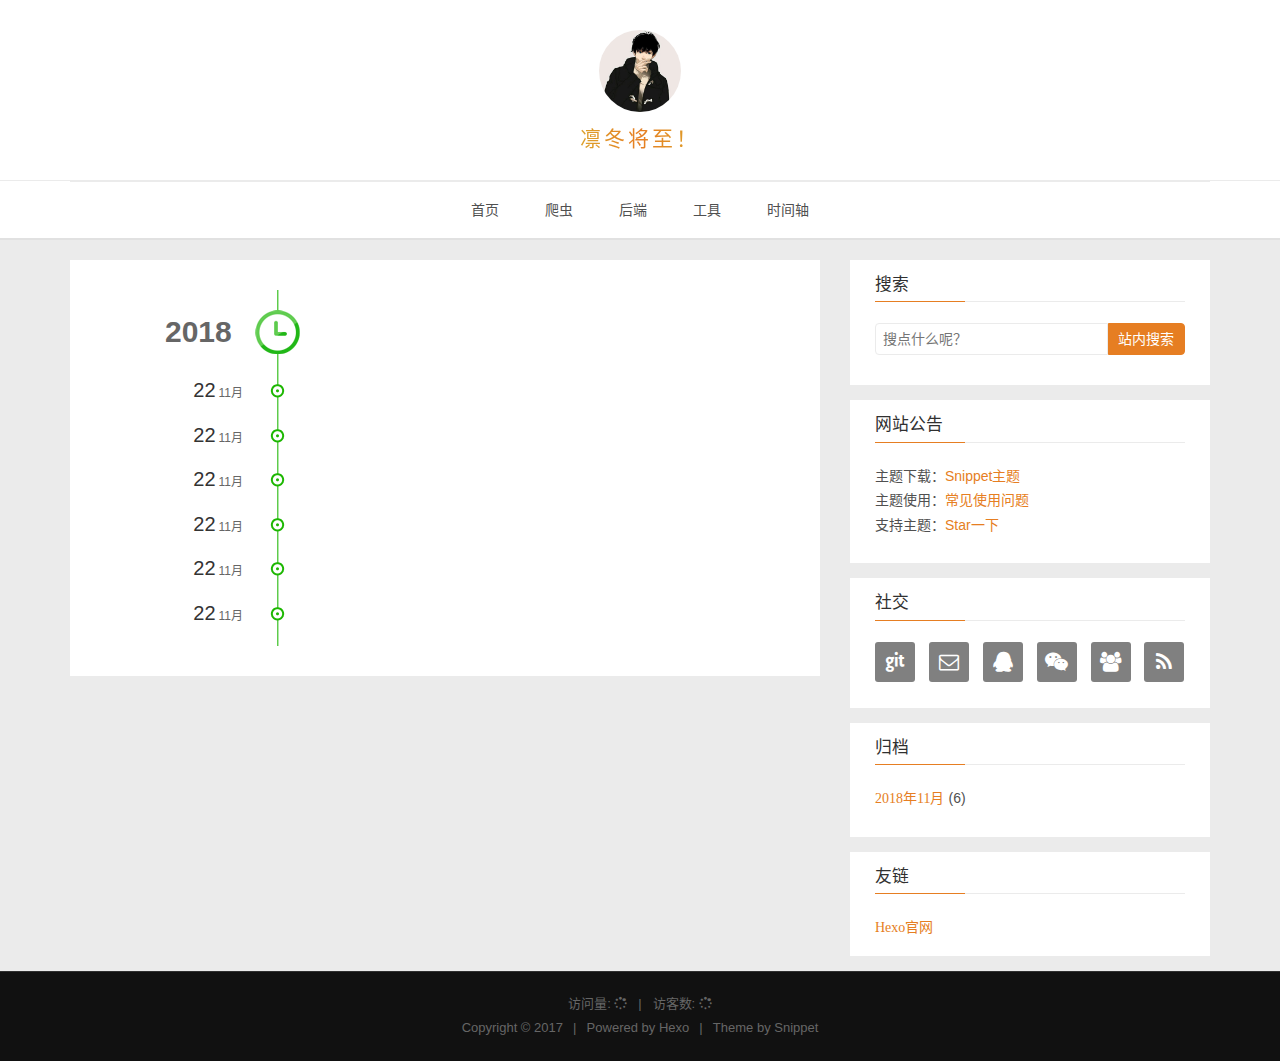
<file: archives/index.html>
<!DOCTYPE HTML>
<html lang="zh-CN">
<head><meta name="generator" content="Hexo 3.8.0">
    <!--Setting-->
    <meta charset="UTF-8">
    <meta name="viewport" content="width=device-width, user-scalable=no, initial-scale=1.0, maximum-scale=1.0, minimum-scale=1.0">
    <meta http-equiv="X-UA-Compatible" content="IE=Edge,chrome=1">
    <meta http-equiv="Cache-Control" content="no-siteapp">
    <meta http-equiv="Cache-Control" content="no-transform">
    <meta name="renderer" content="webkit|ie-comp|ie-stand">
    <meta name="apple-mobile-web-app-capable" content="冬夜将至！我的路好长！">
    <meta name="apple-mobile-web-app-status-bar-style" content="black">
    <meta name="format-detection" content="telephone=no,email=no,adress=no">
    <meta name="browsermode" content="application">
    <meta name="screen-orientation" content="portrait">
    <link rel="dns-prefetch" href="http://feng6738723.github.io">
    <!--SEO-->





<meta name="robots" content="all">
<meta name="google" content="all">
<meta name="googlebot" content="all">
<meta name="verify" content="all">
    <!--Title-->


<title>归档 | 冬夜将至！我的路好长！</title>


    <link rel="alternate" href="/atom.xml" title="冬夜将至！我的路好长！" type="application/atom+xml">


    <link rel="icon" href="/favicon.ico">

    



<link rel="stylesheet" href="/css/bootstrap.min.css?rev=3.3.7">
<link rel="stylesheet" href="/css/font-awesome.min.css?rev=4.5.0">
<link rel="stylesheet" href="/css/style.css?rev=@@hash">




    
	<div class="hide">
		<script type="text/javascript">
			var cnzz_protocol = (("https:" == document.location.protocol) ? " https://" : " http://");document.write(unescape("%3Cspan class='cnzz_stat_icon_1263868967 hide' %3E%3Cscript%20src%3D%22https%3A%2F%2Fs95.cnzz.com%2Fz_stat.php%3Fweb_id%3D1272564536%22%3E%3C%2Fscript%3E%3C/span%3E%3Cscript src='" + cnzz_protocol + "s19.cnzz.com/z_stat.php%3Fid%3D1263868967%26show%3Dpic1' type='text/javascript'%3E%3C/script%3E"));
		</script>
	</div>






    

</head>

</html>
<!--[if lte IE 8]>
<style>
    html{ font-size: 1em }
</style>
<![endif]-->
<!--[if lte IE 9]>
<div style="ie">你使用的浏览器版本过低，为了你更好的阅读体验，请更新浏览器的版本或者使用其他现代浏览器，比如Chrome、Firefox、Safari等。</div>
<![endif]-->

<body>
    <header class="main-header" style="background-image:url(http://snippet.shenliyang.com/img/banner.jpg)">
    <div class="main-header-box">
        <a class="header-avatar" href="/" title="罗 林">
            <img src="/img/avatar.jpg" alt="logo头像" class="img-responsive center-block">
        </a>
        <div class="branding">
        	<!--<h2 class="text-hide">Snippet主题,从未如此简单有趣</h2>-->
            
                <h2> 凛冬将至！ </h2>
            
    	</div>
    </div>
</header>
    <nav class="main-navigation">
    <div class="container">
        <div class="row">
            <div class="col-sm-12">
                <div class="navbar-header"><span class="nav-toggle-button collapsed pull-right" data-toggle="collapse" data-target="#main-menu" id="mnav">
                    <span class="sr-only"></span>
                        <i class="fa fa-bars"></i>
                    </span>
                    <a class="navbar-brand" href="http://feng6738723.github.io">冬夜将至！我的路好长！</a>
                </div>
                <div class="collapse navbar-collapse" id="main-menu">
                    <ul class="menu">
                        
                            <li role="presentation" class="text-center">
                                <a href="/"><i class="fa "></i>首页</a>
                            </li>
                        
                            <li role="presentation" class="text-center">
                                <a href="/categories/爬虫/"><i class="fa "></i>爬虫</a>
                            </li>
                        
                            <li role="presentation" class="text-center">
                                <a href="/categories/后端/"><i class="fa "></i>后端</a>
                            </li>
                        
                            <li role="presentation" class="text-center">
                                <a href="/categories/工具/"><i class="fa "></i>工具</a>
                            </li>
                        
                            <li role="presentation" class="text-center">
                                <a href="/archives/"><i class="fa "></i>时间轴</a>
                            </li>
                        
                    </ul>
                </div>
            </div>
        </div>
    </div>
</nav>
    <section class="content-wrap">
        <div class="container">
            <div class="row">
                <main class="col-md-8 main-content ">
                    <div id="main">
     <div class="timebox">
          <div class="timeline">
              <ul>
                
                
                    
                    
                        
                            
                            <h2>2018</h2>
                        
                        
                          <li>
                        
                            <h3>
                              22<span>11月</span>
                            </h3>
                            <a href="/前端HTML/" title="" target="_blank"></a>
                        </li>
                    
                
                    
                    
                        
                        
                          <li>
                        
                            <h3>
                              22<span>11月</span>
                            </h3>
                            <a href="/前端JavaScript/" title="" target="_blank"></a>
                        </li>
                    
                
                    
                    
                        
                        
                          <li>
                        
                            <h3>
                              22<span>11月</span>
                            </h3>
                            <a href="/前端 CSS/" title="" target="_blank"></a>
                        </li>
                    
                
                    
                    
                        
                        
                          <li>
                        
                            <h3>
                              22<span>11月</span>
                            </h3>
                            <a href="/Python装饰器/" title="" target="_blank"></a>
                        </li>
                    
                
                    
                    
                        
                        
                          <li>
                        
                            <h3>
                              22<span>11月</span>
                            </h3>
                            <a href="/MySQL基础进阶/" title="" target="_blank"></a>
                        </li>
                    
                
                    
                    
                        
                        
                          <li>
                        
                            <h3>
                              22<span>11月</span>
                            </h3>
                            <a href="/MySQL基础/" title="" target="_blank"></a>
                        </li>
                    
                
              </ul>
          </div>
    </div>
</div>



                </main>
                
                    
    <aside class="col-md-4 sidebar">
        
        
    <div class="widget">
        <h3 class="title">搜索</h3>
        <div id="search-form">
            <div id="result-mask" class="hide"></div>
            <div class="search-area">
                
                    <input id="search-key" type="search" autocomplete="off" placeholder="搜点什么呢？">
                    <button type="button" class="search-form-submit" id="search-local">站内搜索</button>
                
                
            </div>
            <div id="result-wrap" class="hide">
                <div id="search-result"></div>
            </div>
            <div class="hide">
                <template id="search-tpl">
                    <div class="item">
                        <a href="/{path}" title="{title}">
                            <div class="title">{title}</div>
                            <div class="content">{content}</div>
                        </a>
                    </div>
                </template>
            </div>
        </div>
    </div>

        
        
    <div class="widget">
        <h3 class="title">网站公告</h3>
        <div class="notification">
            <p>
    主题下载：<a href="https://github.com/shenliyang/hexo-theme-snippet" title="fork me" target="_blank">Snippet主题</a> <br>
    主题使用：<a href="https://github.com/shenliyang/hexo-theme-snippet/blob/master/README.md#常见问题" title="" target="_blank">常见使用问题</a> <br>
    支持主题：<a href="https://github.com/shenliyang/hexo-theme-snippet/stargazers">Star一下</a>
</p>
        </div>
    </div>

        
        
    <div class="widget">
      <h3 class="title">社交</h3> 
        <div class="content social">
            
	            <a href="//github.com/feng6738723" rel="external nofollow" title="Github" target="_blank">
			    	<i class="git fa fa-git"></i>
			    </a>
            
	            <a href="http://mail.feng6738723@163.com" rel="external nofollow" title="邮箱" target="_blank">
			    	<i class="envelope-o fa fa-envelope-o"></i>
			    </a>
            
	            <a href="/" rel="external nofollow" title="联系QQ" target="_blank">
			    	<i class="qq fa fa-qq"></i>
			    </a>
            
	            <a href="/" rel="external nofollow" title="微信" target="_blank">
			    	<i class="weixin fa fa-weixin"></i>
			    </a>
            
	            <a href="/" rel="external nofollow" title="QQ群" target="_blank">
			    	<i class="users fa fa-users"></i>
			    </a>
            
	            <a href="/atom.xml" rel="external nofollow" title="RSS" target="_blank">
			    	<i class="feed fa fa-feed"></i>
			    </a>
            
        </div>
    </div>


        
        

        
        
    <div class="widget">
        <h3 class="title">归档</h3>
        <ul class="archive-list"><li class="archive-list-item"><a class="archive-list-link" href="/archives/2018/11/"><i class="fa" aria-hidden="true">2018年11月</i></a><span class="archive-list-count">6</span></li></ul>
    </div>


        
        

        
        
    <div class="widget">
        <h3 class="title">友链</h3>
        <div class="content friends-link">
        
            <a href="https://hexo.io/zh-cn/" class="fa" target="_blank">Hexo官网</a>
        
        </div>
    </div>


        
    </aside>

                
            </div>
        </div>
    </section>
    <footer class="main-footer">
    <div class="container">
        <div class="row">
        </div>
    </div>
</footer>

<a id="back-to-top" class="icon-btn hide">
	<i class="fa fa-chevron-up"></i>
</a>




    <div class="copyright">
    <div class="container">
        <div class="row">
            <div class="col-sm-12">
                <div class="busuanzi">
    
        访问量:
        <strong id="busuanzi_value_site_pv">
            <i class="fa fa-spinner fa-spin"></i>
        </strong>
        &nbsp; | &nbsp;
        访客数:
        <strong id="busuanzi_value_site_uv">
            <i class="fa fa-spinner fa-spin"></i>
        </strong>
    
</div>

            </div>
            <div class="col-sm-12">
                <span>Copyright &copy; 2017
                </span> |
                <span>
                    Powered by <a href="//hexo.io" class="copyright-links" target="_blank" rel="nofollow">Hexo</a>
                </span> |
                <span>
                    Theme by <a href="//github.com/shenliyang/hexo-theme-snippet.git" class="copyright-links" target="_blank" rel="nofollow">Snippet</a>
                </span>
            </div>
        </div>
    </div>
</div>


	<script src="/js/search.js?rev=@@hash"></script>





    <script async src="//busuanzi.ibruce.info/busuanzi/2.3/busuanzi.pure.mini.js"></script>


<script src="/js/app.js?rev=@@hash"></script>

</body>
</html>
</file>
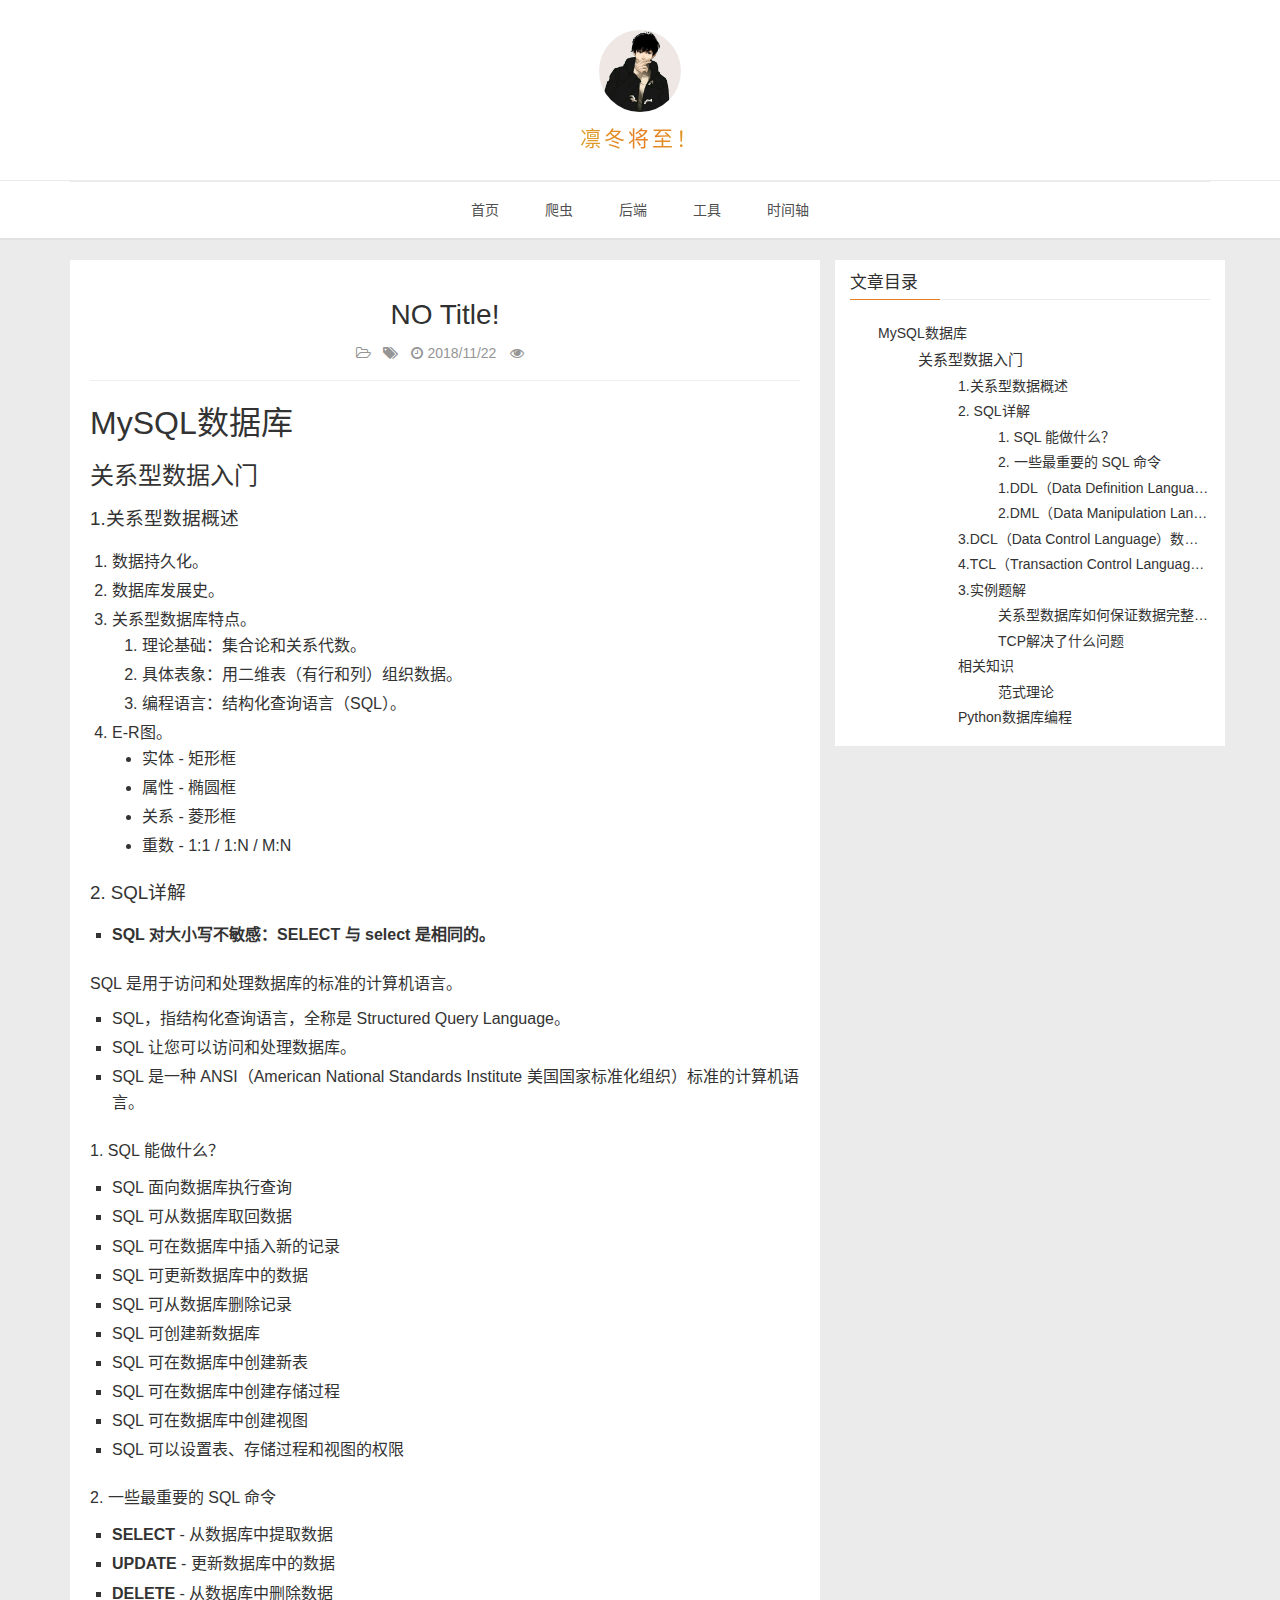
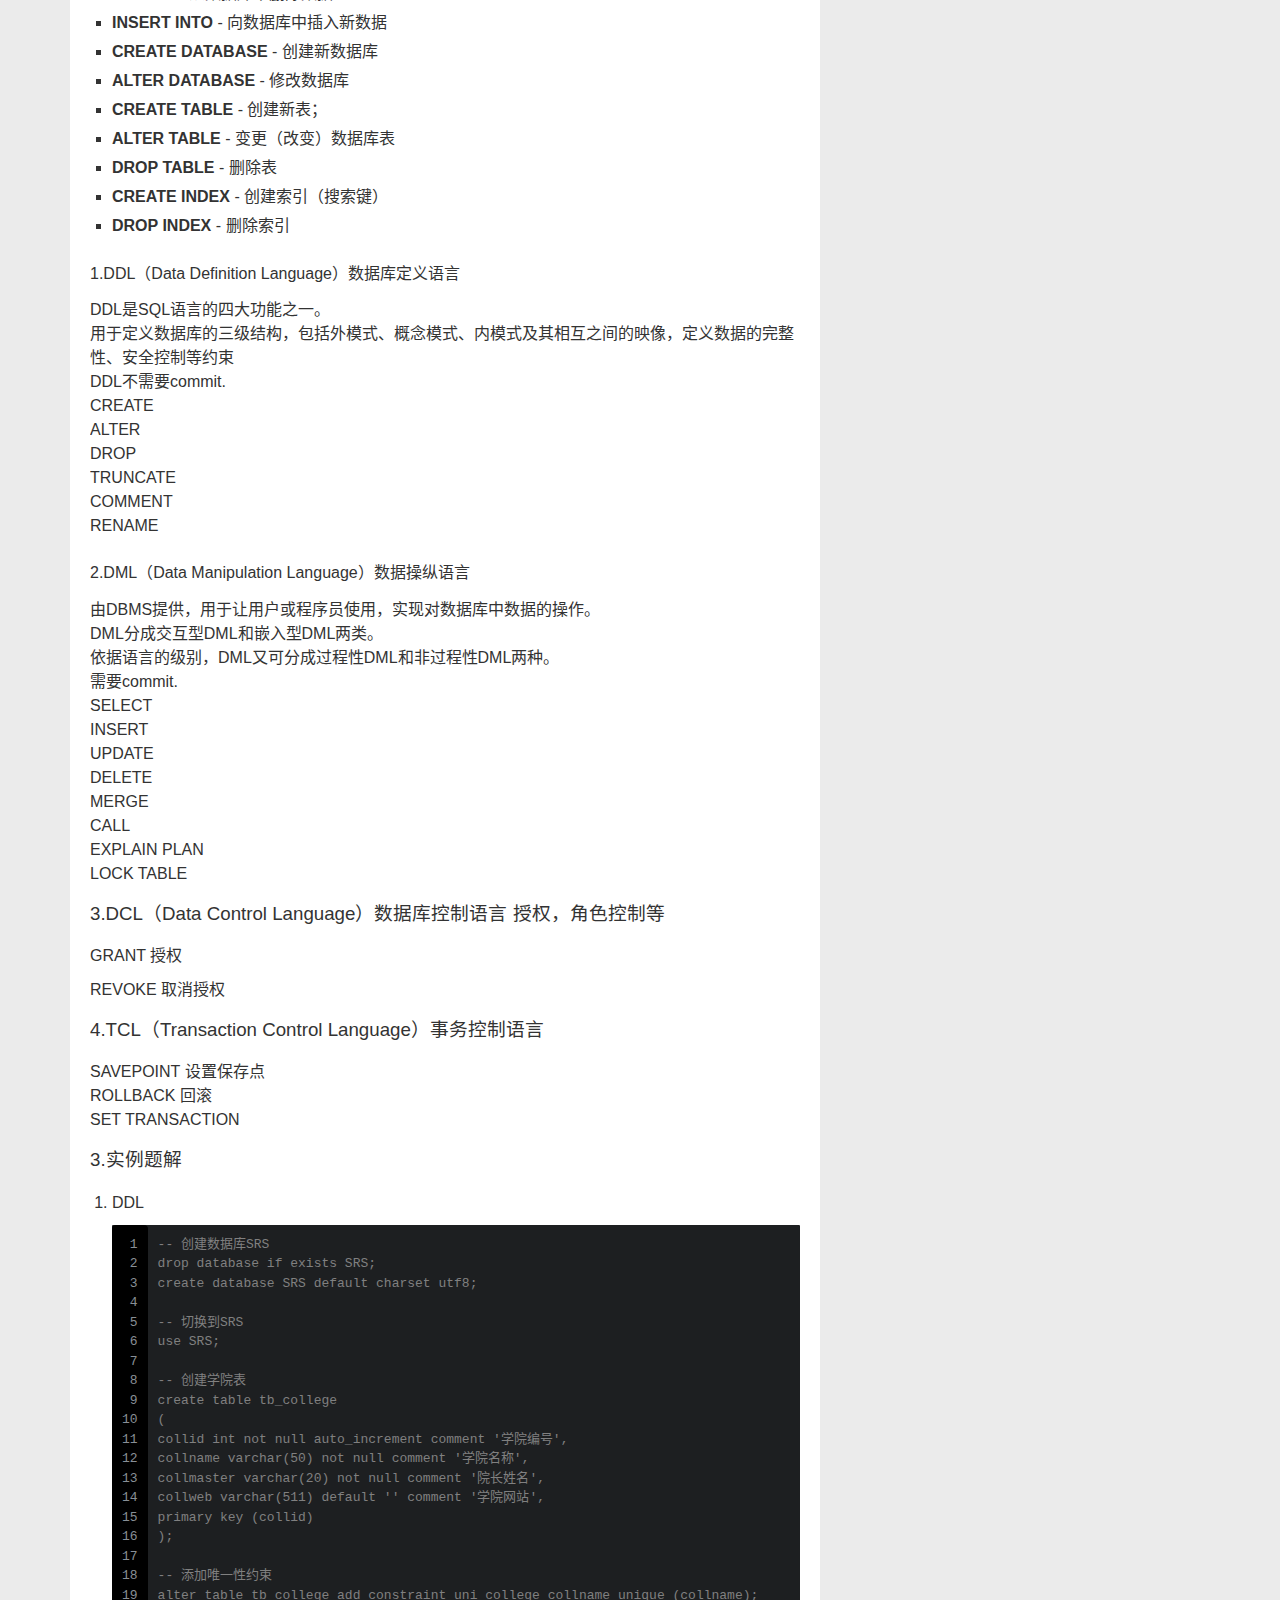
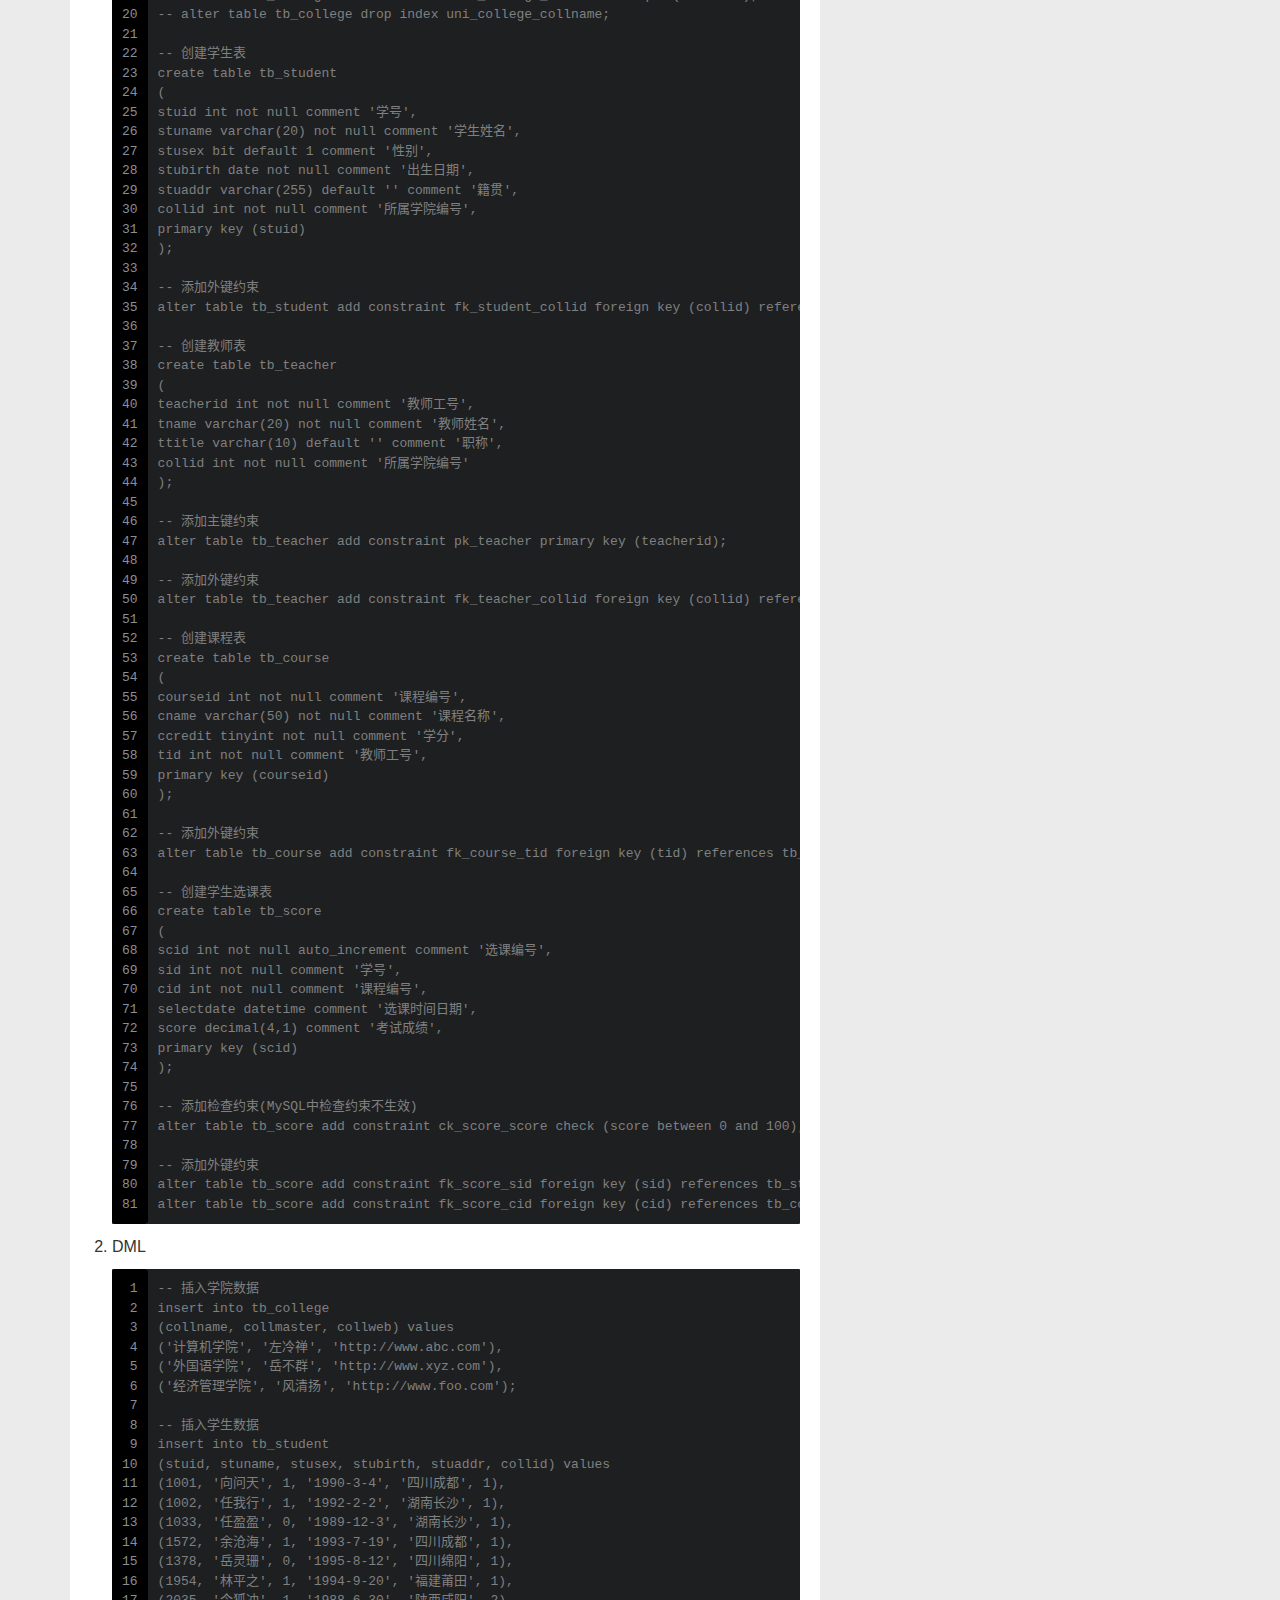
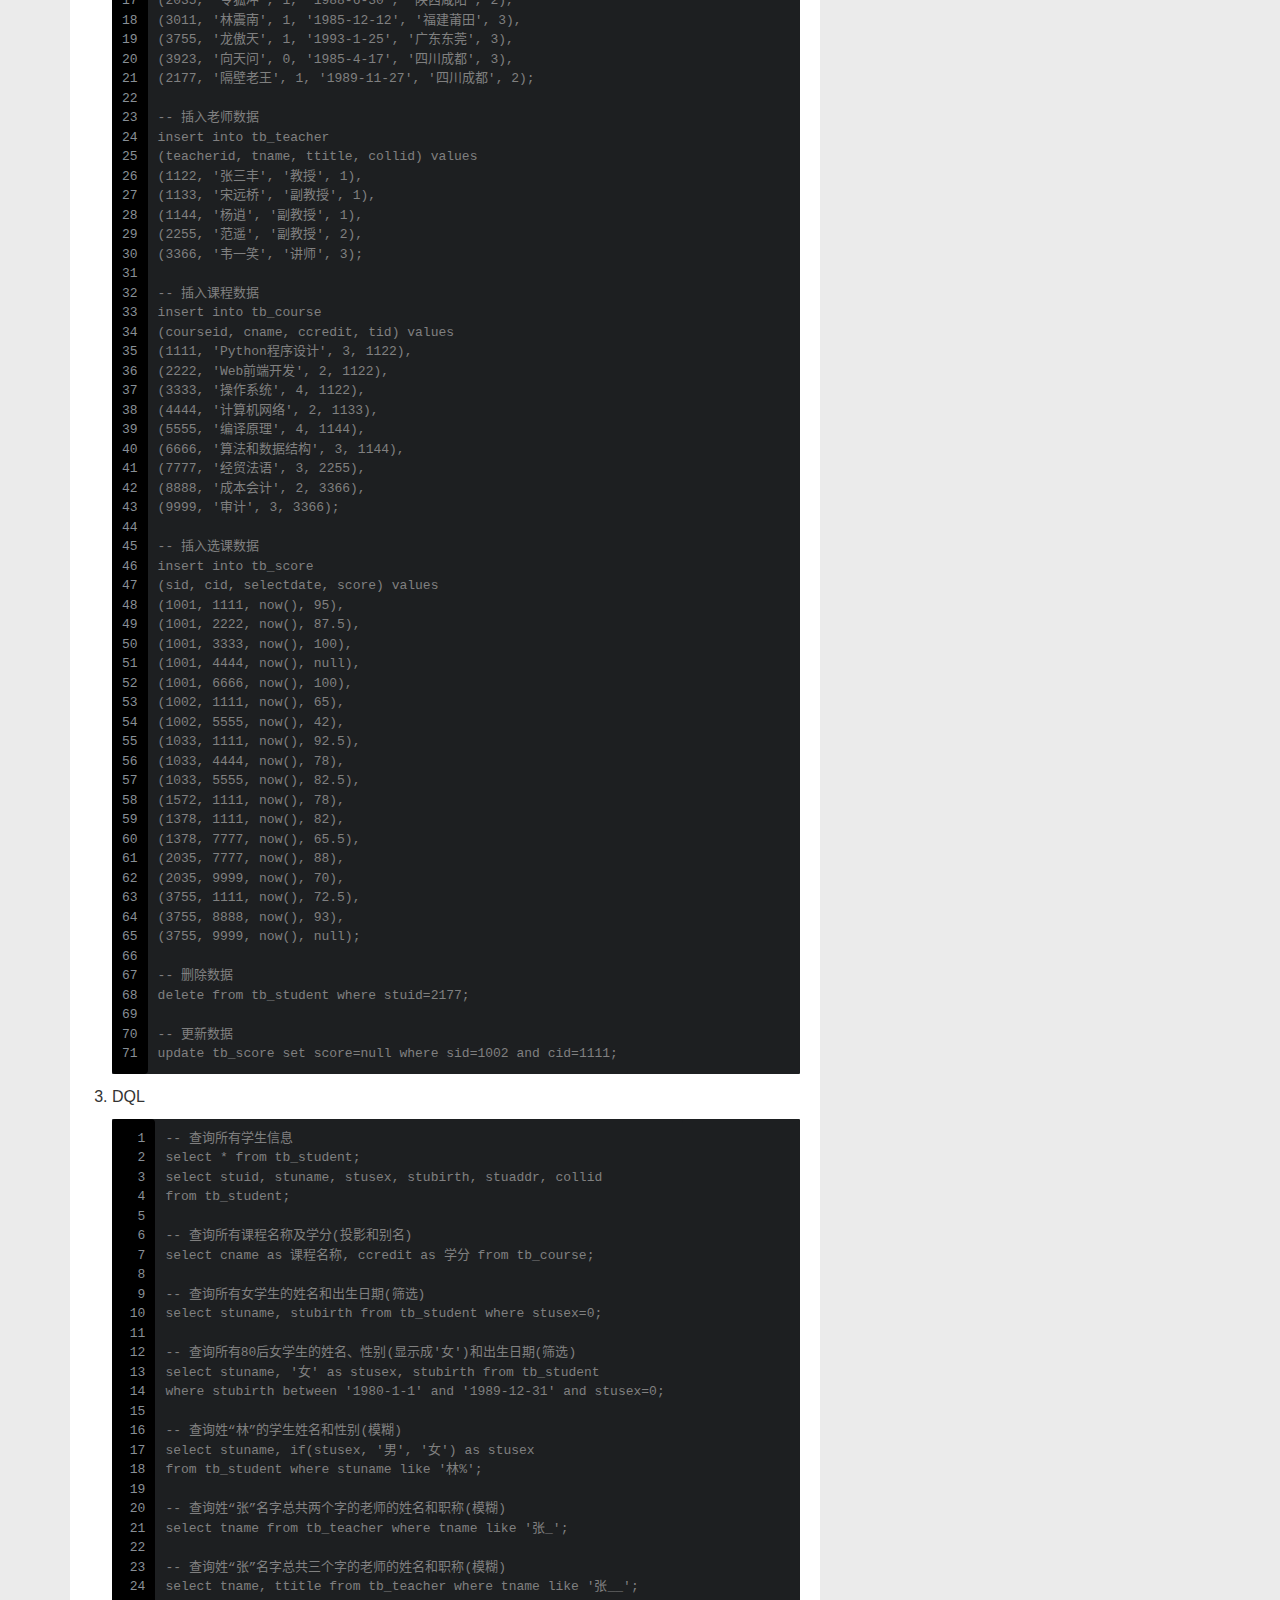
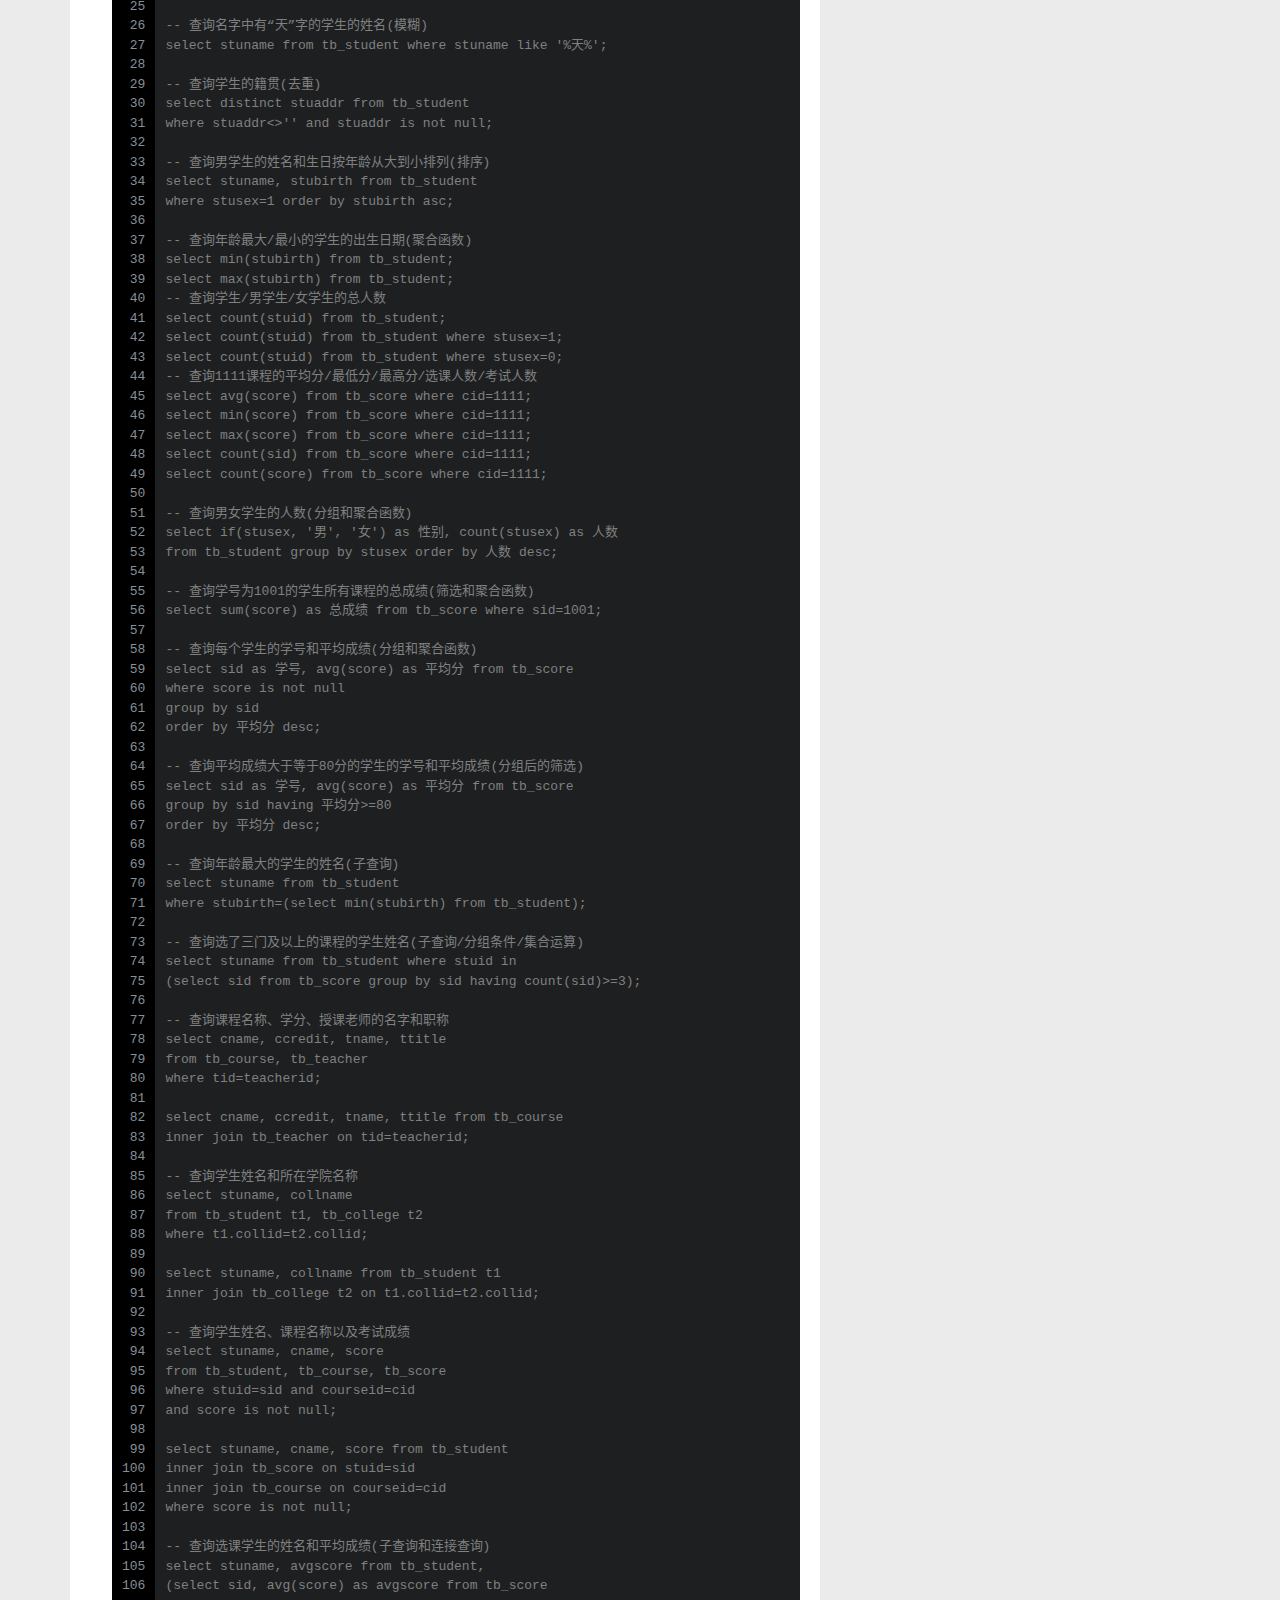
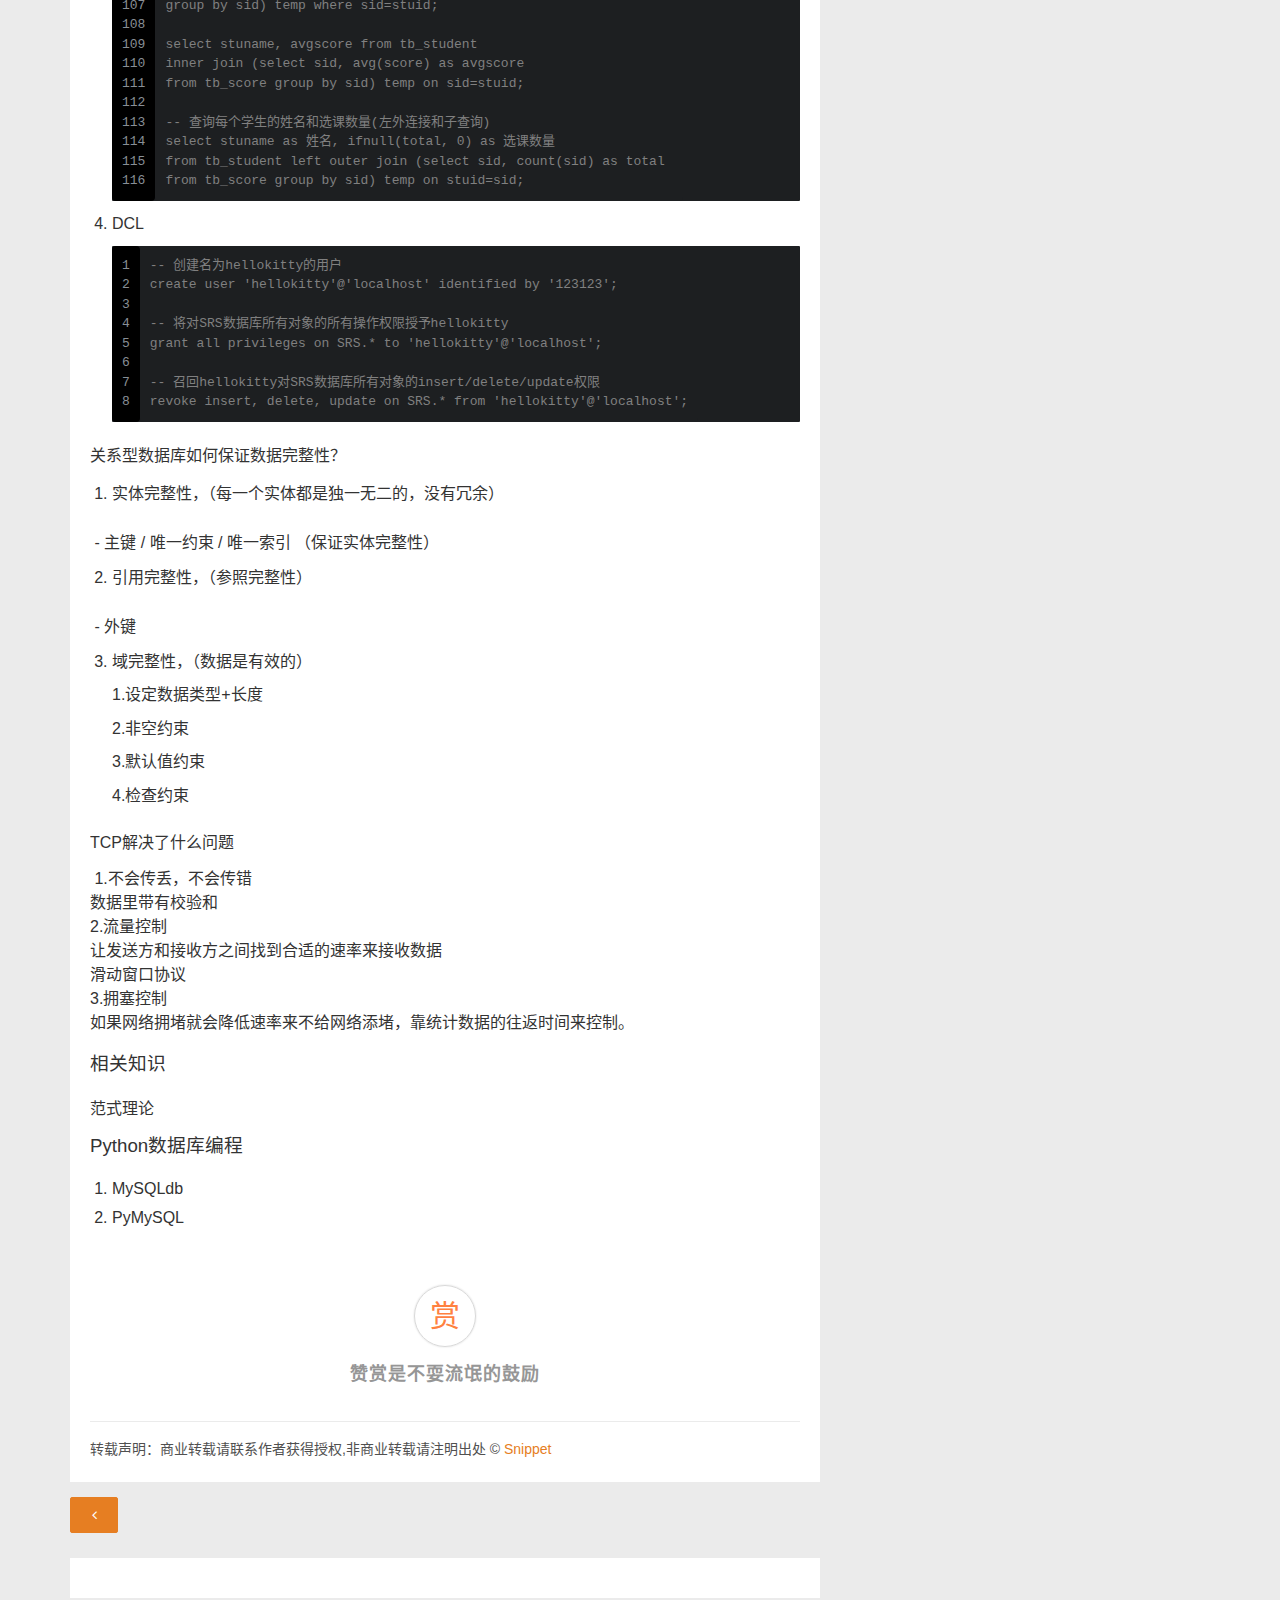
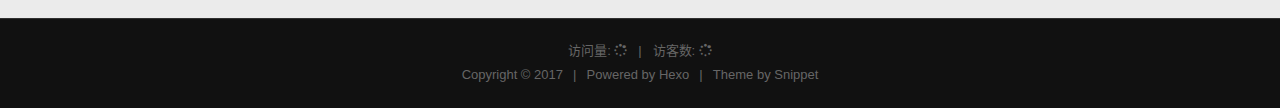
<file: MySQL基础/index.html>
<!DOCTYPE HTML>
<html lang="zh-CN">
<head><meta name="generator" content="Hexo 3.8.0">
    <!--Setting-->
    <meta charset="UTF-8">
    <meta name="viewport" content="width=device-width, user-scalable=no, initial-scale=1.0, maximum-scale=1.0, minimum-scale=1.0">
    <meta http-equiv="X-UA-Compatible" content="IE=Edge,chrome=1">
    <meta http-equiv="Cache-Control" content="no-siteapp">
    <meta http-equiv="Cache-Control" content="no-transform">
    <meta name="renderer" content="webkit|ie-comp|ie-stand">
    <meta name="apple-mobile-web-app-capable" content="冬夜将至！我的路好长！">
    <meta name="apple-mobile-web-app-status-bar-style" content="black">
    <meta name="format-detection" content="telephone=no,email=no,adress=no">
    <meta name="browsermode" content="application">
    <meta name="screen-orientation" content="portrait">
    <link rel="dns-prefetch" href="http://feng6738723.github.io">
    <!--SEO-->





<meta name="robots" content="all">
<meta name="google" content="all">
<meta name="googlebot" content="all">
<meta name="verify" content="all">
    <!--Title-->


<title>冬夜将至！我的路好长！</title>


    <link rel="alternate" href="/atom.xml" title="冬夜将至！我的路好长！" type="application/atom+xml">


    <link rel="icon" href="/favicon.ico">

    



<link rel="stylesheet" href="/css/bootstrap.min.css?rev=3.3.7">
<link rel="stylesheet" href="/css/font-awesome.min.css?rev=4.5.0">
<link rel="stylesheet" href="/css/style.css?rev=@@hash">




    
	<div class="hide">
		<script type="text/javascript">
			var cnzz_protocol = (("https:" == document.location.protocol) ? " https://" : " http://");document.write(unescape("%3Cspan class='cnzz_stat_icon_1263868967 hide' %3E%3Cscript%20src%3D%22https%3A%2F%2Fs95.cnzz.com%2Fz_stat.php%3Fweb_id%3D1272564536%22%3E%3C%2Fscript%3E%3C/span%3E%3Cscript src='" + cnzz_protocol + "s19.cnzz.com/z_stat.php%3Fid%3D1263868967%26show%3Dpic1' type='text/javascript'%3E%3C/script%3E"));
		</script>
	</div>






    

</head>

</html>
<!--[if lte IE 8]>
<style>
    html{ font-size: 1em }
</style>
<![endif]-->
<!--[if lte IE 9]>
<div style="ie">你使用的浏览器版本过低，为了你更好的阅读体验，请更新浏览器的版本或者使用其他现代浏览器，比如Chrome、Firefox、Safari等。</div>
<![endif]-->

<body>
    <header class="main-header" style="background-image:url(http://snippet.shenliyang.com/img/banner.jpg)">
    <div class="main-header-box">
        <a class="header-avatar" href="/" title="罗 林">
            <img src="/img/avatar.jpg" alt="logo头像" class="img-responsive center-block">
        </a>
        <div class="branding">
        	<!--<h2 class="text-hide">Snippet主题,从未如此简单有趣</h2>-->
            
                <h2> 凛冬将至！ </h2>
            
    	</div>
    </div>
</header>
    <nav class="main-navigation">
    <div class="container">
        <div class="row">
            <div class="col-sm-12">
                <div class="navbar-header"><span class="nav-toggle-button collapsed pull-right" data-toggle="collapse" data-target="#main-menu" id="mnav">
                    <span class="sr-only"></span>
                        <i class="fa fa-bars"></i>
                    </span>
                    <a class="navbar-brand" href="http://feng6738723.github.io">冬夜将至！我的路好长！</a>
                </div>
                <div class="collapse navbar-collapse" id="main-menu">
                    <ul class="menu">
                        
                            <li role="presentation" class="text-center">
                                <a href="/"><i class="fa "></i>首页</a>
                            </li>
                        
                            <li role="presentation" class="text-center">
                                <a href="/categories/爬虫/"><i class="fa "></i>爬虫</a>
                            </li>
                        
                            <li role="presentation" class="text-center">
                                <a href="/categories/后端/"><i class="fa "></i>后端</a>
                            </li>
                        
                            <li role="presentation" class="text-center">
                                <a href="/categories/工具/"><i class="fa "></i>工具</a>
                            </li>
                        
                            <li role="presentation" class="text-center">
                                <a href="/archives/"><i class="fa "></i>时间轴</a>
                            </li>
                        
                    </ul>
                </div>
            </div>
        </div>
    </div>
</nav>
    <section class="content-wrap">
        <div class="container">
            <div class="row">
                <main class="col-md-8 main-content m-post">
                    <p id="process"></p>
<article class="post">
    <div class="post-head">
        <h1 id="">
            
	            NO Title!
            
        </h1>
        <div class="post-meta">
    
    
    <span class="categories-meta fa-wrap">
        <i class="fa fa-folder-open-o"></i>
        <a href="/categories/ ">
             
        </a>
    </span>
    

    
    <span class="fa-wrap">
        <i class="fa fa-tags"></i>
        <span class="tags-meta">
            
                
            
        </span>
    </span>
    

    
        
        <span class="fa-wrap">
            <i class="fa fa-clock-o"></i>
            <span class="date-meta">2018/11/22</span>
        </span>
        
            <span class="fa-wrap">
                <i class="fa fa-eye"></i>
                <span id="busuanzi_value_page_pv"></span>
            </span>
        
    
</div>

            
            
    </div>
    
    <div class="post-body post-content">
        <h1 id="MySQL数据库"><a href="#MySQL数据库" class="headerlink" title="MySQL数据库"></a>MySQL数据库</h1><h2 id="关系型数据入门"><a href="#关系型数据入门" class="headerlink" title="关系型数据入门"></a>关系型数据入门</h2><h3 id="1-关系型数据概述"><a href="#1-关系型数据概述" class="headerlink" title="1.关系型数据概述"></a>1.关系型数据概述</h3><ol>
<li>数据持久化。</li>
<li>数据库发展史。</li>
<li>关系型数据库特点。<ol>
<li>理论基础：集合论和关系代数。</li>
<li>具体表象：用二维表（有行和列）组织数据。</li>
<li>编程语言：结构化查询语言（SQL）。</li>
</ol>
</li>
<li>E-R图。<ul>
<li>实体 - 矩形框</li>
<li>属性 - 椭圆框</li>
<li>关系 - 菱形框</li>
<li>重数 - 1:1 / 1:N / M:N</li>
</ul>
</li>
</ol>
<h3 id="2-SQL详解"><a href="#2-SQL详解" class="headerlink" title="2. SQL详解"></a>2. SQL详解</h3><ul>
<li><strong>SQL 对大小写不敏感：SELECT 与 select 是相同的。</strong></li>
</ul>
<p>SQL 是用于访问和处理数据库的标准的计算机语言。 </p>
<ul>
<li>SQL，指结构化查询语言，全称是 Structured Query Language。</li>
<li>SQL 让您可以访问和处理数据库。</li>
<li>SQL 是一种 ANSI（American National Standards Institute 美国国家标准化组织）标准的计算机语言。</li>
</ul>
<h4 id="1-SQL-能做什么？"><a href="#1-SQL-能做什么？" class="headerlink" title="1. SQL 能做什么？"></a>1. SQL 能做什么？</h4><ul>
<li>SQL 面向数据库执行查询</li>
<li>SQL 可从数据库取回数据</li>
<li>SQL 可在数据库中插入新的记录</li>
<li>SQL 可更新数据库中的数据</li>
<li>SQL 可从数据库删除记录</li>
<li>SQL 可创建新数据库</li>
<li>SQL 可在数据库中创建新表</li>
<li>SQL 可在数据库中创建存储过程</li>
<li>SQL 可在数据库中创建视图</li>
<li>SQL 可以设置表、存储过程和视图的权限</li>
</ul>
<h4 id="2-一些最重要的-SQL-命令"><a href="#2-一些最重要的-SQL-命令" class="headerlink" title="2. 一些最重要的 SQL 命令"></a>2. 一些最重要的 SQL 命令</h4><ul>
<li><strong>SELECT</strong> - 从数据库中提取数据</li>
<li><strong>UPDATE</strong> - 更新数据库中的数据</li>
<li><strong>DELETE</strong> - 从数据库中删除数据</li>
<li><strong>INSERT INTO</strong> - 向数据库中插入新数据</li>
<li><strong>CREATE DATABASE</strong> - 创建新数据库</li>
<li><strong>ALTER DATABASE</strong> - 修改数据库</li>
<li><strong>CREATE TABLE</strong> - 创建新表；</li>
<li><strong>ALTER TABLE</strong> - 变更（改变）数据库表</li>
<li><strong>DROP TABLE</strong> - 删除表</li>
<li><strong>CREATE INDEX</strong> - 创建索引（搜索键）</li>
<li><strong>DROP INDEX</strong> - 删除索引</li>
</ul>
<h4 id="1-DDL（Data-Definition-Language）数据库定义语言"><a href="#1-DDL（Data-Definition-Language）数据库定义语言" class="headerlink" title="1.DDL（Data Definition Language）数据库定义语言"></a>1.DDL（Data Definition Language）数据库定义语言</h4><p>DDL是SQL语言的四大功能之一。<br>用于定义数据库的三级结构，包括外模式、概念模式、内模式及其相互之间的映像，定义数据的完整性、安全控制等约束<br>DDL不需要commit.<br>CREATE<br>ALTER<br>DROP<br>TRUNCATE<br>COMMENT<br>RENAME</p>
<h4 id="2-DML（Data-Manipulation-Language）数据操纵语言"><a href="#2-DML（Data-Manipulation-Language）数据操纵语言" class="headerlink" title="2.DML（Data Manipulation Language）数据操纵语言"></a>2.DML（Data Manipulation Language）数据操纵语言</h4><p>由DBMS提供，用于让用户或程序员使用，实现对数据库中数据的操作。<br>DML分成交互型DML和嵌入型DML两类。<br>依据语言的级别，DML又可分成过程性DML和非过程性DML两种。<br>需要commit.<br>SELECT<br>INSERT<br>UPDATE<br>DELETE<br>MERGE<br>CALL<br>EXPLAIN PLAN<br>LOCK TABLE</p>
<h3 id="3-DCL（Data-Control-Language）数据库控制语言-授权，角色控制等"><a href="#3-DCL（Data-Control-Language）数据库控制语言-授权，角色控制等" class="headerlink" title="3.DCL（Data Control Language）数据库控制语言  授权，角色控制等"></a>3.DCL（Data Control Language）数据库控制语言  授权，角色控制等</h3><p>GRANT 授权</p>
<p>REVOKE 取消授权</p>
<h3 id="4-TCL（Transaction-Control-Language）事务控制语言"><a href="#4-TCL（Transaction-Control-Language）事务控制语言" class="headerlink" title="4.TCL（Transaction Control Language）事务控制语言"></a>4.TCL（Transaction Control Language）事务控制语言</h3><p>SAVEPOINT 设置保存点<br>ROLLBACK  回滚<br>SET TRANSACTION</p>
<h3 id="3-实例题解"><a href="#3-实例题解" class="headerlink" title="3.实例题解"></a>3.实例题解</h3><ol>
<li><p>DDL</p>
<figure class="highlight plain"><table><tr><td class="gutter"><pre><span class="line">1</span><br><span class="line">2</span><br><span class="line">3</span><br><span class="line">4</span><br><span class="line">5</span><br><span class="line">6</span><br><span class="line">7</span><br><span class="line">8</span><br><span class="line">9</span><br><span class="line">10</span><br><span class="line">11</span><br><span class="line">12</span><br><span class="line">13</span><br><span class="line">14</span><br><span class="line">15</span><br><span class="line">16</span><br><span class="line">17</span><br><span class="line">18</span><br><span class="line">19</span><br><span class="line">20</span><br><span class="line">21</span><br><span class="line">22</span><br><span class="line">23</span><br><span class="line">24</span><br><span class="line">25</span><br><span class="line">26</span><br><span class="line">27</span><br><span class="line">28</span><br><span class="line">29</span><br><span class="line">30</span><br><span class="line">31</span><br><span class="line">32</span><br><span class="line">33</span><br><span class="line">34</span><br><span class="line">35</span><br><span class="line">36</span><br><span class="line">37</span><br><span class="line">38</span><br><span class="line">39</span><br><span class="line">40</span><br><span class="line">41</span><br><span class="line">42</span><br><span class="line">43</span><br><span class="line">44</span><br><span class="line">45</span><br><span class="line">46</span><br><span class="line">47</span><br><span class="line">48</span><br><span class="line">49</span><br><span class="line">50</span><br><span class="line">51</span><br><span class="line">52</span><br><span class="line">53</span><br><span class="line">54</span><br><span class="line">55</span><br><span class="line">56</span><br><span class="line">57</span><br><span class="line">58</span><br><span class="line">59</span><br><span class="line">60</span><br><span class="line">61</span><br><span class="line">62</span><br><span class="line">63</span><br><span class="line">64</span><br><span class="line">65</span><br><span class="line">66</span><br><span class="line">67</span><br><span class="line">68</span><br><span class="line">69</span><br><span class="line">70</span><br><span class="line">71</span><br><span class="line">72</span><br><span class="line">73</span><br><span class="line">74</span><br><span class="line">75</span><br><span class="line">76</span><br><span class="line">77</span><br><span class="line">78</span><br><span class="line">79</span><br><span class="line">80</span><br><span class="line">81</span><br></pre></td><td class="code"><pre><span class="line">-- 创建数据库SRS</span><br><span class="line">drop database if exists SRS;</span><br><span class="line">create database SRS default charset utf8;</span><br><span class="line"></span><br><span class="line">-- 切换到SRS</span><br><span class="line">use SRS;</span><br><span class="line"></span><br><span class="line">-- 创建学院表</span><br><span class="line">create table tb_college</span><br><span class="line">(</span><br><span class="line">collid int not null auto_increment comment &apos;学院编号&apos;,</span><br><span class="line">collname varchar(50) not null comment &apos;学院名称&apos;,</span><br><span class="line">collmaster varchar(20) not null comment &apos;院长姓名&apos;,</span><br><span class="line">collweb varchar(511) default &apos;&apos; comment &apos;学院网站&apos;,</span><br><span class="line">primary key (collid)</span><br><span class="line">);</span><br><span class="line"></span><br><span class="line">-- 添加唯一性约束</span><br><span class="line">alter table tb_college add constraint uni_college_collname unique (collname);</span><br><span class="line">-- alter table tb_college drop index uni_college_collname;</span><br><span class="line"></span><br><span class="line">-- 创建学生表</span><br><span class="line">create table tb_student</span><br><span class="line">(</span><br><span class="line">stuid int not null comment &apos;学号&apos;,</span><br><span class="line">stuname varchar(20) not null comment &apos;学生姓名&apos;,</span><br><span class="line">stusex bit default 1 comment &apos;性别&apos;,</span><br><span class="line">stubirth date not null comment &apos;出生日期&apos;,</span><br><span class="line">stuaddr varchar(255) default &apos;&apos; comment &apos;籍贯&apos;,</span><br><span class="line">collid int not null comment &apos;所属学院编号&apos;,</span><br><span class="line">primary key (stuid)</span><br><span class="line">);</span><br><span class="line"></span><br><span class="line">-- 添加外键约束</span><br><span class="line">alter table tb_student add constraint fk_student_collid foreign key (collid) references tb_college (collid);</span><br><span class="line"></span><br><span class="line">-- 创建教师表</span><br><span class="line">create table tb_teacher</span><br><span class="line">(</span><br><span class="line">teacherid int not null comment &apos;教师工号&apos;,</span><br><span class="line">tname varchar(20) not null comment &apos;教师姓名&apos;,</span><br><span class="line">ttitle varchar(10) default &apos;&apos; comment &apos;职称&apos;,</span><br><span class="line">collid int not null comment &apos;所属学院编号&apos;</span><br><span class="line">);</span><br><span class="line"></span><br><span class="line">-- 添加主键约束</span><br><span class="line">alter table tb_teacher add constraint pk_teacher primary key (teacherid);</span><br><span class="line"></span><br><span class="line">-- 添加外键约束</span><br><span class="line">alter table tb_teacher add constraint fk_teacher_collid foreign key (collid) references tb_college (collid);</span><br><span class="line"></span><br><span class="line">-- 创建课程表</span><br><span class="line">create table tb_course</span><br><span class="line">(</span><br><span class="line">courseid int not null comment &apos;课程编号&apos;,</span><br><span class="line">cname varchar(50) not null comment &apos;课程名称&apos;,</span><br><span class="line">ccredit tinyint not null comment &apos;学分&apos;,</span><br><span class="line">tid int not null comment &apos;教师工号&apos;,</span><br><span class="line">primary key (courseid)</span><br><span class="line">);</span><br><span class="line"></span><br><span class="line">-- 添加外键约束</span><br><span class="line">alter table tb_course add constraint fk_course_tid foreign key (tid) references tb_teacher (teacherid);</span><br><span class="line"></span><br><span class="line">-- 创建学生选课表</span><br><span class="line">create table tb_score</span><br><span class="line">(</span><br><span class="line">scid int not null auto_increment comment &apos;选课编号&apos;,</span><br><span class="line">sid int not null comment &apos;学号&apos;,</span><br><span class="line">cid int not null comment &apos;课程编号&apos;,</span><br><span class="line">selectdate datetime comment &apos;选课时间日期&apos;,</span><br><span class="line">score decimal(4,1) comment &apos;考试成绩&apos;,</span><br><span class="line">primary key (scid)</span><br><span class="line">);</span><br><span class="line"></span><br><span class="line">-- 添加检查约束(MySQL中检查约束不生效)</span><br><span class="line">alter table tb_score add constraint ck_score_score check (score between 0 and 100);</span><br><span class="line"></span><br><span class="line">-- 添加外键约束</span><br><span class="line">alter table tb_score add constraint fk_score_sid foreign key (sid) references tb_student (stuid);</span><br><span class="line">alter table tb_score add constraint fk_score_cid foreign key (cid) references tb_course (courseid);</span><br></pre></td></tr></table></figure>
</li>
<li><p>DML</p>
<figure class="highlight plain"><table><tr><td class="gutter"><pre><span class="line">1</span><br><span class="line">2</span><br><span class="line">3</span><br><span class="line">4</span><br><span class="line">5</span><br><span class="line">6</span><br><span class="line">7</span><br><span class="line">8</span><br><span class="line">9</span><br><span class="line">10</span><br><span class="line">11</span><br><span class="line">12</span><br><span class="line">13</span><br><span class="line">14</span><br><span class="line">15</span><br><span class="line">16</span><br><span class="line">17</span><br><span class="line">18</span><br><span class="line">19</span><br><span class="line">20</span><br><span class="line">21</span><br><span class="line">22</span><br><span class="line">23</span><br><span class="line">24</span><br><span class="line">25</span><br><span class="line">26</span><br><span class="line">27</span><br><span class="line">28</span><br><span class="line">29</span><br><span class="line">30</span><br><span class="line">31</span><br><span class="line">32</span><br><span class="line">33</span><br><span class="line">34</span><br><span class="line">35</span><br><span class="line">36</span><br><span class="line">37</span><br><span class="line">38</span><br><span class="line">39</span><br><span class="line">40</span><br><span class="line">41</span><br><span class="line">42</span><br><span class="line">43</span><br><span class="line">44</span><br><span class="line">45</span><br><span class="line">46</span><br><span class="line">47</span><br><span class="line">48</span><br><span class="line">49</span><br><span class="line">50</span><br><span class="line">51</span><br><span class="line">52</span><br><span class="line">53</span><br><span class="line">54</span><br><span class="line">55</span><br><span class="line">56</span><br><span class="line">57</span><br><span class="line">58</span><br><span class="line">59</span><br><span class="line">60</span><br><span class="line">61</span><br><span class="line">62</span><br><span class="line">63</span><br><span class="line">64</span><br><span class="line">65</span><br><span class="line">66</span><br><span class="line">67</span><br><span class="line">68</span><br><span class="line">69</span><br><span class="line">70</span><br><span class="line">71</span><br></pre></td><td class="code"><pre><span class="line">-- 插入学院数据</span><br><span class="line">insert into tb_college </span><br><span class="line">(collname, collmaster, collweb) values </span><br><span class="line">(&apos;计算机学院&apos;, &apos;左冷禅&apos;, &apos;http://www.abc.com&apos;),</span><br><span class="line">(&apos;外国语学院&apos;, &apos;岳不群&apos;, &apos;http://www.xyz.com&apos;),</span><br><span class="line">(&apos;经济管理学院&apos;, &apos;风清扬&apos;, &apos;http://www.foo.com&apos;);</span><br><span class="line"></span><br><span class="line">-- 插入学生数据</span><br><span class="line">insert into tb_student </span><br><span class="line">(stuid, stuname, stusex, stubirth, stuaddr, collid) values</span><br><span class="line">(1001, &apos;向问天&apos;, 1, &apos;1990-3-4&apos;, &apos;四川成都&apos;, 1),</span><br><span class="line">(1002, &apos;任我行&apos;, 1, &apos;1992-2-2&apos;, &apos;湖南长沙&apos;, 1),</span><br><span class="line">(1033, &apos;任盈盈&apos;, 0, &apos;1989-12-3&apos;, &apos;湖南长沙&apos;, 1),</span><br><span class="line">(1572, &apos;余沧海&apos;, 1, &apos;1993-7-19&apos;, &apos;四川成都&apos;, 1),</span><br><span class="line">(1378, &apos;岳灵珊&apos;, 0, &apos;1995-8-12&apos;, &apos;四川绵阳&apos;, 1),</span><br><span class="line">(1954, &apos;林平之&apos;, 1, &apos;1994-9-20&apos;, &apos;福建莆田&apos;, 1),</span><br><span class="line">(2035, &apos;令狐冲&apos;, 1, &apos;1988-6-30&apos;, &apos;陕西咸阳&apos;, 2),</span><br><span class="line">(3011, &apos;林震南&apos;, 1, &apos;1985-12-12&apos;, &apos;福建莆田&apos;, 3),</span><br><span class="line">(3755, &apos;龙傲天&apos;, 1, &apos;1993-1-25&apos;, &apos;广东东莞&apos;, 3),</span><br><span class="line">(3923, &apos;向天问&apos;, 0, &apos;1985-4-17&apos;, &apos;四川成都&apos;, 3),</span><br><span class="line">(2177, &apos;隔壁老王&apos;, 1, &apos;1989-11-27&apos;, &apos;四川成都&apos;, 2);</span><br><span class="line"></span><br><span class="line">-- 插入老师数据</span><br><span class="line">insert into tb_teacher </span><br><span class="line">(teacherid, tname, ttitle, collid) values </span><br><span class="line">(1122, &apos;张三丰&apos;, &apos;教授&apos;, 1),</span><br><span class="line">(1133, &apos;宋远桥&apos;, &apos;副教授&apos;, 1),</span><br><span class="line">(1144, &apos;杨逍&apos;, &apos;副教授&apos;, 1),</span><br><span class="line">(2255, &apos;范遥&apos;, &apos;副教授&apos;, 2),</span><br><span class="line">(3366, &apos;韦一笑&apos;, &apos;讲师&apos;, 3);</span><br><span class="line"></span><br><span class="line">-- 插入课程数据</span><br><span class="line">insert into tb_course</span><br><span class="line">(courseid, cname, ccredit, tid) values </span><br><span class="line">(1111, &apos;Python程序设计&apos;, 3, 1122),</span><br><span class="line">(2222, &apos;Web前端开发&apos;, 2, 1122),</span><br><span class="line">(3333, &apos;操作系统&apos;, 4, 1122),</span><br><span class="line">(4444, &apos;计算机网络&apos;, 2, 1133),</span><br><span class="line">(5555, &apos;编译原理&apos;, 4, 1144),</span><br><span class="line">(6666, &apos;算法和数据结构&apos;, 3, 1144),</span><br><span class="line">(7777, &apos;经贸法语&apos;, 3, 2255),</span><br><span class="line">(8888, &apos;成本会计&apos;, 2, 3366),</span><br><span class="line">(9999, &apos;审计&apos;, 3, 3366);</span><br><span class="line"></span><br><span class="line">-- 插入选课数据</span><br><span class="line">insert into tb_score </span><br><span class="line">(sid, cid, selectdate, score) values </span><br><span class="line">(1001, 1111, now(), 95),</span><br><span class="line">(1001, 2222, now(), 87.5),</span><br><span class="line">(1001, 3333, now(), 100),</span><br><span class="line">(1001, 4444, now(), null),</span><br><span class="line">(1001, 6666, now(), 100),</span><br><span class="line">(1002, 1111, now(), 65),</span><br><span class="line">(1002, 5555, now(), 42),</span><br><span class="line">(1033, 1111, now(), 92.5),</span><br><span class="line">(1033, 4444, now(), 78),</span><br><span class="line">(1033, 5555, now(), 82.5),</span><br><span class="line">(1572, 1111, now(), 78),</span><br><span class="line">(1378, 1111, now(), 82),</span><br><span class="line">(1378, 7777, now(), 65.5),</span><br><span class="line">(2035, 7777, now(), 88),</span><br><span class="line">(2035, 9999, now(), 70),</span><br><span class="line">(3755, 1111, now(), 72.5),</span><br><span class="line">(3755, 8888, now(), 93),</span><br><span class="line">(3755, 9999, now(), null);</span><br><span class="line"></span><br><span class="line">-- 删除数据</span><br><span class="line">delete from tb_student where stuid=2177;</span><br><span class="line"></span><br><span class="line">-- 更新数据</span><br><span class="line">update tb_score set score=null where sid=1002 and cid=1111;</span><br></pre></td></tr></table></figure>
</li>
<li><p>DQL</p>
<figure class="highlight plain"><table><tr><td class="gutter"><pre><span class="line">1</span><br><span class="line">2</span><br><span class="line">3</span><br><span class="line">4</span><br><span class="line">5</span><br><span class="line">6</span><br><span class="line">7</span><br><span class="line">8</span><br><span class="line">9</span><br><span class="line">10</span><br><span class="line">11</span><br><span class="line">12</span><br><span class="line">13</span><br><span class="line">14</span><br><span class="line">15</span><br><span class="line">16</span><br><span class="line">17</span><br><span class="line">18</span><br><span class="line">19</span><br><span class="line">20</span><br><span class="line">21</span><br><span class="line">22</span><br><span class="line">23</span><br><span class="line">24</span><br><span class="line">25</span><br><span class="line">26</span><br><span class="line">27</span><br><span class="line">28</span><br><span class="line">29</span><br><span class="line">30</span><br><span class="line">31</span><br><span class="line">32</span><br><span class="line">33</span><br><span class="line">34</span><br><span class="line">35</span><br><span class="line">36</span><br><span class="line">37</span><br><span class="line">38</span><br><span class="line">39</span><br><span class="line">40</span><br><span class="line">41</span><br><span class="line">42</span><br><span class="line">43</span><br><span class="line">44</span><br><span class="line">45</span><br><span class="line">46</span><br><span class="line">47</span><br><span class="line">48</span><br><span class="line">49</span><br><span class="line">50</span><br><span class="line">51</span><br><span class="line">52</span><br><span class="line">53</span><br><span class="line">54</span><br><span class="line">55</span><br><span class="line">56</span><br><span class="line">57</span><br><span class="line">58</span><br><span class="line">59</span><br><span class="line">60</span><br><span class="line">61</span><br><span class="line">62</span><br><span class="line">63</span><br><span class="line">64</span><br><span class="line">65</span><br><span class="line">66</span><br><span class="line">67</span><br><span class="line">68</span><br><span class="line">69</span><br><span class="line">70</span><br><span class="line">71</span><br><span class="line">72</span><br><span class="line">73</span><br><span class="line">74</span><br><span class="line">75</span><br><span class="line">76</span><br><span class="line">77</span><br><span class="line">78</span><br><span class="line">79</span><br><span class="line">80</span><br><span class="line">81</span><br><span class="line">82</span><br><span class="line">83</span><br><span class="line">84</span><br><span class="line">85</span><br><span class="line">86</span><br><span class="line">87</span><br><span class="line">88</span><br><span class="line">89</span><br><span class="line">90</span><br><span class="line">91</span><br><span class="line">92</span><br><span class="line">93</span><br><span class="line">94</span><br><span class="line">95</span><br><span class="line">96</span><br><span class="line">97</span><br><span class="line">98</span><br><span class="line">99</span><br><span class="line">100</span><br><span class="line">101</span><br><span class="line">102</span><br><span class="line">103</span><br><span class="line">104</span><br><span class="line">105</span><br><span class="line">106</span><br><span class="line">107</span><br><span class="line">108</span><br><span class="line">109</span><br><span class="line">110</span><br><span class="line">111</span><br><span class="line">112</span><br><span class="line">113</span><br><span class="line">114</span><br><span class="line">115</span><br><span class="line">116</span><br></pre></td><td class="code"><pre><span class="line">-- 查询所有学生信息</span><br><span class="line">select * from tb_student;</span><br><span class="line">select stuid, stuname, stusex, stubirth, stuaddr, collid </span><br><span class="line">from tb_student;</span><br><span class="line"></span><br><span class="line">-- 查询所有课程名称及学分(投影和别名)</span><br><span class="line">select cname as 课程名称, ccredit as 学分 from tb_course;</span><br><span class="line"></span><br><span class="line">-- 查询所有女学生的姓名和出生日期(筛选)</span><br><span class="line">select stuname, stubirth from tb_student where stusex=0;</span><br><span class="line"></span><br><span class="line">-- 查询所有80后女学生的姓名、性别(显示成&apos;女&apos;)和出生日期(筛选)</span><br><span class="line">select stuname, &apos;女&apos; as stusex, stubirth from tb_student </span><br><span class="line">where stubirth between &apos;1980-1-1&apos; and &apos;1989-12-31&apos; and stusex=0;</span><br><span class="line"></span><br><span class="line">-- 查询姓“林”的学生姓名和性别(模糊)</span><br><span class="line">select stuname, if(stusex, &apos;男&apos;, &apos;女&apos;) as stusex </span><br><span class="line">from tb_student where stuname like &apos;林%&apos;;</span><br><span class="line"></span><br><span class="line">-- 查询姓“张”名字总共两个字的老师的姓名和职称(模糊)</span><br><span class="line">select tname from tb_teacher where tname like &apos;张_&apos;;</span><br><span class="line"></span><br><span class="line">-- 查询姓“张”名字总共三个字的老师的姓名和职称(模糊)</span><br><span class="line">select tname, ttitle from tb_teacher where tname like &apos;张__&apos;;</span><br><span class="line"></span><br><span class="line">-- 查询名字中有“天”字的学生的姓名(模糊)</span><br><span class="line">select stuname from tb_student where stuname like &apos;%天%&apos;;</span><br><span class="line"></span><br><span class="line">-- 查询学生的籍贯(去重)</span><br><span class="line">select distinct stuaddr from tb_student </span><br><span class="line">where stuaddr&lt;&gt;&apos;&apos; and stuaddr is not null;</span><br><span class="line"></span><br><span class="line">-- 查询男学生的姓名和生日按年龄从大到小排列(排序)</span><br><span class="line">select stuname, stubirth from tb_student </span><br><span class="line">where stusex=1 order by stubirth asc;</span><br><span class="line"></span><br><span class="line">-- 查询年龄最大/最小的学生的出生日期(聚合函数)</span><br><span class="line">select min(stubirth) from tb_student;</span><br><span class="line">select max(stubirth) from tb_student;</span><br><span class="line">-- 查询学生/男学生/女学生的总人数</span><br><span class="line">select count(stuid) from tb_student;</span><br><span class="line">select count(stuid) from tb_student where stusex=1;</span><br><span class="line">select count(stuid) from tb_student where stusex=0;</span><br><span class="line">-- 查询1111课程的平均分/最低分/最高分/选课人数/考试人数</span><br><span class="line">select avg(score) from tb_score where cid=1111;</span><br><span class="line">select min(score) from tb_score where cid=1111;</span><br><span class="line">select max(score) from tb_score where cid=1111;</span><br><span class="line">select count(sid) from tb_score where cid=1111;</span><br><span class="line">select count(score) from tb_score where cid=1111;</span><br><span class="line"></span><br><span class="line">-- 查询男女学生的人数(分组和聚合函数)</span><br><span class="line">select if(stusex, &apos;男&apos;, &apos;女&apos;) as 性别, count(stusex) as 人数 </span><br><span class="line">from tb_student group by stusex order by 人数 desc;</span><br><span class="line"></span><br><span class="line">-- 查询学号为1001的学生所有课程的总成绩(筛选和聚合函数)</span><br><span class="line">select sum(score) as 总成绩 from tb_score where sid=1001;</span><br><span class="line"></span><br><span class="line">-- 查询每个学生的学号和平均成绩(分组和聚合函数)</span><br><span class="line">select sid as 学号, avg(score) as 平均分 from tb_score </span><br><span class="line">where score is not null </span><br><span class="line">group by sid </span><br><span class="line">order by 平均分 desc;</span><br><span class="line"></span><br><span class="line">-- 查询平均成绩大于等于80分的学生的学号和平均成绩(分组后的筛选)</span><br><span class="line">select sid as 学号, avg(score) as 平均分 from tb_score </span><br><span class="line">group by sid having 平均分&gt;=80 </span><br><span class="line">order by 平均分 desc;</span><br><span class="line"></span><br><span class="line">-- 查询年龄最大的学生的姓名(子查询)</span><br><span class="line">select stuname from tb_student </span><br><span class="line">where stubirth=(select min(stubirth) from tb_student);</span><br><span class="line"></span><br><span class="line">-- 查询选了三门及以上的课程的学生姓名(子查询/分组条件/集合运算)</span><br><span class="line">select stuname from tb_student where stuid in </span><br><span class="line">(select sid from tb_score group by sid having count(sid)&gt;=3);</span><br><span class="line"></span><br><span class="line">-- 查询课程名称、学分、授课老师的名字和职称</span><br><span class="line">select cname, ccredit, tname, ttitle </span><br><span class="line">from tb_course, tb_teacher </span><br><span class="line">where tid=teacherid;</span><br><span class="line"></span><br><span class="line">select cname, ccredit, tname, ttitle from tb_course </span><br><span class="line">inner join tb_teacher on tid=teacherid;</span><br><span class="line"></span><br><span class="line">-- 查询学生姓名和所在学院名称</span><br><span class="line">select stuname, collname </span><br><span class="line">from tb_student t1, tb_college t2 </span><br><span class="line">where t1.collid=t2.collid;</span><br><span class="line"></span><br><span class="line">select stuname, collname from tb_student t1 </span><br><span class="line">inner join tb_college t2 on t1.collid=t2.collid;</span><br><span class="line"></span><br><span class="line">-- 查询学生姓名、课程名称以及考试成绩</span><br><span class="line">select stuname, cname, score </span><br><span class="line">from tb_student, tb_course, tb_score </span><br><span class="line">where stuid=sid and courseid=cid </span><br><span class="line">and score is not null;</span><br><span class="line"></span><br><span class="line">select stuname, cname, score from tb_student </span><br><span class="line">inner join tb_score on stuid=sid</span><br><span class="line">inner join tb_course on courseid=cid </span><br><span class="line">where score is not null;</span><br><span class="line"></span><br><span class="line">-- 查询选课学生的姓名和平均成绩(子查询和连接查询)</span><br><span class="line">select stuname, avgscore from tb_student,</span><br><span class="line">(select sid, avg(score) as avgscore from tb_score </span><br><span class="line">group by sid) temp where sid=stuid;</span><br><span class="line"></span><br><span class="line">select stuname, avgscore from tb_student </span><br><span class="line">inner join (select sid, avg(score) as avgscore </span><br><span class="line">from tb_score group by sid) temp on sid=stuid;</span><br><span class="line"></span><br><span class="line">-- 查询每个学生的姓名和选课数量(左外连接和子查询)</span><br><span class="line">select stuname as 姓名, ifnull(total, 0) as 选课数量 </span><br><span class="line">from tb_student left outer join (select sid, count(sid) as total </span><br><span class="line">from tb_score group by sid) temp on stuid=sid;</span><br></pre></td></tr></table></figure>
</li>
<li><p>DCL</p>
<figure class="highlight plain"><table><tr><td class="gutter"><pre><span class="line">1</span><br><span class="line">2</span><br><span class="line">3</span><br><span class="line">4</span><br><span class="line">5</span><br><span class="line">6</span><br><span class="line">7</span><br><span class="line">8</span><br></pre></td><td class="code"><pre><span class="line">-- 创建名为hellokitty的用户</span><br><span class="line">create user &apos;hellokitty&apos;@&apos;localhost&apos; identified by &apos;123123&apos;;</span><br><span class="line"></span><br><span class="line">-- 将对SRS数据库所有对象的所有操作权限授予hellokitty</span><br><span class="line">grant all privileges on SRS.* to &apos;hellokitty&apos;@&apos;localhost&apos;;</span><br><span class="line"></span><br><span class="line">-- 召回hellokitty对SRS数据库所有对象的insert/delete/update权限</span><br><span class="line">revoke insert, delete, update on SRS.* from &apos;hellokitty&apos;@&apos;localhost&apos;;</span><br></pre></td></tr></table></figure>
</li>
</ol>
<h4 id="关系型数据库如何保证数据完整性？"><a href="#关系型数据库如何保证数据完整性？" class="headerlink" title="关系型数据库如何保证数据完整性？"></a>关系型数据库如何保证数据完整性？</h4><ol>
<li>实体完整性，（每一个实体都是独一无二的，没有冗余）</li>
</ol>
<p>​    - 主键 / 唯一约束 / 唯一索引 （保证实体完整性）</p>
<ol start="2">
<li>引用完整性，（参照完整性）</li>
</ol>
<p>​    - 外键</p>
<ol start="3">
<li><p>域完整性，（数据是有效的）</p>
<p>1.设定数据类型+长度</p>
<p>2.非空约束 </p>
<p>3.默认值约束</p>
<p>4.检查约束</p>
</li>
</ol>
<h4 id="TCP解决了什么问题"><a href="#TCP解决了什么问题" class="headerlink" title="TCP解决了什么问题"></a>TCP解决了什么问题</h4><p>​    1.不会传丢，不会传错<br>      数据里带有校验和<br>    2.流量控制<br>      让发送方和接收方之间找到合适的速率来接收数据<br>      滑动窗口协议<br>    3.拥塞控制<br>      如果网络拥堵就会降低速率来不给网络添堵，靠统计数据的往返时间来控制。</p>
<h3 id="相关知识"><a href="#相关知识" class="headerlink" title="相关知识"></a>相关知识</h3><h4 id="范式理论"><a href="#范式理论" class="headerlink" title="范式理论"></a>范式理论</h4><h3 id="Python数据库编程"><a href="#Python数据库编程" class="headerlink" title="Python数据库编程"></a>Python数据库编程</h3><ol>
<li>MySQLdb</li>
<li>PyMySQL</li>
</ol>

    </div>
    
        <div class="reward">
    <div class="reward-wrap">赏
        <div class="reward-box">
            
            
                <span class="reward-type">
                    <img class="wechat" src="../img/reward-wepay.jpg"><b>微信打赏</b>
                </span>
            
        </div>
    </div>
    <p class="reward-tip">赞赏是不耍流氓的鼓励</p>
</div>


    
    <div class="post-footer">
        <div>
            
                转载声明：商业转载请联系作者获得授权,非商业转载请注明出处 © <a href="" target="_blank">Snippet</a>
            
        </div>
        <div>
            
        </div>
    </div>
</article>

<div class="article-nav prev-next-wrap clearfix">
    
        <a href="/MySQL基础进阶/" class="pre-post btn btn-default" title="">
            <i class="fa fa-angle-left fa-fw"></i><span class="hidden-lg">上一篇</span>
            <span class="hidden-xs"></span>
        </a>
    
    
</div>


    <div id="comments">
        
    
    <div id="vcomments" class="valine"></div>
    <script src="//cdn1.lncld.net/static/js/3.0.4/av-min.js"></script>
<script src="/assets/valine.min.js"></script>

    <script>
        new Valine({
            av: AV,
            el: '#vcomments',
            appId: '',
            appKey: '',
            placeholder: '看我这么乖，不说点什么吗？',
            notify: false,
            verify: false,
            avatar: 'gg',
            meta: 'nick,mail'.split(','),
            pageSize: '10',
            path: window.location.pathname,
            lang: 'zh-CN'.toLowerCase()
        })
    </script>


    </div>





                </main>
                
                    <aside id="article-toc" role="navigation" class="col-md-4">
    <div class="widget">
        <h3 class="title">文章目录</h3>
        
            <ol class="toc"><li class="toc-item toc-level-1"><a class="toc-link" href="#MySQL数据库"><span class="toc-text">MySQL数据库</span></a><ol class="toc-child"><li class="toc-item toc-level-2"><a class="toc-link" href="#关系型数据入门"><span class="toc-text">关系型数据入门</span></a><ol class="toc-child"><li class="toc-item toc-level-3"><a class="toc-link" href="#1-关系型数据概述"><span class="toc-text">1.关系型数据概述</span></a></li><li class="toc-item toc-level-3"><a class="toc-link" href="#2-SQL详解"><span class="toc-text">2. SQL详解</span></a><ol class="toc-child"><li class="toc-item toc-level-4"><a class="toc-link" href="#1-SQL-能做什么？"><span class="toc-text">1. SQL 能做什么？</span></a></li><li class="toc-item toc-level-4"><a class="toc-link" href="#2-一些最重要的-SQL-命令"><span class="toc-text">2. 一些最重要的 SQL 命令</span></a></li><li class="toc-item toc-level-4"><a class="toc-link" href="#1-DDL（Data-Definition-Language）数据库定义语言"><span class="toc-text">1.DDL（Data Definition Language）数据库定义语言</span></a></li><li class="toc-item toc-level-4"><a class="toc-link" href="#2-DML（Data-Manipulation-Language）数据操纵语言"><span class="toc-text">2.DML（Data Manipulation Language）数据操纵语言</span></a></li></ol></li><li class="toc-item toc-level-3"><a class="toc-link" href="#3-DCL（Data-Control-Language）数据库控制语言-授权，角色控制等"><span class="toc-text">3.DCL（Data Control Language）数据库控制语言  授权，角色控制等</span></a></li><li class="toc-item toc-level-3"><a class="toc-link" href="#4-TCL（Transaction-Control-Language）事务控制语言"><span class="toc-text">4.TCL（Transaction Control Language）事务控制语言</span></a></li><li class="toc-item toc-level-3"><a class="toc-link" href="#3-实例题解"><span class="toc-text">3.实例题解</span></a><ol class="toc-child"><li class="toc-item toc-level-4"><a class="toc-link" href="#关系型数据库如何保证数据完整性？"><span class="toc-text">关系型数据库如何保证数据完整性？</span></a></li><li class="toc-item toc-level-4"><a class="toc-link" href="#TCP解决了什么问题"><span class="toc-text">TCP解决了什么问题</span></a></li></ol></li><li class="toc-item toc-level-3"><a class="toc-link" href="#相关知识"><span class="toc-text">相关知识</span></a><ol class="toc-child"><li class="toc-item toc-level-4"><a class="toc-link" href="#范式理论"><span class="toc-text">范式理论</span></a></li></ol></li><li class="toc-item toc-level-3"><a class="toc-link" href="#Python数据库编程"><span class="toc-text">Python数据库编程</span></a></li></ol></li></ol></li></ol>
        
    </div>
</aside>

                
            </div>
        </div>
    </section>
    <footer class="main-footer">
    <div class="container">
        <div class="row">
        </div>
    </div>
</footer>

<a id="back-to-top" class="icon-btn hide">
	<i class="fa fa-chevron-up"></i>
</a>




    <div class="copyright">
    <div class="container">
        <div class="row">
            <div class="col-sm-12">
                <div class="busuanzi">
    
        访问量:
        <strong id="busuanzi_value_site_pv">
            <i class="fa fa-spinner fa-spin"></i>
        </strong>
        &nbsp; | &nbsp;
        访客数:
        <strong id="busuanzi_value_site_uv">
            <i class="fa fa-spinner fa-spin"></i>
        </strong>
    
</div>

            </div>
            <div class="col-sm-12">
                <span>Copyright &copy; 2017
                </span> |
                <span>
                    Powered by <a href="//hexo.io" class="copyright-links" target="_blank" rel="nofollow">Hexo</a>
                </span> |
                <span>
                    Theme by <a href="//github.com/shenliyang/hexo-theme-snippet.git" class="copyright-links" target="_blank" rel="nofollow">Snippet</a>
                </span>
            </div>
        </div>
    </div>
</div>






    <script async src="//busuanzi.ibruce.info/busuanzi/2.3/busuanzi.pure.mini.js"></script>


<script src="/js/app.js?rev=@@hash"></script>

</body>
</html>
</file>
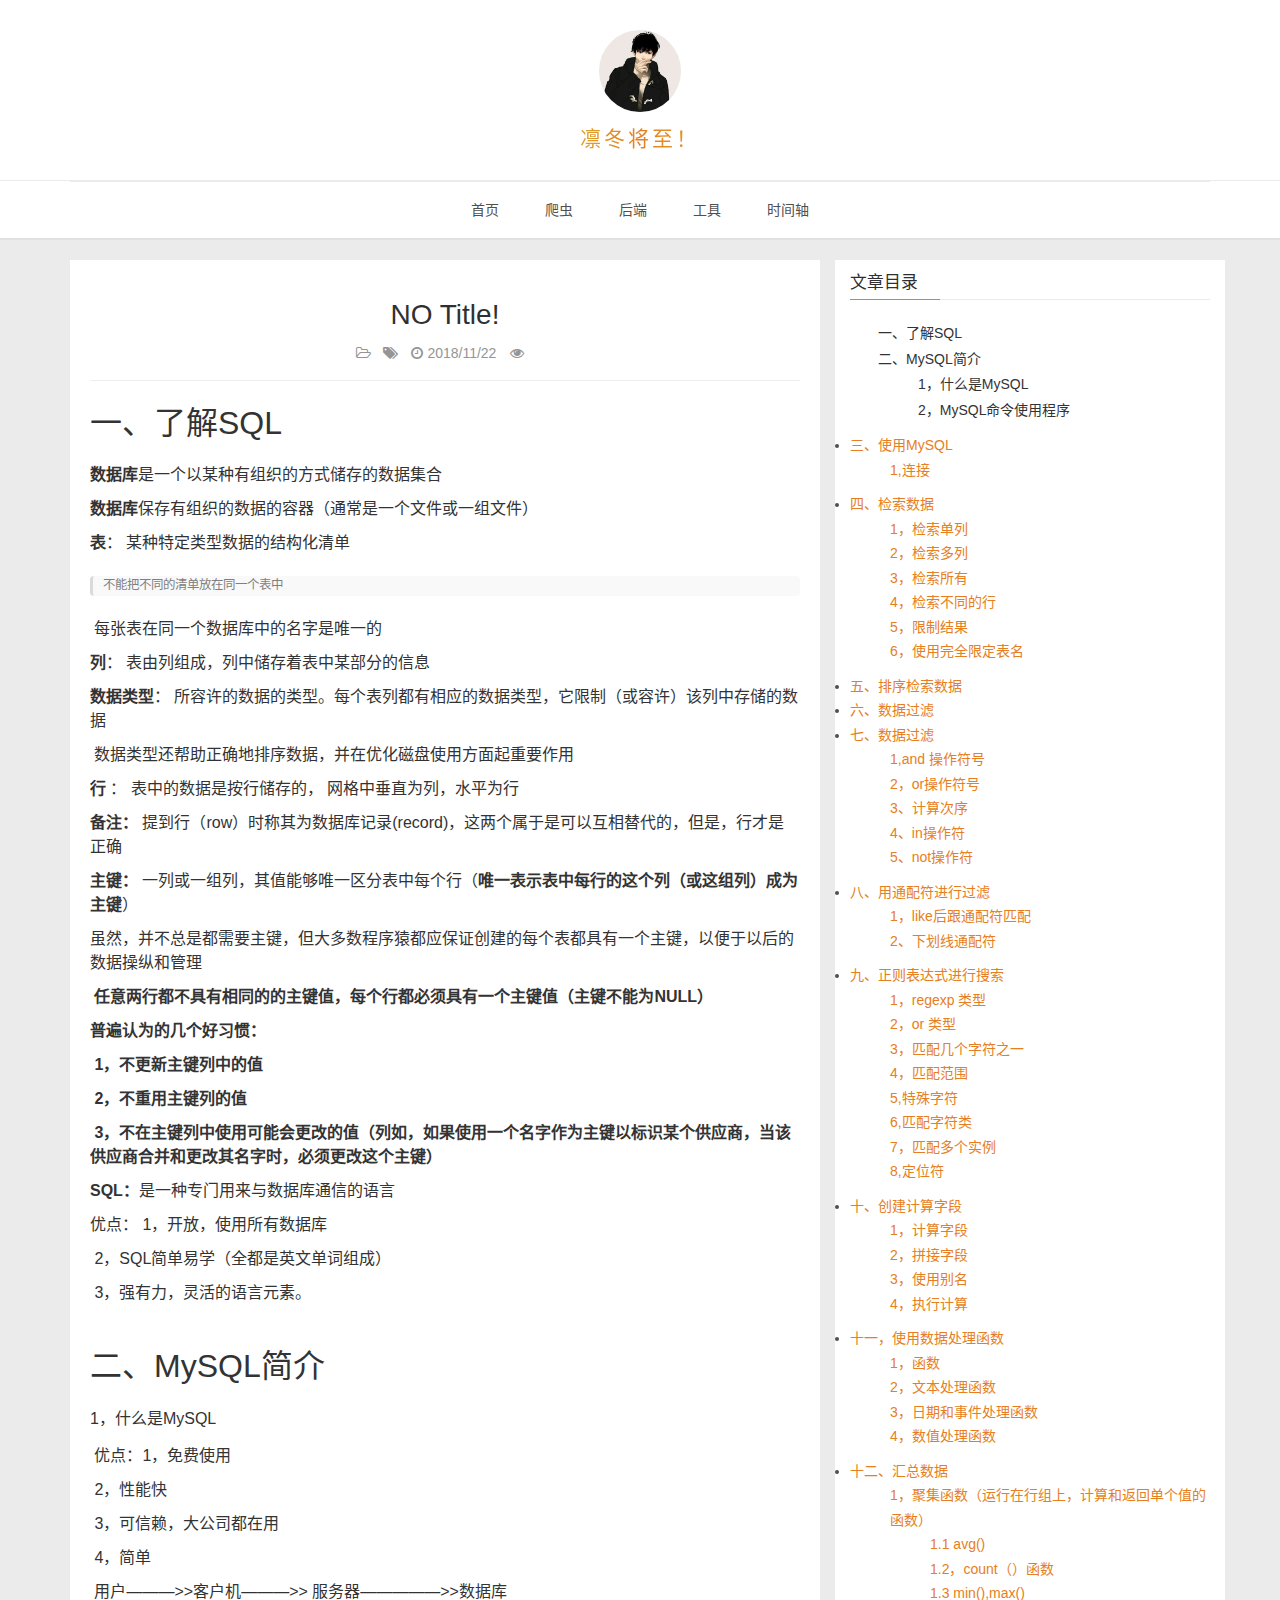
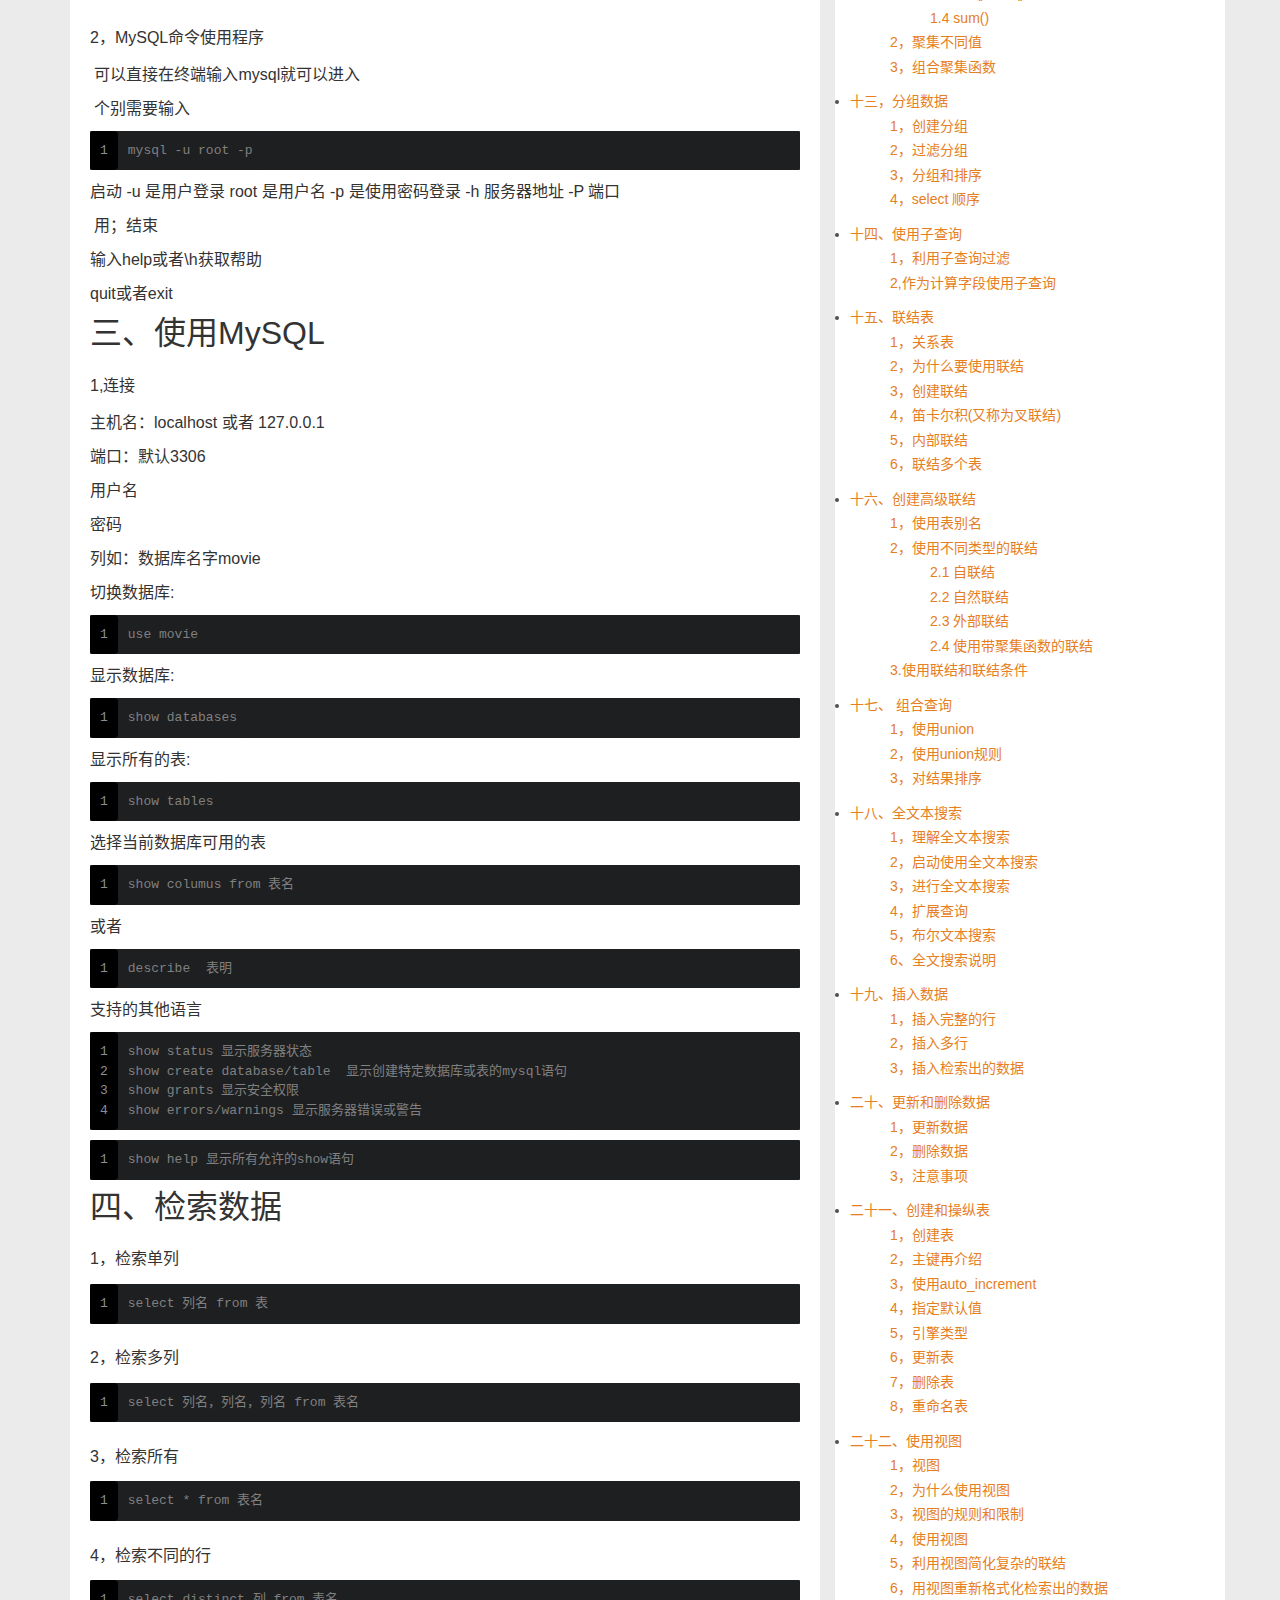
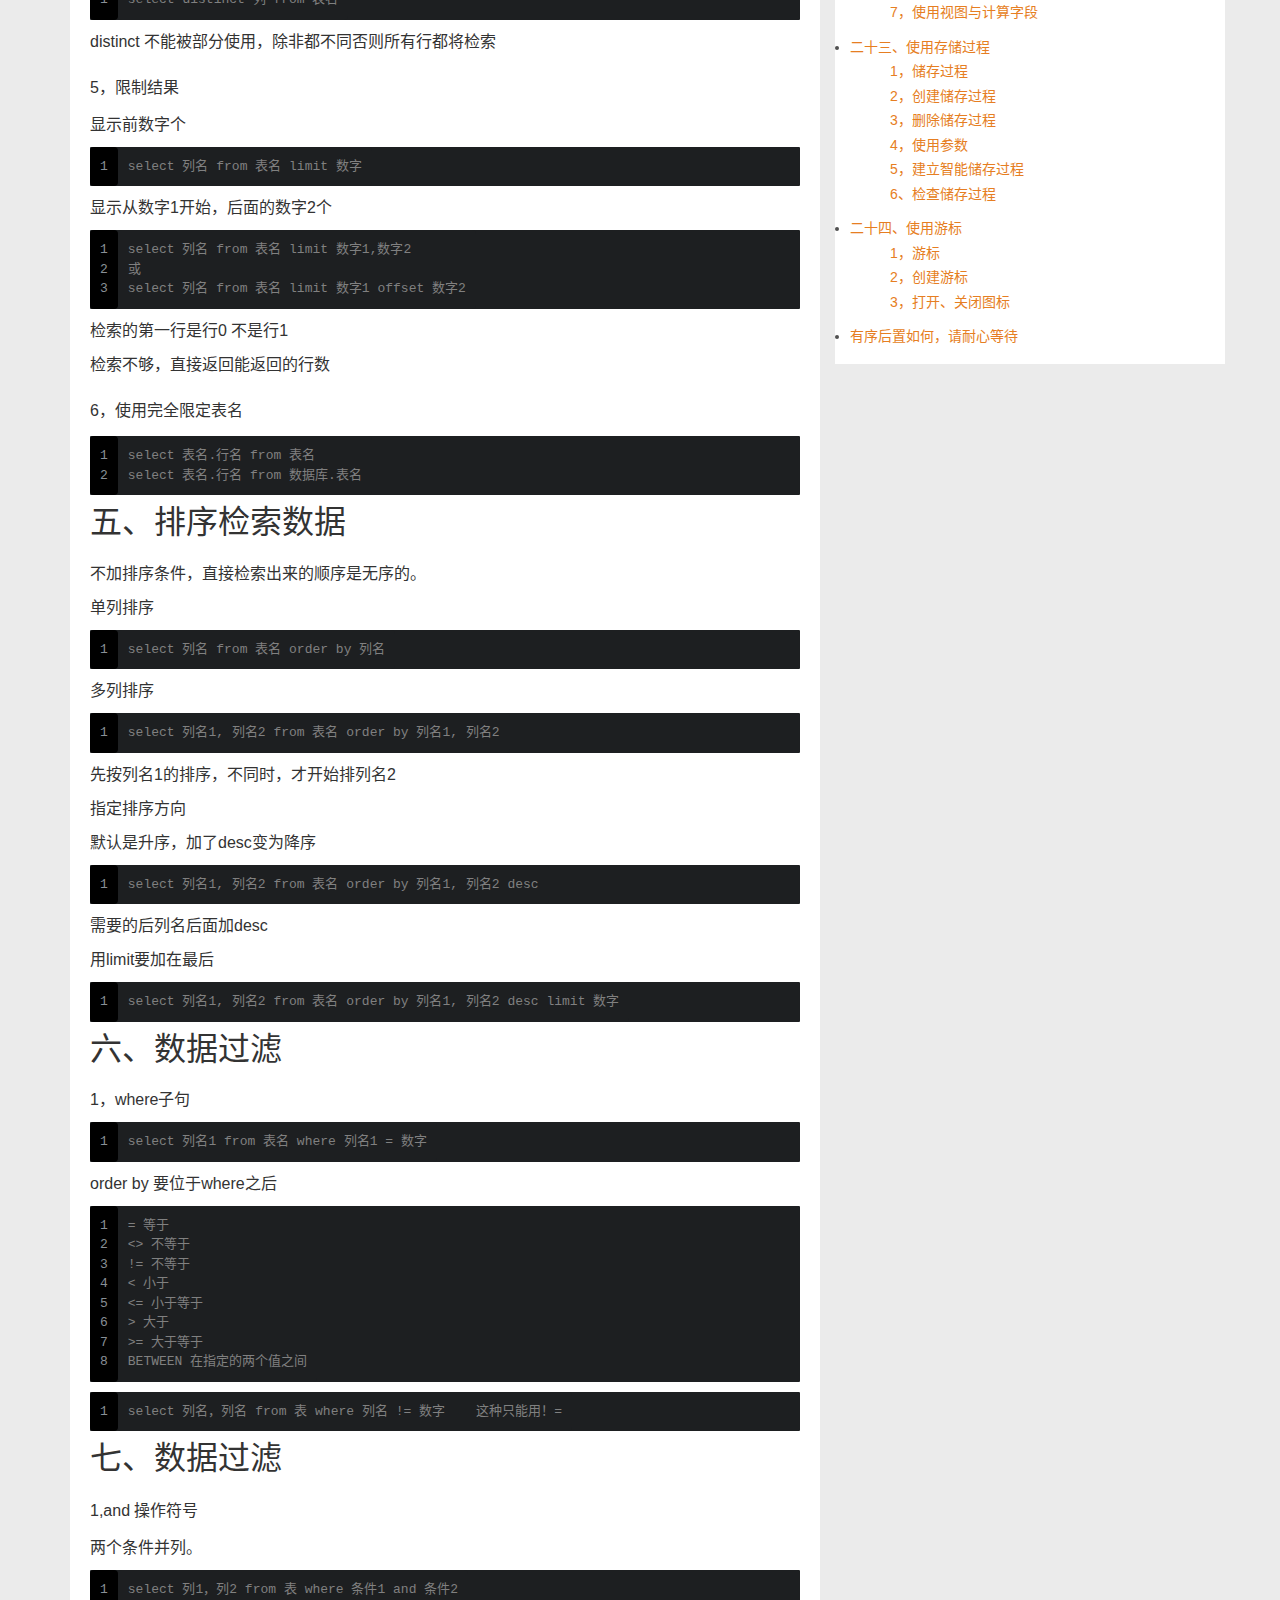
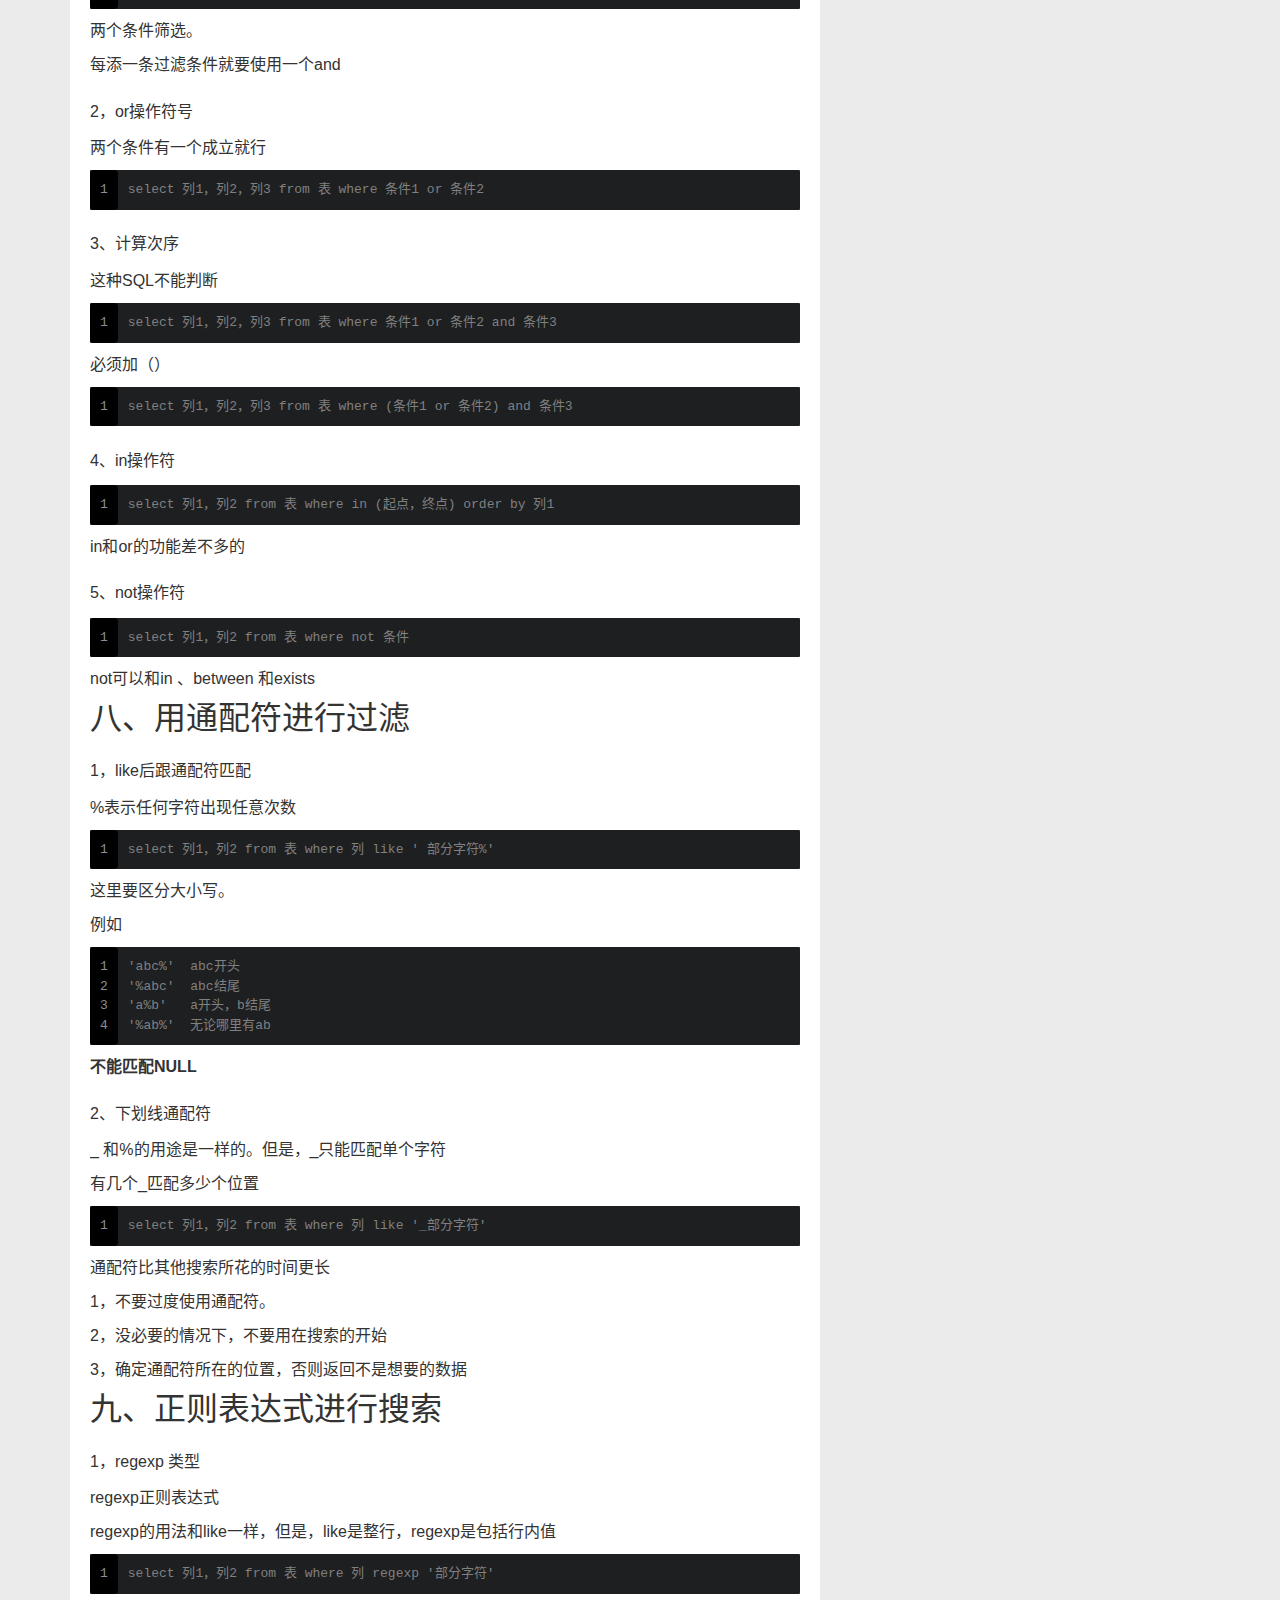
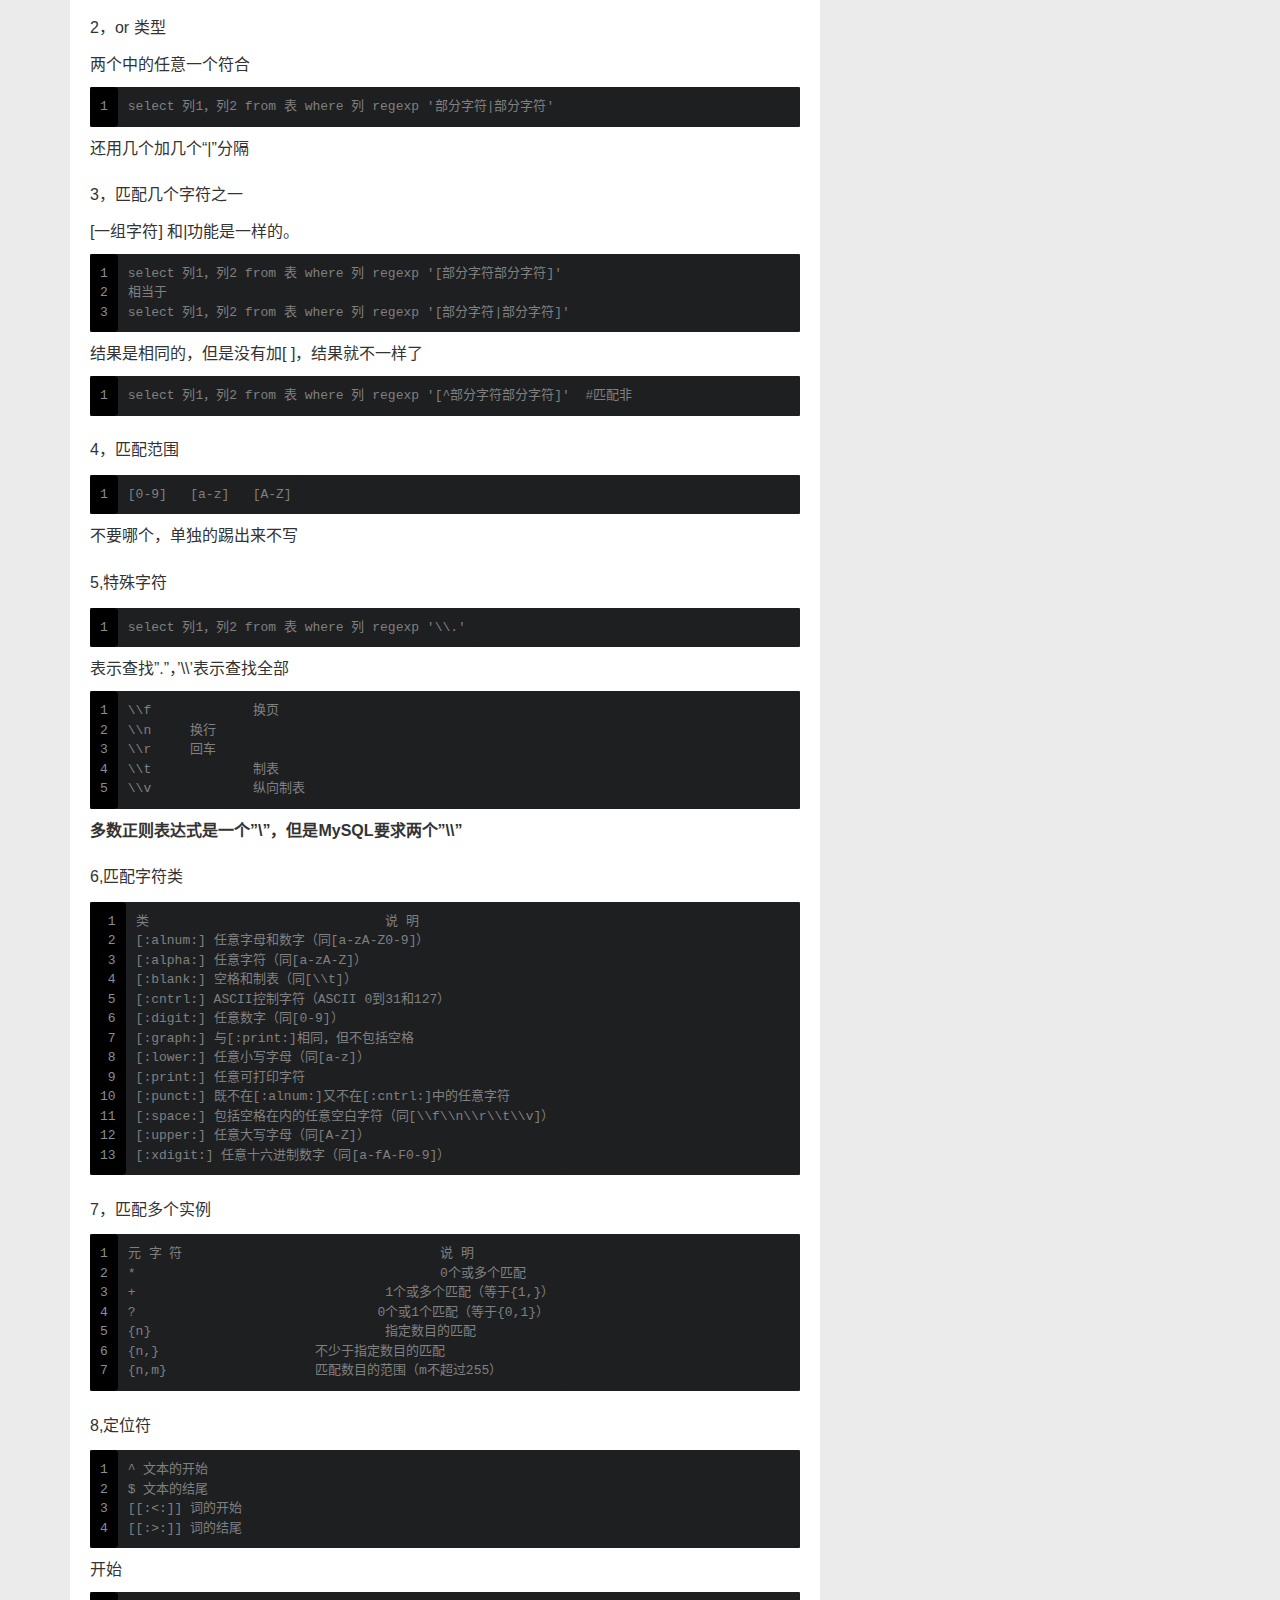
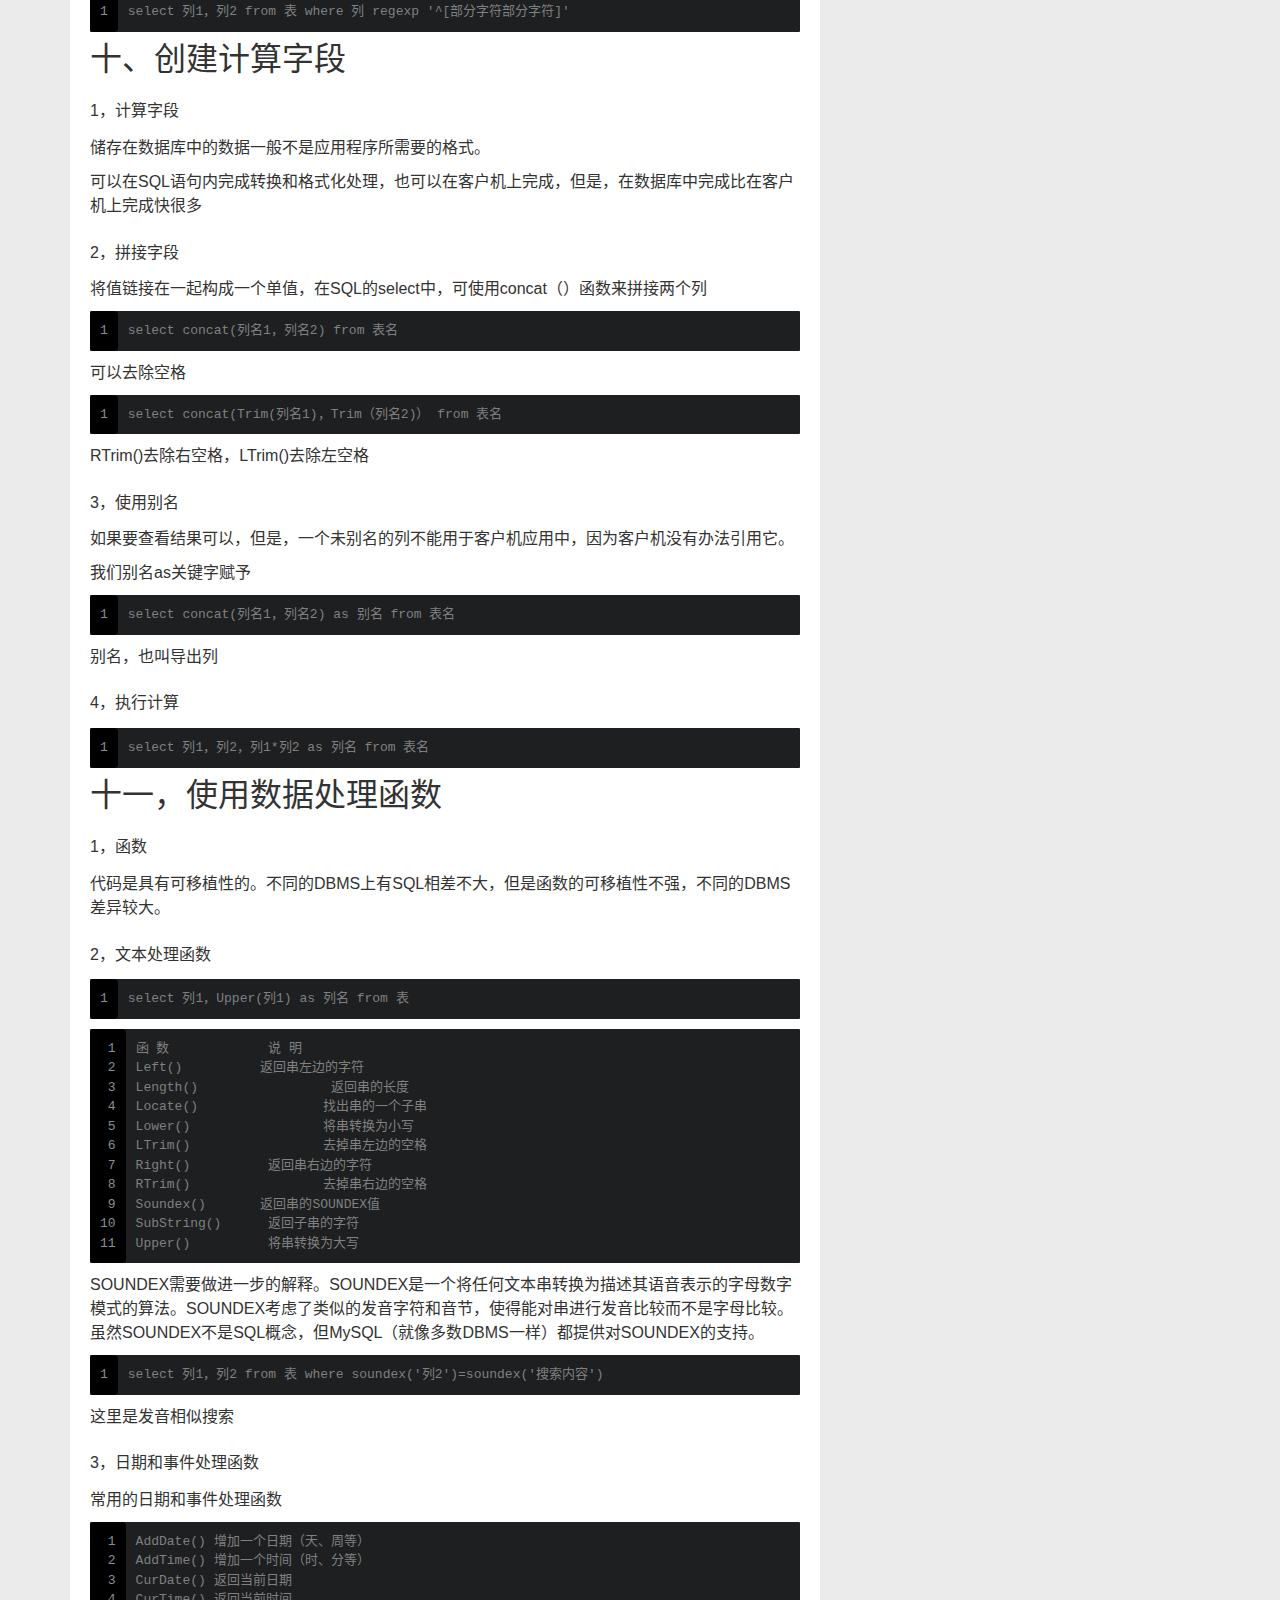
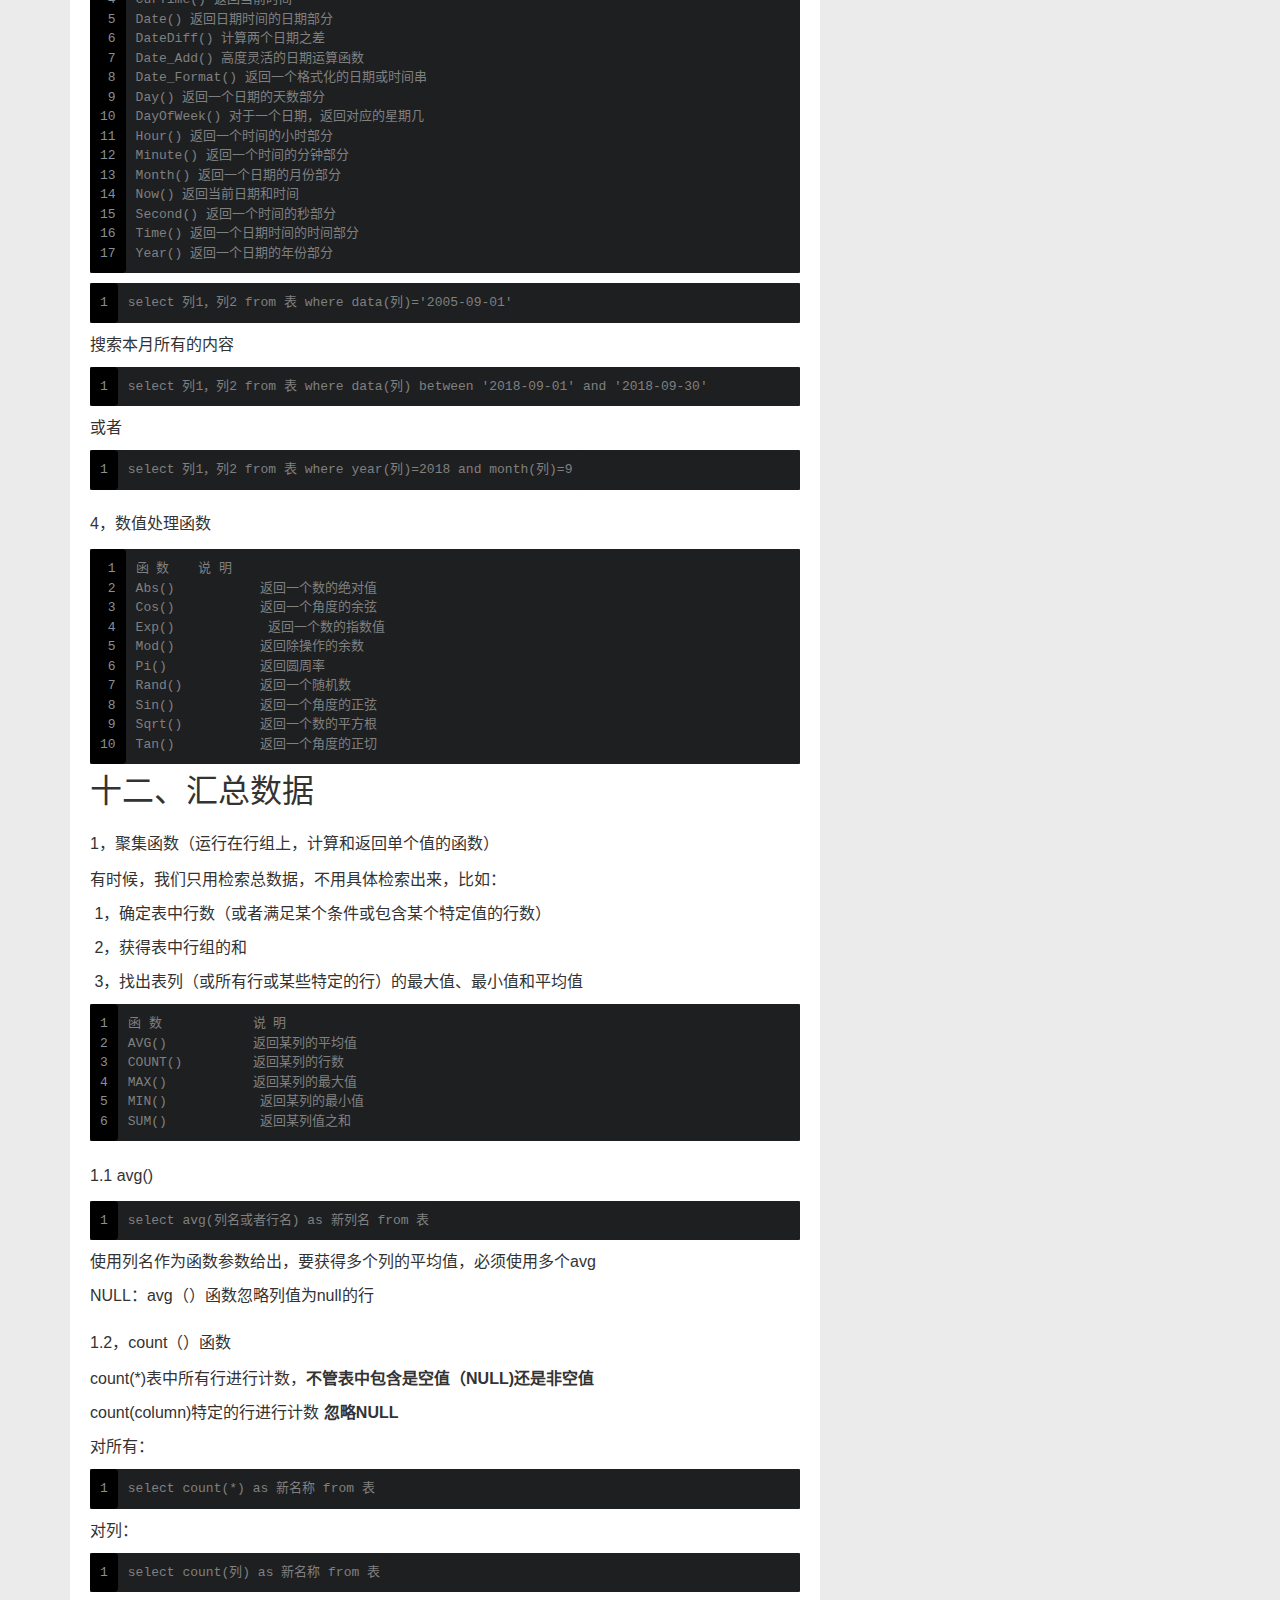
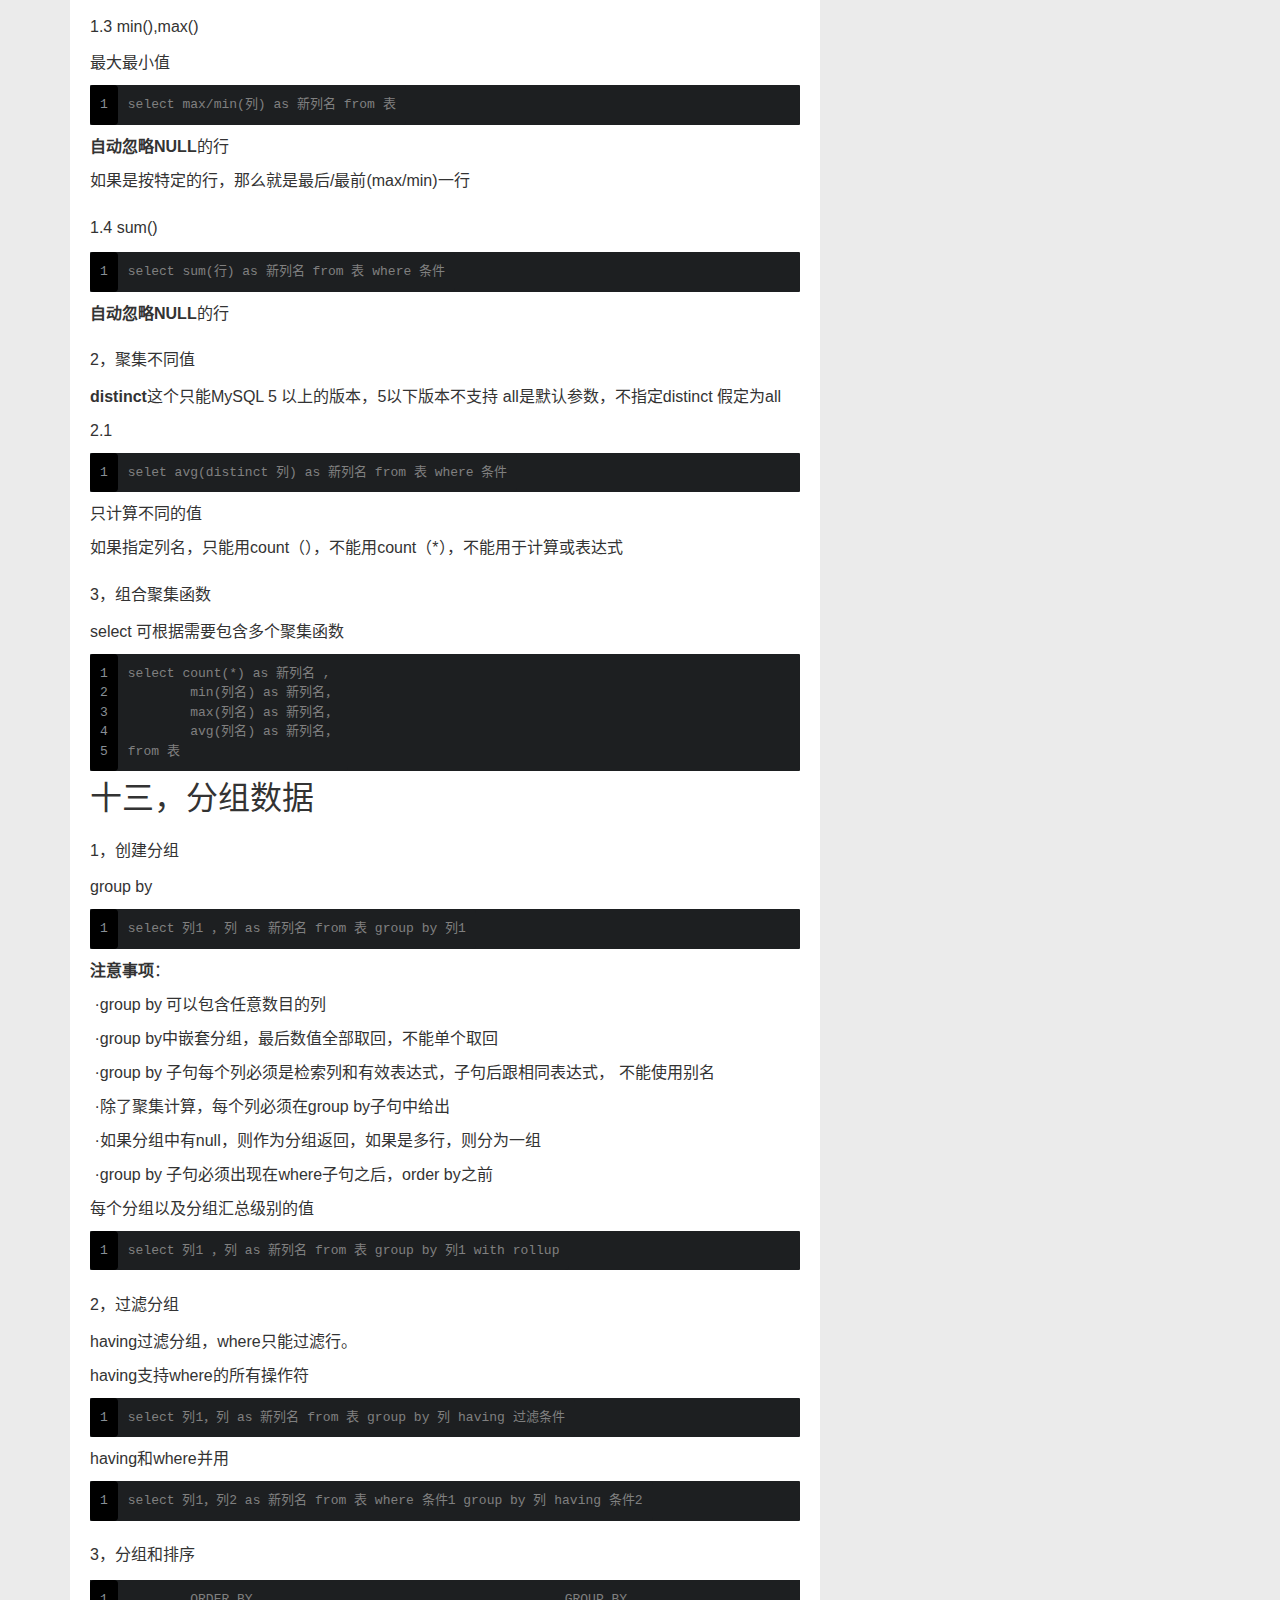
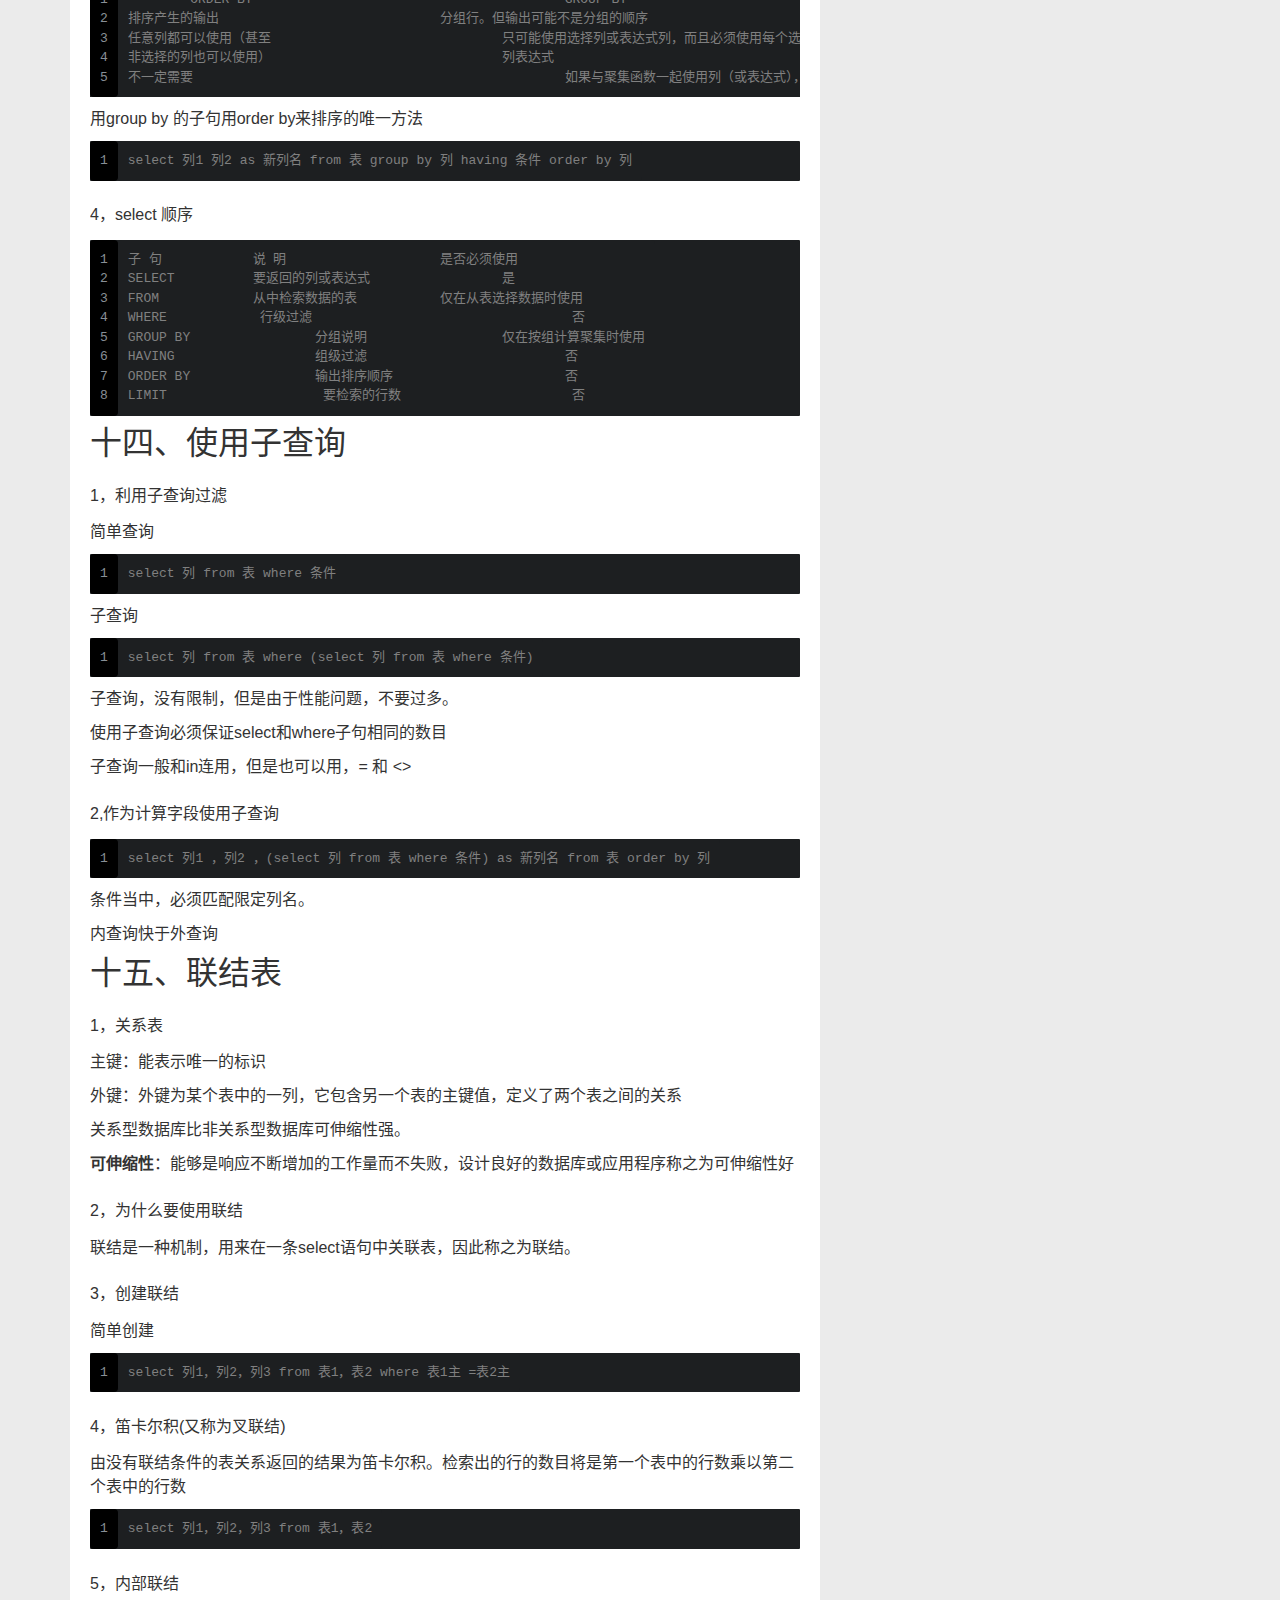
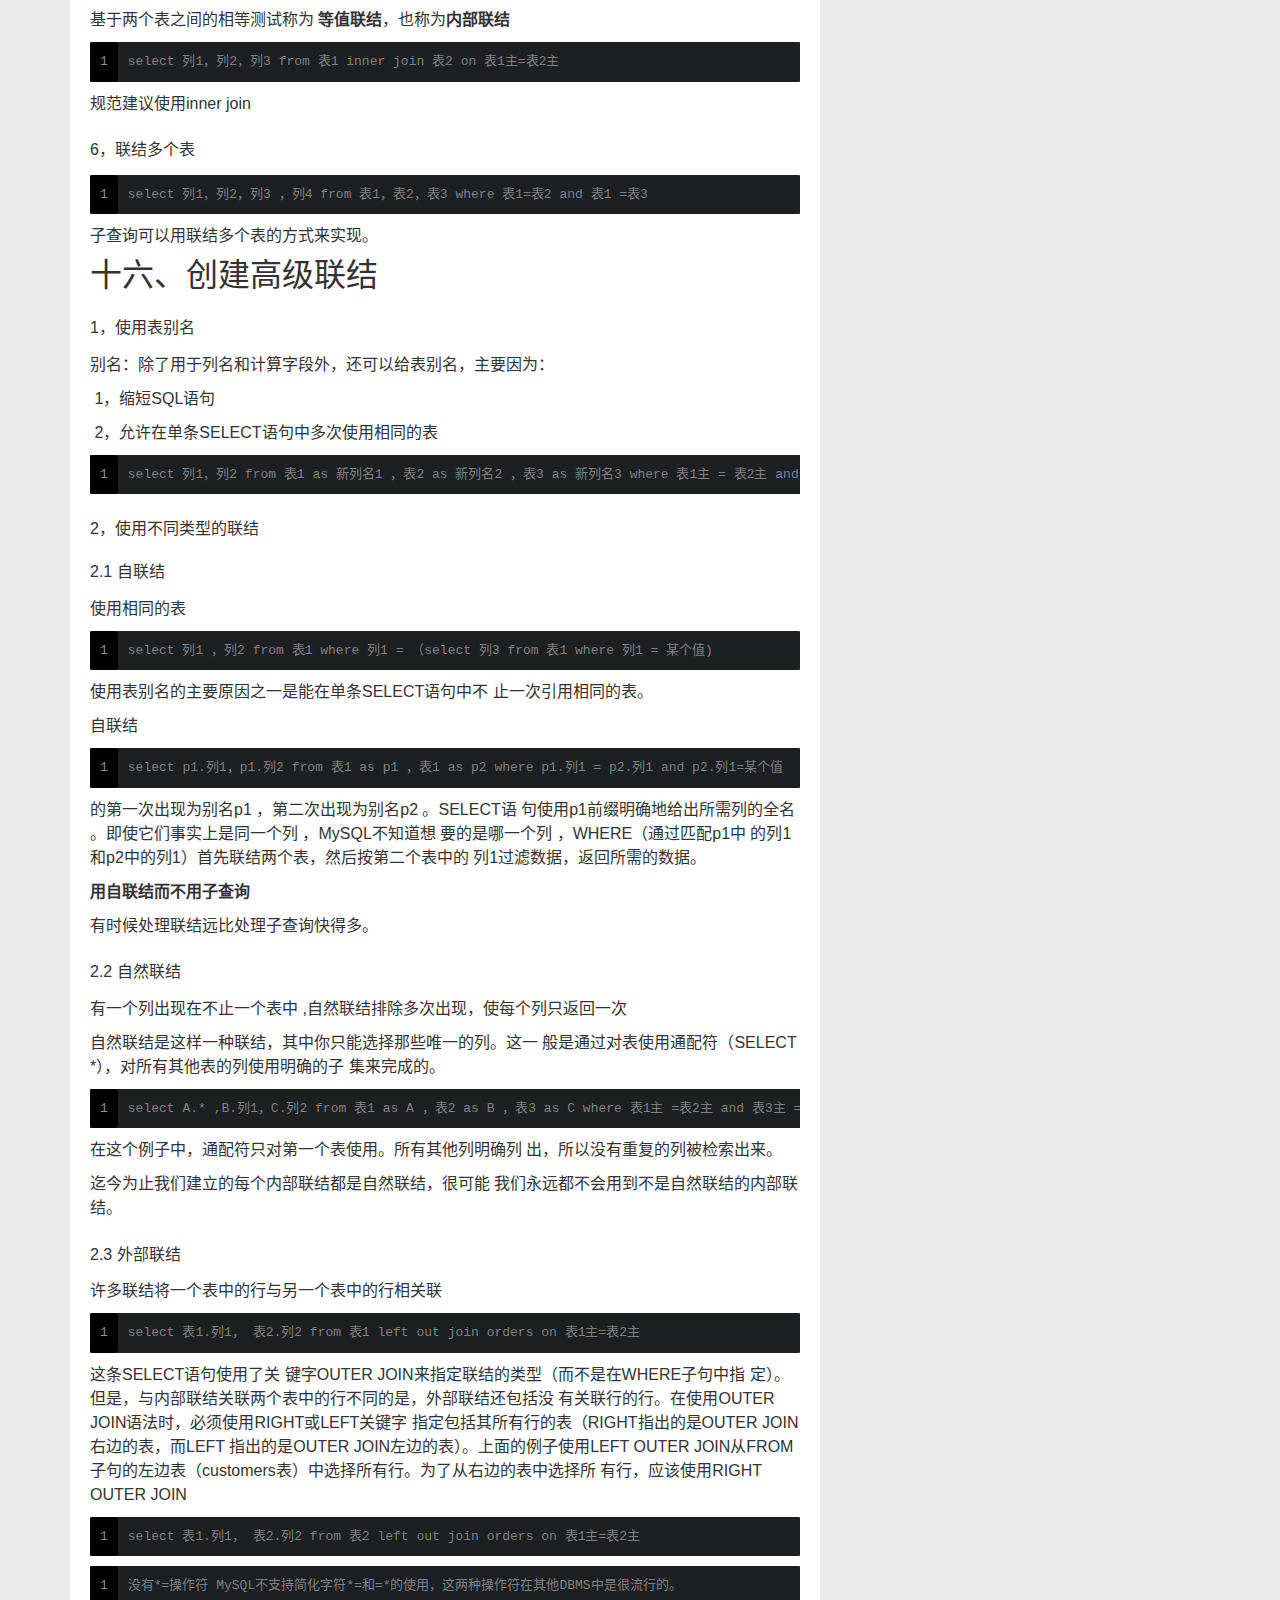
<file: MySQL基础进阶/index.html>
<!DOCTYPE HTML>
<html lang="zh-CN">
<head><meta name="generator" content="Hexo 3.8.0">
    <!--Setting-->
    <meta charset="UTF-8">
    <meta name="viewport" content="width=device-width, user-scalable=no, initial-scale=1.0, maximum-scale=1.0, minimum-scale=1.0">
    <meta http-equiv="X-UA-Compatible" content="IE=Edge,chrome=1">
    <meta http-equiv="Cache-Control" content="no-siteapp">
    <meta http-equiv="Cache-Control" content="no-transform">
    <meta name="renderer" content="webkit|ie-comp|ie-stand">
    <meta name="apple-mobile-web-app-capable" content="冬夜将至！我的路好长！">
    <meta name="apple-mobile-web-app-status-bar-style" content="black">
    <meta name="format-detection" content="telephone=no,email=no,adress=no">
    <meta name="browsermode" content="application">
    <meta name="screen-orientation" content="portrait">
    <link rel="dns-prefetch" href="http://feng6738723.github.io">
    <!--SEO-->





<meta name="robots" content="all">
<meta name="google" content="all">
<meta name="googlebot" content="all">
<meta name="verify" content="all">
    <!--Title-->


<title>冬夜将至！我的路好长！</title>


    <link rel="alternate" href="/atom.xml" title="冬夜将至！我的路好长！" type="application/atom+xml">


    <link rel="icon" href="/favicon.ico">

    



<link rel="stylesheet" href="/css/bootstrap.min.css?rev=3.3.7">
<link rel="stylesheet" href="/css/font-awesome.min.css?rev=4.5.0">
<link rel="stylesheet" href="/css/style.css?rev=@@hash">




    
	<div class="hide">
		<script type="text/javascript">
			var cnzz_protocol = (("https:" == document.location.protocol) ? " https://" : " http://");document.write(unescape("%3Cspan class='cnzz_stat_icon_1263868967 hide' %3E%3Cscript%20src%3D%22https%3A%2F%2Fs95.cnzz.com%2Fz_stat.php%3Fweb_id%3D1272564536%22%3E%3C%2Fscript%3E%3C/span%3E%3Cscript src='" + cnzz_protocol + "s19.cnzz.com/z_stat.php%3Fid%3D1263868967%26show%3Dpic1' type='text/javascript'%3E%3C/script%3E"));
		</script>
	</div>






    

</head>

</html>
<!--[if lte IE 8]>
<style>
    html{ font-size: 1em }
</style>
<![endif]-->
<!--[if lte IE 9]>
<div style="ie">你使用的浏览器版本过低，为了你更好的阅读体验，请更新浏览器的版本或者使用其他现代浏览器，比如Chrome、Firefox、Safari等。</div>
<![endif]-->

<body>
    <header class="main-header" style="background-image:url(http://snippet.shenliyang.com/img/banner.jpg)">
    <div class="main-header-box">
        <a class="header-avatar" href="/" title="罗 林">
            <img src="/img/avatar.jpg" alt="logo头像" class="img-responsive center-block">
        </a>
        <div class="branding">
        	<!--<h2 class="text-hide">Snippet主题,从未如此简单有趣</h2>-->
            
                <h2> 凛冬将至！ </h2>
            
    	</div>
    </div>
</header>
    <nav class="main-navigation">
    <div class="container">
        <div class="row">
            <div class="col-sm-12">
                <div class="navbar-header"><span class="nav-toggle-button collapsed pull-right" data-toggle="collapse" data-target="#main-menu" id="mnav">
                    <span class="sr-only"></span>
                        <i class="fa fa-bars"></i>
                    </span>
                    <a class="navbar-brand" href="http://feng6738723.github.io">冬夜将至！我的路好长！</a>
                </div>
                <div class="collapse navbar-collapse" id="main-menu">
                    <ul class="menu">
                        
                            <li role="presentation" class="text-center">
                                <a href="/"><i class="fa "></i>首页</a>
                            </li>
                        
                            <li role="presentation" class="text-center">
                                <a href="/categories/爬虫/"><i class="fa "></i>爬虫</a>
                            </li>
                        
                            <li role="presentation" class="text-center">
                                <a href="/categories/后端/"><i class="fa "></i>后端</a>
                            </li>
                        
                            <li role="presentation" class="text-center">
                                <a href="/categories/工具/"><i class="fa "></i>工具</a>
                            </li>
                        
                            <li role="presentation" class="text-center">
                                <a href="/archives/"><i class="fa "></i>时间轴</a>
                            </li>
                        
                    </ul>
                </div>
            </div>
        </div>
    </div>
</nav>
    <section class="content-wrap">
        <div class="container">
            <div class="row">
                <main class="col-md-8 main-content m-post">
                    <p id="process"></p>
<article class="post">
    <div class="post-head">
        <h1 id="">
            
	            NO Title!
            
        </h1>
        <div class="post-meta">
    
    
    <span class="categories-meta fa-wrap">
        <i class="fa fa-folder-open-o"></i>
        <a href="/categories/ ">
             
        </a>
    </span>
    

    
    <span class="fa-wrap">
        <i class="fa fa-tags"></i>
        <span class="tags-meta">
            
                
            
        </span>
    </span>
    

    
        
        <span class="fa-wrap">
            <i class="fa fa-clock-o"></i>
            <span class="date-meta">2018/11/22</span>
        </span>
        
            <span class="fa-wrap">
                <i class="fa fa-eye"></i>
                <span id="busuanzi_value_page_pv"></span>
            </span>
        
    
</div>

            
            
    </div>
    
    <div class="post-body post-content">
        <h1 id="一、了解SQL"><a href="#一、了解SQL" class="headerlink" title="一、了解SQL"></a>一、了解SQL</h1><p><strong>数据库</strong>是一个以某种有组织的方式储存的数据集合</p>
<p><strong>数据库</strong>保存有组织的数据的容器（通常是一个文件或一组文件）</p>
<p><strong>表</strong>： 某种特定类型数据的结构化清单</p>
<pre><code>不能把不同的清单放在同一个表中  
</code></pre><p>​     每张表在同一个数据库中的名字是唯一的</p>
<p><strong>列</strong>：     表由列组成，列中储存着表中某部分的信息</p>
<p><strong>数据类型</strong>：    所容许的数据的类型。每个表列都有相应的数据类型，它限制（或容许）该列中存储的数据</p>
<p>​            数据类型还帮助正确地排序数据，并在优化磁盘使用方面起重要作用</p>
<p><strong>行</strong> ：     表中的数据是按行储存的， 网格中垂直为列，水平为行</p>
<p><strong>备注：    </strong>提到行（row）时称其为数据库记录(record)，这两个属于是可以互相替代的，但是，行才是正确</p>
<p><strong>主键：    </strong> 一列或一组列，其值能够唯一区分表中每个行（<strong>唯一表示表中每行的这个列（或这组列）成为主键</strong>）</p>
<p>虽然，并不总是都需要主键，但大多数程序猿都应保证创建的每个表都具有一个主键，以便于以后的数据操纵和管理              </p>
<p>​    <strong>任意两行都不具有相同的的主键值，每个行都必须具有一个主键值（主键不能为NULL）</strong></p>
<p><strong>普遍认为的几个好习惯：</strong></p>
<p>​    <strong>1，不更新主键列中的值</strong></p>
<p>​    <strong>2，不重用主键列的值</strong></p>
<p>​    <strong>3，不在主键列中使用可能会更改的值（列如，如果使用一个名字作为主键以标识某个供应商，当该供应商合并和更改其名字时，必须更改这个主键）</strong></p>
<p><strong>SQL：</strong>是一种专门用来与数据库通信的语言</p>
<p>优点：    1，开放，使用所有数据库</p>
<p>​        2，SQL简单易学（全都是英文单词组成）</p>
<p>​        3，强有力，灵活的语言元素。</p>
<p>​    </p>
<h1 id="二、MySQL简介"><a href="#二、MySQL简介" class="headerlink" title="二、MySQL简介"></a>二、MySQL简介</h1><h4 id="1，什么是MySQL"><a href="#1，什么是MySQL" class="headerlink" title="1，什么是MySQL"></a>1，什么是MySQL</h4><p>​    优点：1，免费使用</p>
<p>​         2，性能快</p>
<p>​        3，可信赖，大公司都在用</p>
<p>​        4，简单</p>
<p>​    用户———&gt;&gt;客户机———&gt;&gt; 服务器—————&gt;&gt;数据库</p>
<h4 id="2，MySQL命令使用程序"><a href="#2，MySQL命令使用程序" class="headerlink" title="2，MySQL命令使用程序"></a>2，MySQL命令使用程序</h4><p>​    可以直接在终端输入mysql就可以进入</p>
<p>​    个别需要输入</p>
<figure class="highlight plain"><table><tr><td class="gutter"><pre><span class="line">1</span><br></pre></td><td class="code"><pre><span class="line">mysql -u root -p</span><br></pre></td></tr></table></figure>
<p>启动     -u 是用户登录    root 是用户名  -p 是使用密码登录  -h 服务器地址  -P 端口</p>
<p>​    用；结束</p>
<p>输入help或者\h获取帮助</p>
<p>quit或者exit</p>
<h1 id="三、使用MySQL"><a href="#三、使用MySQL" class="headerlink" title="三、使用MySQL"></a>三、使用MySQL</h1><h4 id="1-连接"><a href="#1-连接" class="headerlink" title="1,连接"></a>1,连接</h4><p>主机名：localhost  或者   127.0.0.1</p>
<p>端口：默认3306</p>
<p>用户名</p>
<p>密码</p>
<p>列如：数据库名字movie</p>
<p>切换数据库:</p>
<figure class="highlight plain"><table><tr><td class="gutter"><pre><span class="line">1</span><br></pre></td><td class="code"><pre><span class="line">use movie</span><br></pre></td></tr></table></figure>
<p>显示数据库:</p>
<figure class="highlight plain"><table><tr><td class="gutter"><pre><span class="line">1</span><br></pre></td><td class="code"><pre><span class="line">show databases</span><br></pre></td></tr></table></figure>
<p>显示所有的表:</p>
<figure class="highlight plain"><table><tr><td class="gutter"><pre><span class="line">1</span><br></pre></td><td class="code"><pre><span class="line">show tables</span><br></pre></td></tr></table></figure>
<p>选择当前数据库可用的表</p>
<figure class="highlight plain"><table><tr><td class="gutter"><pre><span class="line">1</span><br></pre></td><td class="code"><pre><span class="line">show columus from 表名</span><br></pre></td></tr></table></figure>
<p>或者</p>
<figure class="highlight plain"><table><tr><td class="gutter"><pre><span class="line">1</span><br></pre></td><td class="code"><pre><span class="line">describe  表明</span><br></pre></td></tr></table></figure>
<p>支持的其他语言</p>
<figure class="highlight plain"><table><tr><td class="gutter"><pre><span class="line">1</span><br><span class="line">2</span><br><span class="line">3</span><br><span class="line">4</span><br></pre></td><td class="code"><pre><span class="line">show status 显示服务器状态</span><br><span class="line">show create database/table  显示创建特定数据库或表的mysql语句</span><br><span class="line">show grants 显示安全权限</span><br><span class="line">show errors/warnings 显示服务器错误或警告</span><br></pre></td></tr></table></figure>
<figure class="highlight plain"><table><tr><td class="gutter"><pre><span class="line">1</span><br></pre></td><td class="code"><pre><span class="line">show help 显示所有允许的show语句</span><br></pre></td></tr></table></figure>
<h1 id="四、检索数据"><a href="#四、检索数据" class="headerlink" title="四、检索数据"></a>四、检索数据</h1><h4 id="1，检索单列"><a href="#1，检索单列" class="headerlink" title="1，检索单列"></a>1，检索单列</h4><figure class="highlight plain"><table><tr><td class="gutter"><pre><span class="line">1</span><br></pre></td><td class="code"><pre><span class="line">select 列名 from 表</span><br></pre></td></tr></table></figure>
<h4 id="2，检索多列"><a href="#2，检索多列" class="headerlink" title="2，检索多列"></a>2，检索多列</h4><figure class="highlight plain"><table><tr><td class="gutter"><pre><span class="line">1</span><br></pre></td><td class="code"><pre><span class="line">select 列名，列名，列名 from 表名</span><br></pre></td></tr></table></figure>
<h4 id="3，检索所有"><a href="#3，检索所有" class="headerlink" title="3，检索所有"></a>3，检索所有</h4><figure class="highlight plain"><table><tr><td class="gutter"><pre><span class="line">1</span><br></pre></td><td class="code"><pre><span class="line">select * from 表名</span><br></pre></td></tr></table></figure>
<h4 id="4，检索不同的行"><a href="#4，检索不同的行" class="headerlink" title="4，检索不同的行"></a>4，检索不同的行</h4><figure class="highlight plain"><table><tr><td class="gutter"><pre><span class="line">1</span><br></pre></td><td class="code"><pre><span class="line">select distinct 列 from 表名</span><br></pre></td></tr></table></figure>
<p>distinct 不能被部分使用，除非都不同否则所有行都将检索</p>
<h4 id="5，限制结果"><a href="#5，限制结果" class="headerlink" title="5，限制结果"></a>5，限制结果</h4><p>显示前数字个</p>
<figure class="highlight plain"><table><tr><td class="gutter"><pre><span class="line">1</span><br></pre></td><td class="code"><pre><span class="line">select 列名 from 表名 limit 数字</span><br></pre></td></tr></table></figure>
<p>显示从数字1开始，后面的数字2个</p>
<figure class="highlight plain"><table><tr><td class="gutter"><pre><span class="line">1</span><br><span class="line">2</span><br><span class="line">3</span><br></pre></td><td class="code"><pre><span class="line">select 列名 from 表名 limit 数字1,数字2</span><br><span class="line">或</span><br><span class="line">select 列名 from 表名 limit 数字1 offset 数字2</span><br></pre></td></tr></table></figure>
<p>检索的第一行是行0 不是行1</p>
<p>检索不够，直接返回能返回的行数</p>
<h4 id="6，使用完全限定表名"><a href="#6，使用完全限定表名" class="headerlink" title="6，使用完全限定表名"></a>6，使用完全限定表名</h4><figure class="highlight plain"><table><tr><td class="gutter"><pre><span class="line">1</span><br><span class="line">2</span><br></pre></td><td class="code"><pre><span class="line">select 表名.行名 from 表名</span><br><span class="line">select 表名.行名 from 数据库.表名</span><br></pre></td></tr></table></figure>
<h1 id="五、排序检索数据"><a href="#五、排序检索数据" class="headerlink" title="五、排序检索数据"></a>五、排序检索数据</h1><p>不加排序条件，直接检索出来的顺序是无序的。</p>
<p>单列排序</p>
<figure class="highlight plain"><table><tr><td class="gutter"><pre><span class="line">1</span><br></pre></td><td class="code"><pre><span class="line">select 列名 from 表名 order by 列名</span><br></pre></td></tr></table></figure>
<p>多列排序</p>
<figure class="highlight plain"><table><tr><td class="gutter"><pre><span class="line">1</span><br></pre></td><td class="code"><pre><span class="line">select 列名1, 列名2 from 表名 order by 列名1, 列名2</span><br></pre></td></tr></table></figure>
<p>先按列名1的排序，不同时，才开始排列名2</p>
<p>指定排序方向</p>
<p>默认是升序，加了desc变为降序</p>
<figure class="highlight plain"><table><tr><td class="gutter"><pre><span class="line">1</span><br></pre></td><td class="code"><pre><span class="line">select 列名1, 列名2 from 表名 order by 列名1, 列名2 desc</span><br></pre></td></tr></table></figure>
<p>需要的后列名后面加desc</p>
<p>用limit要加在最后</p>
<figure class="highlight plain"><table><tr><td class="gutter"><pre><span class="line">1</span><br></pre></td><td class="code"><pre><span class="line">select 列名1, 列名2 from 表名 order by 列名1, 列名2 desc limit 数字</span><br></pre></td></tr></table></figure>
<h1 id="六、数据过滤"><a href="#六、数据过滤" class="headerlink" title="六、数据过滤"></a>六、数据过滤</h1><p>1，where子句</p>
<figure class="highlight plain"><table><tr><td class="gutter"><pre><span class="line">1</span><br></pre></td><td class="code"><pre><span class="line">select 列名1 from 表名 where 列名1 = 数字</span><br></pre></td></tr></table></figure>
<p>order by 要位于where之后</p>
<figure class="highlight plain"><table><tr><td class="gutter"><pre><span class="line">1</span><br><span class="line">2</span><br><span class="line">3</span><br><span class="line">4</span><br><span class="line">5</span><br><span class="line">6</span><br><span class="line">7</span><br><span class="line">8</span><br></pre></td><td class="code"><pre><span class="line">= 等于</span><br><span class="line">&lt;&gt; 不等于</span><br><span class="line">!= 不等于</span><br><span class="line">&lt; 小于</span><br><span class="line">&lt;= 小于等于</span><br><span class="line">&gt; 大于</span><br><span class="line">&gt;= 大于等于</span><br><span class="line">BETWEEN 在指定的两个值之间</span><br></pre></td></tr></table></figure>
<figure class="highlight plain"><table><tr><td class="gutter"><pre><span class="line">1</span><br></pre></td><td class="code"><pre><span class="line">select 列名，列名 from 表 where 列名 != 数字    这种只能用！=</span><br></pre></td></tr></table></figure>
<h1 id="七、数据过滤"><a href="#七、数据过滤" class="headerlink" title="七、数据过滤"></a>七、数据过滤</h1><h4 id="1-and-操作符号"><a href="#1-and-操作符号" class="headerlink" title="1,and 操作符号"></a>1,and 操作符号</h4><p>两个条件并列。</p>
<figure class="highlight plain"><table><tr><td class="gutter"><pre><span class="line">1</span><br></pre></td><td class="code"><pre><span class="line">select 列1，列2 from 表 where 条件1 and 条件2</span><br></pre></td></tr></table></figure>
<p>两个条件筛选。</p>
<p>每添一条过滤条件就要使用一个and</p>
<h4 id="2，or操作符号"><a href="#2，or操作符号" class="headerlink" title="2，or操作符号"></a>2，or操作符号</h4><p>两个条件有一个成立就行</p>
<figure class="highlight plain"><table><tr><td class="gutter"><pre><span class="line">1</span><br></pre></td><td class="code"><pre><span class="line">select 列1，列2，列3 from 表 where 条件1 or 条件2</span><br></pre></td></tr></table></figure>
<h4 id="3、计算次序"><a href="#3、计算次序" class="headerlink" title="3、计算次序"></a>3、计算次序</h4><p>这种SQL不能判断</p>
<figure class="highlight plain"><table><tr><td class="gutter"><pre><span class="line">1</span><br></pre></td><td class="code"><pre><span class="line">select 列1，列2，列3 from 表 where 条件1 or 条件2 and 条件3</span><br></pre></td></tr></table></figure>
<p>必须加（）</p>
<figure class="highlight plain"><table><tr><td class="gutter"><pre><span class="line">1</span><br></pre></td><td class="code"><pre><span class="line">select 列1，列2，列3 from 表 where (条件1 or 条件2) and 条件3</span><br></pre></td></tr></table></figure>
<h4 id="4、in操作符"><a href="#4、in操作符" class="headerlink" title="4、in操作符"></a>4、in操作符</h4><figure class="highlight plain"><table><tr><td class="gutter"><pre><span class="line">1</span><br></pre></td><td class="code"><pre><span class="line">select 列1，列2 from 表 where in (起点，终点) order by 列1</span><br></pre></td></tr></table></figure>
<p>in和or的功能差不多的</p>
<h4 id="5、not操作符"><a href="#5、not操作符" class="headerlink" title="5、not操作符"></a>5、not操作符</h4><figure class="highlight plain"><table><tr><td class="gutter"><pre><span class="line">1</span><br></pre></td><td class="code"><pre><span class="line">select 列1，列2 from 表 where not 条件</span><br></pre></td></tr></table></figure>
<p>not可以和in 、between 和exists </p>
<h1 id="八、用通配符进行过滤"><a href="#八、用通配符进行过滤" class="headerlink" title="八、用通配符进行过滤"></a>八、用通配符进行过滤</h1><h4 id="1，like后跟通配符匹配"><a href="#1，like后跟通配符匹配" class="headerlink" title="1，like后跟通配符匹配"></a>1，like后跟通配符匹配</h4><p>%表示任何字符出现任意次数</p>
<figure class="highlight plain"><table><tr><td class="gutter"><pre><span class="line">1</span><br></pre></td><td class="code"><pre><span class="line">select 列1，列2 from 表 where 列 like &apos; 部分字符%&apos;</span><br></pre></td></tr></table></figure>
<p>这里要区分大小写。</p>
<p>例如</p>
<figure class="highlight plain"><table><tr><td class="gutter"><pre><span class="line">1</span><br><span class="line">2</span><br><span class="line">3</span><br><span class="line">4</span><br></pre></td><td class="code"><pre><span class="line">&apos;abc%&apos;	abc开头</span><br><span class="line">&apos;%abc&apos;	abc结尾</span><br><span class="line">&apos;a%b&apos;	a开头，b结尾</span><br><span class="line">&apos;%ab%&apos;	无论哪里有ab</span><br></pre></td></tr></table></figure>
<p><strong>不能匹配NULL</strong></p>
<h4 id="2、下划线通配符"><a href="#2、下划线通配符" class="headerlink" title="2、下划线通配符"></a>2、下划线通配符</h4><p>_ 和%的用途是一样的。但是，_只能匹配单个字符</p>
<p>有几个_匹配多少个位置</p>
<figure class="highlight plain"><table><tr><td class="gutter"><pre><span class="line">1</span><br></pre></td><td class="code"><pre><span class="line">select 列1，列2 from 表 where 列 like &apos;_部分字符&apos;</span><br></pre></td></tr></table></figure>
<p>通配符比其他搜索所花的时间更长</p>
<p>1，不要过度使用通配符。</p>
<p>2，没必要的情况下，不要用在搜索的开始</p>
<p>3，确定通配符所在的位置，否则返回不是想要的数据</p>
<h1 id="九、正则表达式进行搜索"><a href="#九、正则表达式进行搜索" class="headerlink" title="九、正则表达式进行搜索"></a>九、正则表达式进行搜索</h1><h4 id="1，regexp-类型"><a href="#1，regexp-类型" class="headerlink" title="1，regexp 类型"></a>1，regexp 类型</h4><p>regexp正则表达式</p>
<p>regexp的用法和like一样，但是，like是整行，regexp是包括行内值</p>
<figure class="highlight plain"><table><tr><td class="gutter"><pre><span class="line">1</span><br></pre></td><td class="code"><pre><span class="line">select 列1，列2 from 表 where 列 regexp &apos;部分字符&apos;</span><br></pre></td></tr></table></figure>
<h4 id="2，or-类型"><a href="#2，or-类型" class="headerlink" title="2，or 类型"></a>2，or 类型</h4><p>两个中的任意一个符合</p>
<figure class="highlight plain"><table><tr><td class="gutter"><pre><span class="line">1</span><br></pre></td><td class="code"><pre><span class="line">select 列1，列2 from 表 where 列 regexp &apos;部分字符|部分字符&apos;</span><br></pre></td></tr></table></figure>
<p>还用几个加几个“|”分隔</p>
<h4 id="3，匹配几个字符之一"><a href="#3，匹配几个字符之一" class="headerlink" title="3，匹配几个字符之一"></a>3，匹配几个字符之一</h4><p>[一组字符] 和|功能是一样的。</p>
<figure class="highlight plain"><table><tr><td class="gutter"><pre><span class="line">1</span><br><span class="line">2</span><br><span class="line">3</span><br></pre></td><td class="code"><pre><span class="line">select 列1，列2 from 表 where 列 regexp &apos;[部分字符部分字符]&apos;</span><br><span class="line">相当于</span><br><span class="line">select 列1，列2 from 表 where 列 regexp &apos;[部分字符|部分字符]&apos;</span><br></pre></td></tr></table></figure>
<p>结果是相同的，但是没有加[ ]，结果就不一样了</p>
<figure class="highlight plain"><table><tr><td class="gutter"><pre><span class="line">1</span><br></pre></td><td class="code"><pre><span class="line">select 列1，列2 from 表 where 列 regexp &apos;[^部分字符部分字符]&apos;  #匹配非</span><br></pre></td></tr></table></figure>
<h4 id="4，匹配范围"><a href="#4，匹配范围" class="headerlink" title="4，匹配范围"></a>4，匹配范围</h4><figure class="highlight plain"><table><tr><td class="gutter"><pre><span class="line">1</span><br></pre></td><td class="code"><pre><span class="line">[0-9]   [a-z]   [A-Z]</span><br></pre></td></tr></table></figure>
<p>不要哪个，单独的踢出来不写</p>
<h4 id="5-特殊字符"><a href="#5-特殊字符" class="headerlink" title="5,特殊字符"></a>5,特殊字符</h4><figure class="highlight plain"><table><tr><td class="gutter"><pre><span class="line">1</span><br></pre></td><td class="code"><pre><span class="line">select 列1，列2 from 表 where 列 regexp &apos;\\.&apos;</span><br></pre></td></tr></table></figure>
<p>表示查找”.”，’\\’表示查找全部</p>
<figure class="highlight plain"><table><tr><td class="gutter"><pre><span class="line">1</span><br><span class="line">2</span><br><span class="line">3</span><br><span class="line">4</span><br><span class="line">5</span><br></pre></td><td class="code"><pre><span class="line">\\f		换页</span><br><span class="line">\\n 	换行</span><br><span class="line">\\r 	回车</span><br><span class="line">\\t		制表</span><br><span class="line">\\v		纵向制表</span><br></pre></td></tr></table></figure>
<p><strong>多数正则表达式是一个”\”，但是MySQL要求两个”\\”</strong></p>
<h4 id="6-匹配字符类"><a href="#6-匹配字符类" class="headerlink" title="6,匹配字符类"></a>6,匹配字符类</h4><figure class="highlight plain"><table><tr><td class="gutter"><pre><span class="line">1</span><br><span class="line">2</span><br><span class="line">3</span><br><span class="line">4</span><br><span class="line">5</span><br><span class="line">6</span><br><span class="line">7</span><br><span class="line">8</span><br><span class="line">9</span><br><span class="line">10</span><br><span class="line">11</span><br><span class="line">12</span><br><span class="line">13</span><br></pre></td><td class="code"><pre><span class="line">类 				说 明</span><br><span class="line">[:alnum:] 任意字母和数字（同[a-zA-Z0-9]）</span><br><span class="line">[:alpha:] 任意字符（同[a-zA-Z]）</span><br><span class="line">[:blank:] 空格和制表（同[\\t]）</span><br><span class="line">[:cntrl:] ASCII控制字符（ASCII 0到31和127）</span><br><span class="line">[:digit:] 任意数字（同[0-9]）</span><br><span class="line">[:graph:] 与[:print:]相同，但不包括空格</span><br><span class="line">[:lower:] 任意小写字母（同[a-z]）</span><br><span class="line">[:print:] 任意可打印字符</span><br><span class="line">[:punct:] 既不在[:alnum:]又不在[:cntrl:]中的任意字符</span><br><span class="line">[:space:] 包括空格在内的任意空白字符（同[\\f\\n\\r\\t\\v]）</span><br><span class="line">[:upper:] 任意大写字母（同[A-Z]）</span><br><span class="line">[:xdigit:] 任意十六进制数字（同[a-fA-F0-9]）</span><br></pre></td></tr></table></figure>
<h4 id="7，匹配多个实例"><a href="#7，匹配多个实例" class="headerlink" title="7，匹配多个实例"></a>7，匹配多个实例</h4><figure class="highlight plain"><table><tr><td class="gutter"><pre><span class="line">1</span><br><span class="line">2</span><br><span class="line">3</span><br><span class="line">4</span><br><span class="line">5</span><br><span class="line">6</span><br><span class="line">7</span><br></pre></td><td class="code"><pre><span class="line">元 字 符 				说 明</span><br><span class="line">* 					0个或多个匹配</span><br><span class="line">+				 1个或多个匹配（等于&#123;1,&#125;）</span><br><span class="line">? 				0个或1个匹配（等于&#123;0,1&#125;）</span><br><span class="line">&#123;n&#125;				 指定数目的匹配</span><br><span class="line">&#123;n,&#125; 			不少于指定数目的匹配</span><br><span class="line">&#123;n,m&#125; 			匹配数目的范围（m不超过255）</span><br></pre></td></tr></table></figure>
<h4 id="8-定位符"><a href="#8-定位符" class="headerlink" title="8,定位符"></a>8,定位符</h4><figure class="highlight plain"><table><tr><td class="gutter"><pre><span class="line">1</span><br><span class="line">2</span><br><span class="line">3</span><br><span class="line">4</span><br></pre></td><td class="code"><pre><span class="line">^ 文本的开始</span><br><span class="line">$ 文本的结尾</span><br><span class="line">[[:&lt;:]] 词的开始</span><br><span class="line">[[:&gt;:]] 词的结尾</span><br></pre></td></tr></table></figure>
<p>开始</p>
<figure class="highlight plain"><table><tr><td class="gutter"><pre><span class="line">1</span><br></pre></td><td class="code"><pre><span class="line">select 列1，列2 from 表 where 列 regexp &apos;^[部分字符部分字符]&apos;</span><br></pre></td></tr></table></figure>
<h1 id="十、创建计算字段"><a href="#十、创建计算字段" class="headerlink" title="十、创建计算字段"></a>十、创建计算字段</h1><h4 id="1，计算字段"><a href="#1，计算字段" class="headerlink" title="1，计算字段"></a>1，计算字段</h4><p>储存在数据库中的数据一般不是应用程序所需要的格式。</p>
<p>可以在SQL语句内完成转换和格式化处理，也可以在客户机上完成，但是，在数据库中完成比在客户机上完成快很多</p>
<h4 id="2，拼接字段"><a href="#2，拼接字段" class="headerlink" title="2，拼接字段"></a>2，拼接字段</h4><p>将值链接在一起构成一个单值，在SQL的select中，可使用concat（）函数来拼接两个列</p>
<figure class="highlight plain"><table><tr><td class="gutter"><pre><span class="line">1</span><br></pre></td><td class="code"><pre><span class="line">select concat(列名1，列名2) from 表名</span><br></pre></td></tr></table></figure>
<p>可以去除空格</p>
<figure class="highlight plain"><table><tr><td class="gutter"><pre><span class="line">1</span><br></pre></td><td class="code"><pre><span class="line">select concat(Trim(列名1)，Trim（列名2)） from 表名</span><br></pre></td></tr></table></figure>
<p>RTrim()去除右空格，LTrim()去除左空格</p>
<h4 id="3，使用别名"><a href="#3，使用别名" class="headerlink" title="3，使用别名"></a>3，使用别名</h4><p>如果要查看结果可以，但是，一个未别名的列不能用于客户机应用中，因为客户机没有办法引用它。</p>
<p>我们别名as关键字赋予</p>
<figure class="highlight plain"><table><tr><td class="gutter"><pre><span class="line">1</span><br></pre></td><td class="code"><pre><span class="line">select concat(列名1，列名2) as 别名 from 表名</span><br></pre></td></tr></table></figure>
<p>别名，也叫导出列</p>
<h4 id="4，执行计算"><a href="#4，执行计算" class="headerlink" title="4，执行计算"></a>4，执行计算</h4><figure class="highlight plain"><table><tr><td class="gutter"><pre><span class="line">1</span><br></pre></td><td class="code"><pre><span class="line">select 列1，列2，列1*列2 as 列名 from 表名</span><br></pre></td></tr></table></figure>
<h1 id="十一，使用数据处理函数"><a href="#十一，使用数据处理函数" class="headerlink" title="十一，使用数据处理函数"></a>十一，使用数据处理函数</h1><h4 id="1，函数"><a href="#1，函数" class="headerlink" title="1，函数"></a>1，函数</h4><p>代码是具有可移植性的。不同的DBMS上有SQL相差不大，但是函数的可移植性不强，不同的DBMS差异较大。</p>
<h4 id="2，文本处理函数"><a href="#2，文本处理函数" class="headerlink" title="2，文本处理函数"></a>2，文本处理函数</h4><figure class="highlight plain"><table><tr><td class="gutter"><pre><span class="line">1</span><br></pre></td><td class="code"><pre><span class="line">select 列1，Upper(列1) as 列名 from 表</span><br></pre></td></tr></table></figure>
<figure class="highlight plain"><table><tr><td class="gutter"><pre><span class="line">1</span><br><span class="line">2</span><br><span class="line">3</span><br><span class="line">4</span><br><span class="line">5</span><br><span class="line">6</span><br><span class="line">7</span><br><span class="line">8</span><br><span class="line">9</span><br><span class="line">10</span><br><span class="line">11</span><br></pre></td><td class="code"><pre><span class="line">函 数		 说 明</span><br><span class="line">Left() 		返回串左边的字符</span><br><span class="line">Length()		 返回串的长度</span><br><span class="line">Locate() 		找出串的一个子串</span><br><span class="line">Lower() 		将串转换为小写</span><br><span class="line">LTrim() 		去掉串左边的空格</span><br><span class="line">Right()		 返回串右边的字符</span><br><span class="line">RTrim() 		去掉串右边的空格</span><br><span class="line">Soundex() 	返回串的SOUNDEX值</span><br><span class="line">SubString()	 返回子串的字符</span><br><span class="line">Upper()		 将串转换为大写</span><br></pre></td></tr></table></figure>
<p>SOUNDEX需要做进一步的解释。SOUNDEX是一个将任何文本串转换为描述其语音表示的字母数字模式的算法。SOUNDEX考虑了类似的发音字符和音节，使得能对串进行发音比较而不是字母比较。虽然SOUNDEX不是SQL概念，但MySQL（就像多数DBMS一样）都提供对SOUNDEX的支持。</p>
<figure class="highlight plain"><table><tr><td class="gutter"><pre><span class="line">1</span><br></pre></td><td class="code"><pre><span class="line">select 列1，列2 from 表 where soundex(&apos;列2&apos;)=soundex(&apos;搜索内容&apos;)</span><br></pre></td></tr></table></figure>
<p>这里是发音相似搜索</p>
<h4 id="3，日期和事件处理函数"><a href="#3，日期和事件处理函数" class="headerlink" title="3，日期和事件处理函数"></a>3，日期和事件处理函数</h4><p>常用的日期和事件处理函数</p>
<figure class="highlight plain"><table><tr><td class="gutter"><pre><span class="line">1</span><br><span class="line">2</span><br><span class="line">3</span><br><span class="line">4</span><br><span class="line">5</span><br><span class="line">6</span><br><span class="line">7</span><br><span class="line">8</span><br><span class="line">9</span><br><span class="line">10</span><br><span class="line">11</span><br><span class="line">12</span><br><span class="line">13</span><br><span class="line">14</span><br><span class="line">15</span><br><span class="line">16</span><br><span class="line">17</span><br></pre></td><td class="code"><pre><span class="line">AddDate() 增加一个日期（天、周等）</span><br><span class="line">AddTime() 增加一个时间（时、分等）</span><br><span class="line">CurDate() 返回当前日期</span><br><span class="line">CurTime() 返回当前时间</span><br><span class="line">Date() 返回日期时间的日期部分</span><br><span class="line">DateDiff() 计算两个日期之差</span><br><span class="line">Date_Add() 高度灵活的日期运算函数</span><br><span class="line">Date_Format() 返回一个格式化的日期或时间串</span><br><span class="line">Day() 返回一个日期的天数部分</span><br><span class="line">DayOfWeek() 对于一个日期，返回对应的星期几</span><br><span class="line">Hour() 返回一个时间的小时部分</span><br><span class="line">Minute() 返回一个时间的分钟部分</span><br><span class="line">Month() 返回一个日期的月份部分</span><br><span class="line">Now() 返回当前日期和时间</span><br><span class="line">Second() 返回一个时间的秒部分</span><br><span class="line">Time() 返回一个日期时间的时间部分</span><br><span class="line">Year() 返回一个日期的年份部分</span><br></pre></td></tr></table></figure>
<figure class="highlight plain"><table><tr><td class="gutter"><pre><span class="line">1</span><br></pre></td><td class="code"><pre><span class="line">select 列1，列2 from 表 where data(列)=&apos;2005-09-01&apos;</span><br></pre></td></tr></table></figure>
<p>搜索本月所有的内容</p>
<figure class="highlight plain"><table><tr><td class="gutter"><pre><span class="line">1</span><br></pre></td><td class="code"><pre><span class="line">select 列1，列2 from 表 where data(列) between &apos;2018-09-01&apos; and &apos;2018-09-30&apos;</span><br></pre></td></tr></table></figure>
<p>或者</p>
<figure class="highlight plain"><table><tr><td class="gutter"><pre><span class="line">1</span><br></pre></td><td class="code"><pre><span class="line">select 列1，列2 from 表 where year(列)=2018 and month(列)=9</span><br></pre></td></tr></table></figure>
<h4 id="4，数值处理函数"><a href="#4，数值处理函数" class="headerlink" title="4，数值处理函数"></a>4，数值处理函数</h4><figure class="highlight plain"><table><tr><td class="gutter"><pre><span class="line">1</span><br><span class="line">2</span><br><span class="line">3</span><br><span class="line">4</span><br><span class="line">5</span><br><span class="line">6</span><br><span class="line">7</span><br><span class="line">8</span><br><span class="line">9</span><br><span class="line">10</span><br></pre></td><td class="code"><pre><span class="line">函 数 	说 明</span><br><span class="line">Abs()	 	返回一个数的绝对值</span><br><span class="line">Cos() 		返回一个角度的余弦</span><br><span class="line">Exp()		 返回一个数的指数值</span><br><span class="line">Mod()	 	返回除操作的余数</span><br><span class="line">Pi() 		返回圆周率</span><br><span class="line">Rand() 		返回一个随机数</span><br><span class="line">Sin() 		返回一个角度的正弦</span><br><span class="line">Sqrt() 		返回一个数的平方根</span><br><span class="line">Tan() 		返回一个角度的正切</span><br></pre></td></tr></table></figure>
<h1 id="十二、汇总数据"><a href="#十二、汇总数据" class="headerlink" title="十二、汇总数据"></a>十二、汇总数据</h1><h4 id="1，聚集函数（运行在行组上，计算和返回单个值的函数）"><a href="#1，聚集函数（运行在行组上，计算和返回单个值的函数）" class="headerlink" title="1，聚集函数（运行在行组上，计算和返回单个值的函数）"></a>1，聚集函数（运行在行组上，计算和返回单个值的函数）</h4><p>有时候，我们只用检索总数据，不用具体检索出来，比如：</p>
<p>​    1，确定表中行数（或者满足某个条件或包含某个特定值的行数）</p>
<p>​    2，获得表中行组的和</p>
<p>​    3，找出表列（或所有行或某些特定的行）的最大值、最小值和平均值</p>
<figure class="highlight plain"><table><tr><td class="gutter"><pre><span class="line">1</span><br><span class="line">2</span><br><span class="line">3</span><br><span class="line">4</span><br><span class="line">5</span><br><span class="line">6</span><br></pre></td><td class="code"><pre><span class="line">函 数 		说 明</span><br><span class="line">AVG() 		返回某列的平均值</span><br><span class="line">COUNT() 	返回某列的行数</span><br><span class="line">MAX() 		返回某列的最大值</span><br><span class="line">MIN()		 返回某列的最小值</span><br><span class="line">SUM()		 返回某列值之和</span><br></pre></td></tr></table></figure>
<h5 id="1-1-avg"><a href="#1-1-avg" class="headerlink" title="1.1 avg()"></a>1.1 avg()</h5><figure class="highlight plain"><table><tr><td class="gutter"><pre><span class="line">1</span><br></pre></td><td class="code"><pre><span class="line">select avg(列名或者行名) as 新列名 from 表</span><br></pre></td></tr></table></figure>
<p>使用列名作为函数参数给出，要获得多个列的平均值，必须使用多个avg</p>
<p>NULL：avg（）函数忽略列值为null的行</p>
<h5 id="1-2，count（）函数"><a href="#1-2，count（）函数" class="headerlink" title="1.2，count（）函数"></a>1.2，count（）函数</h5><p>count(*)表中所有行进行计数，<strong>不管表中包含是空值（NULL)还是非空值</strong></p>
<p>count(column)特定的行进行计数   <strong>忽略NULL</strong></p>
<p>对所有：</p>
<figure class="highlight plain"><table><tr><td class="gutter"><pre><span class="line">1</span><br></pre></td><td class="code"><pre><span class="line">select count(*) as 新名称 from 表</span><br></pre></td></tr></table></figure>
<p>对列：</p>
<figure class="highlight plain"><table><tr><td class="gutter"><pre><span class="line">1</span><br></pre></td><td class="code"><pre><span class="line">select count(列) as 新名称 from 表</span><br></pre></td></tr></table></figure>
<h5 id="1-3-min-max"><a href="#1-3-min-max" class="headerlink" title="1.3 min(),max()"></a>1.3 min(),max()</h5><p>最大最小值</p>
<figure class="highlight plain"><table><tr><td class="gutter"><pre><span class="line">1</span><br></pre></td><td class="code"><pre><span class="line">select max/min(列) as 新列名 from 表</span><br></pre></td></tr></table></figure>
<p><strong>自动忽略NULL</strong>的行</p>
<p>如果是按特定的行，那么就是最后/最前(max/min)一行</p>
<h5 id="1-4-sum"><a href="#1-4-sum" class="headerlink" title="1.4 sum()"></a>1.4 sum()</h5><figure class="highlight plain"><table><tr><td class="gutter"><pre><span class="line">1</span><br></pre></td><td class="code"><pre><span class="line">select sum(行) as 新列名 from 表 where 条件</span><br></pre></td></tr></table></figure>
<p><strong>自动忽略NULL</strong>的行</p>
<h4 id="2，聚集不同值"><a href="#2，聚集不同值" class="headerlink" title="2，聚集不同值"></a>2，聚集不同值</h4><p><strong>distinct</strong>这个只能MySQL 5 以上的版本，5以下版本不支持   all是默认参数，不指定distinct 假定为all</p>
<p>2.1 </p>
<figure class="highlight plain"><table><tr><td class="gutter"><pre><span class="line">1</span><br></pre></td><td class="code"><pre><span class="line">selet avg(distinct 列) as 新列名 from 表 where 条件</span><br></pre></td></tr></table></figure>
<p>只计算不同的值</p>
<p>如果指定列名，只能用count（），不能用count（*），不能用于计算或表达式</p>
<h4 id="3，组合聚集函数"><a href="#3，组合聚集函数" class="headerlink" title="3，组合聚集函数"></a>3，组合聚集函数</h4><p>select 可根据需要包含多个聚集函数</p>
<figure class="highlight plain"><table><tr><td class="gutter"><pre><span class="line">1</span><br><span class="line">2</span><br><span class="line">3</span><br><span class="line">4</span><br><span class="line">5</span><br></pre></td><td class="code"><pre><span class="line">select count(*) as 新列名 ,</span><br><span class="line">	min(列名) as 新列名，</span><br><span class="line">	max(列名) as 新列名，</span><br><span class="line">	avg(列名) as 新列名，</span><br><span class="line">from 表</span><br></pre></td></tr></table></figure>
<h1 id="十三，分组数据"><a href="#十三，分组数据" class="headerlink" title="十三，分组数据"></a>十三，分组数据</h1><h4 id="1，创建分组"><a href="#1，创建分组" class="headerlink" title="1，创建分组"></a>1，创建分组</h4><p>group by</p>
<figure class="highlight plain"><table><tr><td class="gutter"><pre><span class="line">1</span><br></pre></td><td class="code"><pre><span class="line">select 列1 ，列 as 新列名 from 表 group by 列1</span><br></pre></td></tr></table></figure>
<p><strong>注意事项</strong>：</p>
<p>​    ·group by 可以包含任意数目的列</p>
<p>​    ·group by中嵌套分组，最后数值全部取回，不能单个取回</p>
<p>​    ·group by 子句每个列必须是检索列和有效表达式，子句后跟相同表达式，    不能使用别名</p>
<p>​    ·除了聚集计算，每个列必须在group by子句中给出</p>
<p>​    ·如果分组中有null，则作为分组返回，如果是多行，则分为一组</p>
<p>​    ·group by 子句必须出现在where子句之后，order by之前</p>
<p>每个分组以及分组汇总级别的值</p>
<figure class="highlight plain"><table><tr><td class="gutter"><pre><span class="line">1</span><br></pre></td><td class="code"><pre><span class="line">select 列1 ，列 as 新列名 from 表 group by 列1 with rollup</span><br></pre></td></tr></table></figure>
<h4 id="2，过滤分组"><a href="#2，过滤分组" class="headerlink" title="2，过滤分组"></a>2，过滤分组</h4><p>having过滤分组，where只能过滤行。</p>
<p>having支持where的所有操作符</p>
<figure class="highlight plain"><table><tr><td class="gutter"><pre><span class="line">1</span><br></pre></td><td class="code"><pre><span class="line">select 列1，列 as 新列名 from 表 group by 列 having 过滤条件</span><br></pre></td></tr></table></figure>
<p>having和where并用</p>
<figure class="highlight plain"><table><tr><td class="gutter"><pre><span class="line">1</span><br></pre></td><td class="code"><pre><span class="line">select 列1，列2 as 新列名 from 表 where 条件1 group by 列 having 条件2</span><br></pre></td></tr></table></figure>
<h4 id="3，分组和排序"><a href="#3，分组和排序" class="headerlink" title="3，分组和排序"></a>3，分组和排序</h4><figure class="highlight plain"><table><tr><td class="gutter"><pre><span class="line">1</span><br><span class="line">2</span><br><span class="line">3</span><br><span class="line">4</span><br><span class="line">5</span><br></pre></td><td class="code"><pre><span class="line">	ORDER BY 					GROUP BY </span><br><span class="line">排序产生的输出 				分组行。但输出可能不是分组的顺序</span><br><span class="line">任意列都可以使用（甚至				只可能使用选择列或表达式列，而且必须使用每个选择</span><br><span class="line">非选择的列也可以使用）				列表达式</span><br><span class="line">不一定需要 						如果与聚集函数一起使用列（或表达式），则必须使用</span><br></pre></td></tr></table></figure>
<p>用group by 的子句用order by来排序的唯一方法</p>
<figure class="highlight plain"><table><tr><td class="gutter"><pre><span class="line">1</span><br></pre></td><td class="code"><pre><span class="line">select 列1 列2 as 新列名 from 表 group by 列 having 条件 order by 列</span><br></pre></td></tr></table></figure>
<h4 id="4，select-顺序"><a href="#4，select-顺序" class="headerlink" title="4，select 顺序"></a>4，select 顺序</h4><figure class="highlight plain"><table><tr><td class="gutter"><pre><span class="line">1</span><br><span class="line">2</span><br><span class="line">3</span><br><span class="line">4</span><br><span class="line">5</span><br><span class="line">6</span><br><span class="line">7</span><br><span class="line">8</span><br></pre></td><td class="code"><pre><span class="line">子 句 		说 明 			是否必须使用</span><br><span class="line">SELECT 		要返回的列或表达式 		是</span><br><span class="line">FROM 		从中检索数据的表 		仅在从表选择数据时使用</span><br><span class="line">WHERE		 行级过滤				 否</span><br><span class="line">GROUP BY 		分组说明 		仅在按组计算聚集时使用</span><br><span class="line">HAVING 			组级过滤 			否</span><br><span class="line">ORDER BY 		输出排序顺序 			否</span><br><span class="line">LIMIT			 要检索的行数			 否</span><br></pre></td></tr></table></figure>
<h1 id="十四、使用子查询"><a href="#十四、使用子查询" class="headerlink" title="十四、使用子查询"></a>十四、使用子查询</h1><h4 id="1，利用子查询过滤"><a href="#1，利用子查询过滤" class="headerlink" title="1，利用子查询过滤"></a>1，利用子查询过滤</h4><p>简单查询</p>
<figure class="highlight plain"><table><tr><td class="gutter"><pre><span class="line">1</span><br></pre></td><td class="code"><pre><span class="line">select 列 from 表 where 条件</span><br></pre></td></tr></table></figure>
<p>子查询</p>
<figure class="highlight plain"><table><tr><td class="gutter"><pre><span class="line">1</span><br></pre></td><td class="code"><pre><span class="line">select 列 from 表 where (select 列 from 表 where 条件)</span><br></pre></td></tr></table></figure>
<p>子查询，没有限制，但是由于性能问题，不要过多。</p>
<p>使用子查询必须保证select和where子句相同的数目</p>
<p>子查询一般和in连用，但是也可以用，= 和 &lt;&gt;</p>
<h4 id="2-作为计算字段使用子查询"><a href="#2-作为计算字段使用子查询" class="headerlink" title="2,作为计算字段使用子查询"></a>2,作为计算字段使用子查询</h4><figure class="highlight plain"><table><tr><td class="gutter"><pre><span class="line">1</span><br></pre></td><td class="code"><pre><span class="line">select 列1 ，列2 ，(select 列 from 表 where 条件) as 新列名 from 表 order by 列</span><br></pre></td></tr></table></figure>
<p>条件当中，必须匹配限定列名。</p>
<p>内查询快于外查询</p>
<h1 id="十五、联结表"><a href="#十五、联结表" class="headerlink" title="十五、联结表"></a>十五、联结表</h1><h4 id="1，关系表"><a href="#1，关系表" class="headerlink" title="1，关系表"></a>1，关系表</h4><p>主键：能表示唯一的标识</p>
<p>外键：外键为某个表中的一列，它包含另一个表的主键值，定义了两个表之间的关系</p>
<p>关系型数据库比非关系型数据库可伸缩性强。</p>
<p><strong>可伸缩性</strong>：能够是响应不断增加的工作量而不失败，设计良好的数据库或应用程序称之为可伸缩性好</p>
<h4 id="2，为什么要使用联结"><a href="#2，为什么要使用联结" class="headerlink" title="2，为什么要使用联结"></a>2，为什么要使用联结</h4><p>联结是一种机制，用来在一条select语句中关联表，因此称之为联结。</p>
<h4 id="3，创建联结"><a href="#3，创建联结" class="headerlink" title="3，创建联结"></a>3，创建联结</h4><p>简单创建</p>
<figure class="highlight plain"><table><tr><td class="gutter"><pre><span class="line">1</span><br></pre></td><td class="code"><pre><span class="line">select 列1，列2，列3 from 表1，表2 where 表1主 =表2主</span><br></pre></td></tr></table></figure>
<h4 id="4，笛卡尔积-又称为叉联结"><a href="#4，笛卡尔积-又称为叉联结" class="headerlink" title="4，笛卡尔积(又称为叉联结)"></a>4，笛卡尔积(又称为叉联结)</h4><p>由没有联结条件的表关系返回的结果为笛卡尔积。检索出的行的数目将是第一个表中的行数乘以第二个表中的行数</p>
<figure class="highlight plain"><table><tr><td class="gutter"><pre><span class="line">1</span><br></pre></td><td class="code"><pre><span class="line">select 列1，列2，列3 from 表1，表2</span><br></pre></td></tr></table></figure>
<h4 id="5，内部联结"><a href="#5，内部联结" class="headerlink" title="5，内部联结"></a>5，内部联结</h4><p>基于两个表之间的相等测试称为 <strong>等值联结</strong>，也称为<strong>内部联结</strong></p>
<figure class="highlight plain"><table><tr><td class="gutter"><pre><span class="line">1</span><br></pre></td><td class="code"><pre><span class="line">select 列1，列2，列3 from 表1 inner join 表2 on 表1主=表2主</span><br></pre></td></tr></table></figure>
<p>规范建议使用inner join </p>
<h4 id="6，联结多个表"><a href="#6，联结多个表" class="headerlink" title="6，联结多个表"></a>6，联结多个表</h4><figure class="highlight plain"><table><tr><td class="gutter"><pre><span class="line">1</span><br></pre></td><td class="code"><pre><span class="line">select 列1，列2，列3 ，列4 from 表1，表2，表3 where 表1=表2 and 表1 =表3</span><br></pre></td></tr></table></figure>
<p>子查询可以用联结多个表的方式来实现。</p>
<h1 id="十六、创建高级联结"><a href="#十六、创建高级联结" class="headerlink" title="十六、创建高级联结"></a>十六、创建高级联结</h1><h4 id="1，使用表别名"><a href="#1，使用表别名" class="headerlink" title="1，使用表别名"></a>1，使用表别名</h4><p>别名：除了用于列名和计算字段外，还可以给表别名，主要因为：</p>
<p>​        1，缩短SQL语句</p>
<p>​            2，允许在单条SELECT语句中多次使用相同的表 </p>
<figure class="highlight plain"><table><tr><td class="gutter"><pre><span class="line">1</span><br></pre></td><td class="code"><pre><span class="line">select 列1，列2 from 表1 as 新列名1 ，表2 as 新列名2 ，表3 as 新列名3 where 表1主 = 表2主 and 表1主 = 表3主</span><br></pre></td></tr></table></figure>
<h4 id="2，使用不同类型的联结"><a href="#2，使用不同类型的联结" class="headerlink" title="2，使用不同类型的联结"></a>2，使用不同类型的联结</h4><h5 id="2-1-自联结"><a href="#2-1-自联结" class="headerlink" title="2.1 自联结"></a>2.1 自联结</h5><p>使用相同的表</p>
<figure class="highlight plain"><table><tr><td class="gutter"><pre><span class="line">1</span><br></pre></td><td class="code"><pre><span class="line">select 列1 ，列2 from 表1 where 列1 = （select 列3 from 表1 where 列1 = 某个值)</span><br></pre></td></tr></table></figure>
<p>使用表别名的主要原因之一是能在单条SELECT语句中不 止一次引用相同的表。 </p>
<p>自联结</p>
<figure class="highlight plain"><table><tr><td class="gutter"><pre><span class="line">1</span><br></pre></td><td class="code"><pre><span class="line">select p1.列1，p1.列2 from 表1 as p1 ，表1 as p2 where p1.列1 = p2.列1 and p2.列1=某个值</span><br></pre></td></tr></table></figure>
<p>的第一次出现为别名p1 ，第二次出现为别名p2 。SELECT语 句使用p1前缀明确地给出所需列的全名 。即使它们事实上是同一个列 ，MySQL不知道想 要的是哪一个列 ，WHERE（通过匹配p1中 的列1和p2中的列1）首先联结两个表，然后按第二个表中的 列1过滤数据，返回所需的数据。 </p>
<p><strong>用自联结而不用子查询</strong> </p>
<p>有时候处理联结远比处理子查询快得多。 </p>
<h5 id="2-2-自然联结"><a href="#2-2-自然联结" class="headerlink" title="2.2 自然联结"></a>2.2 自然联结</h5><p>有一个列出现在不止一个表中 ,自然联结排除多次出现，使每个列只返回一次 </p>
<p>自然联结是这样一种联结，其中你只能选择那些唯一的列。这一 般是通过对表使用通配符（SELECT *），对所有其他表的列使用明确的子 集来完成的。 </p>
<figure class="highlight plain"><table><tr><td class="gutter"><pre><span class="line">1</span><br></pre></td><td class="code"><pre><span class="line">select A.* ,B.列1，C.列2 from 表1 as A ，表2 as B ，表3 as C where 表1主 =表2主 and 表3主 = 表2主 and 条件</span><br></pre></td></tr></table></figure>
<p>在这个例子中，通配符只对第一个表使用。所有其他列明确列 出，所以没有重复的列被检索出来。 </p>
<p>迄今为止我们建立的每个内部联结都是自然联结，很可能 我们永远都不会用到不是自然联结的内部联结。 </p>
<h5 id="2-3-外部联结"><a href="#2-3-外部联结" class="headerlink" title="2.3 外部联结"></a>2.3 外部联结</h5><p>许多联结将一个表中的行与另一个表中的行相关联 </p>
<figure class="highlight plain"><table><tr><td class="gutter"><pre><span class="line">1</span><br></pre></td><td class="code"><pre><span class="line">select 表1.列1， 表2.列2 from 表1 left out join orders on 表1主=表2主</span><br></pre></td></tr></table></figure>
<p>这条SELECT语句使用了关 键字OUTER JOIN来指定联结的类型（而不是在WHERE子句中指 定）。但是，与内部联结关联两个表中的行不同的是，外部联结还包括没 有关联行的行。在使用OUTER JOIN语法时，必须使用RIGHT或LEFT关键字 指定包括其所有行的表（RIGHT指出的是OUTER JOIN右边的表，而LEFT 指出的是OUTER JOIN左边的表）。上面的例子使用LEFT OUTER JOIN从FROM 子句的左边表（customers表）中选择所有行。为了从右边的表中选择所 有行，应该使用RIGHT OUTER JOIN </p>
<figure class="highlight plain"><table><tr><td class="gutter"><pre><span class="line">1</span><br></pre></td><td class="code"><pre><span class="line">select 表1.列1， 表2.列2 from 表2 left out join orders on 表1主=表2主</span><br></pre></td></tr></table></figure>
<figure class="highlight plain"><table><tr><td class="gutter"><pre><span class="line">1</span><br></pre></td><td class="code"><pre><span class="line">没有*=操作符 MySQL不支持简化字符*=和=*的使用，这两种操作符在其他DBMS中是很流行的。</span><br></pre></td></tr></table></figure>
<p>它们之间的唯一差别是所关联的表的顺序不 同。 </p>
<p>究竟使用哪一种纯粹是根据方便而定。 </p>
<h5 id="2-4-使用带聚集函数的联结"><a href="#2-4-使用带聚集函数的联结" class="headerlink" title="2.4 使用带聚集函数的联结"></a>2.4 使用带聚集函数的联结</h5><p>虽然至今为止聚集函数 的所有例子只是从单个表汇总数据，但这些函数也可以与联结一起使用。 </p>
<figure class="highlight plain"><table><tr><td class="gutter"><pre><span class="line">1</span><br></pre></td><td class="code"><pre><span class="line">select 表1.列1 ,表2.列2 from 表1 left out join 表2 on 表1主=表2主</span><br></pre></td></tr></table></figure>
<h4 id="3-使用联结和联结条件"><a href="#3-使用联结和联结条件" class="headerlink" title="3.使用联结和联结条件"></a>3.使用联结和联结条件</h4><p> 注意所使用的联结类型。一般我们使用内部联结，但使用外部联 结也是有效的。</p>
<p>  保证使用正确的联结条件，否则将返回不正确的数据。 </p>
<p> 应该总是提供联结条件，否则会得出笛卡儿积。</p>
<p>  在一个联结中可以包含多个表，甚至对于每个联结可以采用不同 的联结类型。虽然这样做是合法的，一般也很有用，但应该在一 起测试它们前，分别测试每个联结。这将使故障排除更为简单 </p>
<h1 id="十七、-组合查询"><a href="#十七、-组合查询" class="headerlink" title="十七、 组合查询"></a>十七、 组合查询</h1><p>MySQL也允许执行多个查询（多条SELECT语句），并将结果作为单个查询结果集返回。这些组合查询通常称为并（union）或复合查询（compound query）。</p>
<p>两种基本情况，其中需要使用组合查询：</p>
<p> 在单个查询中从不同的表返回类似结构的数据<br> 对单个表执行多个查询，按单个查询返回数据</p>
<h4 id="1，使用union"><a href="#1，使用union" class="headerlink" title="1，使用union"></a>1，使用union</h4><figure class="highlight plain"><table><tr><td class="gutter"><pre><span class="line">1</span><br></pre></td><td class="code"><pre><span class="line">select 列1 ，列2 from 表1 where 条件1 union select 列1 ，列2 from 表1 where 条件2</span><br></pre></td></tr></table></figure>
<p><strong>去除重复的行是默认行为，取消去除行为使用union all</strong></p>
<p>order by 必须在select 之后</p>
<p>UNION指示MySQL执行两条SELECT语句，并把输出组合成单个查询结果集。</p>
<p>但对于更复杂的过滤条件，或者从多个表（而不是单个表）中检索数据的情形，使用UNION可能会使处理更简单</p>
<h4 id="2，使用union规则"><a href="#2，使用union规则" class="headerlink" title="2，使用union规则"></a>2，使用union规则</h4><p> UNION必须由两条或两条以上的SELECT语句组成，语句之间用关键字UNION分隔（因此，如果组合4条SELECT语句，将要使用3个UNION关键字）。<br> UNION中的每个查询必须包含相同的列、表达式或聚集函数（不过各个列不需要以相同的次序列出）。<br> 列数据类型必须兼容：类型不必完全相同，但必须是DBMS可以隐含地转换的类型（例如，不同的数值类型或不同的日期类型）。<br>如果遵守了这些基本规则或限制，则可以将并用于任何数据检索</p>
<h4 id="3，对结果排序"><a href="#3，对结果排序" class="headerlink" title="3，对结果排序"></a>3，对结果排序</h4><figure class="highlight plain"><table><tr><td class="gutter"><pre><span class="line">1</span><br></pre></td><td class="code"><pre><span class="line">select 列1 ，列2 from 表1 where 条件1 union select 列1 ，列2 from 表1 where 条件2 order by 排序条件</span><br></pre></td></tr></table></figure>
<h1 id="十八、全文本搜索"><a href="#十八、全文本搜索" class="headerlink" title="十八、全文本搜索"></a>十八、全文本搜索</h1><h4 id="1，理解全文本搜索"><a href="#1，理解全文本搜索" class="headerlink" title="1，理解全文本搜索"></a>1，理解全文本搜索</h4><p> 性能——通配符和正则表达式匹配通常要求MySQL尝试匹配表中所有行（而且这些搜索极少使用表索引）。因此，由于被搜索行数不断增加，这些搜索可能非常耗时。</p>
<p> 明确控制——使用通配符和正则表达式匹配，很难（而且并不总是能）明确地控制匹配什么和不匹配什么。例如，指定一个词必须匹配，一个词必须不匹配，而一个词仅在第一个词确实匹配的情况下才可以匹配或者才可以不匹配。</p>
<p> 智能化的结果——虽然基于通配符和正则表达式的搜索提供了非常灵活的搜索，但它们都不能提供一种智能化的选择结果的方法。例如，一个特殊词的搜索将会返回包含该词的所有行，而不区分包含单个匹配的行和包含多个匹配的行（按照可能是更好的匹配来排列它们）。类似，一个特殊词的搜索将不会找出不包含该词但包含其他相关词的行。</p>
<h4 id="2，启动使用全文本搜索"><a href="#2，启动使用全文本搜索" class="headerlink" title="2，启动使用全文本搜索"></a>2，启动使用全文本搜索</h4><p>创建表的时候，创建text格式的行，并且在创建语句中指定  fulltext（行名）</p>
<h4 id="3，进行全文本搜索"><a href="#3，进行全文本搜索" class="headerlink" title="3，进行全文本搜索"></a>3，进行全文本搜索</h4><figure class="highlight plain"><table><tr><td class="gutter"><pre><span class="line">1</span><br></pre></td><td class="code"><pre><span class="line">select 文本列 from 表 where match(文本列) against(&apos;内容&apos;)</span><br></pre></td></tr></table></figure>
<p>match自带出现排序。不区分大小写，按优先级返回</p>
<h4 id="4，扩展查询"><a href="#4，扩展查询" class="headerlink" title="4，扩展查询"></a>4，扩展查询</h4><figure class="highlight plain"><table><tr><td class="gutter"><pre><span class="line">1</span><br></pre></td><td class="code"><pre><span class="line">select 文本列 from 表 where match(文本列) against(&apos;内容&apos; with query expansion)</span><br></pre></td></tr></table></figure>
<h4 id="5，布尔文本搜索"><a href="#5，布尔文本搜索" class="headerlink" title="5，布尔文本搜索"></a>5，布尔文本搜索</h4><p> 要匹配的词；<br> 要排斥的词（如果某行包含这个词，则不返回该行，即使它包含<br>其他指定的词也是如此）；<br> 排列提示（指定某些词比其他词更重要，更重要的词等级更高）；<br> 表达式分组；<br> 另外一些内容。</p>
<p>这个没有fulltext的索引也可以用</p>
<figure class="highlight plain"><table><tr><td class="gutter"><pre><span class="line">1</span><br></pre></td><td class="code"><pre><span class="line">select 文本列 from 表 where match(文本列) against(&apos;内容&apos; in boolean mode);</span><br></pre></td></tr></table></figure>
<p><strong>搜索性能随数据量的增加而降低</strong></p>
<p>搜索，包含A 不包含B</p>
<figure class="highlight plain"><table><tr><td class="gutter"><pre><span class="line">1</span><br></pre></td><td class="code"><pre><span class="line">select 文本列 from 表 where match(文本列) against(&apos;A -B&apos; in boolean mode);</span><br></pre></td></tr></table></figure>
<figure class="highlight plain"><table><tr><td class="gutter"><pre><span class="line">1</span><br><span class="line">2</span><br><span class="line">3</span><br><span class="line">4</span><br><span class="line">5</span><br><span class="line">6</span><br><span class="line">7</span><br><span class="line">8</span><br></pre></td><td class="code"><pre><span class="line">+ 			包含，词必须存在</span><br><span class="line">- 			排除，词必须不出现</span><br><span class="line">&gt;			包含，而且增加等级值</span><br><span class="line">&lt; 			包含，且减少等级值</span><br><span class="line">() 			把词组成子表达式（允许这些子表达式作为一个组被包含、排除、排列等）</span><br><span class="line">~ 			取消一个词的排序值</span><br><span class="line">* 			词尾的通配符</span><br><span class="line">&quot;&quot; 			定义一个短语（与单个词的列表不一样，它匹配整个短语以便包含或排除这个短语）</span><br></pre></td></tr></table></figure>
<p>特别：</p>
<p>A   B 其中一个就行</p>
<figure class="highlight plain"><table><tr><td class="gutter"><pre><span class="line">1</span><br></pre></td><td class="code"><pre><span class="line">select 文本列 from 表 where match(文本列) against(&apos;A B&apos; in boolean mode);</span><br></pre></td></tr></table></figure>
<p>A B 同时存在的</p>
<figure class="highlight plain"><table><tr><td class="gutter"><pre><span class="line">1</span><br></pre></td><td class="code"><pre><span class="line">select 文本列 from 表 where match(文本列) against(&apos;&quot;A B&quot;&apos; in boolean mode);</span><br></pre></td></tr></table></figure>
<h4 id="6、全文搜索说明"><a href="#6、全文搜索说明" class="headerlink" title="6、全文搜索说明"></a>6、全文搜索说明</h4><p> 在索引全文本数据时，短词被忽略且从索引中排除。短词定义为那些具有3个或3个以下字符的词（如果需要，这个数目可以更改）。<br> MySQL带有一个内建的非用词（stopword）列表，这些词在索引全文本数据时总是被忽略。如果需要，可以覆盖这个列表（请参阅MySQL文档以了解如何完成此工作）。<br> 许多词出现的频率很高，搜索它们没有用处（返回太多的结果）。因此，MySQL规定了一条50%规则，如果一个词出现在50%以上的行中，则将它作为一个非用词忽略。50%规则不用于IN BOOLEAN MODE。</p>
<p> 如果表中的行数少于3行，则全文本搜索不返回结果（因为每个词或者不出现，或者至少出现在50%的行中）。<br> 忽略词中的单引号。例如，don’t索引为dont。<br> 不具有词分隔符（包括日语和汉语）的语言不能恰当地返回全文本搜索结果。<br> 如前所述，仅在MyISAM数据库引擎中支持全文本搜索。</p>
<h1 id="十九、插入数据"><a href="#十九、插入数据" class="headerlink" title="十九、插入数据"></a>十九、插入数据</h1><h4 id="1，插入完整的行"><a href="#1，插入完整的行" class="headerlink" title="1，插入完整的行"></a>1，插入完整的行</h4><figure class="highlight plain"><table><tr><td class="gutter"><pre><span class="line">1</span><br></pre></td><td class="code"><pre><span class="line">inset into 表 values(&apos;值&apos;，&apos;值&apos;);</span><br></pre></td></tr></table></figure>
<p>不产生输出，但是这种简单但是很不安全，依赖顺序`</p>
<figure class="highlight plain"><table><tr><td class="gutter"><pre><span class="line">1</span><br></pre></td><td class="code"><pre><span class="line">inset into 表(列1，列2) values(&apos;值&apos;，&apos;值&apos;);</span><br></pre></td></tr></table></figure>
<p>安全，但是要繁琐一些</p>
<p>可以省略列，但是，前提必须允许为NULL或者有默认值</p>
<p>INSERT操作可能很耗时（特别是有很多索引需要更新时），而且它可能降低等待处理的SELECT语句的性能。</p>
<p>如果数据检索是最重要的（通常是这样），则你可以通过在INSERT和INTO之间添加关键字LOW_PRIORITY，指示MySQL降低INSERT语句的优先级</p>
<figure class="highlight plain"><table><tr><td class="gutter"><pre><span class="line">1</span><br></pre></td><td class="code"><pre><span class="line">inset low_priority into</span><br></pre></td></tr></table></figure>
<p>也适用于update 和delete</p>
<h4 id="2，插入多行"><a href="#2，插入多行" class="headerlink" title="2，插入多行"></a>2，插入多行</h4><figure class="highlight plain"><table><tr><td class="gutter"><pre><span class="line">1</span><br></pre></td><td class="code"><pre><span class="line">inset into 表(列1，列2) values(&apos;值&apos;，&apos;值&apos;)(&apos;值&apos;，&apos;值&apos;);</span><br></pre></td></tr></table></figure>
<h4 id="3，插入检索出的数据"><a href="#3，插入检索出的数据" class="headerlink" title="3，插入检索出的数据"></a>3，插入检索出的数据</h4><p>INSERT还存在另一种形式，可以利用它将一条SELECT语句的结果插入表中。</p>
<figure class="highlight plain"><table><tr><td class="gutter"><pre><span class="line">1</span><br></pre></td><td class="code"><pre><span class="line">inset into 表1(列1，列2) select 列3，列4 from 表2</span><br></pre></td></tr></table></figure>
<p>备注：主键值重复，可能会失败，所以，可以忽略，自动生成</p>
<p>可以添加where</p>
<figure class="highlight plain"><table><tr><td class="gutter"><pre><span class="line">1</span><br></pre></td><td class="code"><pre><span class="line">inset into 表1(列1，列2) select 列3，列4 from 表2 where 条件</span><br></pre></td></tr></table></figure>
<h1 id="二十、更新和删除数据"><a href="#二十、更新和删除数据" class="headerlink" title="二十、更新和删除数据"></a>二十、更新和删除数据</h1><h4 id="1，更新数据"><a href="#1，更新数据" class="headerlink" title="1，更新数据"></a>1，更新数据</h4><figure class="highlight plain"><table><tr><td class="gutter"><pre><span class="line">1</span><br></pre></td><td class="code"><pre><span class="line">updata 表 set 列 = &apos;值&apos; where 条件</span><br></pre></td></tr></table></figure>
<p>更新多行</p>
<figure class="highlight plain"><table><tr><td class="gutter"><pre><span class="line">1</span><br></pre></td><td class="code"><pre><span class="line">updata 表 set 列 = &apos;值&apos;, 列 = &apos;值&apos; where 条件</span><br></pre></td></tr></table></figure>
<p>更新多行时，如果出现错误，错误发生前更新的数据会恢复它们原来的值</p>
<p>即使发生错误，继续进行更新的时候，可以使用</p>
<figure class="highlight plain"><table><tr><td class="gutter"><pre><span class="line">1</span><br></pre></td><td class="code"><pre><span class="line">updata ignore 表 set 列 = &apos;值&apos;, 列 = &apos;值&apos; where 条件</span><br></pre></td></tr></table></figure>
<h4 id="2，删除数据"><a href="#2，删除数据" class="headerlink" title="2，删除数据"></a>2，删除数据</h4><figure class="highlight plain"><table><tr><td class="gutter"><pre><span class="line">1</span><br></pre></td><td class="code"><pre><span class="line">delete from 表 where 条件</span><br></pre></td></tr></table></figure>
<h4 id="3，注意事项"><a href="#3，注意事项" class="headerlink" title="3，注意事项"></a>3，注意事项</h4><p>除非确实打算每一行，否则不要使用不带where的updata和delete</p>
<p>更新和删除之前，可以先用select确定一下</p>
<p>确认更改数据，因为SQL没有撤销功能</p>
<h1 id="二十一、创建和操纵表"><a href="#二十一、创建和操纵表" class="headerlink" title="二十一、创建和操纵表"></a>二十一、创建和操纵表</h1><h4 id="1，创建表"><a href="#1，创建表" class="headerlink" title="1，创建表"></a>1，创建表</h4><p>可以使用交互性创建和管理表的工具，也可以使用mysql语句创建</p>
<figure class="highlight plain"><table><tr><td class="gutter"><pre><span class="line">1</span><br><span class="line">2</span><br><span class="line">3</span><br><span class="line">4</span><br><span class="line">5</span><br><span class="line">6</span><br></pre></td><td class="code"><pre><span class="line">create table 表名</span><br><span class="line">(</span><br><span class="line">	列名1	类型	NULL/NOT NULL，</span><br><span class="line">	列名2	类型	NULL/NOT NULL，</span><br><span class="line">	primary key （列名）</span><br><span class="line">)</span><br></pre></td></tr></table></figure>
<p>默认是为NULL的</p>
<h4 id="2，主键再介绍"><a href="#2，主键再介绍" class="headerlink" title="2，主键再介绍"></a>2，主键再介绍</h4><p>主键值必须唯一</p>
<figure class="highlight plain"><table><tr><td class="gutter"><pre><span class="line">1</span><br></pre></td><td class="code"><pre><span class="line">primary key(列名)</span><br></pre></td></tr></table></figure>
<p>多个列为主键时，用‘，’隔开</p>
<h4 id="3，使用auto-increment"><a href="#3，使用auto-increment" class="headerlink" title="3，使用auto_increment"></a>3，使用auto_increment</h4><p>auto_increment告诉MySQL，每增加一行时，自动增量。每个表只允许auto_increment列，而且，它必须被索引</p>
<h4 id="4，指定默认值"><a href="#4，指定默认值" class="headerlink" title="4，指定默认值"></a>4，指定默认值</h4><p>default 指定 默认的值 </p>
<h4 id="5，引擎类型"><a href="#5，引擎类型" class="headerlink" title="5，引擎类型"></a>5，引擎类型</h4><p>不同的引擎具有各自不同的功能和特性，为不同的任务选择正确的引擎能获得良好的功能和灵活性。</p>
<p>可以省略，默认MyISAM</p>
<p> InnoDB是一个可靠的事务处理引擎（参见第26章），它不支持全文本搜索；<br> MEMORY在功能等同于MyISAM，但由于数据存储在内存（不是磁盘）中，速度很快（特别适合于临时表）；<br> MyISAM是一个性能极高的引擎，它支持全文本搜索（参见第18章），但不支持事务处理。</p>
<p>引擎类型可以混用</p>
<p>但是，外键不能跨引擎</p>
<h4 id="6，更新表"><a href="#6，更新表" class="headerlink" title="6，更新表"></a>6，更新表</h4><p>添加一列</p>
<figure class="highlight plain"><table><tr><td class="gutter"><pre><span class="line">1</span><br></pre></td><td class="code"><pre><span class="line">alter table 表 add 新列名 类型</span><br></pre></td></tr></table></figure>
<p>删除一列</p>
<figure class="highlight plain"><table><tr><td class="gutter"><pre><span class="line">1</span><br></pre></td><td class="code"><pre><span class="line">alter table 表 drop column 列名</span><br></pre></td></tr></table></figure>
<p>添加外键</p>
<figure class="highlight plain"><table><tr><td class="gutter"><pre><span class="line">1</span><br></pre></td><td class="code"><pre><span class="line">alter table 表1 add constraint 列1 foreign key (外键值) references 表2（列2）</span><br></pre></td></tr></table></figure>
<h4 id="7，删除表"><a href="#7，删除表" class="headerlink" title="7，删除表"></a>7，删除表</h4><figure class="highlight plain"><table><tr><td class="gutter"><pre><span class="line">1</span><br></pre></td><td class="code"><pre><span class="line">drop table 表</span><br></pre></td></tr></table></figure>
<h4 id="8，重命名表"><a href="#8，重命名表" class="headerlink" title="8，重命名表"></a>8，重命名表</h4><figure class="highlight plain"><table><tr><td class="gutter"><pre><span class="line">1</span><br></pre></td><td class="code"><pre><span class="line">rename table 表1 to 表2</span><br></pre></td></tr></table></figure>
<h1 id="二十二、使用视图"><a href="#二十二、使用视图" class="headerlink" title="二十二、使用视图"></a>二十二、使用视图</h1><h4 id="1，视图"><a href="#1，视图" class="headerlink" title="1，视图"></a>1，视图</h4><p>不包含表中应该有的任何列或数据，它包含的是一个SQL查询（以正确联结表的相同的查询）</p>
<h4 id="2，为什么使用视图"><a href="#2，为什么使用视图" class="headerlink" title="2，为什么使用视图"></a>2，为什么使用视图</h4><p> 重用SQL语句。<br> 简化复杂的SQL操作。在编写查询后，可以方便地重用它而不必<br>知道它的基本查询细节。<br> 使用表的组成部分而不是整个表。<br> 保护数据。可以给用户授予表的特定部分的访问权限而不是整个<br>表的访问权限。<br> 更改数据格式和表示。视图可返回与底层表的表示和格式不同的<br>数据。</p>
<p><strong>性能问题</strong> 因为视图不包含数据，所以每次使用视图时，都<br>必须处理查询执行时所需的任一个检索。如果你用多个联结<br>和过滤创建了复杂的视图或者嵌套了视图，可能会发现性能<br>下降得很厉害。因此，在部署使用了大量视图的应用前，应<br>该进行测试</p>
<h4 id="3，视图的规则和限制"><a href="#3，视图的规则和限制" class="headerlink" title="3，视图的规则和限制"></a>3，视图的规则和限制</h4><p> 与表一样，视图必须唯一命名（不能给视图取与别的视图或表相<br>同的名字）。</p>
<p> 对于可以创建的视图数目没有限制。</p>
<p> 为了创建视图，必须具有足够的访问权限。这些限制通常由数据<br>库管理人员授予。</p>
<p> 视图可以嵌套，即可以利用从其他视图中检索数据的查询来构造<br>一个视图。</p>
<p> ORDER BY可以用在视图中，但如果从该视图检索数据SELECT中也<br>含有ORDER BY，那么该视图中的ORDER BY将被覆盖。</p>
<p> 视图不能索引，也不能有关联的触发器或默认值。</p>
<p> 视图可以和表一起使用。例如，编写一条联结表和视图的SELECT<br>语句。</p>
<h4 id="4，使用视图"><a href="#4，使用视图" class="headerlink" title="4，使用视图"></a>4，使用视图</h4><figure class="highlight plain"><table><tr><td class="gutter"><pre><span class="line">1</span><br><span class="line">2</span><br><span class="line">3</span><br><span class="line">4</span><br></pre></td><td class="code"><pre><span class="line">create view  	创建</span><br><span class="line">show create view viewname 查看创建视图</span><br><span class="line">drop view viewname 删除</span><br><span class="line">create or replace view</span><br></pre></td></tr></table></figure>
<h4 id="5，利用视图简化复杂的联结"><a href="#5，利用视图简化复杂的联结" class="headerlink" title="5，利用视图简化复杂的联结"></a>5，利用视图简化复杂的联结</h4><figure class="highlight plain"><table><tr><td class="gutter"><pre><span class="line">1</span><br></pre></td><td class="code"><pre><span class="line">create view 视图名 as select 列1，列2 from 表1，表2 where 表1.列1=表2.列2 and 表1.3=表2.列4</span><br></pre></td></tr></table></figure>
<p>可以多次使用视图</p>
<h4 id="6，用视图重新格式化检索出的数据"><a href="#6，用视图重新格式化检索出的数据" class="headerlink" title="6，用视图重新格式化检索出的数据"></a>6，用视图重新格式化检索出的数据</h4><figure class="highlight plain"><table><tr><td class="gutter"><pre><span class="line">1</span><br></pre></td><td class="code"><pre><span class="line">create view 视图名 as select 列1 from 表1 where 条件1 order by 条件2</span><br></pre></td></tr></table></figure>
<h4 id="7，使用视图与计算字段"><a href="#7，使用视图与计算字段" class="headerlink" title="7，使用视图与计算字段"></a>7，使用视图与计算字段</h4><figure class="highlight plain"><table><tr><td class="gutter"><pre><span class="line">1</span><br><span class="line">2</span><br><span class="line">3</span><br><span class="line">4</span><br></pre></td><td class="code"><pre><span class="line">create view 视图名 as select 列1，列2，列1*列2 as 新列名 from 表</span><br><span class="line"></span><br><span class="line">#使用</span><br><span class="line">select * from 视图名 where 条件</span><br></pre></td></tr></table></figure>
<p>大部分的视图，是不能更新的</p>
<h1 id="二十三、使用存储过程"><a href="#二十三、使用存储过程" class="headerlink" title="二十三、使用存储过程"></a>二十三、使用存储过程</h1><h4 id="1，储存过程"><a href="#1，储存过程" class="headerlink" title="1，储存过程"></a>1，储存过程</h4><p>存储过程简单来说，就是为以后的使用而保存的一条或多条MySQL语句的集合。可将其视为批文件，虽然它们的作用不仅限于批处理。</p>
<p> 通过把处理封装在容易使用的单元中，简化复杂的操作（正如前<br>面例子所述）。</p>
<p> 由于不要求反复建立一系列处理步骤，这保证了数据的完整性。<br>如果所有开发人员和应用程序都使用同一（试验和测试）存储过<br>程，则所使用的代码都是相同的。<br>这一点的延伸就是防止错误。需要执行的步骤越多，出错的可能<br>性就越大。防止错误保证了数据的一</p>
<p> 简化对变动的管理。如果表名、列名或业务逻辑（或别的内容）<br>有变化，只需要更改存储过程的代码。使用它的人员甚至不需要<br>知道这些</p>
<p><strong>优点</strong>：1，提高性能，储存过程比单独的SQL语句快</p>
<p>​            2，能编程强大、灵活的代码</p>
<p>​         3，安全</p>
<h4 id="2，创建储存过程"><a href="#2，创建储存过程" class="headerlink" title="2，创建储存过程"></a>2，创建储存过程</h4><figure class="highlight plain"><table><tr><td class="gutter"><pre><span class="line">1</span><br></pre></td><td class="code"><pre><span class="line">create procedure 过程名() begin select avg(列名) as 新列名 from 表;end;</span><br></pre></td></tr></table></figure>
<p><strong>注意</strong>：如果命令行使用程勋要世界储存过程自身内的，字符，则最终不会成为储存过程的成分</p>
<figure class="highlight plain"><table><tr><td class="gutter"><pre><span class="line">1</span><br><span class="line">2</span><br><span class="line">3</span><br><span class="line">4</span><br><span class="line">5</span><br><span class="line">6</span><br></pre></td><td class="code"><pre><span class="line">#定义 //</span><br><span class="line">delimiter //</span><br><span class="line"></span><br><span class="line">create procedure 过程名() begin select avg(列名) as 新列名 from 表;end//</span><br><span class="line">#回复;</span><br><span class="line">delimiter;</span><br></pre></td></tr></table></figure>
<p>除了/，其他的字符都可以</p>
<p>使用</p>
<figure class="highlight plain"><table><tr><td class="gutter"><pre><span class="line">1</span><br></pre></td><td class="code"><pre><span class="line">call 过程名（）;</span><br></pre></td></tr></table></figure>
<h4 id="3，删除储存过程"><a href="#3，删除储存过程" class="headerlink" title="3，删除储存过程"></a>3，删除储存过程</h4><figure class="highlight plain"><table><tr><td class="gutter"><pre><span class="line">1</span><br></pre></td><td class="code"><pre><span class="line">drop procedure 过程名</span><br></pre></td></tr></table></figure>
<p>如果，过程名不存在，则会报错。</p>
<figure class="highlight plain"><table><tr><td class="gutter"><pre><span class="line">1</span><br></pre></td><td class="code"><pre><span class="line">drop proccedure 过程名 if exists</span><br></pre></td></tr></table></figure>
<h4 id="4，使用参数"><a href="#4，使用参数" class="headerlink" title="4，使用参数"></a>4，使用参数</h4><p>一般，存储过程并不显示结果，而是把结果返回给你指定的变量</p>
<p><strong>变量</strong>：内存中一个特定的位置，用来零食存储数据</p>
<p>一个参数不能返回多个行和列</p>
<p>创建</p>
<p>比如：</p>
<figure class="highlight plain"><table><tr><td class="gutter"><pre><span class="line">1</span><br><span class="line">2</span><br><span class="line">3</span><br><span class="line">4</span><br></pre></td><td class="code"><pre><span class="line">create procedure 过程名(out 参数1 decimal(数值)，out 参数 decimal(数值))</span><br><span class="line">begin</span><br><span class="line">	select min（列) into 参数 from 表；</span><br><span class="line">end;</span><br></pre></td></tr></table></figure>
<p>MySQL支持IN（传递给存储过程）、OUT（从存储过程传出，如这里所用）和INOUT（对存储过程传入和传出）类型的参数。</p>
<p>使用</p>
<figure class="highlight plain"><table><tr><td class="gutter"><pre><span class="line">1</span><br></pre></td><td class="code"><pre><span class="line">call 过程名(@参数)</span><br></pre></td></tr></table></figure>
<p><strong>MySQL变量必须用@开始</strong></p>
<p>显示检索</p>
<figure class="highlight plain"><table><tr><td class="gutter"><pre><span class="line">1</span><br></pre></td><td class="code"><pre><span class="line">select @参数1，@参数2</span><br></pre></td></tr></table></figure>
<p>带数字参数</p>
<figure class="highlight plain"><table><tr><td class="gutter"><pre><span class="line">1</span><br><span class="line">2</span><br><span class="line">3</span><br><span class="line">4</span><br></pre></td><td class="code"><pre><span class="line">create procedure 过程名(in 参数0 类型 out 参数1 decimal(数值)，out 参数 decimal(数值))</span><br><span class="line">begin</span><br><span class="line">	select min（列) into 参数 from 表；</span><br><span class="line">end;</span><br></pre></td></tr></table></figure>
<p>使用</p>
<figure class="highlight plain"><table><tr><td class="gutter"><pre><span class="line">1</span><br></pre></td><td class="code"><pre><span class="line">call 过程名(参数 ，@参数)</span><br></pre></td></tr></table></figure>
<p>查看</p>
<figure class="highlight plain"><table><tr><td class="gutter"><pre><span class="line">1</span><br></pre></td><td class="code"><pre><span class="line">select @参数</span><br></pre></td></tr></table></figure>
<p>最好网上再查一下</p>
<h4 id="5，建立智能储存过程"><a href="#5，建立智能储存过程" class="headerlink" title="5，建立智能储存过程"></a>5，建立智能储存过程</h4><p>太难，没搞懂，自己网上查</p>
<h4 id="6、检查储存过程"><a href="#6、检查储存过程" class="headerlink" title="6、检查储存过程"></a>6、检查储存过程</h4><figure class="highlight plain"><table><tr><td class="gutter"><pre><span class="line">1</span><br></pre></td><td class="code"><pre><span class="line">show create procedure 过程名</span><br></pre></td></tr></table></figure>
<h1 id="二十四、使用游标"><a href="#二十四、使用游标" class="headerlink" title="二十四、使用游标"></a>二十四、使用游标</h1><h4 id="1，游标"><a href="#1，游标" class="headerlink" title="1，游标"></a>1，游标</h4><p>游标（cursor）是一个存储在MySQL服务器上的数据库查询，它不是一条SELECT语句，而是被该语句检索出来的结果集。</p>
<p>作用：游标主要用于交互式应用，其中用户需要滚动屏幕上的数据，并对数据进行浏览或做出更改</p>
<h4 id="2，创建游标"><a href="#2，创建游标" class="headerlink" title="2，创建游标"></a>2，创建游标</h4><figure class="highlight plain"><table><tr><td class="gutter"><pre><span class="line">1</span><br><span class="line">2</span><br><span class="line">3</span><br><span class="line">4</span><br><span class="line">5</span><br><span class="line">6</span><br></pre></td><td class="code"><pre><span class="line">create procedure 过程名()</span><br><span class="line">begin</span><br><span class="line">	declare 游标名 cursor</span><br><span class="line">	for</span><br><span class="line">	select 列 from 表;</span><br><span class="line">	end;</span><br></pre></td></tr></table></figure>
<h4 id="3，打开、关闭图标"><a href="#3，打开、关闭图标" class="headerlink" title="3，打开、关闭图标"></a>3，打开、关闭图标</h4><p>打开</p>
<figure class="highlight plain"><table><tr><td class="gutter"><pre><span class="line">1</span><br></pre></td><td class="code"><pre><span class="line">open 游标名</span><br></pre></td></tr></table></figure>
<p>关闭</p>
<figure class="highlight plain"><table><tr><td class="gutter"><pre><span class="line">1</span><br></pre></td><td class="code"><pre><span class="line">close 游标名</span><br></pre></td></tr></table></figure>
<p>MySQL将会到达end语句时自动关闭游标</p>
<h1 id="有序后置如何，请耐心等待"><a href="#有序后置如何，请耐心等待" class="headerlink" title="有序后置如何，请耐心等待"></a>有序后置如何，请耐心等待</h1>
    </div>
    
        <div class="reward">
    <div class="reward-wrap">赏
        <div class="reward-box">
            
            
                <span class="reward-type">
                    <img class="wechat" src="../img/reward-wepay.jpg"><b>微信打赏</b>
                </span>
            
        </div>
    </div>
    <p class="reward-tip">赞赏是不耍流氓的鼓励</p>
</div>


    
    <div class="post-footer">
        <div>
            
                转载声明：商业转载请联系作者获得授权,非商业转载请注明出处 © <a href="" target="_blank">Snippet</a>
            
        </div>
        <div>
            
        </div>
    </div>
</article>

<div class="article-nav prev-next-wrap clearfix">
    
        <a href="/Python装饰器/" class="pre-post btn btn-default" title="">
            <i class="fa fa-angle-left fa-fw"></i><span class="hidden-lg">上一篇</span>
            <span class="hidden-xs"></span>
        </a>
    
    
        <a href="/MySQL基础/" class="next-post btn btn-default" title="">
            <span class="hidden-lg">下一篇</span>
            <span class="hidden-xs"></span><i class="fa fa-angle-right fa-fw"></i>
        </a>
    
</div>


    <div id="comments">
        
    
    <div id="vcomments" class="valine"></div>
    <script src="//cdn1.lncld.net/static/js/3.0.4/av-min.js"></script>
<script src="/assets/valine.min.js"></script>

    <script>
        new Valine({
            av: AV,
            el: '#vcomments',
            appId: '',
            appKey: '',
            placeholder: '看我这么乖，不说点什么吗？',
            notify: false,
            verify: false,
            avatar: 'gg',
            meta: 'nick,mail'.split(','),
            pageSize: '10',
            path: window.location.pathname,
            lang: 'zh-CN'.toLowerCase()
        })
    </script>


    </div>





                </main>
                
                    <aside id="article-toc" role="navigation" class="col-md-4">
    <div class="widget">
        <h3 class="title">文章目录</h3>
        
            <ol class="toc"><li class="toc-item toc-level-1"><a class="toc-link" href="#一、了解SQL"><span class="toc-text">一、了解SQL</span></a></li><li class="toc-item toc-level-1"><a class="toc-link" href="#二、MySQL简介"><span class="toc-text">二、MySQL简介</span></a><ol class="toc-child"><li class="toc-item toc-level-4"><a class="toc-link" href="#1，什么是MySQL"><span class="toc-text">1，什么是MySQL</span></a></li><li class="toc-item toc-level-4"><a class="toc-link" href="#2，MySQL命令使用程序"><span class="toc-text">2，MySQL命令使用程序</span></a></li></ol></li></ol><li class="toc-item toc-level-1"><a class="toc-link" href="#三、使用MySQL"><span class="toc-text">三、使用MySQL</span></a><ol class="toc-child"><li class="toc-item toc-level-4"><a class="toc-link" href="#1-连接"><span class="toc-text">1,连接</span></a></li></ol></li><li class="toc-item toc-level-1"><a class="toc-link" href="#四、检索数据"><span class="toc-text">四、检索数据</span></a><ol class="toc-child"><li class="toc-item toc-level-4"><a class="toc-link" href="#1，检索单列"><span class="toc-text">1，检索单列</span></a></li><li class="toc-item toc-level-4"><a class="toc-link" href="#2，检索多列"><span class="toc-text">2，检索多列</span></a></li><li class="toc-item toc-level-4"><a class="toc-link" href="#3，检索所有"><span class="toc-text">3，检索所有</span></a></li><li class="toc-item toc-level-4"><a class="toc-link" href="#4，检索不同的行"><span class="toc-text">4，检索不同的行</span></a></li><li class="toc-item toc-level-4"><a class="toc-link" href="#5，限制结果"><span class="toc-text">5，限制结果</span></a></li><li class="toc-item toc-level-4"><a class="toc-link" href="#6，使用完全限定表名"><span class="toc-text">6，使用完全限定表名</span></a></li></ol></li><li class="toc-item toc-level-1"><a class="toc-link" href="#五、排序检索数据"><span class="toc-text">五、排序检索数据</span></a></li><li class="toc-item toc-level-1"><a class="toc-link" href="#六、数据过滤"><span class="toc-text">六、数据过滤</span></a></li><li class="toc-item toc-level-1"><a class="toc-link" href="#七、数据过滤"><span class="toc-text">七、数据过滤</span></a><ol class="toc-child"><li class="toc-item toc-level-4"><a class="toc-link" href="#1-and-操作符号"><span class="toc-text">1,and 操作符号</span></a></li><li class="toc-item toc-level-4"><a class="toc-link" href="#2，or操作符号"><span class="toc-text">2，or操作符号</span></a></li><li class="toc-item toc-level-4"><a class="toc-link" href="#3、计算次序"><span class="toc-text">3、计算次序</span></a></li><li class="toc-item toc-level-4"><a class="toc-link" href="#4、in操作符"><span class="toc-text">4、in操作符</span></a></li><li class="toc-item toc-level-4"><a class="toc-link" href="#5、not操作符"><span class="toc-text">5、not操作符</span></a></li></ol></li><li class="toc-item toc-level-1"><a class="toc-link" href="#八、用通配符进行过滤"><span class="toc-text">八、用通配符进行过滤</span></a><ol class="toc-child"><li class="toc-item toc-level-4"><a class="toc-link" href="#1，like后跟通配符匹配"><span class="toc-text">1，like后跟通配符匹配</span></a></li><li class="toc-item toc-level-4"><a class="toc-link" href="#2、下划线通配符"><span class="toc-text">2、下划线通配符</span></a></li></ol></li><li class="toc-item toc-level-1"><a class="toc-link" href="#九、正则表达式进行搜索"><span class="toc-text">九、正则表达式进行搜索</span></a><ol class="toc-child"><li class="toc-item toc-level-4"><a class="toc-link" href="#1，regexp-类型"><span class="toc-text">1，regexp 类型</span></a></li><li class="toc-item toc-level-4"><a class="toc-link" href="#2，or-类型"><span class="toc-text">2，or 类型</span></a></li><li class="toc-item toc-level-4"><a class="toc-link" href="#3，匹配几个字符之一"><span class="toc-text">3，匹配几个字符之一</span></a></li><li class="toc-item toc-level-4"><a class="toc-link" href="#4，匹配范围"><span class="toc-text">4，匹配范围</span></a></li><li class="toc-item toc-level-4"><a class="toc-link" href="#5-特殊字符"><span class="toc-text">5,特殊字符</span></a></li><li class="toc-item toc-level-4"><a class="toc-link" href="#6-匹配字符类"><span class="toc-text">6,匹配字符类</span></a></li><li class="toc-item toc-level-4"><a class="toc-link" href="#7，匹配多个实例"><span class="toc-text">7，匹配多个实例</span></a></li><li class="toc-item toc-level-4"><a class="toc-link" href="#8-定位符"><span class="toc-text">8,定位符</span></a></li></ol></li><li class="toc-item toc-level-1"><a class="toc-link" href="#十、创建计算字段"><span class="toc-text">十、创建计算字段</span></a><ol class="toc-child"><li class="toc-item toc-level-4"><a class="toc-link" href="#1，计算字段"><span class="toc-text">1，计算字段</span></a></li><li class="toc-item toc-level-4"><a class="toc-link" href="#2，拼接字段"><span class="toc-text">2，拼接字段</span></a></li><li class="toc-item toc-level-4"><a class="toc-link" href="#3，使用别名"><span class="toc-text">3，使用别名</span></a></li><li class="toc-item toc-level-4"><a class="toc-link" href="#4，执行计算"><span class="toc-text">4，执行计算</span></a></li></ol></li><li class="toc-item toc-level-1"><a class="toc-link" href="#十一，使用数据处理函数"><span class="toc-text">十一，使用数据处理函数</span></a><ol class="toc-child"><li class="toc-item toc-level-4"><a class="toc-link" href="#1，函数"><span class="toc-text">1，函数</span></a></li><li class="toc-item toc-level-4"><a class="toc-link" href="#2，文本处理函数"><span class="toc-text">2，文本处理函数</span></a></li><li class="toc-item toc-level-4"><a class="toc-link" href="#3，日期和事件处理函数"><span class="toc-text">3，日期和事件处理函数</span></a></li><li class="toc-item toc-level-4"><a class="toc-link" href="#4，数值处理函数"><span class="toc-text">4，数值处理函数</span></a></li></ol></li><li class="toc-item toc-level-1"><a class="toc-link" href="#十二、汇总数据"><span class="toc-text">十二、汇总数据</span></a><ol class="toc-child"><li class="toc-item toc-level-4"><a class="toc-link" href="#1，聚集函数（运行在行组上，计算和返回单个值的函数）"><span class="toc-text">1，聚集函数（运行在行组上，计算和返回单个值的函数）</span></a><ol class="toc-child"><li class="toc-item toc-level-5"><a class="toc-link" href="#1-1-avg"><span class="toc-text">1.1 avg()</span></a></li><li class="toc-item toc-level-5"><a class="toc-link" href="#1-2，count（）函数"><span class="toc-text">1.2，count（）函数</span></a></li><li class="toc-item toc-level-5"><a class="toc-link" href="#1-3-min-max"><span class="toc-text">1.3 min(),max()</span></a></li><li class="toc-item toc-level-5"><a class="toc-link" href="#1-4-sum"><span class="toc-text">1.4 sum()</span></a></li></ol></li><li class="toc-item toc-level-4"><a class="toc-link" href="#2，聚集不同值"><span class="toc-text">2，聚集不同值</span></a></li><li class="toc-item toc-level-4"><a class="toc-link" href="#3，组合聚集函数"><span class="toc-text">3，组合聚集函数</span></a></li></ol></li><li class="toc-item toc-level-1"><a class="toc-link" href="#十三，分组数据"><span class="toc-text">十三，分组数据</span></a><ol class="toc-child"><li class="toc-item toc-level-4"><a class="toc-link" href="#1，创建分组"><span class="toc-text">1，创建分组</span></a></li><li class="toc-item toc-level-4"><a class="toc-link" href="#2，过滤分组"><span class="toc-text">2，过滤分组</span></a></li><li class="toc-item toc-level-4"><a class="toc-link" href="#3，分组和排序"><span class="toc-text">3，分组和排序</span></a></li><li class="toc-item toc-level-4"><a class="toc-link" href="#4，select-顺序"><span class="toc-text">4，select 顺序</span></a></li></ol></li><li class="toc-item toc-level-1"><a class="toc-link" href="#十四、使用子查询"><span class="toc-text">十四、使用子查询</span></a><ol class="toc-child"><li class="toc-item toc-level-4"><a class="toc-link" href="#1，利用子查询过滤"><span class="toc-text">1，利用子查询过滤</span></a></li><li class="toc-item toc-level-4"><a class="toc-link" href="#2-作为计算字段使用子查询"><span class="toc-text">2,作为计算字段使用子查询</span></a></li></ol></li><li class="toc-item toc-level-1"><a class="toc-link" href="#十五、联结表"><span class="toc-text">十五、联结表</span></a><ol class="toc-child"><li class="toc-item toc-level-4"><a class="toc-link" href="#1，关系表"><span class="toc-text">1，关系表</span></a></li><li class="toc-item toc-level-4"><a class="toc-link" href="#2，为什么要使用联结"><span class="toc-text">2，为什么要使用联结</span></a></li><li class="toc-item toc-level-4"><a class="toc-link" href="#3，创建联结"><span class="toc-text">3，创建联结</span></a></li><li class="toc-item toc-level-4"><a class="toc-link" href="#4，笛卡尔积-又称为叉联结"><span class="toc-text">4，笛卡尔积(又称为叉联结)</span></a></li><li class="toc-item toc-level-4"><a class="toc-link" href="#5，内部联结"><span class="toc-text">5，内部联结</span></a></li><li class="toc-item toc-level-4"><a class="toc-link" href="#6，联结多个表"><span class="toc-text">6，联结多个表</span></a></li></ol></li><li class="toc-item toc-level-1"><a class="toc-link" href="#十六、创建高级联结"><span class="toc-text">十六、创建高级联结</span></a><ol class="toc-child"><li class="toc-item toc-level-4"><a class="toc-link" href="#1，使用表别名"><span class="toc-text">1，使用表别名</span></a></li><li class="toc-item toc-level-4"><a class="toc-link" href="#2，使用不同类型的联结"><span class="toc-text">2，使用不同类型的联结</span></a><ol class="toc-child"><li class="toc-item toc-level-5"><a class="toc-link" href="#2-1-自联结"><span class="toc-text">2.1 自联结</span></a></li><li class="toc-item toc-level-5"><a class="toc-link" href="#2-2-自然联结"><span class="toc-text">2.2 自然联结</span></a></li><li class="toc-item toc-level-5"><a class="toc-link" href="#2-3-外部联结"><span class="toc-text">2.3 外部联结</span></a></li><li class="toc-item toc-level-5"><a class="toc-link" href="#2-4-使用带聚集函数的联结"><span class="toc-text">2.4 使用带聚集函数的联结</span></a></li></ol></li><li class="toc-item toc-level-4"><a class="toc-link" href="#3-使用联结和联结条件"><span class="toc-text">3.使用联结和联结条件</span></a></li></ol></li><li class="toc-item toc-level-1"><a class="toc-link" href="#十七、-组合查询"><span class="toc-text">十七、 组合查询</span></a><ol class="toc-child"><li class="toc-item toc-level-4"><a class="toc-link" href="#1，使用union"><span class="toc-text">1，使用union</span></a></li><li class="toc-item toc-level-4"><a class="toc-link" href="#2，使用union规则"><span class="toc-text">2，使用union规则</span></a></li><li class="toc-item toc-level-4"><a class="toc-link" href="#3，对结果排序"><span class="toc-text">3，对结果排序</span></a></li></ol></li><li class="toc-item toc-level-1"><a class="toc-link" href="#十八、全文本搜索"><span class="toc-text">十八、全文本搜索</span></a><ol class="toc-child"><li class="toc-item toc-level-4"><a class="toc-link" href="#1，理解全文本搜索"><span class="toc-text">1，理解全文本搜索</span></a></li><li class="toc-item toc-level-4"><a class="toc-link" href="#2，启动使用全文本搜索"><span class="toc-text">2，启动使用全文本搜索</span></a></li><li class="toc-item toc-level-4"><a class="toc-link" href="#3，进行全文本搜索"><span class="toc-text">3，进行全文本搜索</span></a></li><li class="toc-item toc-level-4"><a class="toc-link" href="#4，扩展查询"><span class="toc-text">4，扩展查询</span></a></li><li class="toc-item toc-level-4"><a class="toc-link" href="#5，布尔文本搜索"><span class="toc-text">5，布尔文本搜索</span></a></li><li class="toc-item toc-level-4"><a class="toc-link" href="#6、全文搜索说明"><span class="toc-text">6、全文搜索说明</span></a></li></ol></li><li class="toc-item toc-level-1"><a class="toc-link" href="#十九、插入数据"><span class="toc-text">十九、插入数据</span></a><ol class="toc-child"><li class="toc-item toc-level-4"><a class="toc-link" href="#1，插入完整的行"><span class="toc-text">1，插入完整的行</span></a></li><li class="toc-item toc-level-4"><a class="toc-link" href="#2，插入多行"><span class="toc-text">2，插入多行</span></a></li><li class="toc-item toc-level-4"><a class="toc-link" href="#3，插入检索出的数据"><span class="toc-text">3，插入检索出的数据</span></a></li></ol></li><li class="toc-item toc-level-1"><a class="toc-link" href="#二十、更新和删除数据"><span class="toc-text">二十、更新和删除数据</span></a><ol class="toc-child"><li class="toc-item toc-level-4"><a class="toc-link" href="#1，更新数据"><span class="toc-text">1，更新数据</span></a></li><li class="toc-item toc-level-4"><a class="toc-link" href="#2，删除数据"><span class="toc-text">2，删除数据</span></a></li><li class="toc-item toc-level-4"><a class="toc-link" href="#3，注意事项"><span class="toc-text">3，注意事项</span></a></li></ol></li><li class="toc-item toc-level-1"><a class="toc-link" href="#二十一、创建和操纵表"><span class="toc-text">二十一、创建和操纵表</span></a><ol class="toc-child"><li class="toc-item toc-level-4"><a class="toc-link" href="#1，创建表"><span class="toc-text">1，创建表</span></a></li><li class="toc-item toc-level-4"><a class="toc-link" href="#2，主键再介绍"><span class="toc-text">2，主键再介绍</span></a></li><li class="toc-item toc-level-4"><a class="toc-link" href="#3，使用auto-increment"><span class="toc-text">3，使用auto_increment</span></a></li><li class="toc-item toc-level-4"><a class="toc-link" href="#4，指定默认值"><span class="toc-text">4，指定默认值</span></a></li><li class="toc-item toc-level-4"><a class="toc-link" href="#5，引擎类型"><span class="toc-text">5，引擎类型</span></a></li><li class="toc-item toc-level-4"><a class="toc-link" href="#6，更新表"><span class="toc-text">6，更新表</span></a></li><li class="toc-item toc-level-4"><a class="toc-link" href="#7，删除表"><span class="toc-text">7，删除表</span></a></li><li class="toc-item toc-level-4"><a class="toc-link" href="#8，重命名表"><span class="toc-text">8，重命名表</span></a></li></ol></li><li class="toc-item toc-level-1"><a class="toc-link" href="#二十二、使用视图"><span class="toc-text">二十二、使用视图</span></a><ol class="toc-child"><li class="toc-item toc-level-4"><a class="toc-link" href="#1，视图"><span class="toc-text">1，视图</span></a></li><li class="toc-item toc-level-4"><a class="toc-link" href="#2，为什么使用视图"><span class="toc-text">2，为什么使用视图</span></a></li><li class="toc-item toc-level-4"><a class="toc-link" href="#3，视图的规则和限制"><span class="toc-text">3，视图的规则和限制</span></a></li><li class="toc-item toc-level-4"><a class="toc-link" href="#4，使用视图"><span class="toc-text">4，使用视图</span></a></li><li class="toc-item toc-level-4"><a class="toc-link" href="#5，利用视图简化复杂的联结"><span class="toc-text">5，利用视图简化复杂的联结</span></a></li><li class="toc-item toc-level-4"><a class="toc-link" href="#6，用视图重新格式化检索出的数据"><span class="toc-text">6，用视图重新格式化检索出的数据</span></a></li><li class="toc-item toc-level-4"><a class="toc-link" href="#7，使用视图与计算字段"><span class="toc-text">7，使用视图与计算字段</span></a></li></ol></li><li class="toc-item toc-level-1"><a class="toc-link" href="#二十三、使用存储过程"><span class="toc-text">二十三、使用存储过程</span></a><ol class="toc-child"><li class="toc-item toc-level-4"><a class="toc-link" href="#1，储存过程"><span class="toc-text">1，储存过程</span></a></li><li class="toc-item toc-level-4"><a class="toc-link" href="#2，创建储存过程"><span class="toc-text">2，创建储存过程</span></a></li><li class="toc-item toc-level-4"><a class="toc-link" href="#3，删除储存过程"><span class="toc-text">3，删除储存过程</span></a></li><li class="toc-item toc-level-4"><a class="toc-link" href="#4，使用参数"><span class="toc-text">4，使用参数</span></a></li><li class="toc-item toc-level-4"><a class="toc-link" href="#5，建立智能储存过程"><span class="toc-text">5，建立智能储存过程</span></a></li><li class="toc-item toc-level-4"><a class="toc-link" href="#6、检查储存过程"><span class="toc-text">6、检查储存过程</span></a></li></ol></li><li class="toc-item toc-level-1"><a class="toc-link" href="#二十四、使用游标"><span class="toc-text">二十四、使用游标</span></a><ol class="toc-child"><li class="toc-item toc-level-4"><a class="toc-link" href="#1，游标"><span class="toc-text">1，游标</span></a></li><li class="toc-item toc-level-4"><a class="toc-link" href="#2，创建游标"><span class="toc-text">2，创建游标</span></a></li><li class="toc-item toc-level-4"><a class="toc-link" href="#3，打开、关闭图标"><span class="toc-text">3，打开、关闭图标</span></a></li></ol></li><li class="toc-item toc-level-1"><a class="toc-link" href="#有序后置如何，请耐心等待"><span class="toc-text">有序后置如何，请耐心等待</span></a></li>
        
    </div>
</aside>

                
            </div>
        </div>
    </section>
    <footer class="main-footer">
    <div class="container">
        <div class="row">
        </div>
    </div>
</footer>

<a id="back-to-top" class="icon-btn hide">
	<i class="fa fa-chevron-up"></i>
</a>




    <div class="copyright">
    <div class="container">
        <div class="row">
            <div class="col-sm-12">
                <div class="busuanzi">
    
        访问量:
        <strong id="busuanzi_value_site_pv">
            <i class="fa fa-spinner fa-spin"></i>
        </strong>
        &nbsp; | &nbsp;
        访客数:
        <strong id="busuanzi_value_site_uv">
            <i class="fa fa-spinner fa-spin"></i>
        </strong>
    
</div>

            </div>
            <div class="col-sm-12">
                <span>Copyright &copy; 2017
                </span> |
                <span>
                    Powered by <a href="//hexo.io" class="copyright-links" target="_blank" rel="nofollow">Hexo</a>
                </span> |
                <span>
                    Theme by <a href="//github.com/shenliyang/hexo-theme-snippet.git" class="copyright-links" target="_blank" rel="nofollow">Snippet</a>
                </span>
            </div>
        </div>
    </div>
</div>






    <script async src="//busuanzi.ibruce.info/busuanzi/2.3/busuanzi.pure.mini.js"></script>


<script src="/js/app.js?rev=@@hash"></script>

</body>
</html>
</file>
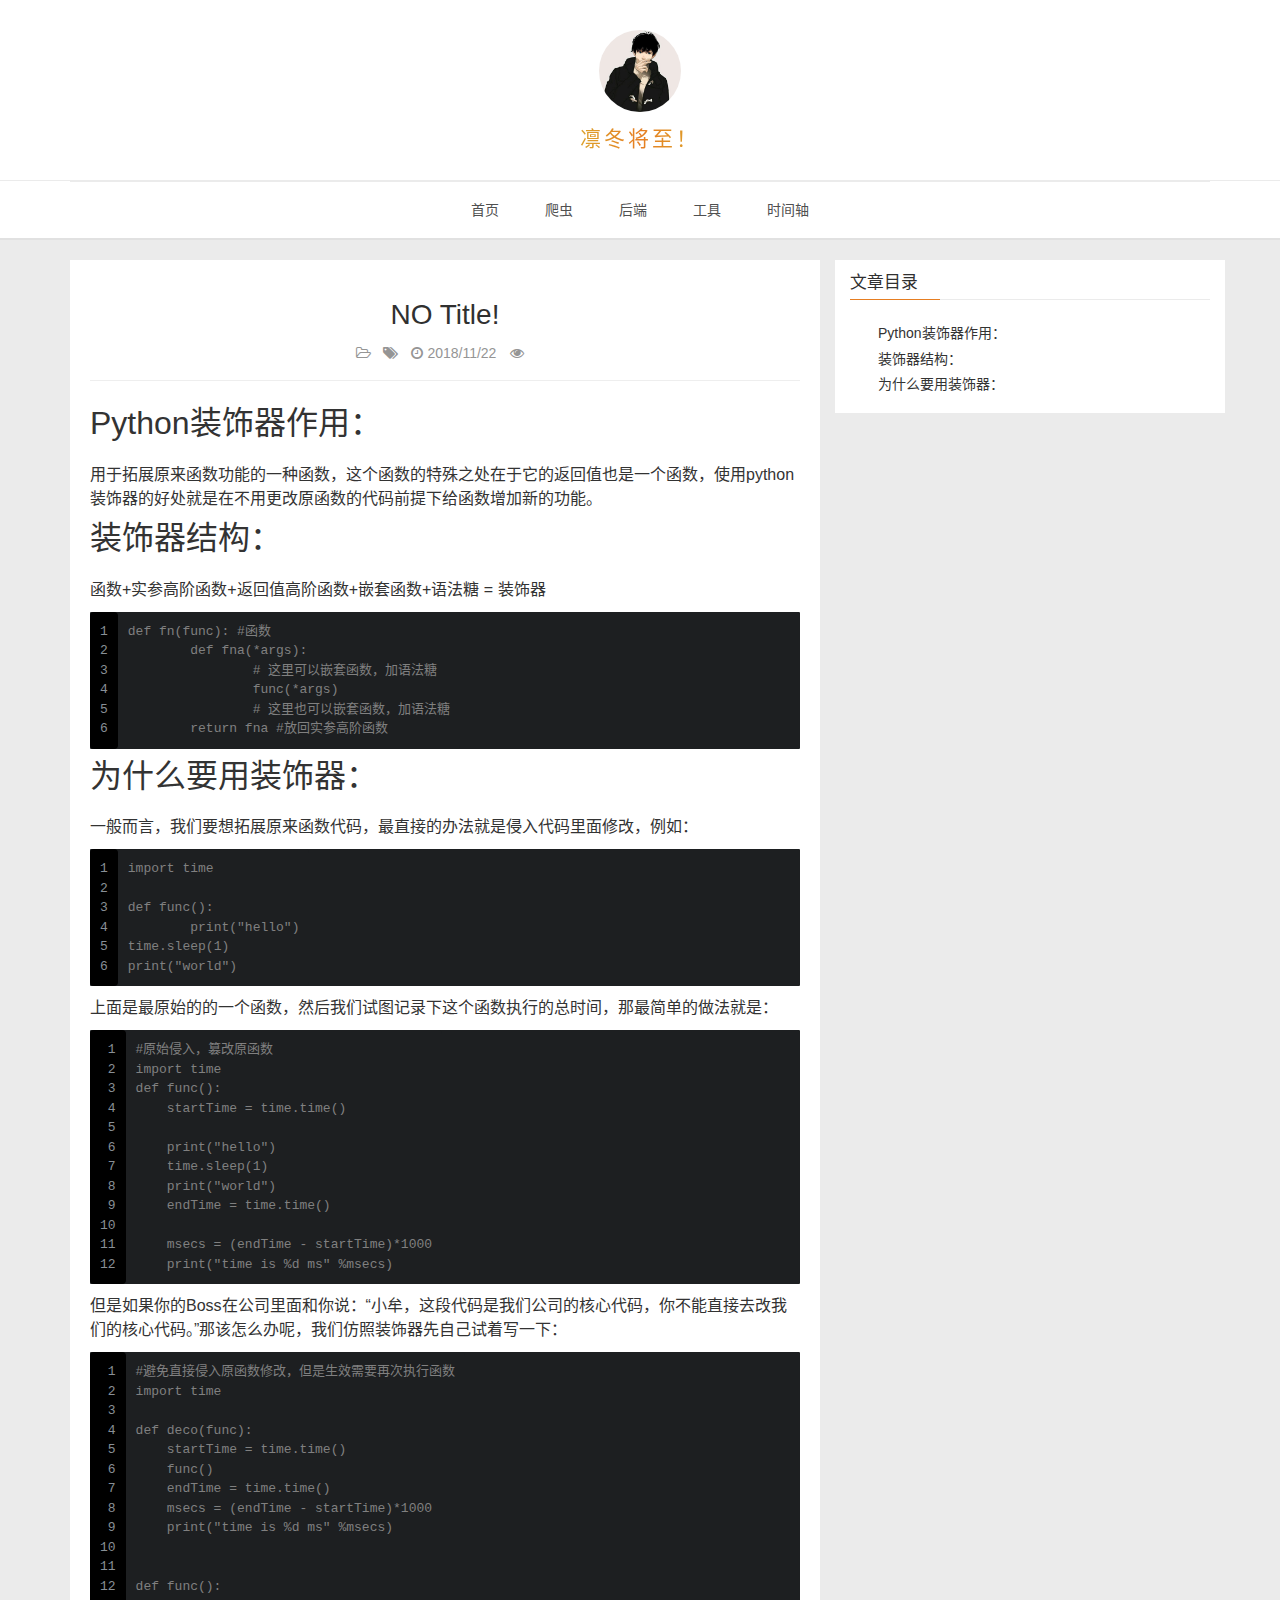
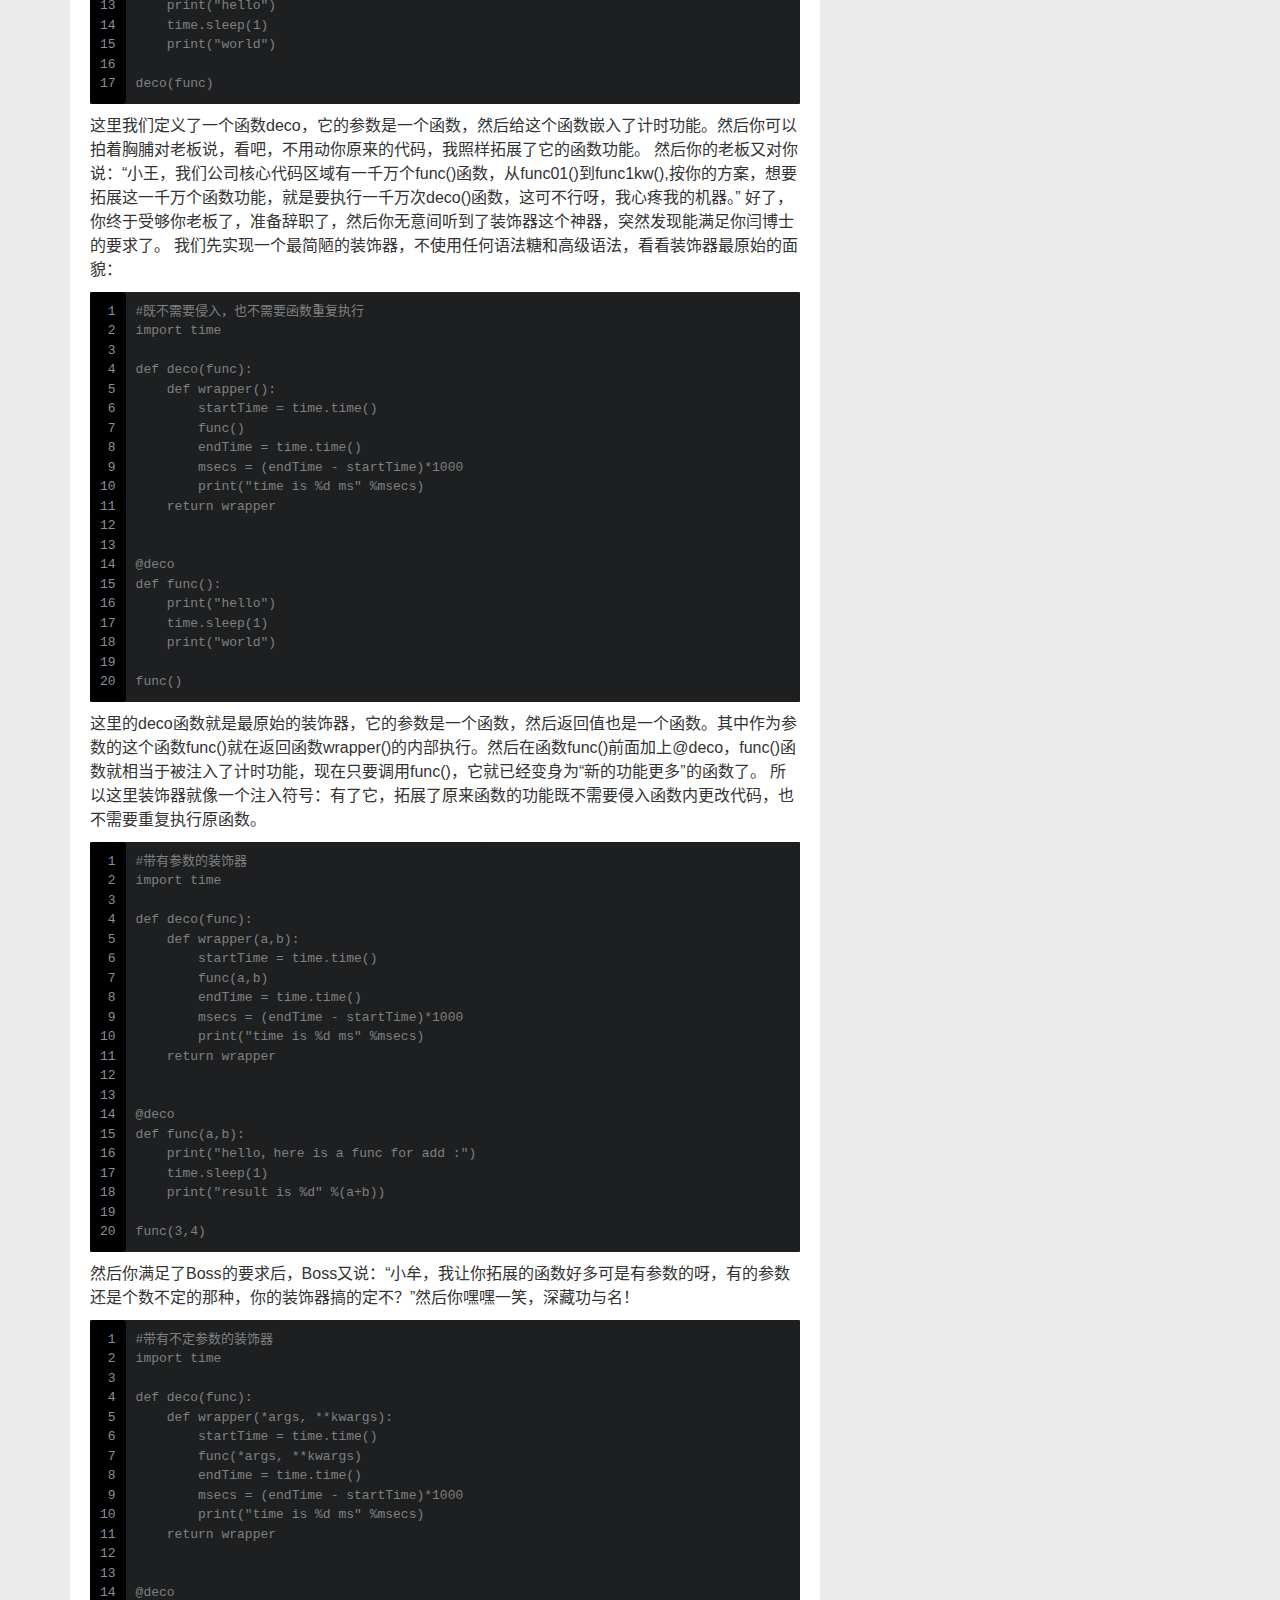
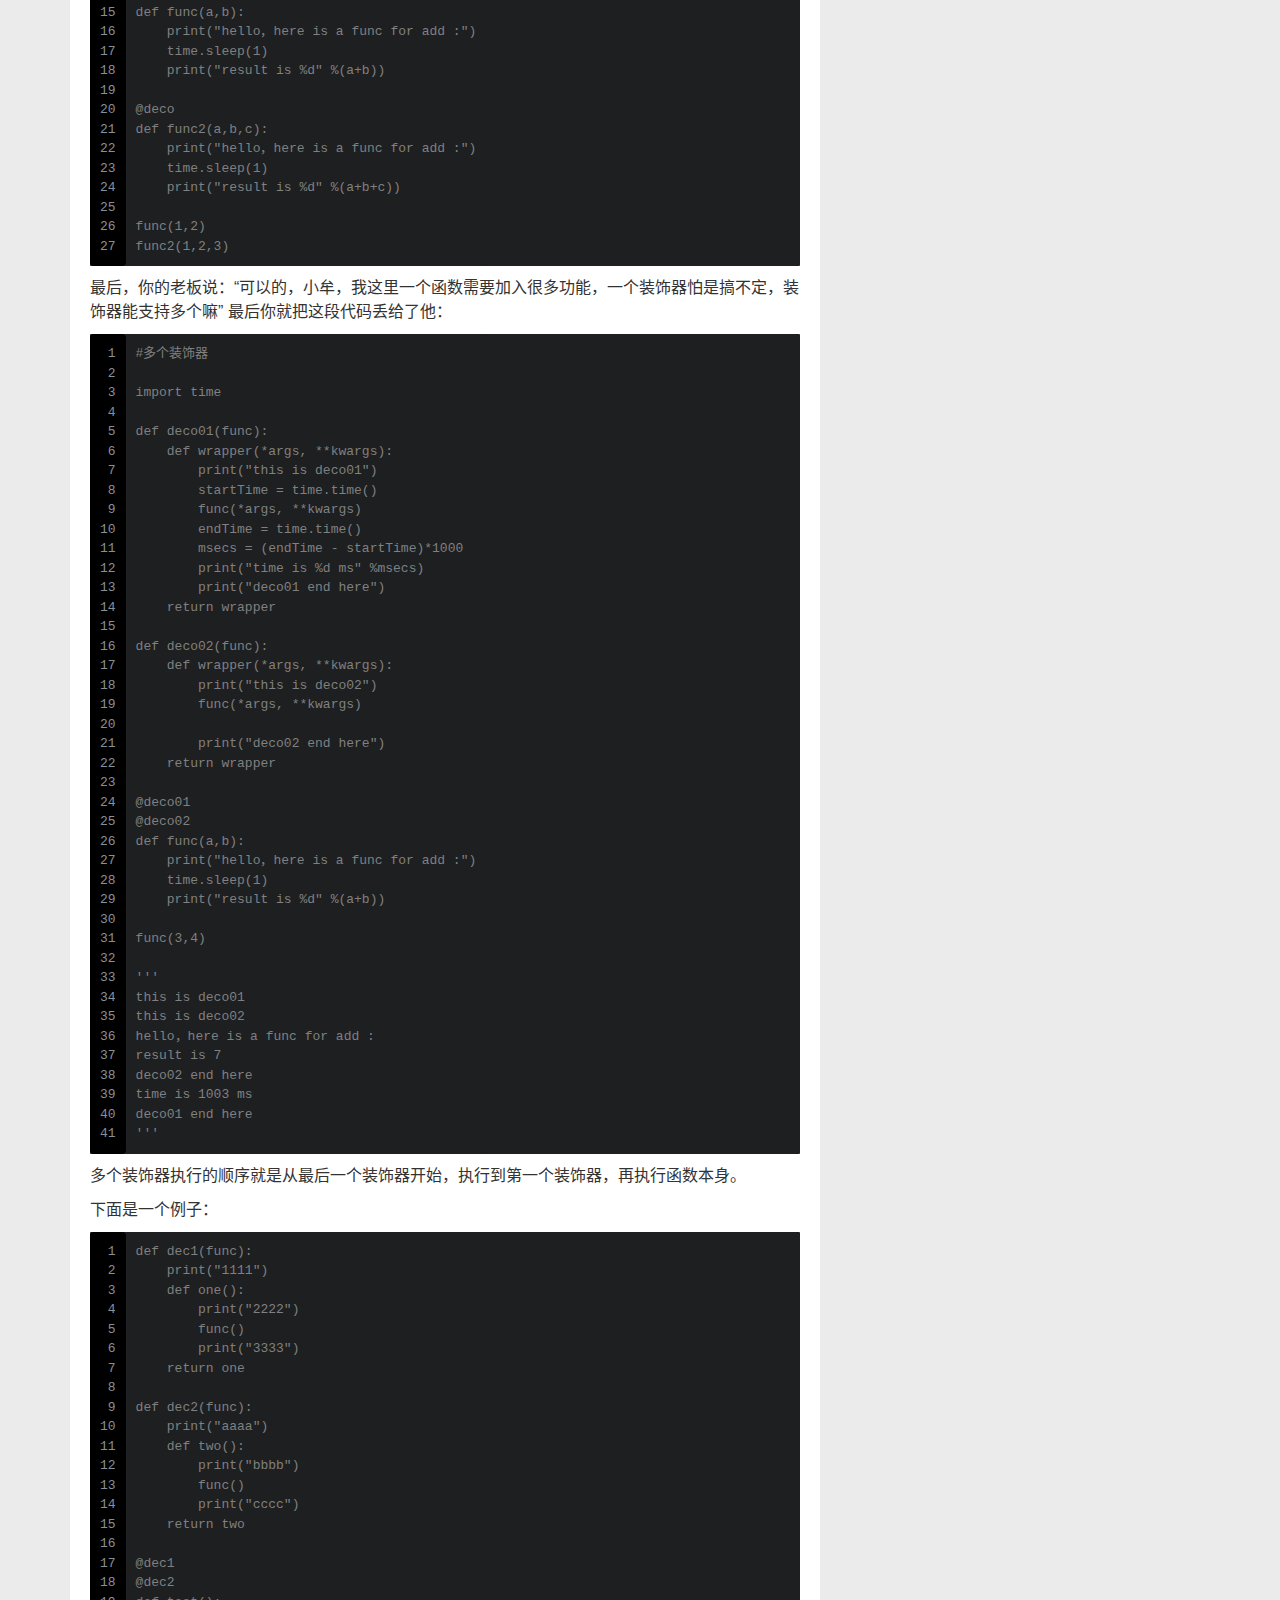
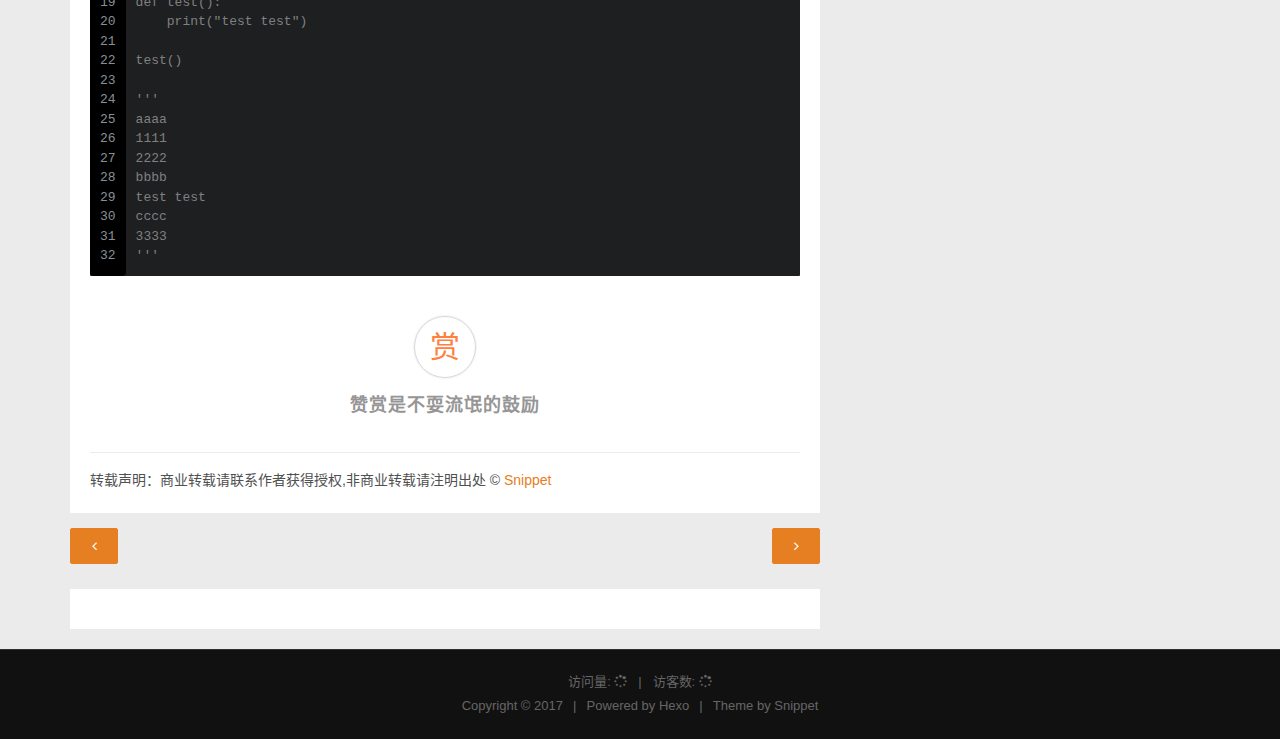
<file: Python装饰器/index.html>
<!DOCTYPE HTML>
<html lang="zh-CN">
<head><meta name="generator" content="Hexo 3.8.0">
    <!--Setting-->
    <meta charset="UTF-8">
    <meta name="viewport" content="width=device-width, user-scalable=no, initial-scale=1.0, maximum-scale=1.0, minimum-scale=1.0">
    <meta http-equiv="X-UA-Compatible" content="IE=Edge,chrome=1">
    <meta http-equiv="Cache-Control" content="no-siteapp">
    <meta http-equiv="Cache-Control" content="no-transform">
    <meta name="renderer" content="webkit|ie-comp|ie-stand">
    <meta name="apple-mobile-web-app-capable" content="冬夜将至！我的路好长！">
    <meta name="apple-mobile-web-app-status-bar-style" content="black">
    <meta name="format-detection" content="telephone=no,email=no,adress=no">
    <meta name="browsermode" content="application">
    <meta name="screen-orientation" content="portrait">
    <link rel="dns-prefetch" href="http://feng6738723.github.io">
    <!--SEO-->





<meta name="robots" content="all">
<meta name="google" content="all">
<meta name="googlebot" content="all">
<meta name="verify" content="all">
    <!--Title-->


<title>冬夜将至！我的路好长！</title>


    <link rel="alternate" href="/atom.xml" title="冬夜将至！我的路好长！" type="application/atom+xml">


    <link rel="icon" href="/favicon.ico">

    



<link rel="stylesheet" href="/css/bootstrap.min.css?rev=3.3.7">
<link rel="stylesheet" href="/css/font-awesome.min.css?rev=4.5.0">
<link rel="stylesheet" href="/css/style.css?rev=@@hash">




    
	<div class="hide">
		<script type="text/javascript">
			var cnzz_protocol = (("https:" == document.location.protocol) ? " https://" : " http://");document.write(unescape("%3Cspan class='cnzz_stat_icon_1263868967 hide' %3E%3Cscript%20src%3D%22https%3A%2F%2Fs95.cnzz.com%2Fz_stat.php%3Fweb_id%3D1272564536%22%3E%3C%2Fscript%3E%3C/span%3E%3Cscript src='" + cnzz_protocol + "s19.cnzz.com/z_stat.php%3Fid%3D1263868967%26show%3Dpic1' type='text/javascript'%3E%3C/script%3E"));
		</script>
	</div>






    

</head>

</html>
<!--[if lte IE 8]>
<style>
    html{ font-size: 1em }
</style>
<![endif]-->
<!--[if lte IE 9]>
<div style="ie">你使用的浏览器版本过低，为了你更好的阅读体验，请更新浏览器的版本或者使用其他现代浏览器，比如Chrome、Firefox、Safari等。</div>
<![endif]-->

<body>
    <header class="main-header" style="background-image:url(http://snippet.shenliyang.com/img/banner.jpg)">
    <div class="main-header-box">
        <a class="header-avatar" href="/" title="罗 林">
            <img src="/img/avatar.jpg" alt="logo头像" class="img-responsive center-block">
        </a>
        <div class="branding">
        	<!--<h2 class="text-hide">Snippet主题,从未如此简单有趣</h2>-->
            
                <h2> 凛冬将至！ </h2>
            
    	</div>
    </div>
</header>
    <nav class="main-navigation">
    <div class="container">
        <div class="row">
            <div class="col-sm-12">
                <div class="navbar-header"><span class="nav-toggle-button collapsed pull-right" data-toggle="collapse" data-target="#main-menu" id="mnav">
                    <span class="sr-only"></span>
                        <i class="fa fa-bars"></i>
                    </span>
                    <a class="navbar-brand" href="http://feng6738723.github.io">冬夜将至！我的路好长！</a>
                </div>
                <div class="collapse navbar-collapse" id="main-menu">
                    <ul class="menu">
                        
                            <li role="presentation" class="text-center">
                                <a href="/"><i class="fa "></i>首页</a>
                            </li>
                        
                            <li role="presentation" class="text-center">
                                <a href="/categories/爬虫/"><i class="fa "></i>爬虫</a>
                            </li>
                        
                            <li role="presentation" class="text-center">
                                <a href="/categories/后端/"><i class="fa "></i>后端</a>
                            </li>
                        
                            <li role="presentation" class="text-center">
                                <a href="/categories/工具/"><i class="fa "></i>工具</a>
                            </li>
                        
                            <li role="presentation" class="text-center">
                                <a href="/archives/"><i class="fa "></i>时间轴</a>
                            </li>
                        
                    </ul>
                </div>
            </div>
        </div>
    </div>
</nav>
    <section class="content-wrap">
        <div class="container">
            <div class="row">
                <main class="col-md-8 main-content m-post">
                    <p id="process"></p>
<article class="post">
    <div class="post-head">
        <h1 id="">
            
	            NO Title!
            
        </h1>
        <div class="post-meta">
    
    
    <span class="categories-meta fa-wrap">
        <i class="fa fa-folder-open-o"></i>
        <a href="/categories/ ">
             
        </a>
    </span>
    

    
    <span class="fa-wrap">
        <i class="fa fa-tags"></i>
        <span class="tags-meta">
            
                
            
        </span>
    </span>
    

    
        
        <span class="fa-wrap">
            <i class="fa fa-clock-o"></i>
            <span class="date-meta">2018/11/22</span>
        </span>
        
            <span class="fa-wrap">
                <i class="fa fa-eye"></i>
                <span id="busuanzi_value_page_pv"></span>
            </span>
        
    
</div>

            
            
    </div>
    
    <div class="post-body post-content">
        <h1 id="Python装饰器作用："><a href="#Python装饰器作用：" class="headerlink" title="Python装饰器作用："></a>Python装饰器作用：</h1><p>用于拓展原来函数功能的一种函数，这个函数的特殊之处在于它的返回值也是一个函数，使用python装饰器的好处就是在不用更改原函数的代码前提下给函数增加新的功能。 </p>
<h1 id="装饰器结构："><a href="#装饰器结构：" class="headerlink" title="装饰器结构："></a>装饰器结构：</h1><p>函数+实参高阶函数+返回值高阶函数+嵌套函数+语法糖 = 装饰器 </p>
<figure class="highlight plain"><table><tr><td class="gutter"><pre><span class="line">1</span><br><span class="line">2</span><br><span class="line">3</span><br><span class="line">4</span><br><span class="line">5</span><br><span class="line">6</span><br></pre></td><td class="code"><pre><span class="line">def fn(func): #函数</span><br><span class="line">	def fna(*args):</span><br><span class="line">		# 这里可以嵌套函数，加语法糖</span><br><span class="line">		func(*args)</span><br><span class="line">		# 这里也可以嵌套函数，加语法糖</span><br><span class="line">	return fna #放回实参高阶函数</span><br></pre></td></tr></table></figure>
<h1 id="为什么要用装饰器："><a href="#为什么要用装饰器：" class="headerlink" title="为什么要用装饰器："></a>为什么要用装饰器：</h1><p>一般而言，我们要想拓展原来函数代码，最直接的办法就是侵入代码里面修改，例如： </p>
<figure class="highlight plain"><table><tr><td class="gutter"><pre><span class="line">1</span><br><span class="line">2</span><br><span class="line">3</span><br><span class="line">4</span><br><span class="line">5</span><br><span class="line">6</span><br></pre></td><td class="code"><pre><span class="line">import time</span><br><span class="line"></span><br><span class="line">def func():</span><br><span class="line">	print(&quot;hello&quot;)</span><br><span class="line">time.sleep(1)</span><br><span class="line">print(&quot;world&quot;)</span><br></pre></td></tr></table></figure>
<p>上面是最原始的的一个函数，然后我们试图记录下这个函数执行的总时间，那最简单的做法就是： </p>
<figure class="highlight plain"><table><tr><td class="gutter"><pre><span class="line">1</span><br><span class="line">2</span><br><span class="line">3</span><br><span class="line">4</span><br><span class="line">5</span><br><span class="line">6</span><br><span class="line">7</span><br><span class="line">8</span><br><span class="line">9</span><br><span class="line">10</span><br><span class="line">11</span><br><span class="line">12</span><br></pre></td><td class="code"><pre><span class="line">#原始侵入，篡改原函数</span><br><span class="line">import time</span><br><span class="line">def func():</span><br><span class="line">    startTime = time.time()</span><br><span class="line"></span><br><span class="line">    print(&quot;hello&quot;)</span><br><span class="line">    time.sleep(1)</span><br><span class="line">    print(&quot;world&quot;)</span><br><span class="line">    endTime = time.time()</span><br><span class="line"></span><br><span class="line">    msecs = (endTime - startTime)*1000</span><br><span class="line">    print(&quot;time is %d ms&quot; %msecs)</span><br></pre></td></tr></table></figure>
<p>但是如果你的Boss在公司里面和你说：“小牟，这段代码是我们公司的核心代码，你不能直接去改我们的核心代码。”那该怎么办呢，我们仿照装饰器先自己试着写一下： </p>
<figure class="highlight plain"><table><tr><td class="gutter"><pre><span class="line">1</span><br><span class="line">2</span><br><span class="line">3</span><br><span class="line">4</span><br><span class="line">5</span><br><span class="line">6</span><br><span class="line">7</span><br><span class="line">8</span><br><span class="line">9</span><br><span class="line">10</span><br><span class="line">11</span><br><span class="line">12</span><br><span class="line">13</span><br><span class="line">14</span><br><span class="line">15</span><br><span class="line">16</span><br><span class="line">17</span><br></pre></td><td class="code"><pre><span class="line">#避免直接侵入原函数修改，但是生效需要再次执行函数</span><br><span class="line">import time</span><br><span class="line"></span><br><span class="line">def deco(func):</span><br><span class="line">    startTime = time.time()</span><br><span class="line">    func()</span><br><span class="line">    endTime = time.time()</span><br><span class="line">    msecs = (endTime - startTime)*1000</span><br><span class="line">    print(&quot;time is %d ms&quot; %msecs)</span><br><span class="line"></span><br><span class="line"></span><br><span class="line">def func():</span><br><span class="line">    print(&quot;hello&quot;)</span><br><span class="line">    time.sleep(1)</span><br><span class="line">    print(&quot;world&quot;)</span><br><span class="line"></span><br><span class="line">deco(func)</span><br></pre></td></tr></table></figure>
<p>这里我们定义了一个函数deco，它的参数是一个函数，然后给这个函数嵌入了计时功能。然后你可以拍着胸脯对老板说，看吧，不用动你原来的代码，我照样拓展了它的函数功能。  然后你的老板又对你说：“小王，我们公司核心代码区域有一千万个func()函数，从func01()到func1kw(),按你的方案，想要拓展这一千万个函数功能，就是要执行一千万次deco()函数，这可不行呀，我心疼我的机器。”  好了，你终于受够你老板了，准备辞职了，然后你无意间听到了装饰器这个神器，突然发现能满足你闫博士的要求了。  我们先实现一个最简陋的装饰器，不使用任何语法糖和高级语法，看看装饰器最原始的面貌： </p>
<figure class="highlight plain"><table><tr><td class="gutter"><pre><span class="line">1</span><br><span class="line">2</span><br><span class="line">3</span><br><span class="line">4</span><br><span class="line">5</span><br><span class="line">6</span><br><span class="line">7</span><br><span class="line">8</span><br><span class="line">9</span><br><span class="line">10</span><br><span class="line">11</span><br><span class="line">12</span><br><span class="line">13</span><br><span class="line">14</span><br><span class="line">15</span><br><span class="line">16</span><br><span class="line">17</span><br><span class="line">18</span><br><span class="line">19</span><br><span class="line">20</span><br></pre></td><td class="code"><pre><span class="line">#既不需要侵入，也不需要函数重复执行</span><br><span class="line">import time</span><br><span class="line"></span><br><span class="line">def deco(func):</span><br><span class="line">    def wrapper():</span><br><span class="line">        startTime = time.time()</span><br><span class="line">        func()</span><br><span class="line">        endTime = time.time()</span><br><span class="line">        msecs = (endTime - startTime)*1000</span><br><span class="line">        print(&quot;time is %d ms&quot; %msecs)</span><br><span class="line">    return wrapper</span><br><span class="line"></span><br><span class="line"></span><br><span class="line">@deco</span><br><span class="line">def func():</span><br><span class="line">    print(&quot;hello&quot;)</span><br><span class="line">    time.sleep(1)</span><br><span class="line">    print(&quot;world&quot;)</span><br><span class="line"></span><br><span class="line">func()</span><br></pre></td></tr></table></figure>
<p>这里的deco函数就是最原始的装饰器，它的参数是一个函数，然后返回值也是一个函数。其中作为参数的这个函数func()就在返回函数wrapper()的内部执行。然后在函数func()前面加上@deco，func()函数就相当于被注入了计时功能，现在只要调用func()，它就已经变身为“新的功能更多”的函数了。  所以这里装饰器就像一个注入符号：有了它，拓展了原来函数的功能既不需要侵入函数内更改代码，也不需要重复执行原函数。 </p>
<figure class="highlight plain"><table><tr><td class="gutter"><pre><span class="line">1</span><br><span class="line">2</span><br><span class="line">3</span><br><span class="line">4</span><br><span class="line">5</span><br><span class="line">6</span><br><span class="line">7</span><br><span class="line">8</span><br><span class="line">9</span><br><span class="line">10</span><br><span class="line">11</span><br><span class="line">12</span><br><span class="line">13</span><br><span class="line">14</span><br><span class="line">15</span><br><span class="line">16</span><br><span class="line">17</span><br><span class="line">18</span><br><span class="line">19</span><br><span class="line">20</span><br></pre></td><td class="code"><pre><span class="line">#带有参数的装饰器</span><br><span class="line">import time</span><br><span class="line"></span><br><span class="line">def deco(func):</span><br><span class="line">    def wrapper(a,b):</span><br><span class="line">        startTime = time.time()</span><br><span class="line">        func(a,b)</span><br><span class="line">        endTime = time.time()</span><br><span class="line">        msecs = (endTime - startTime)*1000</span><br><span class="line">        print(&quot;time is %d ms&quot; %msecs)</span><br><span class="line">    return wrapper</span><br><span class="line"></span><br><span class="line"></span><br><span class="line">@deco</span><br><span class="line">def func(a,b):</span><br><span class="line">    print(&quot;hello，here is a func for add :&quot;)</span><br><span class="line">    time.sleep(1)</span><br><span class="line">    print(&quot;result is %d&quot; %(a+b))</span><br><span class="line"></span><br><span class="line">func(3,4)</span><br></pre></td></tr></table></figure>
<p>然后你满足了Boss的要求后，Boss又说：“小牟，我让你拓展的函数好多可是有参数的呀，有的参数还是个数不定的那种，你的装饰器搞的定不？”然后你嘿嘿一笑，深藏功与名！ </p>
<figure class="highlight plain"><table><tr><td class="gutter"><pre><span class="line">1</span><br><span class="line">2</span><br><span class="line">3</span><br><span class="line">4</span><br><span class="line">5</span><br><span class="line">6</span><br><span class="line">7</span><br><span class="line">8</span><br><span class="line">9</span><br><span class="line">10</span><br><span class="line">11</span><br><span class="line">12</span><br><span class="line">13</span><br><span class="line">14</span><br><span class="line">15</span><br><span class="line">16</span><br><span class="line">17</span><br><span class="line">18</span><br><span class="line">19</span><br><span class="line">20</span><br><span class="line">21</span><br><span class="line">22</span><br><span class="line">23</span><br><span class="line">24</span><br><span class="line">25</span><br><span class="line">26</span><br><span class="line">27</span><br></pre></td><td class="code"><pre><span class="line">#带有不定参数的装饰器</span><br><span class="line">import time</span><br><span class="line"></span><br><span class="line">def deco(func):</span><br><span class="line">    def wrapper(*args, **kwargs):</span><br><span class="line">        startTime = time.time()</span><br><span class="line">        func(*args, **kwargs)</span><br><span class="line">        endTime = time.time()</span><br><span class="line">        msecs = (endTime - startTime)*1000</span><br><span class="line">        print(&quot;time is %d ms&quot; %msecs)</span><br><span class="line">    return wrapper</span><br><span class="line"></span><br><span class="line"></span><br><span class="line">@deco</span><br><span class="line">def func(a,b):</span><br><span class="line">    print(&quot;hello，here is a func for add :&quot;)</span><br><span class="line">    time.sleep(1)</span><br><span class="line">    print(&quot;result is %d&quot; %(a+b))</span><br><span class="line"></span><br><span class="line">@deco</span><br><span class="line">def func2(a,b,c):</span><br><span class="line">    print(&quot;hello，here is a func for add :&quot;)</span><br><span class="line">    time.sleep(1)</span><br><span class="line">    print(&quot;result is %d&quot; %(a+b+c))</span><br><span class="line"></span><br><span class="line">func(1,2)</span><br><span class="line">func2(1,2,3)</span><br></pre></td></tr></table></figure>
<p>最后，你的老板说：“可以的，小牟，我这里一个函数需要加入很多功能，一个装饰器怕是搞不定，装饰器能支持多个嘛”  最后你就把这段代码丢给了他： </p>
<figure class="highlight plain"><table><tr><td class="gutter"><pre><span class="line">1</span><br><span class="line">2</span><br><span class="line">3</span><br><span class="line">4</span><br><span class="line">5</span><br><span class="line">6</span><br><span class="line">7</span><br><span class="line">8</span><br><span class="line">9</span><br><span class="line">10</span><br><span class="line">11</span><br><span class="line">12</span><br><span class="line">13</span><br><span class="line">14</span><br><span class="line">15</span><br><span class="line">16</span><br><span class="line">17</span><br><span class="line">18</span><br><span class="line">19</span><br><span class="line">20</span><br><span class="line">21</span><br><span class="line">22</span><br><span class="line">23</span><br><span class="line">24</span><br><span class="line">25</span><br><span class="line">26</span><br><span class="line">27</span><br><span class="line">28</span><br><span class="line">29</span><br><span class="line">30</span><br><span class="line">31</span><br><span class="line">32</span><br><span class="line">33</span><br><span class="line">34</span><br><span class="line">35</span><br><span class="line">36</span><br><span class="line">37</span><br><span class="line">38</span><br><span class="line">39</span><br><span class="line">40</span><br><span class="line">41</span><br></pre></td><td class="code"><pre><span class="line">#多个装饰器</span><br><span class="line"></span><br><span class="line">import time</span><br><span class="line"></span><br><span class="line">def deco01(func):</span><br><span class="line">    def wrapper(*args, **kwargs):</span><br><span class="line">        print(&quot;this is deco01&quot;)</span><br><span class="line">        startTime = time.time()</span><br><span class="line">        func(*args, **kwargs)</span><br><span class="line">        endTime = time.time()</span><br><span class="line">        msecs = (endTime - startTime)*1000</span><br><span class="line">        print(&quot;time is %d ms&quot; %msecs)</span><br><span class="line">        print(&quot;deco01 end here&quot;)</span><br><span class="line">    return wrapper</span><br><span class="line"></span><br><span class="line">def deco02(func):</span><br><span class="line">    def wrapper(*args, **kwargs):</span><br><span class="line">        print(&quot;this is deco02&quot;)</span><br><span class="line">        func(*args, **kwargs)</span><br><span class="line"></span><br><span class="line">        print(&quot;deco02 end here&quot;)</span><br><span class="line">    return wrapper</span><br><span class="line"></span><br><span class="line">@deco01</span><br><span class="line">@deco02</span><br><span class="line">def func(a,b):</span><br><span class="line">    print(&quot;hello，here is a func for add :&quot;)</span><br><span class="line">    time.sleep(1)</span><br><span class="line">    print(&quot;result is %d&quot; %(a+b))</span><br><span class="line"></span><br><span class="line">func(3,4)</span><br><span class="line"></span><br><span class="line">&apos;&apos;&apos;</span><br><span class="line">this is deco01</span><br><span class="line">this is deco02</span><br><span class="line">hello，here is a func for add :</span><br><span class="line">result is 7</span><br><span class="line">deco02 end here</span><br><span class="line">time is 1003 ms</span><br><span class="line">deco01 end here</span><br><span class="line">&apos;&apos;&apos;</span><br></pre></td></tr></table></figure>
<p>多个装饰器执行的顺序就是从最后一个装饰器开始，执行到第一个装饰器，再执行函数本身。 </p>
<p>下面是一个例子：</p>
<figure class="highlight plain"><table><tr><td class="gutter"><pre><span class="line">1</span><br><span class="line">2</span><br><span class="line">3</span><br><span class="line">4</span><br><span class="line">5</span><br><span class="line">6</span><br><span class="line">7</span><br><span class="line">8</span><br><span class="line">9</span><br><span class="line">10</span><br><span class="line">11</span><br><span class="line">12</span><br><span class="line">13</span><br><span class="line">14</span><br><span class="line">15</span><br><span class="line">16</span><br><span class="line">17</span><br><span class="line">18</span><br><span class="line">19</span><br><span class="line">20</span><br><span class="line">21</span><br><span class="line">22</span><br><span class="line">23</span><br><span class="line">24</span><br><span class="line">25</span><br><span class="line">26</span><br><span class="line">27</span><br><span class="line">28</span><br><span class="line">29</span><br><span class="line">30</span><br><span class="line">31</span><br><span class="line">32</span><br></pre></td><td class="code"><pre><span class="line">def dec1(func):  </span><br><span class="line">    print(&quot;1111&quot;)  </span><br><span class="line">    def one():  </span><br><span class="line">        print(&quot;2222&quot;)  </span><br><span class="line">        func()  </span><br><span class="line">        print(&quot;3333&quot;)  </span><br><span class="line">    return one  </span><br><span class="line"></span><br><span class="line">def dec2(func):  </span><br><span class="line">    print(&quot;aaaa&quot;)  </span><br><span class="line">    def two():  </span><br><span class="line">        print(&quot;bbbb&quot;)  </span><br><span class="line">        func()  </span><br><span class="line">        print(&quot;cccc&quot;)  </span><br><span class="line">    return two  </span><br><span class="line"></span><br><span class="line">@dec1  </span><br><span class="line">@dec2  </span><br><span class="line">def test():  </span><br><span class="line">    print(&quot;test test&quot;)  </span><br><span class="line"></span><br><span class="line">test()  </span><br><span class="line"></span><br><span class="line">&apos;&apos;&apos;</span><br><span class="line">aaaa  </span><br><span class="line">1111  </span><br><span class="line">2222  </span><br><span class="line">bbbb  </span><br><span class="line">test test  </span><br><span class="line">cccc  </span><br><span class="line">3333</span><br><span class="line">&apos;&apos;&apos;</span><br></pre></td></tr></table></figure>

    </div>
    
        <div class="reward">
    <div class="reward-wrap">赏
        <div class="reward-box">
            
            
                <span class="reward-type">
                    <img class="wechat" src="../img/reward-wepay.jpg"><b>微信打赏</b>
                </span>
            
        </div>
    </div>
    <p class="reward-tip">赞赏是不耍流氓的鼓励</p>
</div>


    
    <div class="post-footer">
        <div>
            
                转载声明：商业转载请联系作者获得授权,非商业转载请注明出处 © <a href="" target="_blank">Snippet</a>
            
        </div>
        <div>
            
        </div>
    </div>
</article>

<div class="article-nav prev-next-wrap clearfix">
    
        <a href="/前端 CSS/" class="pre-post btn btn-default" title="">
            <i class="fa fa-angle-left fa-fw"></i><span class="hidden-lg">上一篇</span>
            <span class="hidden-xs"></span>
        </a>
    
    
        <a href="/MySQL基础进阶/" class="next-post btn btn-default" title="">
            <span class="hidden-lg">下一篇</span>
            <span class="hidden-xs"></span><i class="fa fa-angle-right fa-fw"></i>
        </a>
    
</div>


    <div id="comments">
        
    
    <div id="vcomments" class="valine"></div>
    <script src="//cdn1.lncld.net/static/js/3.0.4/av-min.js"></script>
<script src="/assets/valine.min.js"></script>

    <script>
        new Valine({
            av: AV,
            el: '#vcomments',
            appId: '',
            appKey: '',
            placeholder: '看我这么乖，不说点什么吗？',
            notify: false,
            verify: false,
            avatar: 'gg',
            meta: 'nick,mail'.split(','),
            pageSize: '10',
            path: window.location.pathname,
            lang: 'zh-CN'.toLowerCase()
        })
    </script>


    </div>





                </main>
                
                    <aside id="article-toc" role="navigation" class="col-md-4">
    <div class="widget">
        <h3 class="title">文章目录</h3>
        
            <ol class="toc"><li class="toc-item toc-level-1"><a class="toc-link" href="#Python装饰器作用："><span class="toc-text">Python装饰器作用：</span></a></li><li class="toc-item toc-level-1"><a class="toc-link" href="#装饰器结构："><span class="toc-text">装饰器结构：</span></a></li><li class="toc-item toc-level-1"><a class="toc-link" href="#为什么要用装饰器："><span class="toc-text">为什么要用装饰器：</span></a></li></ol>
        
    </div>
</aside>

                
            </div>
        </div>
    </section>
    <footer class="main-footer">
    <div class="container">
        <div class="row">
        </div>
    </div>
</footer>

<a id="back-to-top" class="icon-btn hide">
	<i class="fa fa-chevron-up"></i>
</a>




    <div class="copyright">
    <div class="container">
        <div class="row">
            <div class="col-sm-12">
                <div class="busuanzi">
    
        访问量:
        <strong id="busuanzi_value_site_pv">
            <i class="fa fa-spinner fa-spin"></i>
        </strong>
        &nbsp; | &nbsp;
        访客数:
        <strong id="busuanzi_value_site_uv">
            <i class="fa fa-spinner fa-spin"></i>
        </strong>
    
</div>

            </div>
            <div class="col-sm-12">
                <span>Copyright &copy; 2017
                </span> |
                <span>
                    Powered by <a href="//hexo.io" class="copyright-links" target="_blank" rel="nofollow">Hexo</a>
                </span> |
                <span>
                    Theme by <a href="//github.com/shenliyang/hexo-theme-snippet.git" class="copyright-links" target="_blank" rel="nofollow">Snippet</a>
                </span>
            </div>
        </div>
    </div>
</div>






    <script async src="//busuanzi.ibruce.info/busuanzi/2.3/busuanzi.pure.mini.js"></script>


<script src="/js/app.js?rev=@@hash"></script>

</body>
</html>
</file>
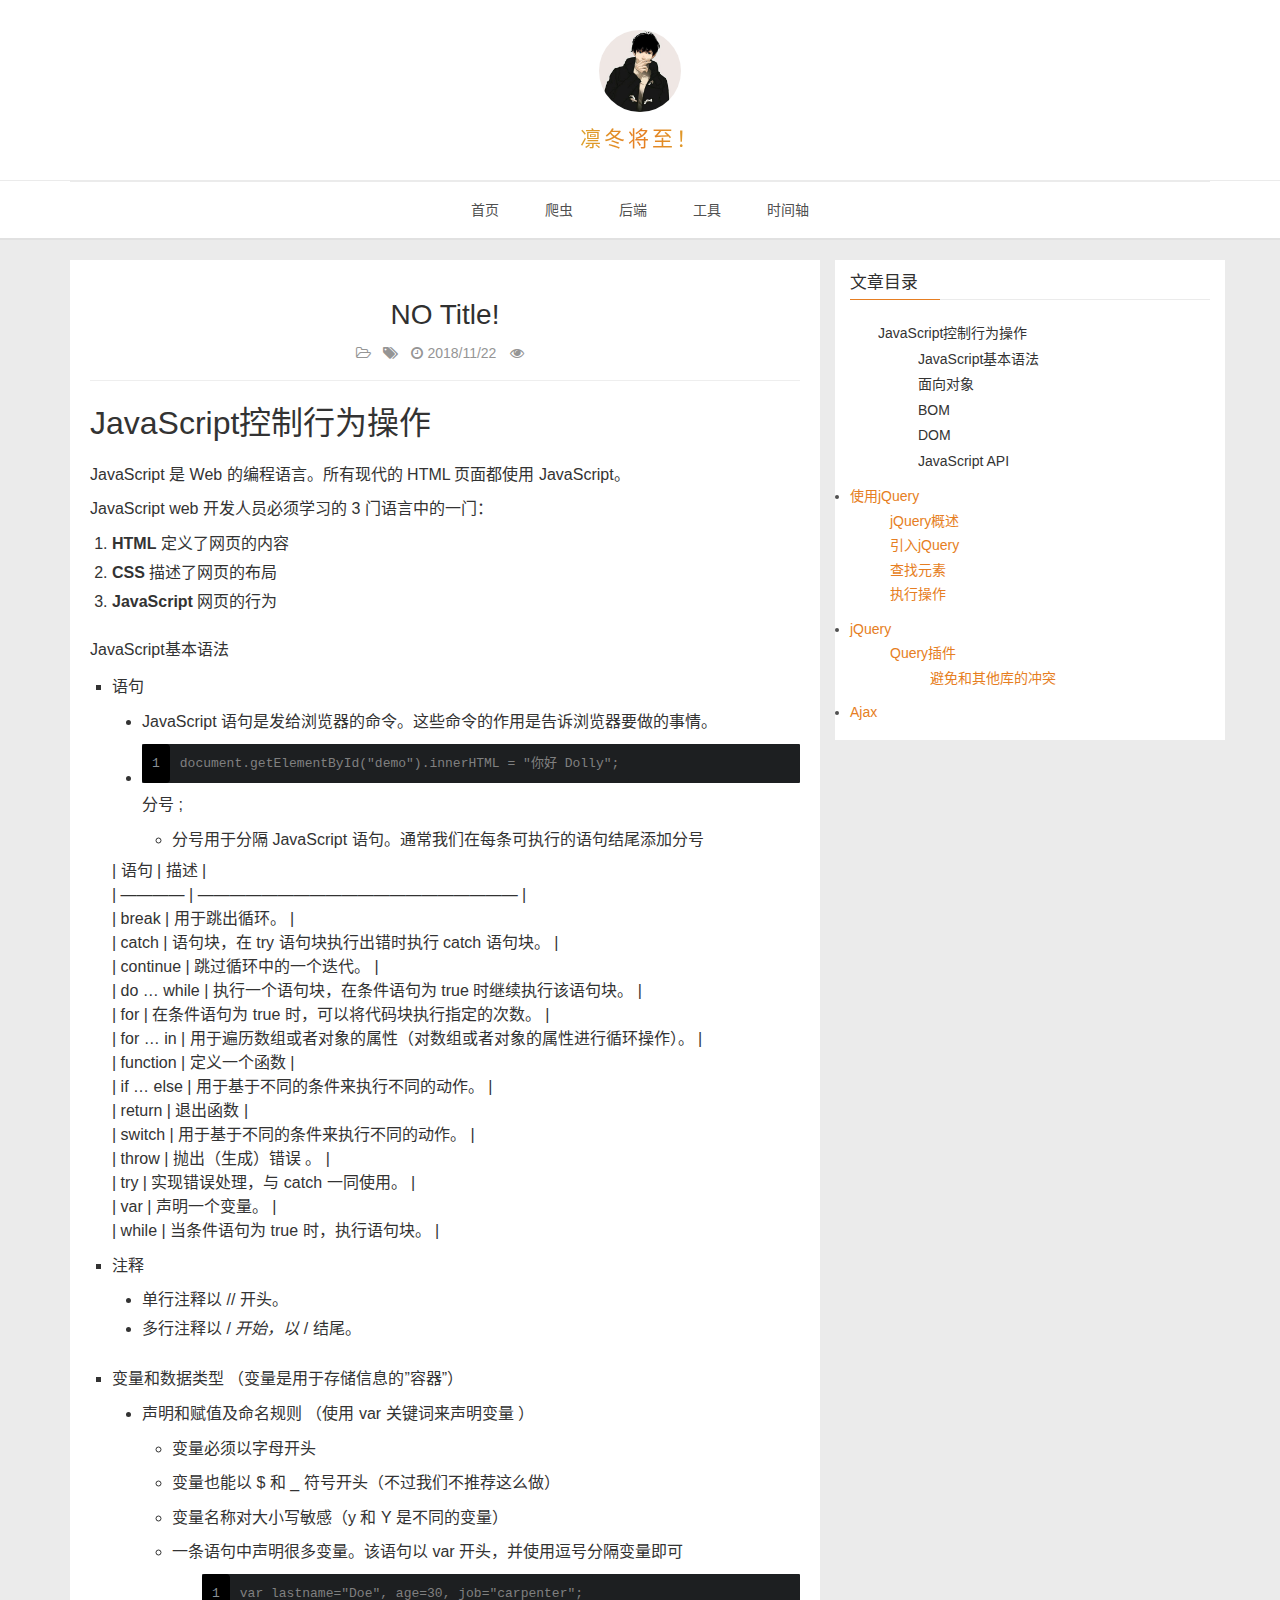
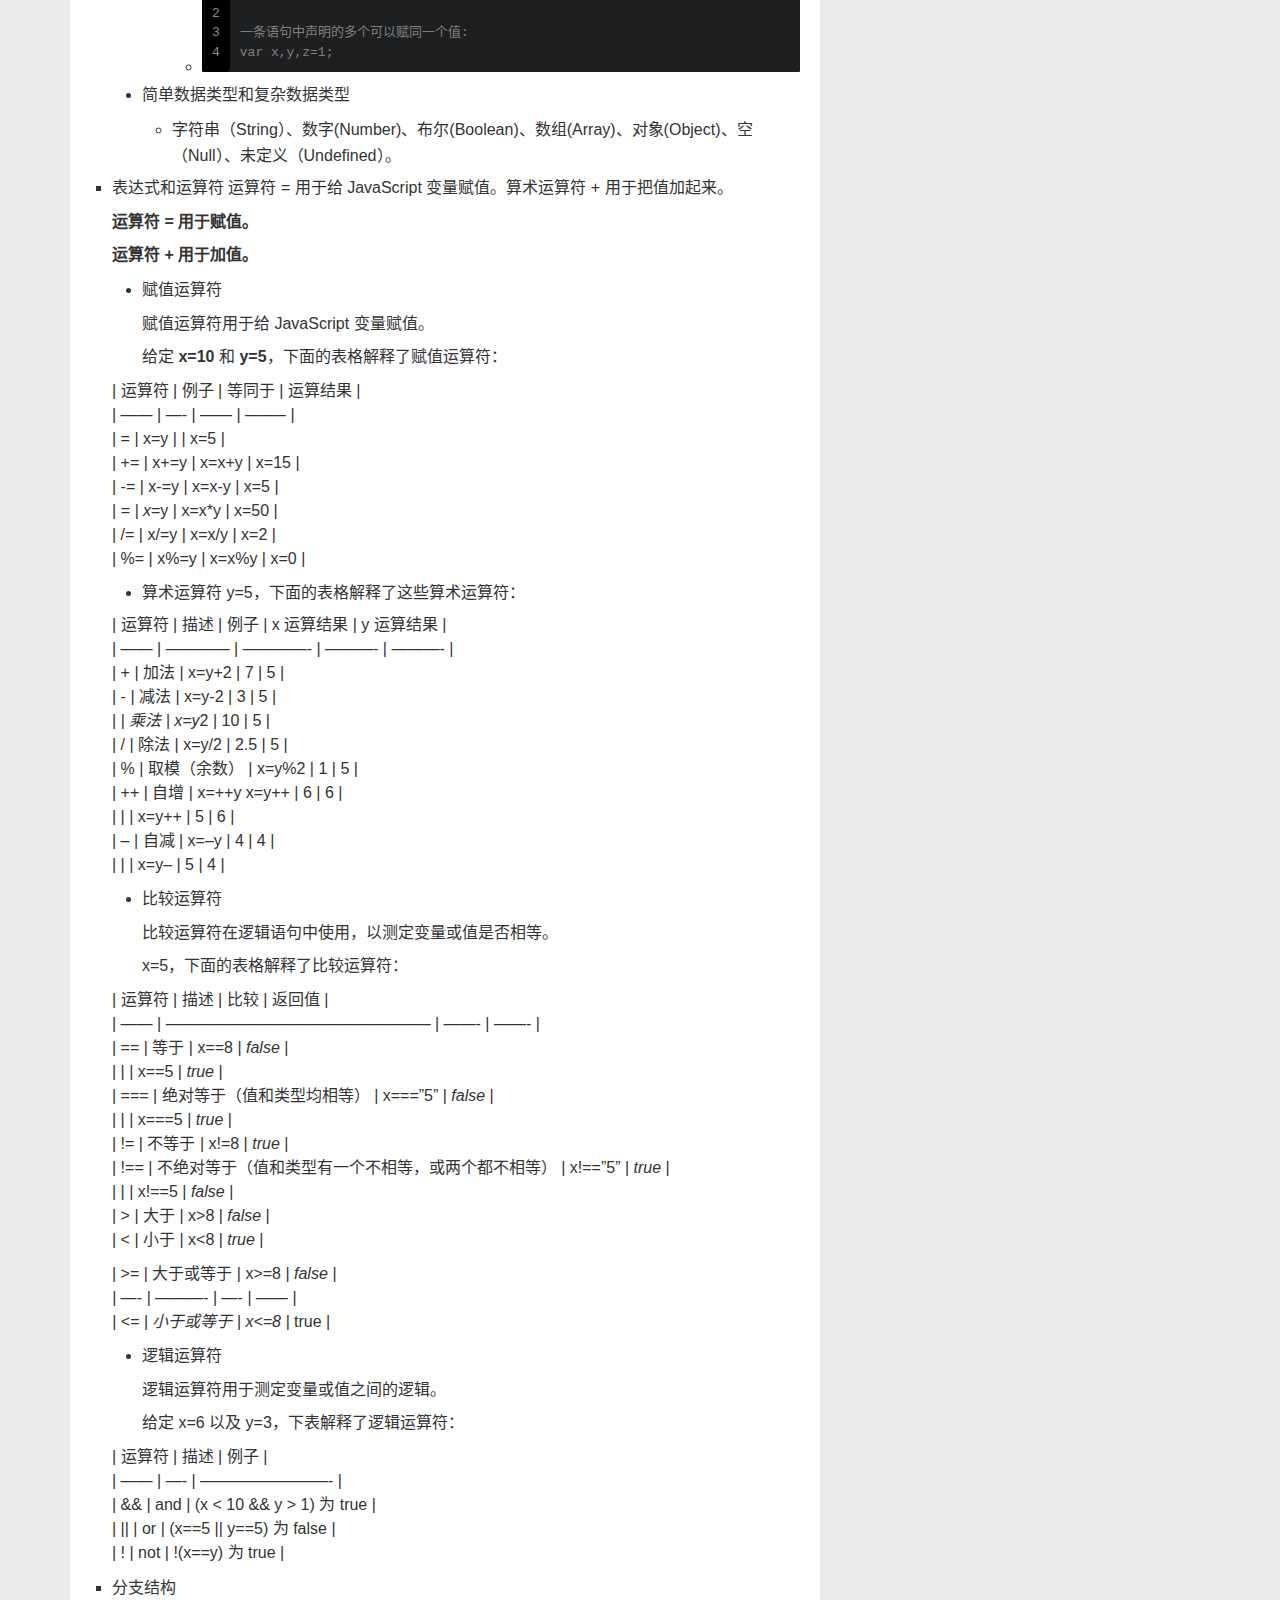
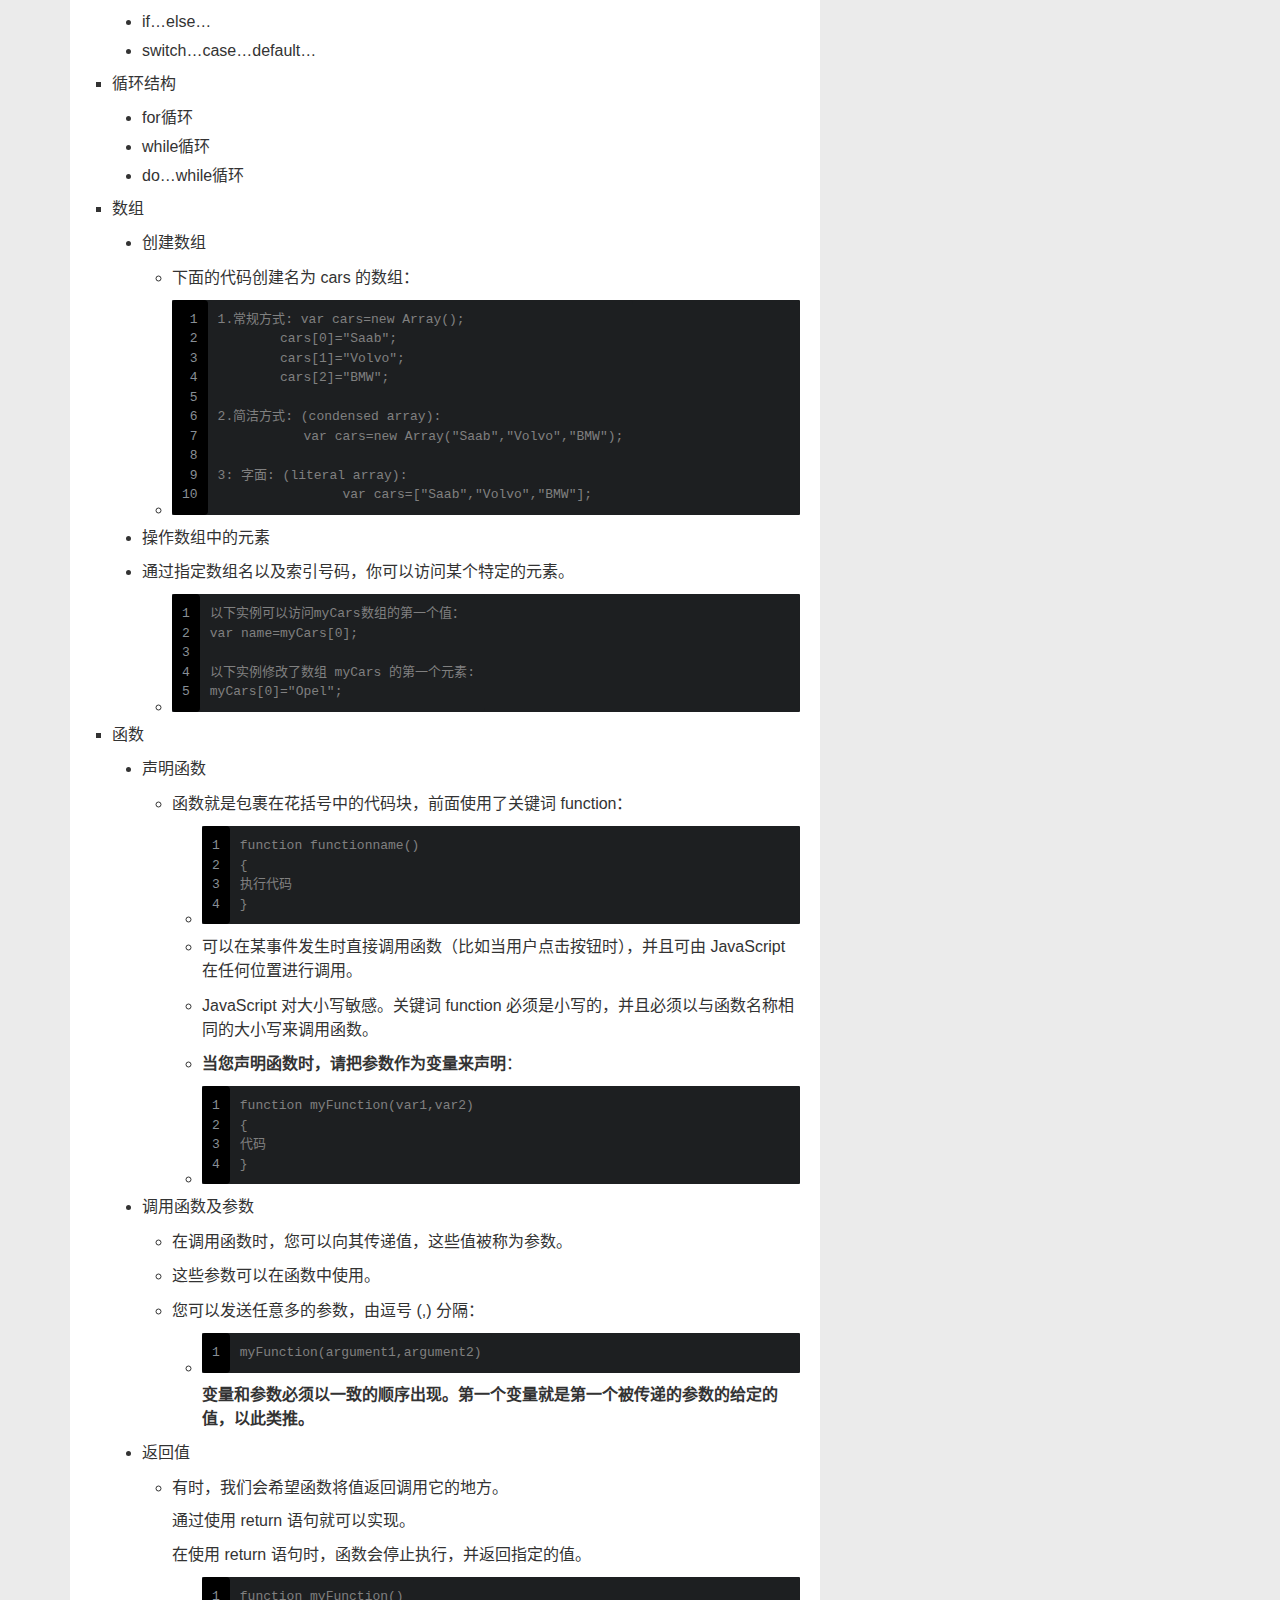
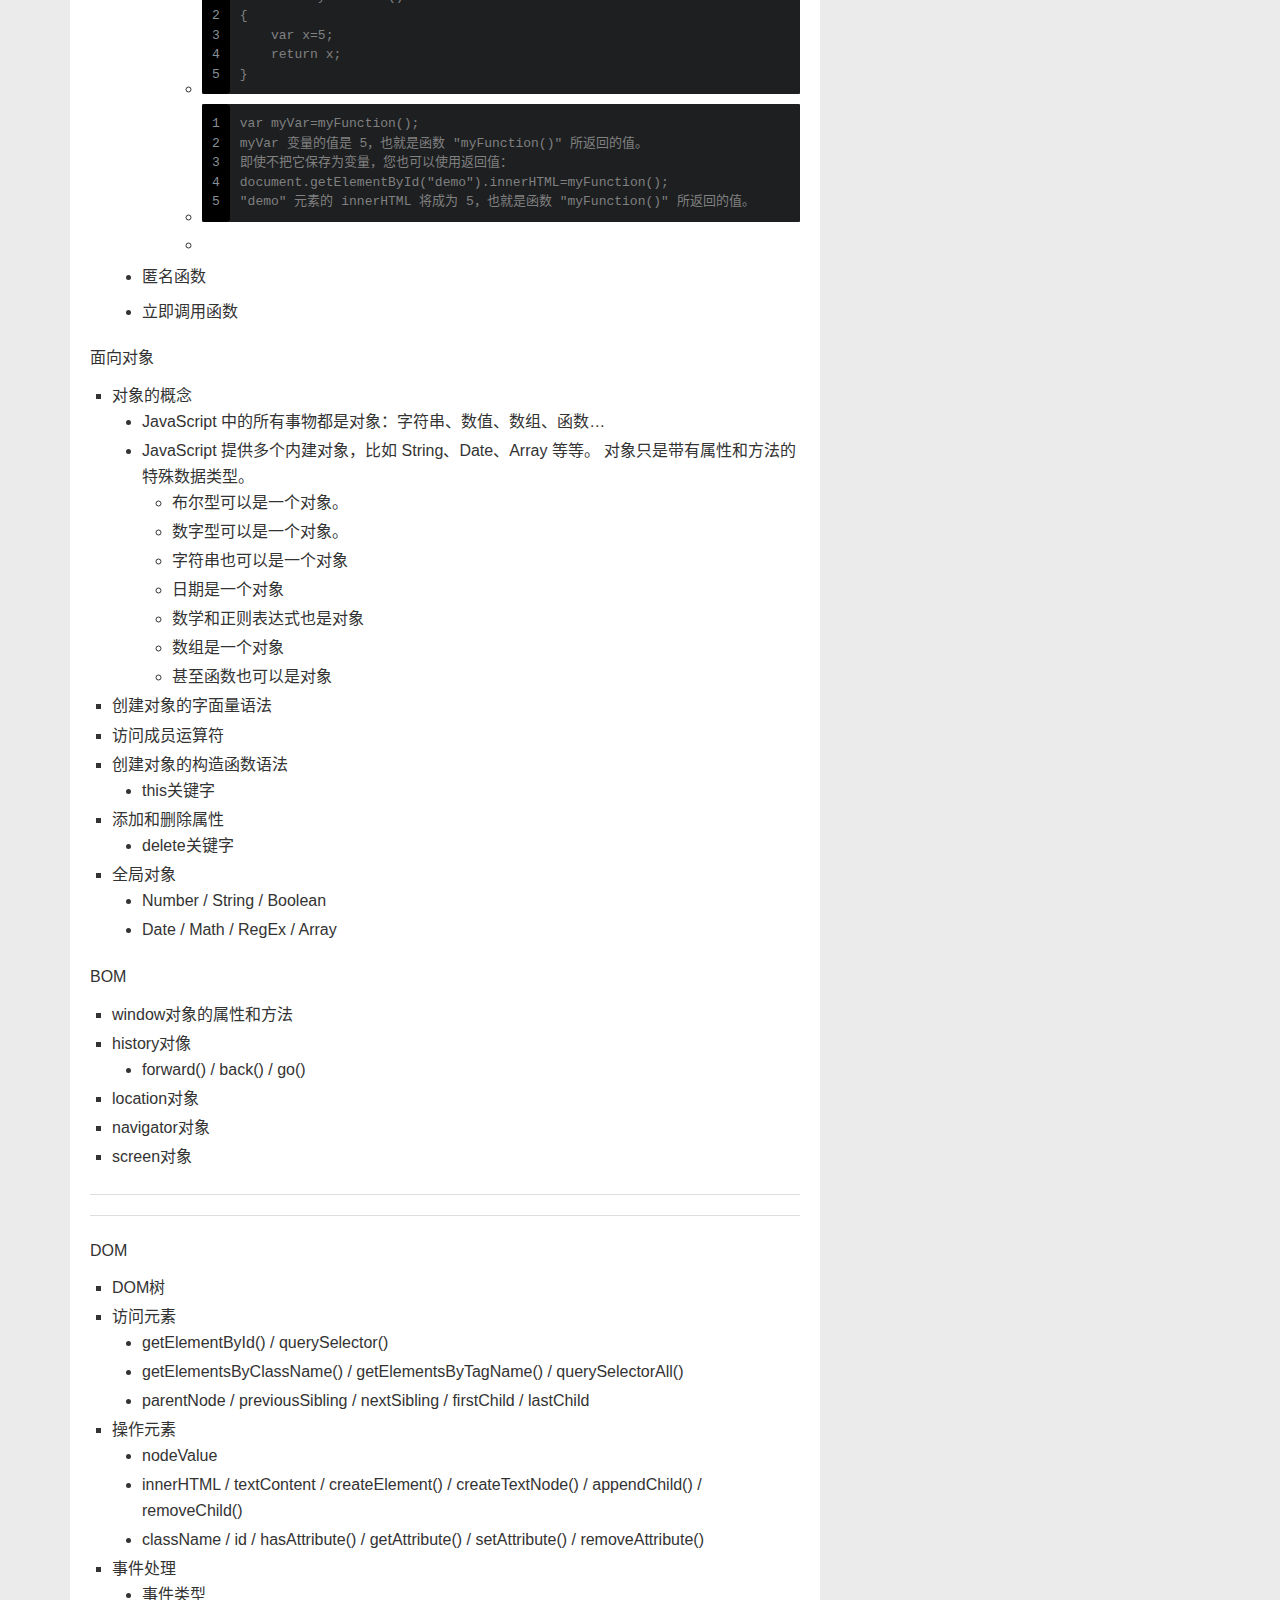
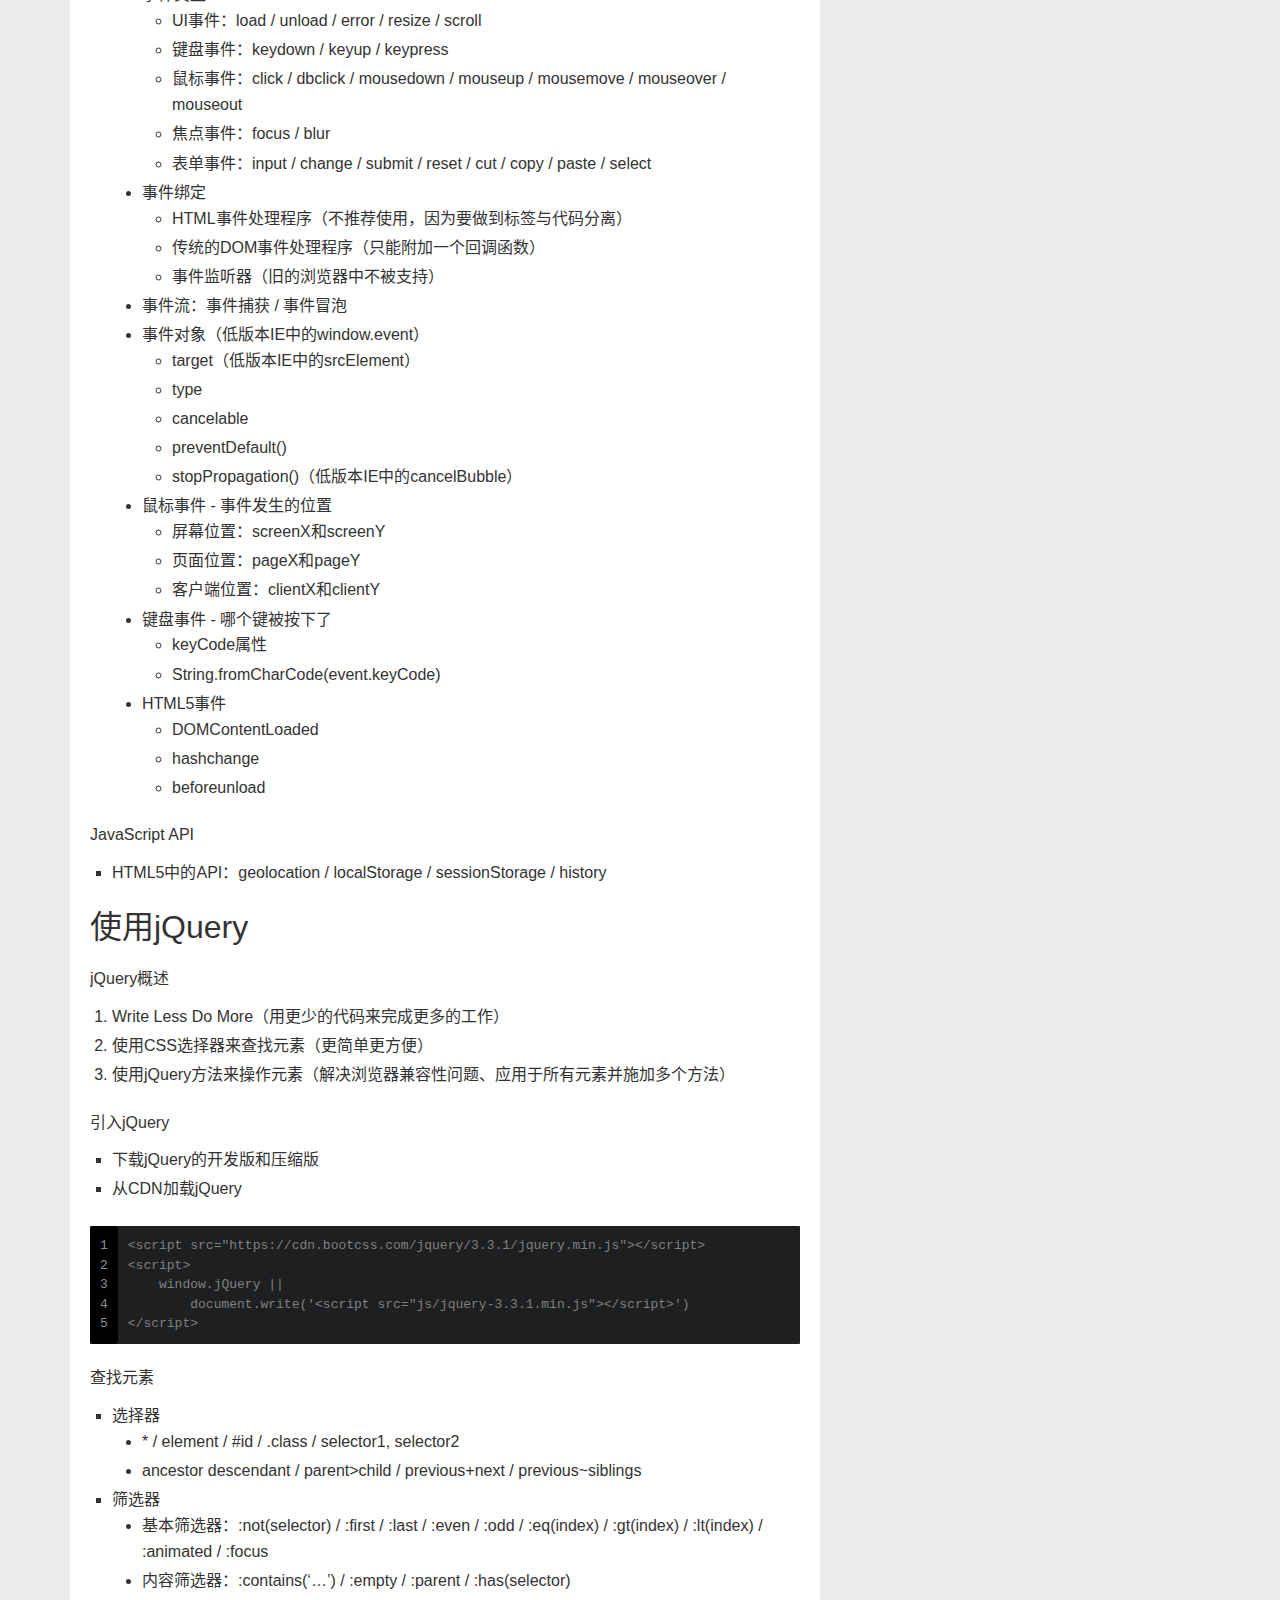
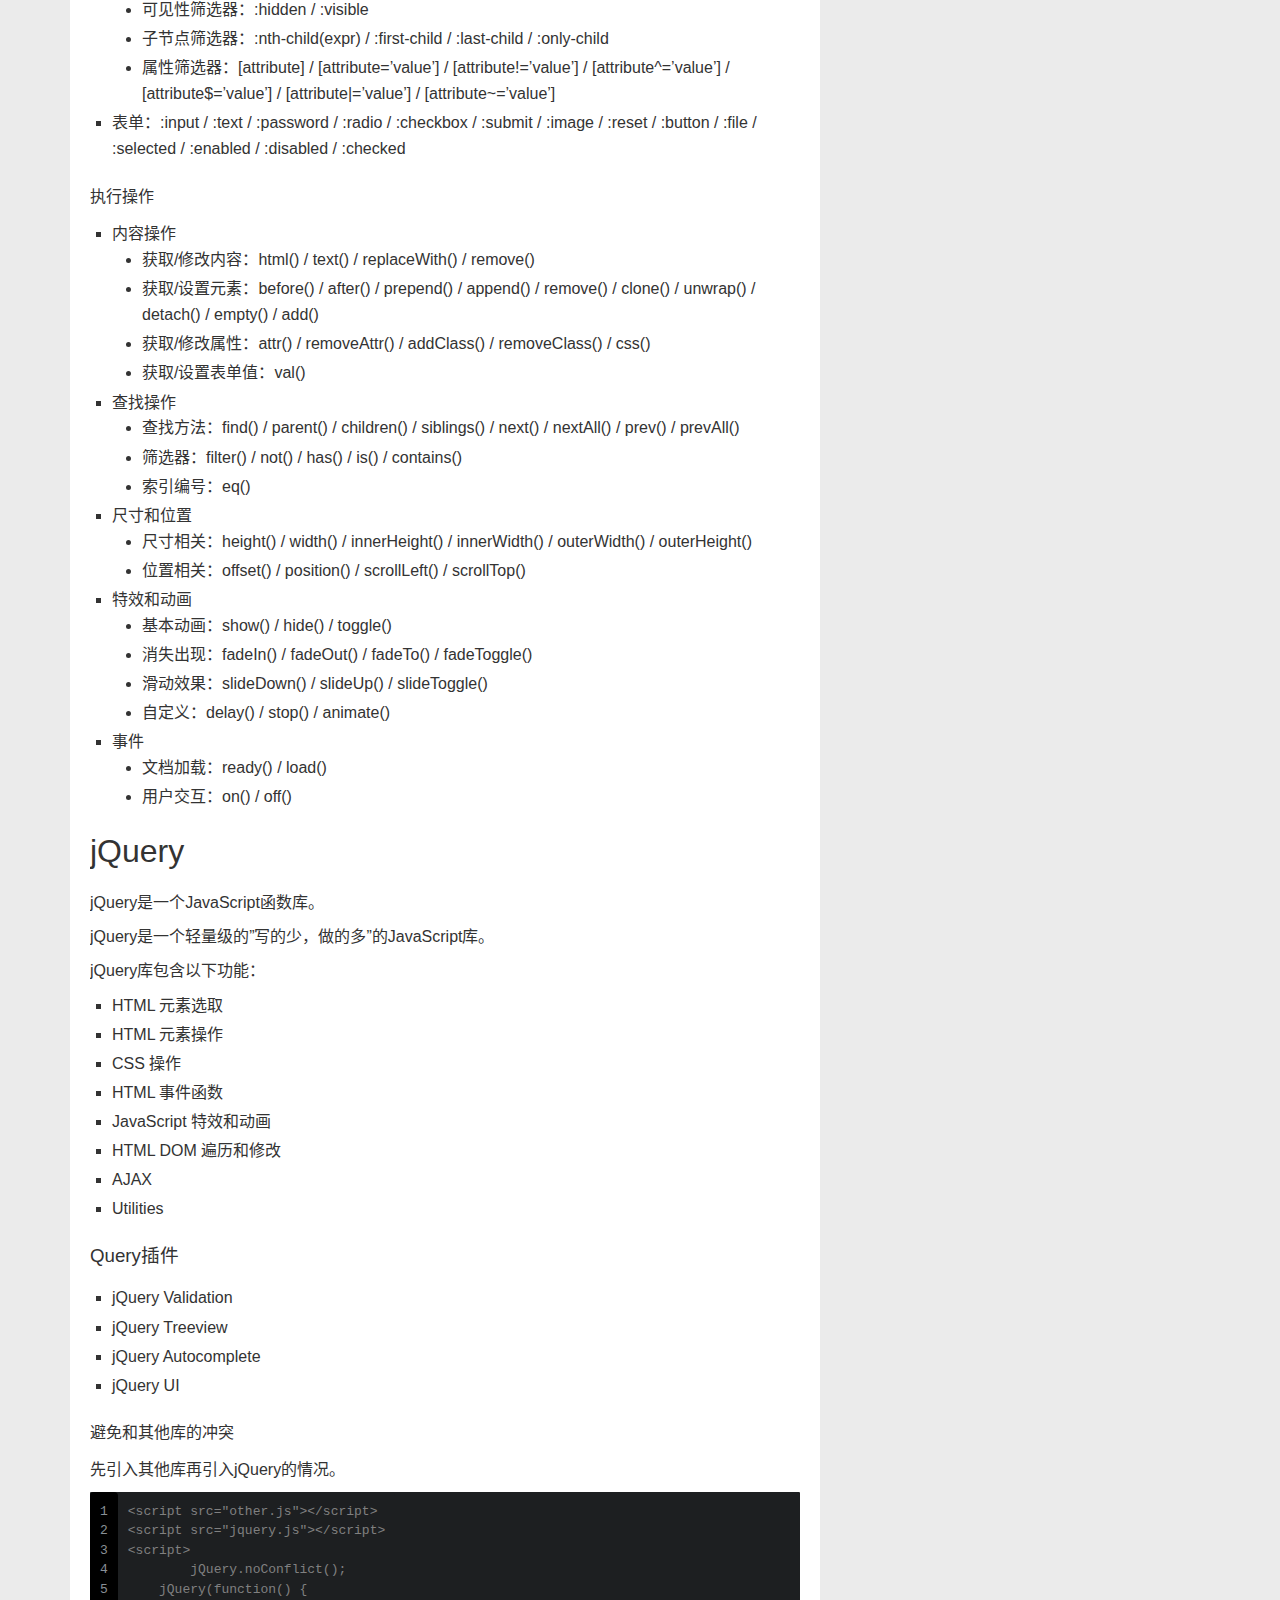
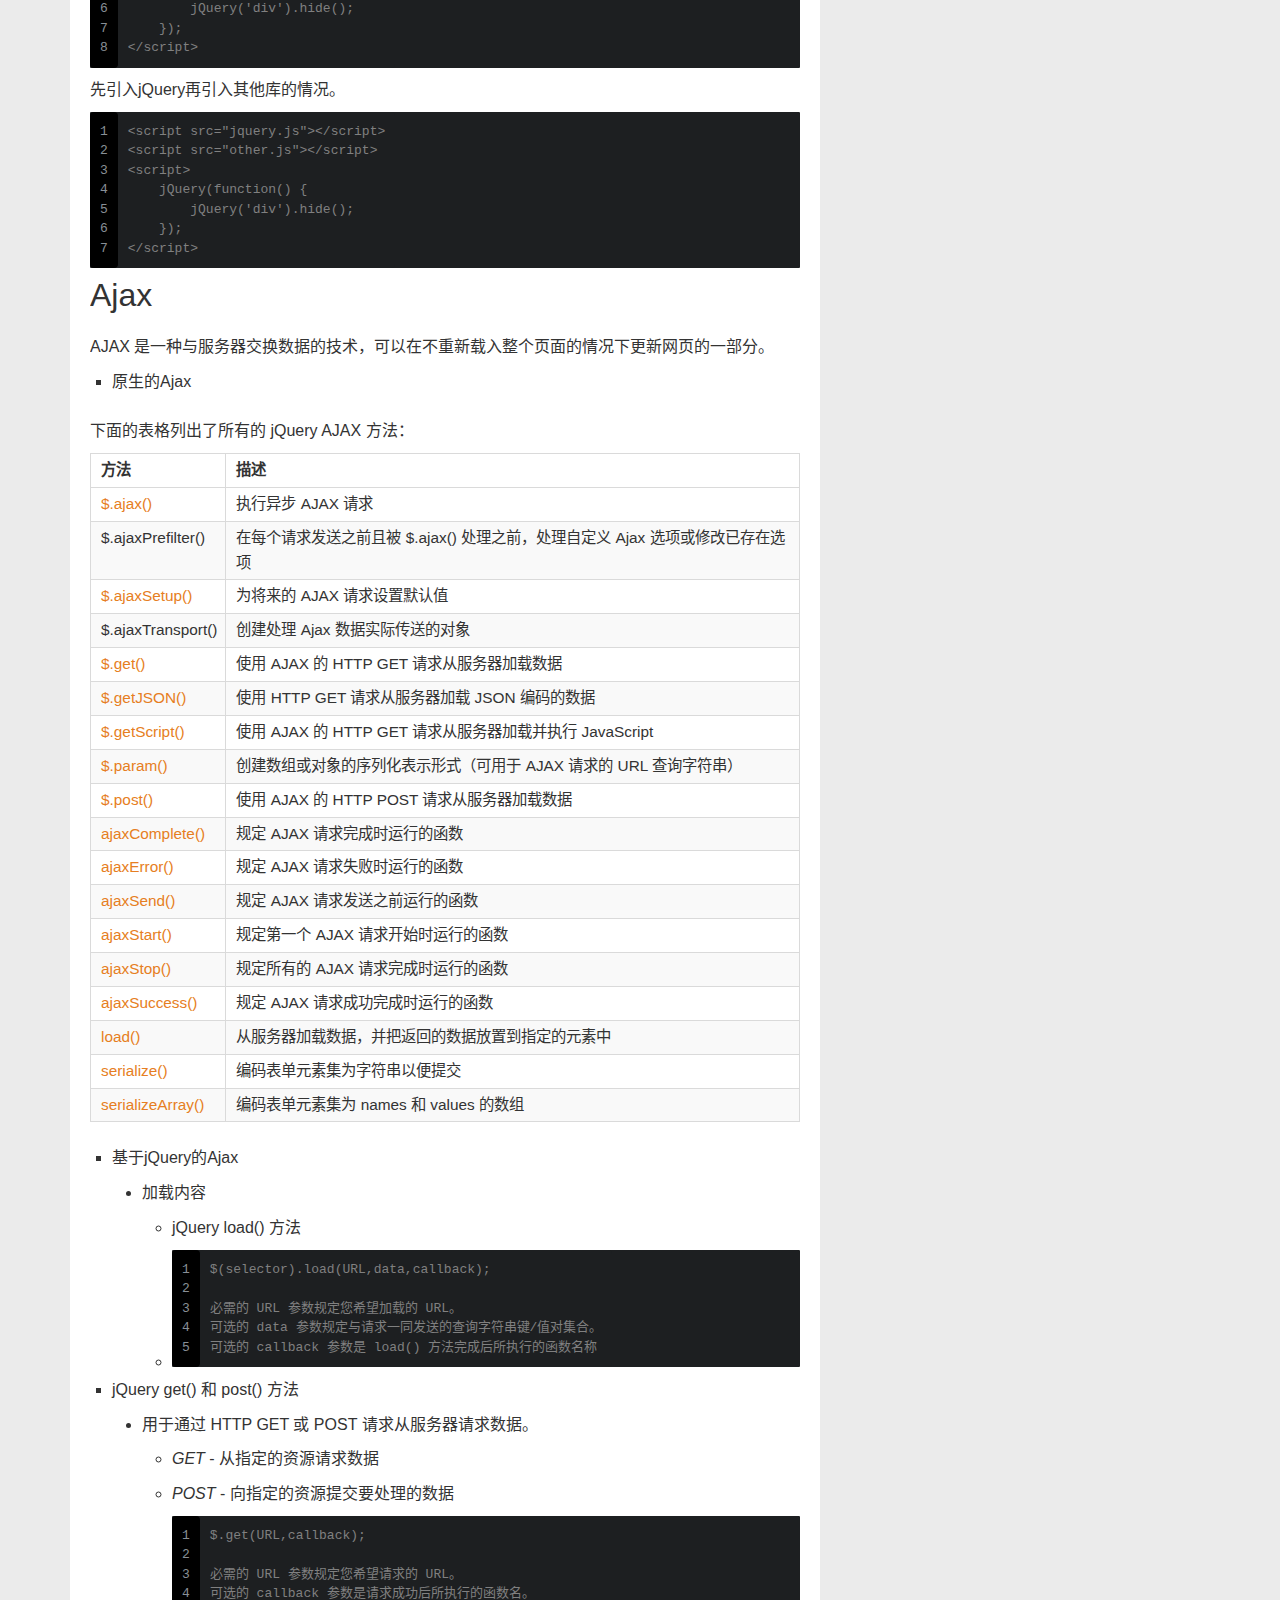
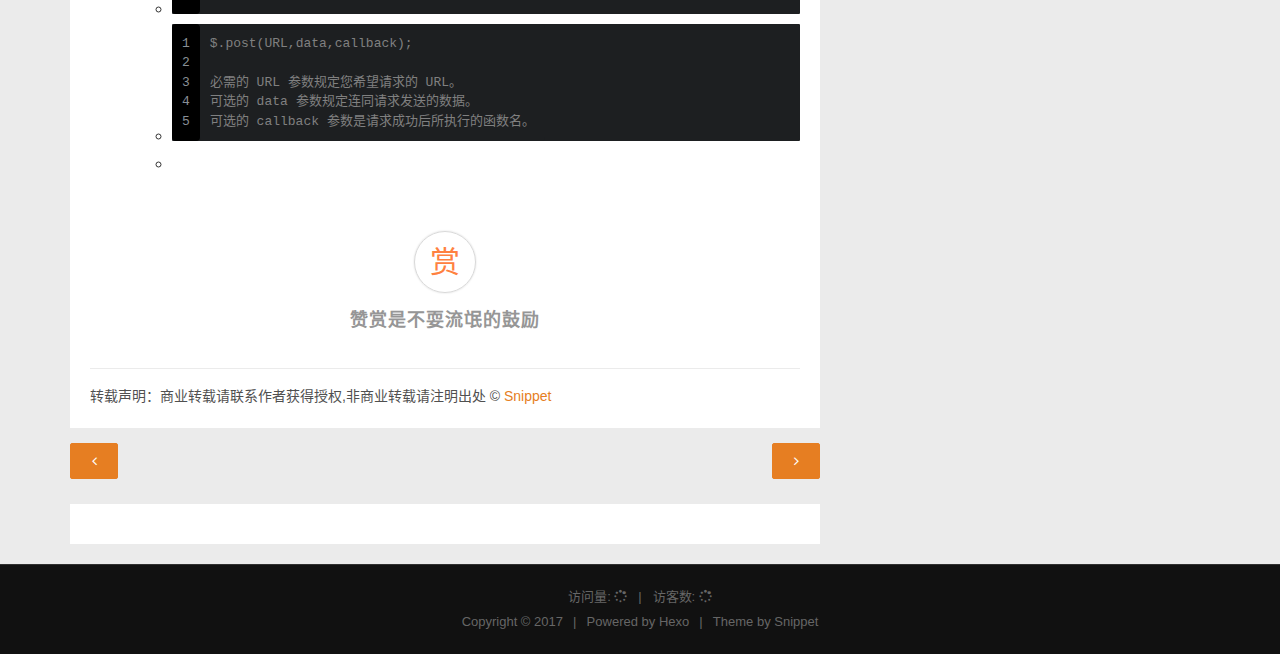
<file: 前端JavaScript/index.html>
<!DOCTYPE HTML>
<html lang="zh-CN">
<head><meta name="generator" content="Hexo 3.8.0">
    <!--Setting-->
    <meta charset="UTF-8">
    <meta name="viewport" content="width=device-width, user-scalable=no, initial-scale=1.0, maximum-scale=1.0, minimum-scale=1.0">
    <meta http-equiv="X-UA-Compatible" content="IE=Edge,chrome=1">
    <meta http-equiv="Cache-Control" content="no-siteapp">
    <meta http-equiv="Cache-Control" content="no-transform">
    <meta name="renderer" content="webkit|ie-comp|ie-stand">
    <meta name="apple-mobile-web-app-capable" content="冬夜将至！我的路好长！">
    <meta name="apple-mobile-web-app-status-bar-style" content="black">
    <meta name="format-detection" content="telephone=no,email=no,adress=no">
    <meta name="browsermode" content="application">
    <meta name="screen-orientation" content="portrait">
    <link rel="dns-prefetch" href="http://feng6738723.github.io">
    <!--SEO-->





<meta name="robots" content="all">
<meta name="google" content="all">
<meta name="googlebot" content="all">
<meta name="verify" content="all">
    <!--Title-->


<title>冬夜将至！我的路好长！</title>


    <link rel="alternate" href="/atom.xml" title="冬夜将至！我的路好长！" type="application/atom+xml">


    <link rel="icon" href="/favicon.ico">

    



<link rel="stylesheet" href="/css/bootstrap.min.css?rev=3.3.7">
<link rel="stylesheet" href="/css/font-awesome.min.css?rev=4.5.0">
<link rel="stylesheet" href="/css/style.css?rev=@@hash">




    
	<div class="hide">
		<script type="text/javascript">
			var cnzz_protocol = (("https:" == document.location.protocol) ? " https://" : " http://");document.write(unescape("%3Cspan class='cnzz_stat_icon_1263868967 hide' %3E%3Cscript%20src%3D%22https%3A%2F%2Fs95.cnzz.com%2Fz_stat.php%3Fweb_id%3D1272564536%22%3E%3C%2Fscript%3E%3C/span%3E%3Cscript src='" + cnzz_protocol + "s19.cnzz.com/z_stat.php%3Fid%3D1263868967%26show%3Dpic1' type='text/javascript'%3E%3C/script%3E"));
		</script>
	</div>






    

</head>

</html>
<!--[if lte IE 8]>
<style>
    html{ font-size: 1em }
</style>
<![endif]-->
<!--[if lte IE 9]>
<div style="ie">你使用的浏览器版本过低，为了你更好的阅读体验，请更新浏览器的版本或者使用其他现代浏览器，比如Chrome、Firefox、Safari等。</div>
<![endif]-->

<body>
    <header class="main-header" style="background-image:url(http://snippet.shenliyang.com/img/banner.jpg)">
    <div class="main-header-box">
        <a class="header-avatar" href="/" title="罗 林">
            <img src="/img/avatar.jpg" alt="logo头像" class="img-responsive center-block">
        </a>
        <div class="branding">
        	<!--<h2 class="text-hide">Snippet主题,从未如此简单有趣</h2>-->
            
                <h2> 凛冬将至！ </h2>
            
    	</div>
    </div>
</header>
    <nav class="main-navigation">
    <div class="container">
        <div class="row">
            <div class="col-sm-12">
                <div class="navbar-header"><span class="nav-toggle-button collapsed pull-right" data-toggle="collapse" data-target="#main-menu" id="mnav">
                    <span class="sr-only"></span>
                        <i class="fa fa-bars"></i>
                    </span>
                    <a class="navbar-brand" href="http://feng6738723.github.io">冬夜将至！我的路好长！</a>
                </div>
                <div class="collapse navbar-collapse" id="main-menu">
                    <ul class="menu">
                        
                            <li role="presentation" class="text-center">
                                <a href="/"><i class="fa "></i>首页</a>
                            </li>
                        
                            <li role="presentation" class="text-center">
                                <a href="/categories/爬虫/"><i class="fa "></i>爬虫</a>
                            </li>
                        
                            <li role="presentation" class="text-center">
                                <a href="/categories/后端/"><i class="fa "></i>后端</a>
                            </li>
                        
                            <li role="presentation" class="text-center">
                                <a href="/categories/工具/"><i class="fa "></i>工具</a>
                            </li>
                        
                            <li role="presentation" class="text-center">
                                <a href="/archives/"><i class="fa "></i>时间轴</a>
                            </li>
                        
                    </ul>
                </div>
            </div>
        </div>
    </div>
</nav>
    <section class="content-wrap">
        <div class="container">
            <div class="row">
                <main class="col-md-8 main-content m-post">
                    <p id="process"></p>
<article class="post">
    <div class="post-head">
        <h1 id="">
            
	            NO Title!
            
        </h1>
        <div class="post-meta">
    
    
    <span class="categories-meta fa-wrap">
        <i class="fa fa-folder-open-o"></i>
        <a href="/categories/ ">
             
        </a>
    </span>
    

    
    <span class="fa-wrap">
        <i class="fa fa-tags"></i>
        <span class="tags-meta">
            
                
            
        </span>
    </span>
    

    
        
        <span class="fa-wrap">
            <i class="fa fa-clock-o"></i>
            <span class="date-meta">2018/11/22</span>
        </span>
        
            <span class="fa-wrap">
                <i class="fa fa-eye"></i>
                <span id="busuanzi_value_page_pv"></span>
            </span>
        
    
</div>

            
            
    </div>
    
    <div class="post-body post-content">
        <h1 id="JavaScript控制行为操作"><a href="#JavaScript控制行为操作" class="headerlink" title="JavaScript控制行为操作"></a>JavaScript控制行为操作</h1><p>JavaScript 是 Web 的编程语言。所有现代的 HTML 页面都使用 JavaScript。</p>
<p>JavaScript web 开发人员必须学习的 3 门语言中的一门：</p>
<ol>
<li><strong>HTML</strong> 定义了网页的内容</li>
<li><strong>CSS</strong> 描述了网页的布局</li>
<li><strong>JavaScript</strong> 网页的行为</li>
</ol>
<h4 id="JavaScript基本语法"><a href="#JavaScript基本语法" class="headerlink" title="JavaScript基本语法"></a>JavaScript基本语法</h4><ul>
<li><p>语句</p>
<ul>
<li><p>JavaScript 语句是发给浏览器的命令。这些命令的作用是告诉浏览器要做的事情。</p>
</li>
<li><figure class="highlight plain"><table><tr><td class="gutter"><pre><span class="line">1</span><br></pre></td><td class="code"><pre><span class="line">document.getElementById(&quot;demo&quot;).innerHTML = &quot;你好 Dolly&quot;;</span><br></pre></td></tr></table></figure>
<p>分号 ;</p>
<ul>
<li>分号用于分隔 JavaScript 语句。通常我们在每条可执行的语句结尾添加分号</li>
</ul>
</li>
</ul>
<p>| 语句         | 描述                                                         |<br>| ———— | ———————————————————— |<br>| break        | 用于跳出循环。                                               |<br>| catch        | 语句块，在 try 语句块执行出错时执行 catch 语句块。           |<br>| continue     | 跳过循环中的一个迭代。                                       |<br>| do … while | 执行一个语句块，在条件语句为 true 时继续执行该语句块。       |<br>| for          | 在条件语句为 true 时，可以将代码块执行指定的次数。           |<br>| for … in   | 用于遍历数组或者对象的属性（对数组或者对象的属性进行循环操作）。 |<br>| function     | 定义一个函数                                                 |<br>| if … else  | 用于基于不同的条件来执行不同的动作。                         |<br>| return       | 退出函数                                                     |<br>| switch       | 用于基于不同的条件来执行不同的动作。                         |<br>| throw        | 抛出（生成）错误 。                                          |<br>| try          | 实现错误处理，与 catch 一同使用。                            |<br>| var          | 声明一个变量。                                               |<br>| while        | 当条件语句为 true 时，执行语句块。                           |</p>
</li>
<li><p>注释</p>
<ul>
<li>单行注释以 // 开头。 </li>
<li>多行注释以 /<em> 开始，以 </em>/ 结尾。 </li>
</ul>
</li>
</ul>
<ul>
<li><p>变量和数据类型      （变量是用于存储信息的”容器”）</p>
<ul>
<li><p>声明和赋值及命名规则      （使用 var 关键词来声明变量 ）</p>
<ul>
<li><p>变量必须以字母开头</p>
</li>
<li><p>变量也能以 $ 和 _ 符号开头（不过我们不推荐这么做）</p>
</li>
<li><p>变量名称对大小写敏感（y 和 Y 是不同的变量）</p>
</li>
<li><p>一条语句中声明很多变量。该语句以 var 开头，并使用逗号分隔变量即可 </p>
<ul>
<li><figure class="highlight plain"><table><tr><td class="gutter"><pre><span class="line">1</span><br><span class="line">2</span><br><span class="line">3</span><br><span class="line">4</span><br></pre></td><td class="code"><pre><span class="line">var lastname=&quot;Doe&quot;, age=30, job=&quot;carpenter&quot;;</span><br><span class="line"></span><br><span class="line">一条语句中声明的多个可以赋同一个值:</span><br><span class="line">var x,y,z=1;</span><br></pre></td></tr></table></figure>
</li>
</ul>
</li>
</ul>
</li>
<li><p>简单数据类型和复杂数据类型</p>
<ul>
<li>字符串（String）、数字(Number)、布尔(Boolean)、数组(Array)、对象(Object)、空（Null）、未定义（Undefined）。 </li>
</ul>
</li>
</ul>
</li>
<li><p>表达式和运算符   运算符 = 用于给 JavaScript 变量赋值。算术运算符 + 用于把值加起来。</p>
<p><strong>运算符 = 用于赋值。</strong></p>
<p><strong>运算符 + 用于加值。</strong></p>
<ul>
<li><p>赋值运算符</p>
<p>赋值运算符用于给 JavaScript 变量赋值。</p>
<p>给定 <strong>x=10</strong> 和 <strong>y=5</strong>，下面的表格解释了赋值运算符：</p>
</li>
</ul>
<p>| 运算符 | 例子 | 等同于 | 运算结果 |<br>| —— | —- | —— | ——– |<br>| =      | x=y  |        | x=5      |<br>| +=     | x+=y | x=x+y  | x=15     |<br>| -=     | x-=y | x=x-y  | x=5      |<br>| <em>=     | x</em>=y | x=x*y  | x=50     |<br>| /=     | x/=y | x=x/y  | x=2      |<br>| %=     | x%=y | x=x%y  | x=0      |</p>
<ul>
<li>算术运算符   y=5，下面的表格解释了这些算术运算符： </li>
</ul>
<p>| 运算符 | 描述         | 例子          | x 运算结果 | y 运算结果 |<br>| —— | ———— | ————- | ———- | ———- |<br>| +      | 加法         | x=y+2         | 7          | 5          |<br>| -      | 减法         | x=y-2         | 3          | 5          |<br>| <em>      | 乘法         | x=y</em>2         | 10         | 5          |<br>| /      | 除法         | x=y/2         | 2.5        | 5          |<br>| %      | 取模（余数） | x=y%2         | 1          | 5          |<br>| ++     | 自增         | x=++y   x=y++ | 6          | 6          |<br>|        |              | x=y++         | 5          | 6          |<br>| –     | 自减         | x=–y         | 4          | 4          |<br>|        |              | x=y–         | 5          | 4          |</p>
<ul>
<li><p>比较运算符</p>
<p>比较运算符在逻辑语句中使用，以测定变量或值是否相等。</p>
<p>x=5，下面的表格解释了比较运算符：</p>
</li>
</ul>
<p>| 运算符 | 描述                                               | 比较    | 返回值  |<br>| —— | ————————————————– | ——- | ——- |<br>| ==     | 等于                                               | x==8    | <em>false</em> |<br>|        |                                                    | x==5    | <em>true</em>  |<br>| ===    | 绝对等于（值和类型均相等）                         | x===”5” | <em>false</em> |<br>|        |                                                    | x===5   | <em>true</em>  |<br>| !=     | 不等于                                             | x!=8    | <em>true</em>  |<br>| !==    | 不绝对等于（值和类型有一个不相等，或两个都不相等） | x!==”5” | <em>true</em>  |<br>|        |                                                    | x!==5   | <em>false</em> |<br>| &gt;      | 大于                                               | x&gt;8     | <em>false</em> |<br>| &lt;      | 小于                                               | x&lt;8     | <em>true</em>  |</p>
<p>| &gt;=   | 大于或等于 | x&gt;=8 | <em>false |<br>| —- | ———- | —- | —— |<br>| &lt;=   | 小于或等于 | x&lt;=8 | </em>true  |</p>
<ul>
<li><p>逻辑运算符</p>
<p>逻辑运算符用于测定变量或值之间的逻辑。</p>
<p>给定 x=6 以及 y=3，下表解释了逻辑运算符：</p>
</li>
</ul>
<p>| 运算符 | 描述 | 例子                      |<br>| —— | —- | ————————- |<br>| &amp;&amp;     | and  | (x &lt; 10 &amp;&amp; y &gt; 1) 为 true |<br>| ||   | or   | (x==5 || y==5) 为 false |<br>| !      | not  | !(x==y) 为 true           |</p>
</li>
<li><p>分支结构</p>
<ul>
<li>if…else…</li>
<li>switch…case…default…</li>
</ul>
</li>
<li><p>循环结构</p>
<ul>
<li>for循环</li>
<li>while循环</li>
<li>do…while循环</li>
</ul>
</li>
<li><p>数组</p>
<ul>
<li><p>创建数组</p>
<ul>
<li><p>下面的代码创建名为 cars 的数组： </p>
</li>
<li><figure class="highlight plain"><table><tr><td class="gutter"><pre><span class="line">1</span><br><span class="line">2</span><br><span class="line">3</span><br><span class="line">4</span><br><span class="line">5</span><br><span class="line">6</span><br><span class="line">7</span><br><span class="line">8</span><br><span class="line">9</span><br><span class="line">10</span><br></pre></td><td class="code"><pre><span class="line">1.常规方式: var cars=new Array();</span><br><span class="line">        cars[0]=&quot;Saab&quot;;</span><br><span class="line">        cars[1]=&quot;Volvo&quot;;</span><br><span class="line">        cars[2]=&quot;BMW&quot;;</span><br><span class="line"></span><br><span class="line">2.简洁方式: (condensed array):</span><br><span class="line">	   var cars=new Array(&quot;Saab&quot;,&quot;Volvo&quot;,&quot;BMW&quot;);</span><br><span class="line">	   </span><br><span class="line">3: 字面: (literal array):</span><br><span class="line">		var cars=[&quot;Saab&quot;,&quot;Volvo&quot;,&quot;BMW&quot;];</span><br></pre></td></tr></table></figure>
</li>
</ul>
</li>
<li><p>操作数组中的元素  </p>
</li>
<li><p>通过指定数组名以及索引号码，你可以访问某个特定的元素。 </p>
<ul>
<li><figure class="highlight plain"><table><tr><td class="gutter"><pre><span class="line">1</span><br><span class="line">2</span><br><span class="line">3</span><br><span class="line">4</span><br><span class="line">5</span><br></pre></td><td class="code"><pre><span class="line">以下实例可以访问myCars数组的第一个值：</span><br><span class="line">var name=myCars[0];</span><br><span class="line"></span><br><span class="line">以下实例修改了数组 myCars 的第一个元素:</span><br><span class="line">myCars[0]=&quot;Opel&quot;;</span><br></pre></td></tr></table></figure>
</li>
</ul>
</li>
</ul>
</li>
<li><p>函数</p>
<ul>
<li><p>声明函数</p>
<ul>
<li><p>函数就是包裹在花括号中的代码块，前面使用了关键词 function： </p>
<ul>
<li><figure class="highlight plain"><table><tr><td class="gutter"><pre><span class="line">1</span><br><span class="line">2</span><br><span class="line">3</span><br><span class="line">4</span><br></pre></td><td class="code"><pre><span class="line">function functionname()</span><br><span class="line">&#123;</span><br><span class="line">执行代码</span><br><span class="line">&#125;</span><br></pre></td></tr></table></figure>
</li>
<li><p>可以在某事件发生时直接调用函数（比如当用户点击按钮时），并且可由 JavaScript 在任何位置进行调用。 </p>
</li>
<li><p>JavaScript 对大小写敏感。关键词 function 必须是小写的，并且必须以与函数名称相同的大小写来调用函数。 </p>
</li>
<li><p><strong>当您声明函数时，请把参数作为变量来声明</strong>： </p>
</li>
<li><figure class="highlight plain"><table><tr><td class="gutter"><pre><span class="line">1</span><br><span class="line">2</span><br><span class="line">3</span><br><span class="line">4</span><br></pre></td><td class="code"><pre><span class="line">function myFunction(var1,var2)</span><br><span class="line">&#123;</span><br><span class="line">代码</span><br><span class="line">&#125;</span><br></pre></td></tr></table></figure>
</li>
</ul>
</li>
</ul>
</li>
<li><p>调用函数及参数</p>
<ul>
<li><p>在调用函数时，您可以向其传递值，这些值被称为参数。</p>
</li>
<li><p>这些参数可以在函数中使用。</p>
</li>
<li><p>您可以发送任意多的参数，由逗号 (,) 分隔：</p>
<ul>
<li><figure class="highlight plain"><table><tr><td class="gutter"><pre><span class="line">1</span><br></pre></td><td class="code"><pre><span class="line">myFunction(argument1,argument2)</span><br></pre></td></tr></table></figure>
<p><strong>变量和参数必须以一致的顺序出现。第一个变量就是第一个被传递的参数的给定的值，以此类推。 </strong></p>
</li>
</ul>
</li>
</ul>
</li>
<li><p>返回值</p>
<ul>
<li><p>有时，我们会希望函数将值返回调用它的地方。</p>
<p>通过使用 return 语句就可以实现。</p>
<p>在使用 return 语句时，函数会停止执行，并返回指定的值。</p>
<ul>
<li><figure class="highlight plain"><table><tr><td class="gutter"><pre><span class="line">1</span><br><span class="line">2</span><br><span class="line">3</span><br><span class="line">4</span><br><span class="line">5</span><br></pre></td><td class="code"><pre><span class="line">function myFunction()</span><br><span class="line">&#123;</span><br><span class="line">    var x=5;</span><br><span class="line">    return x;</span><br><span class="line">&#125;</span><br></pre></td></tr></table></figure>
</li>
<li><figure class="highlight plain"><table><tr><td class="gutter"><pre><span class="line">1</span><br><span class="line">2</span><br><span class="line">3</span><br><span class="line">4</span><br><span class="line">5</span><br></pre></td><td class="code"><pre><span class="line">var myVar=myFunction();</span><br><span class="line">myVar 变量的值是 5，也就是函数 &quot;myFunction()&quot; 所返回的值。</span><br><span class="line">即使不把它保存为变量，您也可以使用返回值：</span><br><span class="line">document.getElementById(&quot;demo&quot;).innerHTML=myFunction();</span><br><span class="line">&quot;demo&quot; 元素的 innerHTML 将成为 5，也就是函数 &quot;myFunction()&quot; 所返回的值。</span><br></pre></td></tr></table></figure>
</li>
<li></li>
</ul>
</li>
</ul>
</li>
<li><p>匿名函数</p>
</li>
<li><p>立即调用函数</p>
</li>
</ul>
</li>
</ul>
<h4 id="面向对象"><a href="#面向对象" class="headerlink" title="面向对象"></a>面向对象</h4><ul>
<li>对象的概念<ul>
<li>JavaScript 中的所有事物都是对象：字符串、数值、数组、函数… </li>
<li>JavaScript 提供多个内建对象，比如 String、Date、Array 等等。 对象只是带有属性和方法的特殊数据类型。<ul>
<li>布尔型可以是一个对象。</li>
<li>数字型可以是一个对象。</li>
<li>字符串也可以是一个对象</li>
<li>日期是一个对象</li>
<li>数学和正则表达式也是对象</li>
<li>数组是一个对象</li>
<li>甚至函数也可以是对象</li>
</ul>
</li>
</ul>
</li>
<li>创建对象的字面量语法</li>
<li>访问成员运算符</li>
<li>创建对象的构造函数语法<ul>
<li>this关键字</li>
</ul>
</li>
<li>添加和删除属性<ul>
<li>delete关键字</li>
</ul>
</li>
<li>全局对象<ul>
<li>Number / String / Boolean</li>
<li>Date / Math / RegEx / Array</li>
</ul>
</li>
</ul>
<h4 id="BOM"><a href="#BOM" class="headerlink" title="BOM"></a>BOM</h4><ul>
<li>window对象的属性和方法</li>
<li>history对像<ul>
<li>forward() / back() / go()</li>
</ul>
</li>
<li>location对象</li>
<li>navigator对象</li>
<li>screen对象</li>
</ul>
<hr>
<hr>
<h4 id="DOM"><a href="#DOM" class="headerlink" title="DOM"></a>DOM</h4><ul>
<li>DOM树</li>
<li>访问元素<ul>
<li>getElementById() / querySelector()</li>
<li>getElementsByClassName() / getElementsByTagName() / querySelectorAll()</li>
<li>parentNode / previousSibling / nextSibling / firstChild / lastChild</li>
</ul>
</li>
<li>操作元素<ul>
<li>nodeValue</li>
<li>innerHTML / textContent / createElement() / createTextNode() / appendChild() / removeChild()</li>
<li>className / id / hasAttribute() / getAttribute() / setAttribute() / removeAttribute()</li>
</ul>
</li>
<li>事件处理<ul>
<li>事件类型<ul>
<li>UI事件：load / unload / error / resize / scroll</li>
<li>键盘事件：keydown / keyup / keypress</li>
<li>鼠标事件：click / dbclick / mousedown / mouseup / mousemove / mouseover / mouseout</li>
<li>焦点事件：focus / blur</li>
<li>表单事件：input / change / submit / reset / cut / copy / paste / select</li>
</ul>
</li>
<li>事件绑定<ul>
<li>HTML事件处理程序（不推荐使用，因为要做到标签与代码分离）</li>
<li>传统的DOM事件处理程序（只能附加一个回调函数）</li>
<li>事件监听器（旧的浏览器中不被支持）</li>
</ul>
</li>
<li>事件流：事件捕获 / 事件冒泡</li>
<li>事件对象（低版本IE中的window.event）<ul>
<li>target（低版本IE中的srcElement）</li>
<li>type</li>
<li>cancelable</li>
<li>preventDefault()</li>
<li>stopPropagation()（低版本IE中的cancelBubble）</li>
</ul>
</li>
<li>鼠标事件 - 事件发生的位置<ul>
<li>屏幕位置：screenX和screenY</li>
<li>页面位置：pageX和pageY</li>
<li>客户端位置：clientX和clientY</li>
</ul>
</li>
<li>键盘事件 - 哪个键被按下了<ul>
<li>keyCode属性</li>
<li>String.fromCharCode(event.keyCode)</li>
</ul>
</li>
<li>HTML5事件<ul>
<li>DOMContentLoaded</li>
<li>hashchange</li>
<li>beforeunload</li>
</ul>
</li>
</ul>
</li>
</ul>
<h4 id="JavaScript-API"><a href="#JavaScript-API" class="headerlink" title="JavaScript API"></a>JavaScript API</h4><ul>
<li>HTML5中的API：geolocation / localStorage / sessionStorage / history</li>
</ul>
<h1 id="使用jQuery"><a href="#使用jQuery" class="headerlink" title="使用jQuery"></a>使用jQuery</h1><h4 id="jQuery概述"><a href="#jQuery概述" class="headerlink" title="jQuery概述"></a>jQuery概述</h4><ol>
<li>Write Less Do More（用更少的代码来完成更多的工作）</li>
<li>使用CSS选择器来查找元素（更简单更方便）</li>
<li>使用jQuery方法来操作元素（解决浏览器兼容性问题、应用于所有元素并施加多个方法）</li>
</ol>
<h4 id="引入jQuery"><a href="#引入jQuery" class="headerlink" title="引入jQuery"></a>引入jQuery</h4><ul>
<li>下载jQuery的开发版和压缩版</li>
<li>从CDN加载jQuery</li>
</ul>
<figure class="highlight plain"><table><tr><td class="gutter"><pre><span class="line">1</span><br><span class="line">2</span><br><span class="line">3</span><br><span class="line">4</span><br><span class="line">5</span><br></pre></td><td class="code"><pre><span class="line">&lt;script src=&quot;https://cdn.bootcss.com/jquery/3.3.1/jquery.min.js&quot;&gt;&lt;/script&gt;</span><br><span class="line">&lt;script&gt;</span><br><span class="line">    window.jQuery || </span><br><span class="line">        document.write(&apos;&lt;script src=&quot;js/jquery-3.3.1.min.js&quot;&gt;&lt;/script&gt;&apos;)</span><br><span class="line">&lt;/script&gt;</span><br></pre></td></tr></table></figure>
<h4 id="查找元素"><a href="#查找元素" class="headerlink" title="查找元素"></a>查找元素</h4><ul>
<li>选择器<ul>
<li>* / element / #id / .class / selector1, selector2</li>
<li>ancestor descendant / parent&gt;child / previous+next / previous~siblings</li>
</ul>
</li>
<li>筛选器<ul>
<li>基本筛选器：:not(selector) / :first / :last / :even / :odd / :eq(index) / :gt(index) / :lt(index) / :animated / :focus</li>
<li>内容筛选器：:contains(‘…’) / :empty / :parent / :has(selector)</li>
<li>可见性筛选器：:hidden / :visible</li>
<li>子节点筛选器：:nth-child(expr) / :first-child / :last-child / :only-child</li>
<li>属性筛选器：[attribute] / [attribute=’value’] / [attribute!=’value’] / [attribute^=’value’] / [attribute$=’value’] / [attribute|=’value’] / [attribute~=’value’]</li>
</ul>
</li>
<li>表单：:input / :text / :password / :radio / :checkbox / :submit / :image / :reset / :button / :file / :selected / :enabled / :disabled / :checked</li>
</ul>
<h4 id="执行操作"><a href="#执行操作" class="headerlink" title="执行操作"></a>执行操作</h4><ul>
<li>内容操作<ul>
<li>获取/修改内容：html() / text() / replaceWith() / remove()</li>
<li>获取/设置元素：before() / after() / prepend() / append() / remove() / clone() / unwrap() / detach() / empty() / add()</li>
<li>获取/修改属性：attr() / removeAttr() / addClass() / removeClass() / css()</li>
<li>获取/设置表单值：val()</li>
</ul>
</li>
<li>查找操作<ul>
<li>查找方法：find() / parent() / children() / siblings() / next() / nextAll() / prev() / prevAll()</li>
<li>筛选器：filter() / not() / has() / is() / contains()</li>
<li>索引编号：eq()</li>
</ul>
</li>
<li>尺寸和位置<ul>
<li>尺寸相关：height() / width() / innerHeight() / innerWidth() / outerWidth() / outerHeight()</li>
<li>位置相关：offset() / position() / scrollLeft() / scrollTop()</li>
</ul>
</li>
<li>特效和动画<ul>
<li>基本动画：show() / hide() / toggle()</li>
<li>消失出现：fadeIn() / fadeOut() / fadeTo() / fadeToggle()</li>
<li>滑动效果：slideDown() / slideUp() / slideToggle()</li>
<li>自定义：delay() / stop() / animate()</li>
</ul>
</li>
<li>事件<ul>
<li>文档加载：ready() / load()</li>
<li>用户交互：on() / off()</li>
</ul>
</li>
</ul>
<h1 id="jQuery"><a href="#jQuery" class="headerlink" title="jQuery"></a>jQuery</h1><p>jQuery是一个JavaScript函数库。</p>
<p>jQuery是一个轻量级的”写的少，做的多”的JavaScript库。</p>
<p>jQuery库包含以下功能：</p>
<ul>
<li>HTML 元素选取</li>
<li>HTML 元素操作</li>
<li>CSS 操作</li>
<li>HTML 事件函数</li>
<li>JavaScript 特效和动画</li>
<li>HTML DOM 遍历和修改</li>
<li>AJAX</li>
<li>Utilities</li>
</ul>
<h3 id="Query插件"><a href="#Query插件" class="headerlink" title="Query插件"></a>Query插件</h3><ul>
<li>jQuery Validation</li>
<li>jQuery Treeview</li>
<li>jQuery Autocomplete</li>
<li>jQuery UI</li>
</ul>
<h4 id="避免和其他库的冲突"><a href="#避免和其他库的冲突" class="headerlink" title="避免和其他库的冲突"></a>避免和其他库的冲突</h4><p>先引入其他库再引入jQuery的情况。 </p>
<figure class="highlight plain"><table><tr><td class="gutter"><pre><span class="line">1</span><br><span class="line">2</span><br><span class="line">3</span><br><span class="line">4</span><br><span class="line">5</span><br><span class="line">6</span><br><span class="line">7</span><br><span class="line">8</span><br></pre></td><td class="code"><pre><span class="line">&lt;script src=&quot;other.js&quot;&gt;&lt;/script&gt;</span><br><span class="line">&lt;script src=&quot;jquery.js&quot;&gt;&lt;/script&gt;</span><br><span class="line">&lt;script&gt;</span><br><span class="line">	jQuery.noConflict();</span><br><span class="line">    jQuery(function() &#123;</span><br><span class="line">        jQuery(&apos;div&apos;).hide();</span><br><span class="line">    &#125;);</span><br><span class="line">&lt;/script&gt;</span><br></pre></td></tr></table></figure>
<p>先引入jQuery再引入其他库的情况。 </p>
<figure class="highlight plain"><table><tr><td class="gutter"><pre><span class="line">1</span><br><span class="line">2</span><br><span class="line">3</span><br><span class="line">4</span><br><span class="line">5</span><br><span class="line">6</span><br><span class="line">7</span><br></pre></td><td class="code"><pre><span class="line">&lt;script src=&quot;jquery.js&quot;&gt;&lt;/script&gt;</span><br><span class="line">&lt;script src=&quot;other.js&quot;&gt;&lt;/script&gt;</span><br><span class="line">&lt;script&gt;</span><br><span class="line">    jQuery(function() &#123;</span><br><span class="line">        jQuery(&apos;div&apos;).hide();</span><br><span class="line">    &#125;);</span><br><span class="line">&lt;/script&gt;</span><br></pre></td></tr></table></figure>
<h1 id="Ajax"><a href="#Ajax" class="headerlink" title="Ajax"></a>Ajax</h1><p>AJAX 是一种与服务器交换数据的技术，可以在不重新载入整个页面的情况下更新网页的一部分。 </p>
<ul>
<li>原生的Ajax</li>
</ul>
<p>下面的表格列出了所有的 jQuery AJAX 方法：</p>
<table>
<thead>
<tr>
<th>方法</th>
<th>描述</th>
</tr>
</thead>
<tbody>
<tr>
<td><a href="http://www.runoob.com/jquery/ajax-ajax.html" target="_blank" rel="noopener">$.ajax()</a></td>
<td>执行异步 AJAX 请求</td>
</tr>
<tr>
<td>$.ajaxPrefilter()</td>
<td>在每个请求发送之前且被 $.ajax() 处理之前，处理自定义 Ajax 选项或修改已存在选项</td>
</tr>
<tr>
<td><a href="http://www.runoob.com/jquery/ajax-ajaxsetup.html" target="_blank" rel="noopener">$.ajaxSetup()</a></td>
<td>为将来的 AJAX 请求设置默认值</td>
</tr>
<tr>
<td>$.ajaxTransport()</td>
<td>创建处理 Ajax 数据实际传送的对象</td>
</tr>
<tr>
<td><a href="http://www.runoob.com/jquery/ajax-get.html" target="_blank" rel="noopener">$.get()</a></td>
<td>使用 AJAX 的 HTTP GET 请求从服务器加载数据</td>
</tr>
<tr>
<td><a href="http://www.runoob.com/jquery/ajax-getjson.html" target="_blank" rel="noopener">$.getJSON()</a></td>
<td>使用 HTTP GET 请求从服务器加载 JSON 编码的数据</td>
</tr>
<tr>
<td><a href="http://www.runoob.com/jquery/ajax-getscript.html" target="_blank" rel="noopener">$.getScript()</a></td>
<td>使用 AJAX 的 HTTP GET 请求从服务器加载并执行 JavaScript</td>
</tr>
<tr>
<td><a href="http://www.runoob.com/jquery/ajax-param.html" target="_blank" rel="noopener">$.param()</a></td>
<td>创建数组或对象的序列化表示形式（可用于 AJAX 请求的 URL 查询字符串）</td>
</tr>
<tr>
<td><a href="http://www.runoob.com/jquery/ajax-post.html" target="_blank" rel="noopener">$.post()</a></td>
<td>使用 AJAX 的 HTTP POST 请求从服务器加载数据</td>
</tr>
<tr>
<td><a href="http://www.runoob.com/jquery/ajax-ajaxcomplete.html" target="_blank" rel="noopener">ajaxComplete()</a></td>
<td>规定 AJAX 请求完成时运行的函数</td>
</tr>
<tr>
<td><a href="http://www.runoob.com/jquery/ajax-ajaxerror.html" target="_blank" rel="noopener">ajaxError()</a></td>
<td>规定 AJAX 请求失败时运行的函数</td>
</tr>
<tr>
<td><a href="http://www.runoob.com/jquery/ajax-ajaxsend.html" target="_blank" rel="noopener">ajaxSend()</a></td>
<td>规定 AJAX 请求发送之前运行的函数</td>
</tr>
<tr>
<td><a href="http://www.runoob.com/jquery/ajax-ajaxstart.html" target="_blank" rel="noopener">ajaxStart()</a></td>
<td>规定第一个 AJAX 请求开始时运行的函数</td>
</tr>
<tr>
<td><a href="http://www.runoob.com/jquery/ajax-ajaxstop.html" target="_blank" rel="noopener">ajaxStop()</a></td>
<td>规定所有的 AJAX 请求完成时运行的函数</td>
</tr>
<tr>
<td><a href="http://www.runoob.com/jquery/ajax-ajaxsuccess.html" target="_blank" rel="noopener">ajaxSuccess()</a></td>
<td>规定 AJAX 请求成功完成时运行的函数</td>
</tr>
<tr>
<td><a href="http://www.runoob.com/jquery/ajax-load.html" target="_blank" rel="noopener">load()</a></td>
<td>从服务器加载数据，并把返回的数据放置到指定的元素中</td>
</tr>
<tr>
<td><a href="http://www.runoob.com/jquery/ajax-serialize.html" target="_blank" rel="noopener">serialize()</a></td>
<td>编码表单元素集为字符串以便提交</td>
</tr>
<tr>
<td><a href="http://www.runoob.com/jquery/ajax-serializearray.html" target="_blank" rel="noopener">serializeArray()</a></td>
<td>编码表单元素集为 names 和 values 的数组</td>
</tr>
</tbody>
</table>
<ul>
<li><p>基于jQuery的Ajax</p>
<ul>
<li><p>加载内容</p>
<ul>
<li><p>jQuery load() 方法</p>
</li>
<li><figure class="highlight plain"><table><tr><td class="gutter"><pre><span class="line">1</span><br><span class="line">2</span><br><span class="line">3</span><br><span class="line">4</span><br><span class="line">5</span><br></pre></td><td class="code"><pre><span class="line">$(selector).load(URL,data,callback);</span><br><span class="line"></span><br><span class="line">必需的 URL 参数规定您希望加载的 URL。</span><br><span class="line">可选的 data 参数规定与请求一同发送的查询字符串键/值对集合。</span><br><span class="line">可选的 callback 参数是 load() 方法完成后所执行的函数名称</span><br></pre></td></tr></table></figure>
</li>
</ul>
</li>
</ul>
</li>
<li><p>jQuery get() 和 post() 方法 </p>
<ul>
<li><p>用于通过 HTTP GET 或 POST 请求从服务器请求数据。 </p>
<ul>
<li><p><em>GET</em> - 从指定的资源请求数据</p>
</li>
<li><p><em>POST</em> - 向指定的资源提交要处理的数据</p>
</li>
<li><figure class="highlight plain"><table><tr><td class="gutter"><pre><span class="line">1</span><br><span class="line">2</span><br><span class="line">3</span><br><span class="line">4</span><br></pre></td><td class="code"><pre><span class="line">$.get(URL,callback);</span><br><span class="line"></span><br><span class="line">必需的 URL 参数规定您希望请求的 URL。</span><br><span class="line">可选的 callback 参数是请求成功后所执行的函数名。</span><br></pre></td></tr></table></figure>
</li>
<li><figure class="highlight plain"><table><tr><td class="gutter"><pre><span class="line">1</span><br><span class="line">2</span><br><span class="line">3</span><br><span class="line">4</span><br><span class="line">5</span><br></pre></td><td class="code"><pre><span class="line">$.post(URL,data,callback);</span><br><span class="line"></span><br><span class="line">必需的 URL 参数规定您希望请求的 URL。</span><br><span class="line">可选的 data 参数规定连同请求发送的数据。</span><br><span class="line">可选的 callback 参数是请求成功后所执行的函数名。</span><br></pre></td></tr></table></figure>
</li>
<li></li>
</ul>
</li>
</ul>
</li>
</ul>

    </div>
    
        <div class="reward">
    <div class="reward-wrap">赏
        <div class="reward-box">
            
            
                <span class="reward-type">
                    <img class="wechat" src="../img/reward-wepay.jpg"><b>微信打赏</b>
                </span>
            
        </div>
    </div>
    <p class="reward-tip">赞赏是不耍流氓的鼓励</p>
</div>


    
    <div class="post-footer">
        <div>
            
                转载声明：商业转载请联系作者获得授权,非商业转载请注明出处 © <a href="" target="_blank">Snippet</a>
            
        </div>
        <div>
            
        </div>
    </div>
</article>

<div class="article-nav prev-next-wrap clearfix">
    
        <a href="/前端HTML/" class="pre-post btn btn-default" title="">
            <i class="fa fa-angle-left fa-fw"></i><span class="hidden-lg">上一篇</span>
            <span class="hidden-xs"></span>
        </a>
    
    
        <a href="/前端 CSS/" class="next-post btn btn-default" title="">
            <span class="hidden-lg">下一篇</span>
            <span class="hidden-xs"></span><i class="fa fa-angle-right fa-fw"></i>
        </a>
    
</div>


    <div id="comments">
        
    
    <div id="vcomments" class="valine"></div>
    <script src="//cdn1.lncld.net/static/js/3.0.4/av-min.js"></script>
<script src="/assets/valine.min.js"></script>

    <script>
        new Valine({
            av: AV,
            el: '#vcomments',
            appId: '',
            appKey: '',
            placeholder: '看我这么乖，不说点什么吗？',
            notify: false,
            verify: false,
            avatar: 'gg',
            meta: 'nick,mail'.split(','),
            pageSize: '10',
            path: window.location.pathname,
            lang: 'zh-CN'.toLowerCase()
        })
    </script>


    </div>





                </main>
                
                    <aside id="article-toc" role="navigation" class="col-md-4">
    <div class="widget">
        <h3 class="title">文章目录</h3>
        
            <ol class="toc"><li class="toc-item toc-level-1"><a class="toc-link" href="#JavaScript控制行为操作"><span class="toc-text">JavaScript控制行为操作</span></a><ol class="toc-child"><li class="toc-item toc-level-4"><a class="toc-link" href="#JavaScript基本语法"><span class="toc-text">JavaScript基本语法</span></a></li><li class="toc-item toc-level-4"><a class="toc-link" href="#面向对象"><span class="toc-text">面向对象</span></a></li><li class="toc-item toc-level-4"><a class="toc-link" href="#BOM"><span class="toc-text">BOM</span></a></li><li class="toc-item toc-level-4"><a class="toc-link" href="#DOM"><span class="toc-text">DOM</span></a></li><li class="toc-item toc-level-4"><a class="toc-link" href="#JavaScript-API"><span class="toc-text">JavaScript API</span></a></li></ol></li></ol><li class="toc-item toc-level-1"><a class="toc-link" href="#使用jQuery"><span class="toc-text">使用jQuery</span></a><ol class="toc-child"><li class="toc-item toc-level-4"><a class="toc-link" href="#jQuery概述"><span class="toc-text">jQuery概述</span></a></li><li class="toc-item toc-level-4"><a class="toc-link" href="#引入jQuery"><span class="toc-text">引入jQuery</span></a></li><li class="toc-item toc-level-4"><a class="toc-link" href="#查找元素"><span class="toc-text">查找元素</span></a></li><li class="toc-item toc-level-4"><a class="toc-link" href="#执行操作"><span class="toc-text">执行操作</span></a></li></ol></li><li class="toc-item toc-level-1"><a class="toc-link" href="#jQuery"><span class="toc-text">jQuery</span></a><ol class="toc-child"><li class="toc-item toc-level-3"><a class="toc-link" href="#Query插件"><span class="toc-text">Query插件</span></a><ol class="toc-child"><li class="toc-item toc-level-4"><a class="toc-link" href="#避免和其他库的冲突"><span class="toc-text">避免和其他库的冲突</span></a></li></ol></li></ol></li><li class="toc-item toc-level-1"><a class="toc-link" href="#Ajax"><span class="toc-text">Ajax</span></a></li>
        
    </div>
</aside>

                
            </div>
        </div>
    </section>
    <footer class="main-footer">
    <div class="container">
        <div class="row">
        </div>
    </div>
</footer>

<a id="back-to-top" class="icon-btn hide">
	<i class="fa fa-chevron-up"></i>
</a>




    <div class="copyright">
    <div class="container">
        <div class="row">
            <div class="col-sm-12">
                <div class="busuanzi">
    
        访问量:
        <strong id="busuanzi_value_site_pv">
            <i class="fa fa-spinner fa-spin"></i>
        </strong>
        &nbsp; | &nbsp;
        访客数:
        <strong id="busuanzi_value_site_uv">
            <i class="fa fa-spinner fa-spin"></i>
        </strong>
    
</div>

            </div>
            <div class="col-sm-12">
                <span>Copyright &copy; 2017
                </span> |
                <span>
                    Powered by <a href="//hexo.io" class="copyright-links" target="_blank" rel="nofollow">Hexo</a>
                </span> |
                <span>
                    Theme by <a href="//github.com/shenliyang/hexo-theme-snippet.git" class="copyright-links" target="_blank" rel="nofollow">Snippet</a>
                </span>
            </div>
        </div>
    </div>
</div>






    <script async src="//busuanzi.ibruce.info/busuanzi/2.3/busuanzi.pure.mini.js"></script>


<script src="/js/app.js?rev=@@hash"></script>

</body>
</html>
</file>
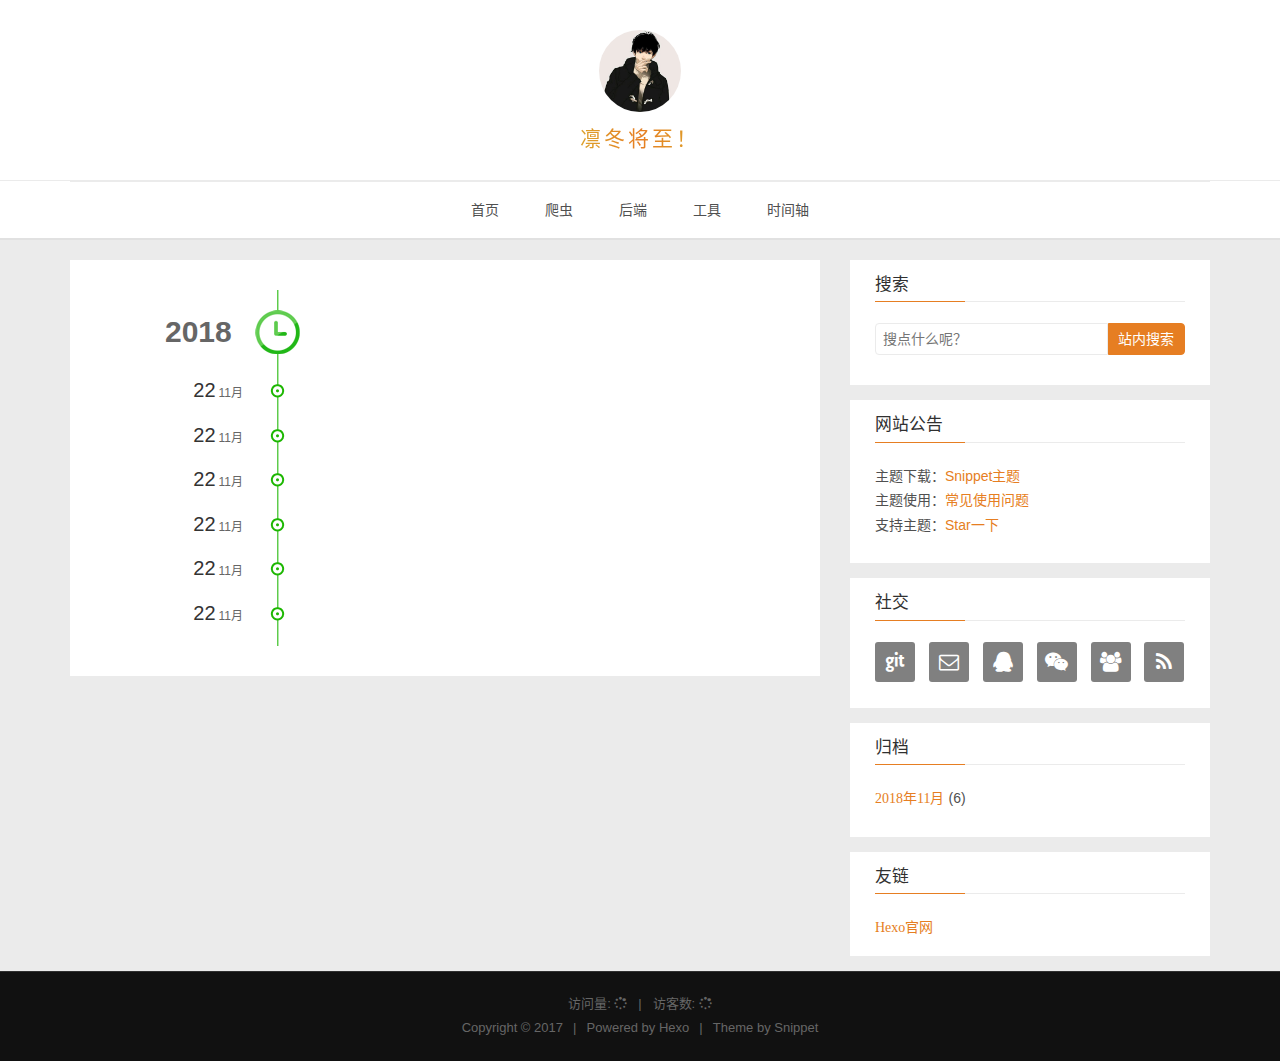
<file: archives/2018/index.html>
<!DOCTYPE HTML>
<html lang="zh-CN">
<head><meta name="generator" content="Hexo 3.8.0">
    <!--Setting-->
    <meta charset="UTF-8">
    <meta name="viewport" content="width=device-width, user-scalable=no, initial-scale=1.0, maximum-scale=1.0, minimum-scale=1.0">
    <meta http-equiv="X-UA-Compatible" content="IE=Edge,chrome=1">
    <meta http-equiv="Cache-Control" content="no-siteapp">
    <meta http-equiv="Cache-Control" content="no-transform">
    <meta name="renderer" content="webkit|ie-comp|ie-stand">
    <meta name="apple-mobile-web-app-capable" content="冬夜将至！我的路好长！">
    <meta name="apple-mobile-web-app-status-bar-style" content="black">
    <meta name="format-detection" content="telephone=no,email=no,adress=no">
    <meta name="browsermode" content="application">
    <meta name="screen-orientation" content="portrait">
    <link rel="dns-prefetch" href="http://feng6738723.github.io">
    <!--SEO-->





<meta name="robots" content="all">
<meta name="google" content="all">
<meta name="googlebot" content="all">
<meta name="verify" content="all">
    <!--Title-->


<title>归档：2018 | 冬夜将至！我的路好长！</title>


    <link rel="alternate" href="/atom.xml" title="冬夜将至！我的路好长！" type="application/atom+xml">


    <link rel="icon" href="/favicon.ico">

    



<link rel="stylesheet" href="/css/bootstrap.min.css?rev=3.3.7">
<link rel="stylesheet" href="/css/font-awesome.min.css?rev=4.5.0">
<link rel="stylesheet" href="/css/style.css?rev=@@hash">




    
	<div class="hide">
		<script type="text/javascript">
			var cnzz_protocol = (("https:" == document.location.protocol) ? " https://" : " http://");document.write(unescape("%3Cspan class='cnzz_stat_icon_1263868967 hide' %3E%3Cscript%20src%3D%22https%3A%2F%2Fs95.cnzz.com%2Fz_stat.php%3Fweb_id%3D1272564536%22%3E%3C%2Fscript%3E%3C/span%3E%3Cscript src='" + cnzz_protocol + "s19.cnzz.com/z_stat.php%3Fid%3D1263868967%26show%3Dpic1' type='text/javascript'%3E%3C/script%3E"));
		</script>
	</div>






    

</head>

</html>
<!--[if lte IE 8]>
<style>
    html{ font-size: 1em }
</style>
<![endif]-->
<!--[if lte IE 9]>
<div style="ie">你使用的浏览器版本过低，为了你更好的阅读体验，请更新浏览器的版本或者使用其他现代浏览器，比如Chrome、Firefox、Safari等。</div>
<![endif]-->

<body>
    <header class="main-header" style="background-image:url(http://snippet.shenliyang.com/img/banner.jpg)">
    <div class="main-header-box">
        <a class="header-avatar" href="/" title="罗 林">
            <img src="/img/avatar.jpg" alt="logo头像" class="img-responsive center-block">
        </a>
        <div class="branding">
        	<!--<h2 class="text-hide">Snippet主题,从未如此简单有趣</h2>-->
            
                <h2> 凛冬将至！ </h2>
            
    	</div>
    </div>
</header>
    <nav class="main-navigation">
    <div class="container">
        <div class="row">
            <div class="col-sm-12">
                <div class="navbar-header"><span class="nav-toggle-button collapsed pull-right" data-toggle="collapse" data-target="#main-menu" id="mnav">
                    <span class="sr-only"></span>
                        <i class="fa fa-bars"></i>
                    </span>
                    <a class="navbar-brand" href="http://feng6738723.github.io">冬夜将至！我的路好长！</a>
                </div>
                <div class="collapse navbar-collapse" id="main-menu">
                    <ul class="menu">
                        
                            <li role="presentation" class="text-center">
                                <a href="/"><i class="fa "></i>首页</a>
                            </li>
                        
                            <li role="presentation" class="text-center">
                                <a href="/categories/爬虫/"><i class="fa "></i>爬虫</a>
                            </li>
                        
                            <li role="presentation" class="text-center">
                                <a href="/categories/后端/"><i class="fa "></i>后端</a>
                            </li>
                        
                            <li role="presentation" class="text-center">
                                <a href="/categories/工具/"><i class="fa "></i>工具</a>
                            </li>
                        
                            <li role="presentation" class="text-center">
                                <a href="/archives/"><i class="fa "></i>时间轴</a>
                            </li>
                        
                    </ul>
                </div>
            </div>
        </div>
    </div>
</nav>
    <section class="content-wrap">
        <div class="container">
            <div class="row">
                <main class="col-md-8 main-content ">
                    <div id="main">
     <div class="timebox">
          <div class="timeline">
              <ul>
                
                
                    
                    
                        
                            
                            <h2>2018</h2>
                        
                        
                          <li>
                        
                            <h3>
                              22<span>11月</span>
                            </h3>
                            <a href="/前端HTML/" title="" target="_blank"></a>
                        </li>
                    
                
                    
                    
                        
                        
                          <li>
                        
                            <h3>
                              22<span>11月</span>
                            </h3>
                            <a href="/前端JavaScript/" title="" target="_blank"></a>
                        </li>
                    
                
                    
                    
                        
                        
                          <li>
                        
                            <h3>
                              22<span>11月</span>
                            </h3>
                            <a href="/前端 CSS/" title="" target="_blank"></a>
                        </li>
                    
                
                    
                    
                        
                        
                          <li>
                        
                            <h3>
                              22<span>11月</span>
                            </h3>
                            <a href="/Python装饰器/" title="" target="_blank"></a>
                        </li>
                    
                
                    
                    
                        
                        
                          <li>
                        
                            <h3>
                              22<span>11月</span>
                            </h3>
                            <a href="/MySQL基础进阶/" title="" target="_blank"></a>
                        </li>
                    
                
                    
                    
                        
                        
                          <li>
                        
                            <h3>
                              22<span>11月</span>
                            </h3>
                            <a href="/MySQL基础/" title="" target="_blank"></a>
                        </li>
                    
                
              </ul>
          </div>
    </div>
</div>



                </main>
                
                    
    <aside class="col-md-4 sidebar">
        
        
    <div class="widget">
        <h3 class="title">搜索</h3>
        <div id="search-form">
            <div id="result-mask" class="hide"></div>
            <div class="search-area">
                
                    <input id="search-key" type="search" autocomplete="off" placeholder="搜点什么呢？">
                    <button type="button" class="search-form-submit" id="search-local">站内搜索</button>
                
                
            </div>
            <div id="result-wrap" class="hide">
                <div id="search-result"></div>
            </div>
            <div class="hide">
                <template id="search-tpl">
                    <div class="item">
                        <a href="/{path}" title="{title}">
                            <div class="title">{title}</div>
                            <div class="content">{content}</div>
                        </a>
                    </div>
                </template>
            </div>
        </div>
    </div>

        
        
    <div class="widget">
        <h3 class="title">网站公告</h3>
        <div class="notification">
            <p>
    主题下载：<a href="https://github.com/shenliyang/hexo-theme-snippet" title="fork me" target="_blank">Snippet主题</a> <br>
    主题使用：<a href="https://github.com/shenliyang/hexo-theme-snippet/blob/master/README.md#常见问题" title="" target="_blank">常见使用问题</a> <br>
    支持主题：<a href="https://github.com/shenliyang/hexo-theme-snippet/stargazers">Star一下</a>
</p>
        </div>
    </div>

        
        
    <div class="widget">
      <h3 class="title">社交</h3> 
        <div class="content social">
            
	            <a href="//github.com/feng6738723" rel="external nofollow" title="Github" target="_blank">
			    	<i class="git fa fa-git"></i>
			    </a>
            
	            <a href="http://mail.feng6738723@163.com" rel="external nofollow" title="邮箱" target="_blank">
			    	<i class="envelope-o fa fa-envelope-o"></i>
			    </a>
            
	            <a href="/" rel="external nofollow" title="联系QQ" target="_blank">
			    	<i class="qq fa fa-qq"></i>
			    </a>
            
	            <a href="/" rel="external nofollow" title="微信" target="_blank">
			    	<i class="weixin fa fa-weixin"></i>
			    </a>
            
	            <a href="/" rel="external nofollow" title="QQ群" target="_blank">
			    	<i class="users fa fa-users"></i>
			    </a>
            
	            <a href="/atom.xml" rel="external nofollow" title="RSS" target="_blank">
			    	<i class="feed fa fa-feed"></i>
			    </a>
            
        </div>
    </div>


        
        

        
        
    <div class="widget">
        <h3 class="title">归档</h3>
        <ul class="archive-list"><li class="archive-list-item"><a class="archive-list-link" href="/archives/2018/11/"><i class="fa" aria-hidden="true">2018年11月</i></a><span class="archive-list-count">6</span></li></ul>
    </div>


        
        

        
        
    <div class="widget">
        <h3 class="title">友链</h3>
        <div class="content friends-link">
        
            <a href="https://hexo.io/zh-cn/" class="fa" target="_blank">Hexo官网</a>
        
        </div>
    </div>


        
    </aside>

                
            </div>
        </div>
    </section>
    <footer class="main-footer">
    <div class="container">
        <div class="row">
        </div>
    </div>
</footer>

<a id="back-to-top" class="icon-btn hide">
	<i class="fa fa-chevron-up"></i>
</a>




    <div class="copyright">
    <div class="container">
        <div class="row">
            <div class="col-sm-12">
                <div class="busuanzi">
    
        访问量:
        <strong id="busuanzi_value_site_pv">
            <i class="fa fa-spinner fa-spin"></i>
        </strong>
        &nbsp; | &nbsp;
        访客数:
        <strong id="busuanzi_value_site_uv">
            <i class="fa fa-spinner fa-spin"></i>
        </strong>
    
</div>

            </div>
            <div class="col-sm-12">
                <span>Copyright &copy; 2017
                </span> |
                <span>
                    Powered by <a href="//hexo.io" class="copyright-links" target="_blank" rel="nofollow">Hexo</a>
                </span> |
                <span>
                    Theme by <a href="//github.com/shenliyang/hexo-theme-snippet.git" class="copyright-links" target="_blank" rel="nofollow">Snippet</a>
                </span>
            </div>
        </div>
    </div>
</div>


	<script src="/js/search.js?rev=@@hash"></script>





    <script async src="//busuanzi.ibruce.info/busuanzi/2.3/busuanzi.pure.mini.js"></script>


<script src="/js/app.js?rev=@@hash"></script>

</body>
</html>
</file>
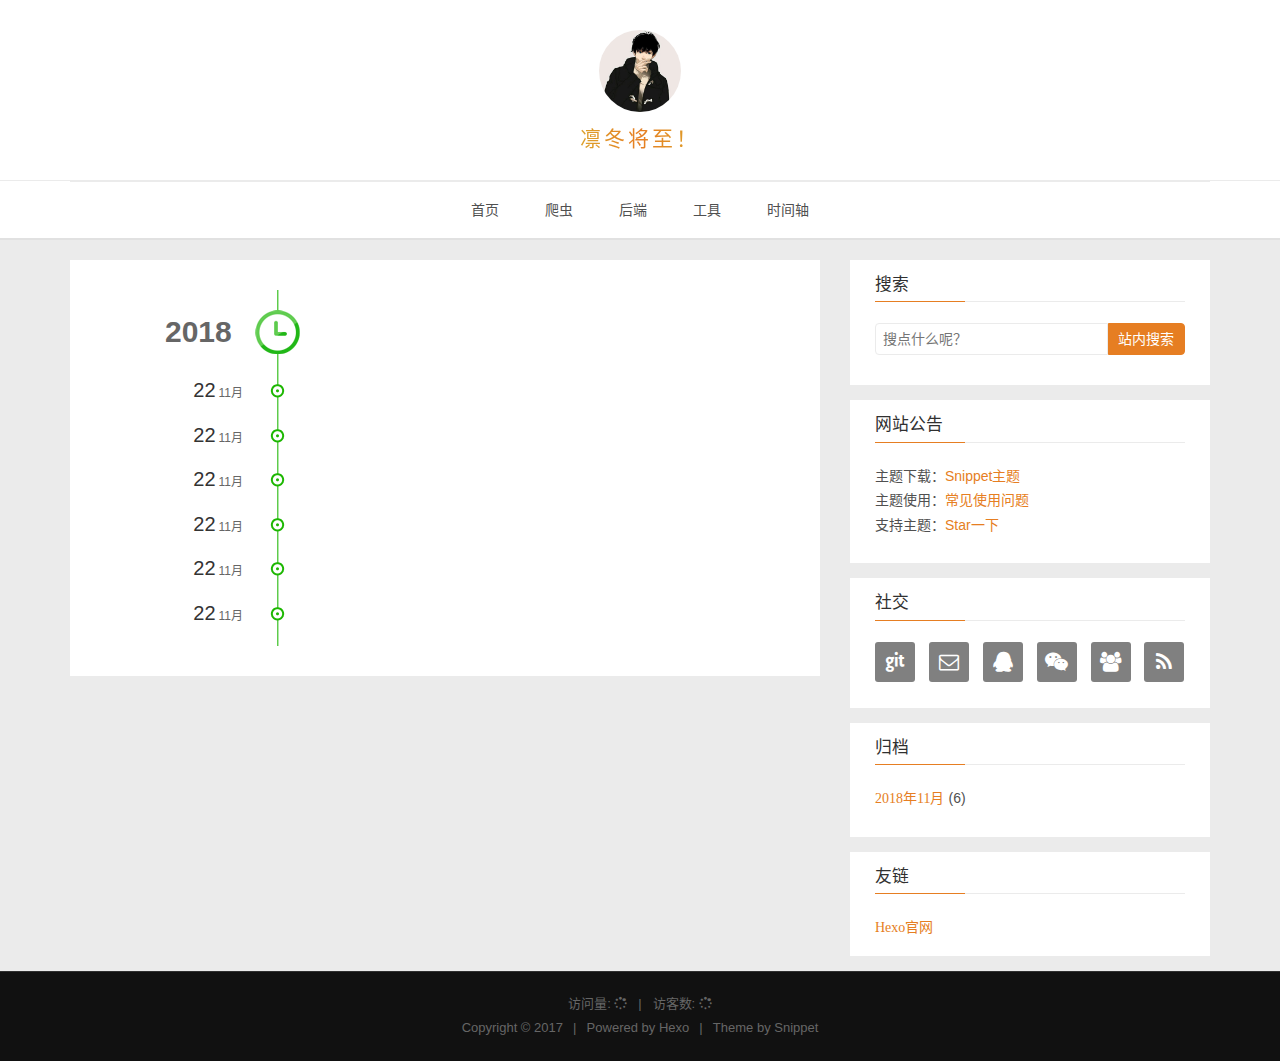
<file: archives/2018/11/index.html>
<!DOCTYPE HTML>
<html lang="zh-CN">
<head><meta name="generator" content="Hexo 3.8.0">
    <!--Setting-->
    <meta charset="UTF-8">
    <meta name="viewport" content="width=device-width, user-scalable=no, initial-scale=1.0, maximum-scale=1.0, minimum-scale=1.0">
    <meta http-equiv="X-UA-Compatible" content="IE=Edge,chrome=1">
    <meta http-equiv="Cache-Control" content="no-siteapp">
    <meta http-equiv="Cache-Control" content="no-transform">
    <meta name="renderer" content="webkit|ie-comp|ie-stand">
    <meta name="apple-mobile-web-app-capable" content="冬夜将至！我的路好长！">
    <meta name="apple-mobile-web-app-status-bar-style" content="black">
    <meta name="format-detection" content="telephone=no,email=no,adress=no">
    <meta name="browsermode" content="application">
    <meta name="screen-orientation" content="portrait">
    <link rel="dns-prefetch" href="http://feng6738723.github.io">
    <!--SEO-->





<meta name="robots" content="all">
<meta name="google" content="all">
<meta name="googlebot" content="all">
<meta name="verify" content="all">
    <!--Title-->


<title>归档：2018/11 | 冬夜将至！我的路好长！</title>


    <link rel="alternate" href="/atom.xml" title="冬夜将至！我的路好长！" type="application/atom+xml">


    <link rel="icon" href="/favicon.ico">

    



<link rel="stylesheet" href="/css/bootstrap.min.css?rev=3.3.7">
<link rel="stylesheet" href="/css/font-awesome.min.css?rev=4.5.0">
<link rel="stylesheet" href="/css/style.css?rev=@@hash">




    
	<div class="hide">
		<script type="text/javascript">
			var cnzz_protocol = (("https:" == document.location.protocol) ? " https://" : " http://");document.write(unescape("%3Cspan class='cnzz_stat_icon_1263868967 hide' %3E%3Cscript%20src%3D%22https%3A%2F%2Fs95.cnzz.com%2Fz_stat.php%3Fweb_id%3D1272564536%22%3E%3C%2Fscript%3E%3C/span%3E%3Cscript src='" + cnzz_protocol + "s19.cnzz.com/z_stat.php%3Fid%3D1263868967%26show%3Dpic1' type='text/javascript'%3E%3C/script%3E"));
		</script>
	</div>






    

</head>

</html>
<!--[if lte IE 8]>
<style>
    html{ font-size: 1em }
</style>
<![endif]-->
<!--[if lte IE 9]>
<div style="ie">你使用的浏览器版本过低，为了你更好的阅读体验，请更新浏览器的版本或者使用其他现代浏览器，比如Chrome、Firefox、Safari等。</div>
<![endif]-->

<body>
    <header class="main-header" style="background-image:url(http://snippet.shenliyang.com/img/banner.jpg)">
    <div class="main-header-box">
        <a class="header-avatar" href="/" title="罗 林">
            <img src="/img/avatar.jpg" alt="logo头像" class="img-responsive center-block">
        </a>
        <div class="branding">
        	<!--<h2 class="text-hide">Snippet主题,从未如此简单有趣</h2>-->
            
                <h2> 凛冬将至！ </h2>
            
    	</div>
    </div>
</header>
    <nav class="main-navigation">
    <div class="container">
        <div class="row">
            <div class="col-sm-12">
                <div class="navbar-header"><span class="nav-toggle-button collapsed pull-right" data-toggle="collapse" data-target="#main-menu" id="mnav">
                    <span class="sr-only"></span>
                        <i class="fa fa-bars"></i>
                    </span>
                    <a class="navbar-brand" href="http://feng6738723.github.io">冬夜将至！我的路好长！</a>
                </div>
                <div class="collapse navbar-collapse" id="main-menu">
                    <ul class="menu">
                        
                            <li role="presentation" class="text-center">
                                <a href="/"><i class="fa "></i>首页</a>
                            </li>
                        
                            <li role="presentation" class="text-center">
                                <a href="/categories/爬虫/"><i class="fa "></i>爬虫</a>
                            </li>
                        
                            <li role="presentation" class="text-center">
                                <a href="/categories/后端/"><i class="fa "></i>后端</a>
                            </li>
                        
                            <li role="presentation" class="text-center">
                                <a href="/categories/工具/"><i class="fa "></i>工具</a>
                            </li>
                        
                            <li role="presentation" class="text-center">
                                <a href="/archives/"><i class="fa "></i>时间轴</a>
                            </li>
                        
                    </ul>
                </div>
            </div>
        </div>
    </div>
</nav>
    <section class="content-wrap">
        <div class="container">
            <div class="row">
                <main class="col-md-8 main-content ">
                    <div id="main">
     <div class="timebox">
          <div class="timeline">
              <ul>
                
                
                    
                    
                        
                            
                            <h2>2018</h2>
                        
                        
                          <li class="">
                        
                            <h3>
                              22<span>11月</span>
                            </h3>
                            <a href="/前端HTML/" title="" target="_blank"></a>
                        </li>
                    
                
                    
                    
                        
                        
                          <li class="">
                        
                            <h3>
                              22<span>11月</span>
                            </h3>
                            <a href="/前端JavaScript/" title="" target="_blank"></a>
                        </li>
                    
                
                    
                    
                        
                        
                          <li class="">
                        
                            <h3>
                              22<span>11月</span>
                            </h3>
                            <a href="/前端 CSS/" title="" target="_blank"></a>
                        </li>
                    
                
                    
                    
                        
                        
                          <li class="">
                        
                            <h3>
                              22<span>11月</span>
                            </h3>
                            <a href="/Python装饰器/" title="" target="_blank"></a>
                        </li>
                    
                
                    
                    
                        
                        
                          <li class="">
                        
                            <h3>
                              22<span>11月</span>
                            </h3>
                            <a href="/MySQL基础进阶/" title="" target="_blank"></a>
                        </li>
                    
                
                    
                    
                        
                        
                          <li class="">
                        
                            <h3>
                              22<span>11月</span>
                            </h3>
                            <a href="/MySQL基础/" title="" target="_blank"></a>
                        </li>
                    
                
              </ul>
          </div>
    </div>
</div>



                </main>
                
                    
    <aside class="col-md-4 sidebar">
        
        
    <div class="widget">
        <h3 class="title">搜索</h3>
        <div id="search-form">
            <div id="result-mask" class="hide"></div>
            <div class="search-area">
                
                    <input id="search-key" type="search" autocomplete="off" placeholder="搜点什么呢？">
                    <button type="button" class="search-form-submit" id="search-local">站内搜索</button>
                
                
            </div>
            <div id="result-wrap" class="hide">
                <div id="search-result"></div>
            </div>
            <div class="hide">
                <template id="search-tpl">
                    <div class="item">
                        <a href="/{path}" title="{title}">
                            <div class="title">{title}</div>
                            <div class="content">{content}</div>
                        </a>
                    </div>
                </template>
            </div>
        </div>
    </div>

        
        
    <div class="widget">
        <h3 class="title">网站公告</h3>
        <div class="notification">
            <p>
    主题下载：<a href="https://github.com/shenliyang/hexo-theme-snippet" title="fork me" target="_blank">Snippet主题</a> <br>
    主题使用：<a href="https://github.com/shenliyang/hexo-theme-snippet/blob/master/README.md#常见问题" title="" target="_blank">常见使用问题</a> <br>
    支持主题：<a href="https://github.com/shenliyang/hexo-theme-snippet/stargazers">Star一下</a>
</p>
        </div>
    </div>

        
        
    <div class="widget">
      <h3 class="title">社交</h3> 
        <div class="content social">
            
	            <a href="//github.com/feng6738723" rel="external nofollow" title="Github" target="_blank">
			    	<i class="git fa fa-git"></i>
			    </a>
            
	            <a href="http://mail.feng6738723@163.com" rel="external nofollow" title="邮箱" target="_blank">
			    	<i class="envelope-o fa fa-envelope-o"></i>
			    </a>
            
	            <a href="/" rel="external nofollow" title="联系QQ" target="_blank">
			    	<i class="qq fa fa-qq"></i>
			    </a>
            
	            <a href="/" rel="external nofollow" title="微信" target="_blank">
			    	<i class="weixin fa fa-weixin"></i>
			    </a>
            
	            <a href="/" rel="external nofollow" title="QQ群" target="_blank">
			    	<i class="users fa fa-users"></i>
			    </a>
            
	            <a href="/atom.xml" rel="external nofollow" title="RSS" target="_blank">
			    	<i class="feed fa fa-feed"></i>
			    </a>
            
        </div>
    </div>


        
        

        
        
    <div class="widget">
        <h3 class="title">归档</h3>
        <ul class="archive-list"><li class="archive-list-item"><a class="archive-list-link" href="/archives/2018/11/"><i class="fa" aria-hidden="true">2018年11月</i></a><span class="archive-list-count">6</span></li></ul>
    </div>


        
        

        
        
    <div class="widget">
        <h3 class="title">友链</h3>
        <div class="content friends-link">
        
            <a href="https://hexo.io/zh-cn/" class="fa" target="_blank">Hexo官网</a>
        
        </div>
    </div>


        
    </aside>

                
            </div>
        </div>
    </section>
    <footer class="main-footer">
    <div class="container">
        <div class="row">
        </div>
    </div>
</footer>

<a id="back-to-top" class="icon-btn hide">
	<i class="fa fa-chevron-up"></i>
</a>




    <div class="copyright">
    <div class="container">
        <div class="row">
            <div class="col-sm-12">
                <div class="busuanzi">
    
        访问量:
        <strong id="busuanzi_value_site_pv">
            <i class="fa fa-spinner fa-spin"></i>
        </strong>
        &nbsp; | &nbsp;
        访客数:
        <strong id="busuanzi_value_site_uv">
            <i class="fa fa-spinner fa-spin"></i>
        </strong>
    
</div>

            </div>
            <div class="col-sm-12">
                <span>Copyright &copy; 2017
                </span> |
                <span>
                    Powered by <a href="//hexo.io" class="copyright-links" target="_blank" rel="nofollow">Hexo</a>
                </span> |
                <span>
                    Theme by <a href="//github.com/shenliyang/hexo-theme-snippet.git" class="copyright-links" target="_blank" rel="nofollow">Snippet</a>
                </span>
            </div>
        </div>
    </div>
</div>


	<script src="/js/search.js?rev=@@hash"></script>





    <script async src="//busuanzi.ibruce.info/busuanzi/2.3/busuanzi.pure.mini.js"></script>


<script src="/js/app.js?rev=@@hash"></script>

</body>
</html>
</file>
<file: css/style.css>
/*! style.css v1.2.0 | MIT License | github.com/shenliyang */
/*====================================================
    COLOR VARIABLE FOR THEME
====================================================*/
/* _variable.less */
/*====================================================
    MIXINS FOR THEME
====================================================*/
/* _mixins.less */
@-webkit-keyframes masked-animation {
  0% {
    background-position: 0 0;
  }
  to {
    background-position: -100% 0;
  }
}
@keyframes masked-animation {
  0% {
    background-position: 0 0;
  }
  to {
    background-position: -100% 0;
  }
}
/*====================================================
    common styles
====================================================*/
html {
  color: #505050;
  line-height: 1.75em;
  background: #ebebeb;
  position: relative;
  font-family: "Helvetica Neue", Helvetica, Arial, "Hiragino Sans GB", "Hiragino Sans GB W3", "WenQuanYi Micro Hei", "Microsoft YaHei UI", "Microsoft YaHei", sans-serif;
}
body {
  color: #505050;
  line-height: 1.75em;
  background: #ebebeb;
  position: relative;
  font-family: "Helvetica Neue", Helvetica, Arial, "Hiragino Sans GB", "Hiragino Sans GB W3", "WenQuanYi Micro Hei", "Microsoft YaHei UI", "Microsoft YaHei", sans-serif;
}
h1,
h2,
h3,
h4,
h5,
h6 {
  font-weight: 400;
  color: #303030;
}
h1 {
  font-size: 2em;
}
h2 {
  font-size: 1.5em;
}
h3 {
  font-size: 1.2em;
}
h4 {
  font-size: 1em;
}
h5 {
  font-size: 0.75em;
}
h6 {
  font-size: 0.5em;
}
a {
  color: #e67e22;
  outline: none;
}
a:hover {
  color: #e67e22;
}
a:active {
  outline: none;
}
a:focus {
  outline: none;
}
a img {
  outline: none;
}
.btn {
  padding: 7px 14px;
  -webkit-border-radius: 2px;
  -moz-border-radius: 2px;
  border-radius: 2px;
}
.btn-default {
  border: 1px solid #e67e22;
  background: #e67e22;
  color: #fff;
  -webkit-transition: all 0.2s ease-in-out;
  transition: all 0.2s ease-in-out;
}
.btn-default:hover {
  border: 1px solid #303030;
  background: #303030;
  color: #fff;
}
.btn-default:focus {
  outline: none;
}
.btn-default[disabled] {
  border: 1px solid #303030;
  background: #303030;
  color: #fff;
}
input[type="search"] {
  box-sizing: border-box;
  width: 75%;
  height: 32px;
  line-height: 16px;
  padding: 7px 11px 7px 7px;
  border-radius: 4px 0 0 4px;
  margin-bottom: 1em;
  border: 1px solid #ebebeb;
  -webkit-transition: all 0.2s;
  transition: all 0.2s;
}
input[type="search"]:focus {
  border: 1px solid #e67e22;
  outline: none;
}
input[type="text"] {
  padding: 7px 7px;
  border: 1px solid #ebebeb;
  -webkit-border-radius: 2px;
  -moz-border-radius: 2px;
  border-radius: 2px;
  -webkit-transition: all 0.2s;
  transition: all 0.2s;
}
input[type="text"]:focus {
  border: 1px solid #e67e22;
  outline: none;
}
input[type="url"] {
  padding: 7px 7px;
  border: 1px solid #ebebeb;
  -webkit-border-radius: 2px;
  -moz-border-radius: 2px;
  border-radius: 2px;
  -webkit-transition: all 0.2s;
  transition: all 0.2s;
}
input[type="url"]:focus {
  border: 1px solid #e67e22;
  outline: none;
}
input[type="email"] {
  padding: 7px 7px;
  border: 1px solid #ebebeb;
  -webkit-border-radius: 2px;
  -moz-border-radius: 2px;
  border-radius: 2px;
  -webkit-transition: all 0.2s;
  transition: all 0.2s;
}
input[type="email"]:focus {
  border: 1px solid #e67e22;
  outline: none;
}
textarea {
  padding: 7px 7px;
  border: 1px solid #ebebeb;
  -webkit-border-radius: 2px;
  -moz-border-radius: 2px;
  border-radius: 2px;
  -webkit-transition: all 0.2s;
  transition: all 0.2s;
}
textarea:focus {
  border: 1px solid #e67e22;
  outline: none;
}
blockquote {
  border-left: 4px solid #e67e22;
  background-color: #f9f9f9;
}
pre {
  padding: 0;
  background: none;
  border: none;
}
::-moz-selection {
  color: #fff;
  background: #e67e22;
  text-shadow: none;
}
::selection {
  color: #fff;
  background: #e67e22;
  text-shadow: none;
}
.ie {
  position: fixed;
  z-index: 9999;
  left: 0;
  top: 0;
  width: 100%;
  height: 70px;
  text-align: center;
  line-height: 70px;
  background-color: #f9f9f9;
  color: #f0ad4e;
  border-bottom: 1px solid #303030;
  text-overflow: ellipsis;
  overflow: hidden;
  white-space: nowrap;
}
#process {
  position: fixed;
  width: 0;
  height: 2px;
  background-color: #e67e22;
  top: -1px;
  left: 0;
  -webkit-border-radius: 2px;
  -moz-border-radius: 2px;
  border-radius: 2px;
  -webkit-transition: width 1s ease;
  transition: width 1s ease;
  z-index: 99;
}
.carousel {
  margin-bottom: 20px;
}
.carousel img {
  width: 100%;
}
/*====================================================
    header
====================================================*/
.main-header {
  position: relative;
  text-align: center;
  line-height: 0;
  height: 180px;
  width: 100%;
  background: #fff url(http://7xpw2b.com1.z0.glb.clouddn.com/hexo-sinppet/img/banner.jpg);
  background-repeat: repeat;
  overflow: hidden;
}
.main-header .banneriframe {
  width: 100%;
  height: 100%;
  border-width: 0px;
}
.main-header .main-header-box {
  position: relative;
  width: 100%;
  padding-top: 30px;
}
.main-header .main-header-box a.header-avatar img {
  width: 82px;
  height: 82px;
  max-width: 100%;
  border-radius: 50%;
}
.main-header .main-header-box a.header-avatar:hover {
  text-decoration: none;
}
.main-header .main-header-box .branding {
  padding-top: 15px;
}
.main-header .main-header-box .branding h2 {
  font-family: "STXingkai", "KaiTi", "Microsoft YaHei", "SimSun", sans-serif;
  width: 320px;
  margin: 0 auto;
  letter-spacing: 3px;
  color: #e67e22;
  text-overflow: ellipsis;
  overflow: hidden;
  white-space: nowrap;
  background-image: -webkit-linear-gradient(left, #cddc39, #e67e22 25%, #cddc39 50%, #e67e22 75%, #cddc39) !important;
  -webkit-text-fill-color: transparent!important;
  -webkit-background-clip: text!important;
  background-size: 200% 100%!important;
  animation: masked-animation 2s infinite linear !important;
}
.main-header .main-header-box .branding h2:hover {
  animation: masked-animation 1s infinite linear !important;
  text-decoration: none;
}
.home-template .main-header {
  padding-top: 62px;
  padding-bottom: 62px;
  background-repeat: no-repeat;
  background-position: center 20%;
  -webkit-background-size: cover;
  background-size: cover;
}
/* main-navigation */
.main-navigation {
  text-align: center;
  background: #fff;
  border-top: 1px solid #ebebeb;
  margin-bottom: 20px;
  border-bottom: 2px solid #e1e1e1;
}
.main-navigation .navbar-collapse {
  border-top: 1px solid #ebebeb;
}
.main-navigation .navbar-brand {
  max-width: 90%;
  text-overflow: ellipsis;
  overflow: hidden;
  white-space: nowrap;
  padding: 19px 0 0 0;
  font-size: 14px;
  color: #505050;
  display: none;
}
.main-navigation .menu {
  padding: 0;
  margin: 0;
}
.main-navigation .menu li {
  list-style: none;
  display: inline-block;
  position: relative;
}
.main-navigation .menu li a {
  color: #505050;
  line-height: 4em;
  display: block;
  padding: 0 21px;
}
.main-navigation .menu li:hover > a {
  color: #e67e22;
  text-decoration: none;
}
.main-navigation .menu li:hover ul {
  visibility: visible;
  opacity: 1;
  filter: alpha(opacity=100);
  top: 100%;
}
.main-navigation .menu li ul {
  visibility: hidden;
  background: #fff;
  text-align: left;
  padding: 7px 0px;
  margin: 0;
  position: absolute;
  left: 0;
  top: 120%;
  width: 200px;
  z-index: 999;
  opacity: 0;
  filter: alpha(opacity=0);
  -webkit-transition: all 0.2s ease;
  transition: all 0.2s ease;
}
.main-navigation .menu li ul li {
  display: block;
  margin: 0;
}
.main-navigation .menu li ul li a {
  line-height: 2.5em;
  color: #505050;
}
.main-navigation .menu li ul:hover > a {
  color: #e67e22;
}
.main-navigation .menu li.nav-current {
  border-bottom: 2px solid #e67e22;
  margin-bottom: -2px;
}
.main-navigation .navbar-header {
  text-align: center;
}
.main-navigation .navbar-header i {
  height: 56px;
  line-height: 56px;
  font-size: 2em;
  cursor: pointer;
}
.main-navigation .navbar-header i:hover {
  color: #e67e22;
}
/*====================================================
    main post area
====================================================*/
#main {
  background: #fff;
  padding: 10px 0;
  margin-bottom: 10px;
}
.post {
  padding: 20px;
  background: #fff;
  margin-bottom: 15px;
  position: relative;
  overflow: hidden;
}
.post .featured {
  position: absolute;
  background: #e67e22;
  color: #fff;
  text-align: center;
  top: -12px;
  right: -32px;
  width: 80px;
  height: 40px;
  line-height: 54px;
  transform: rotate(45deg);
}
.post .featured i {
  transform: rotate(-45deg);
}
.post .post-head {
  margin-bottom: 0.5em;
  text-align: center;
}
.post .post-head .post-title {
  font-size: 1.5em;
  line-height: 1.35em;
  margin: 0;
}
.post .post-head .post-title a {
  color: #303030;
}
.post .post-head .post-title a:hover {
  text-decoration: none;
  color: #e67e22;
}
.post .post-head .post-title a:focus {
  text-decoration: none;
  color: #e67e22;
}
.post .post-head p.warning {
  color: #f0ad4e;
}
.post .post-head .post-meta {
  color: #959595;
  margin: 5px 0;
}
.post .post-head .post-meta span {
  margin-right: 5px;
  white-space: nowrap;
}
.post .post-head .post-meta span a {
  color: #959595;
  margin-left: 3px;
}
.post .post-head .post-meta span a:hover {
  color: #e67e22;
}
.post .post-media {
  position: relative;
  margin-right: 15px;
  width: 220px;
  height: 160px;
  float: left;
  overflow: hidden;
}
.post .post-media img {
  width: 100%;
  height: 100%;
}
.post .post-content .home-post-head {
  text-align: left;
}
.post .post-content p.brief {
  overflow: hidden;
  color: #666666;
}
.post .post-body {
  margin-top: 15px;
  padding: 25px 0;
  border-top: 1px solid #eee;
  overflow: hidden;
}
.post .post-body p {
  font-size: 1em;
  line-height: 1.5;
}
.post .post-body p img {
  max-width: 100%;
}
.post .post-footer {
  margin-top: 15px;
  padding-top: 15px;
  border-top: 1px solid #ebebeb;
}
.post .post-footer .tag-list {
  color: #959595;
  line-height: 28px;
}
.post .post-footer .tag-list .post-meta {
  margin-top: 5px;
}
.post .post-footer .tag-list .post-meta .fa-wrap {
  margin-right: 10px;
}
.post .post-footer .tag-list .tags-meta a:nth-child(n+2) {
  margin-left: 4px;
}
.post .post-footer .tag-list a {
  color: #959595;
}
.post .post-footer .tag-list a:hover {
  color: #e67e22;
}
.post .post-footer .post-permalink {
  text-align: right;
}
/*====================================================
  main post content
====================================================*/
.post-content {
  font: 400 16px/1.62 "Georgia", "Xin Gothic", "Hiragino Sans GB", "Droid Sans Fallback", "Microsoft YaHei", sans-serif;
  color: #333;
}
.post-content h1 {
  font-family: "Georgia", "Xin Gothic", "Hiragino Sans GB", "Droid Sans Fallback", "Microsoft YaHei", "SimSun", sans-serif;
  color: #333;
  font-size: 1.8em;
  margin: 0.67em 0;
}
.post-content h2 {
  font-family: "Georgia", "Xin Gothic", "Hiragino Sans GB", "Droid Sans Fallback", "Microsoft YaHei", "SimSun", sans-serif;
  color: #333;
  font-size: 1.5em;
  margin: 0.83em 0;
}
.post-content h3 {
  font-family: "Georgia", "Xin Gothic", "Hiragino Sans GB", "Droid Sans Fallback", "Microsoft YaHei", "SimSun", sans-serif;
  color: #333;
  font-size: 1.17em;
  margin: 1em 0;
}
.post-content h4 {
  font-family: "Georgia", "Xin Gothic", "Hiragino Sans GB", "Droid Sans Fallback", "Microsoft YaHei", "SimSun", sans-serif;
  color: #333;
  font-size: 1em;
  margin: 1.6em 0 1em 0;
}
.post-content h5 {
  font-family: "Georgia", "Xin Gothic", "Hiragino Sans GB", "Droid Sans Fallback", "Microsoft YaHei", "SimSun", sans-serif;
  color: #333;
  font-size: 1em;
  margin: 1.6em 0 1em 0;
}
.post-content h6 {
  font-family: "Georgia", "Xin Gothic", "Hiragino Sans GB", "Droid Sans Fallback", "Microsoft YaHei", "SimSun", sans-serif;
  color: #333;
  font-size: 1em;
  margin: 1.6em 0 1em 0;
  font-weight: 500;
}
.post-content > h1 {
  margin-top: 0;
  font-size: 2em;
}
.post-content p {
  font-size: 15px;
}
.post-content a {
  word-wrap: break-word;
}
.post-content a img {
  border: none;
}
.post-content strong {
  font-weight: 700;
  color: #333;
}
.post-content b {
  font-weight: 700;
  color: #333;
}
.post-content em {
  font-style: italic;
  color: #333;
}
.post-content i {
  font-style: italic;
  color: #333;
}
.post-content img {
  max-width: 100%;
  height: auto;
  margin: 0.2em 0;
}
.post-content figure {
  position: relative;
  clear: both;
  outline: 0;
  margin: 10px 0;
}
.post-content figure img {
  display: block;
  max-width: 100%;
  margin: auto auto 4px;
  -moz-box-sizing: border-box;
  -webkit-box-sizing: border-box;
  box-sizing: border-box;
}
.post-content figure figcaption {
  position: relative;
  width: 100%;
  text-align: center;
  left: 0;
  margin-top: 10px;
  font-weight: 400;
  font-size: 14px;
  color: #666666;
}
.post-content figure figcaption a {
  text-decoration: none;
  color: #666666;
}
.post-content figure iframe {
  margin: auto;
}
.post-content hr {
  border-top: #dededc 1px solid;
}
.post-content blockquote {
  margin: 0 0 1.64em 0;
  border-left: 3px solid #e67e22;
  padding-left: 12px;
  color: #666666;
}
.post-content blockquote a {
  color: #666666;
}
.post-content ul {
  margin: 0 0 24px 6px;
  padding-left: 16px;
  list-style-type: square;
}
.post-content ol {
  margin: 0 0 24px 6px;
  padding-left: 16px;
  list-style-type: decimal;
}
.post-content li {
  margin-bottom: 0.2em;
}
.post-content li ul {
  margin-top: 0;
  margin-bottom: 0;
  margin-left: 14px;
  list-style-type: disc;
}
.post-content li ul ul {
  list-style-type: circle;
}
.post-content li ol {
  margin-top: 0;
  margin-bottom: 0;
  margin-left: 14px;
}
.post-content li p {
  margin: 0.4em 0 0.6em;
}
.post-content .unstyled {
  list-style-type: none;
  margin: 0;
  padding: 0;
}
.post-content code {
  color: #808080;
  font-size: 0.96em;
  background-color: #f9f9f9;
  padding: 1px 2px;
  border: 1px solid #dadada;
  -webkit-border-radius: 2px;
  -moz-border-radius: 2px;
  border-radius: 2px;
  font-family: Menlo, Monaco, Consolas, "Courier New", monospace;
  word-wrap: break-word;
}
.post-content tt {
  color: #808080;
  font-size: 0.96em;
  background-color: #f9f9f9;
  padding: 1px 2px;
  border: 1px solid #dadada;
  -webkit-border-radius: 2px;
  -moz-border-radius: 2px;
  border-radius: 2px;
  font-family: Menlo, Monaco, Consolas, "Courier New", monospace;
  word-wrap: break-word;
}
.post-content pre {
  margin: 1.64em 0;
  border: none;
  border-left: 3px solid #dadada;
  padding-left: 10px;
  overflow: auto;
  line-height: 1.5;
  font-family: Menlo, Monaco, Consolas, "Courier New", monospace;
  color: #808080;
  background-color: #f9f9f9;
}
.post-content pre code {
  color: #808080;
  border: none;
  background: none;
  padding: 0;
}
.post-content pre tt {
  color: #808080;
  border: none;
  background: none;
  padding: 0;
}
.post-content table {
  width: 100%;
  max-width: 100%;
  border-collapse: collapse;
  border-spacing: 0;
  margin-bottom: 1.5em;
  font-size: 0.96em;
  -webkit-box-sizing: border-box;
  -moz-box-sizing: border-box;
  box-sizing: border-box;
}
.post-content th {
  text-align: left;
  padding: 4px 8px 4px 10px;
  border: 1px solid #dadada;
}
.post-content td {
  text-align: left;
  padding: 4px 8px 4px 10px;
  border: 1px solid #dadada;
  vertical-align: top;
}
.post-content tr:nth-child(even) {
  background-color: #f9f9f9;
}
.post-content iframe {
  display: block;
  max-width: 100%;
  margin-bottom: 30px;
}
.windows .post-content {
  font-size: 16px;
  font-family: "Georgia", "SimSun", sans-serif;
}
/*====================================================
    pagination
====================================================*/
.pagination {
  margin: 30px 0;
  text-align: center;
  display: block;
}
.pagination a {
  background: #fff;
  color: #666666;
  text-align: center;
  display: inline-block;
  -webkit-border-radius: 2px;
  -moz-border-radius: 2px;
  border-radius: 2px;
}
.pagination a:hover {
  background: #e67e22;
  color: #fff;
  text-decoration: none;
}
.pagination a i {
  width: 36px;
  height: 36px;
  line-height: 36px;
}
.pagination .prev {
  margin: 0 5px;
}
.pagination .next {
  margin: 0 5px;
}
.pagination .page-number {
  margin: 0 3px;
  display: inline-block;
  line-height: 36px;
  padding: 0 14px;
  -webkit-border-radius: 2px;
  -moz-border-radius: 2px;
  border-radius: 2px;
}
.pagination .current {
  background: #e67e22;
  color: #fff;
}
/*====================================================
    other: about and comment
====================================================*/
#comments {
  background-color: #fff;
  padding: 20px;
  margin-bottom: 20px;
}
#comments .v .vheader .vinput {
  border: none;
  border-bottom: 1px solid #f0f0f0;
  -webkit-border-radius: 0;
  -moz-border-radius: 0;
  border-radius: 0;
  font-size: .9em;
  -webkit-transition: all 0.2s;
  transition: all 0.2s;
}
#comments .v .vheader .vinput:focus {
  border-bottom: 1px solid #e67e22;
}
#comments .v .vheader .vinput:hover {
  border-bottom: 1px solid #e67e22;
}
#comments .v .veditor {
  font-size: 1em;
}
#comments .v .vcontrol .vbtn {
  -webkit-border-radius: 2px;
  -moz-border-radius: 2px;
  border-radius: 2px;
  padding: .5rem 2rem;
  color: #808080;
}
#comments .v .vcontrol .vbtn:hover {
  color: #e67e22;
  border-color: #e67e22;
}
#comments .v .item3 input {
  width: 31%;
  margin: 0 1%;
}
#comments .v .item2 input {
  width: 48%;
  margin: 0 1%;
}
/* prev and next link */
.prev-next-wrap {
  margin-bottom: 25px;
  text-align: center;
}
.prev-next-wrap .pre-post {
  float: left;
}
.prev-next-wrap .next-post {
  float: right;
}
.sidebar .widget {
  background: #fff;
  padding: 16px 25px;
}
.sidebar .widget ul {
  padding: 0;
}
.sidebar .widget ul li {
  list-style: none;
}
.sidebar .widget ul li.archive-list-item {
  width: 50%;
  display: inline-block;
}
.sidebar .widget .archive-list-count,
.sidebar .widget .category-list-count {
  margin-left: 4px;
}
.sidebar .widget .archive-list-count:before,
.sidebar .widget .category-list-count:before {
  content: "(";
}
.sidebar .widget .archive-list-count:after,
.sidebar .widget .category-list-count:after {
  content: ")";
}
.sidebar .widget-box {
  background: #fff;
  padding: 0 25px 16px;
}
.main-footer {
  background: #202020;
  color: #959595;
}
/*====================================================
    sidebar
====================================================*/
.widget {
  margin-bottom: 15px;
}
.widget .title {
  margin-top: 0;
  padding-bottom: 7px;
  border-bottom: 1px solid #ebebeb;
  margin-bottom: 21px;
  position: relative;
}
.widget .title:after {
  content: "";
  width: 90px;
  height: 1px;
  background: #e67e22;
  position: absolute;
  left: 0;
  bottom: -1px;
}
.widget .tag-cloud a {
  border: 1px solid #ebebeb;
  padding: 2px 7px;
  color: #959595;
  font-size: 1em!important;
  line-height: 1.5em;
  display: inline-block;
  margin: 0 5px 5px 0;
  -webkit-transition: all 0.2s;
  transition: all 0.2s;
  text-overflow: ellipsis;
  overflow: hidden;
  white-space: nowrap;
}
.widget .tag-cloud a:hover {
  color: #fff;
  background-color: #e67e22;
  border: 1px solid #e67e22;
  text-decoration: none;
}
.widget .social a {
  display: inline-block;
  text-align: center;
  width: 40px;
  height: 40px;
  line-height: 45px;
  color: #fff;
  background: #808080;
  -webkit-border-radius: 3px;
  -moz-border-radius: 3px;
  border-radius: 3px;
  margin-right: 10px;
  margin-bottom: 10px;
}
.widget .social a:hover {
  background: #e67e22;
  -webkit-transition: all 0.2s;
  transition: all 0.2s;
}
.widget .social a:last-child {
  margin-right: 0px;
}
.widget .social a i {
  font-size: 20px;
}
.widget .friends-link a {
  margin-right: 15px;
}
.widget #search-form {
  position: relative;
  width: 100%;
}
.widget #search-form .search-form-submit {
  float: right;
  width: 25%;
  height: 32px;
  background: #e67e22;
  color: #fff;
  border-radius: 0 4px 4px 0;
  border: 1px solid #e67e22;
}
.widget #search-form #result-mask {
  position: fixed;
  left: 0;
  top: 0;
}
.widget #search-form .search-form-submit:focus {
  outline: none;
}
.widget #search-form #result-wrap {
  position: absolute;
  box-sizing: content-box;
  top: 45px;
  left: -50px;
  z-index: 6;
  width: 120%;
  padding: 20px;
  color: #333;
  background: #fff;
  border-radius: 4px;
  box-shadow: 1px 2px 2px #ccc;
  border: 1px solid #ccc;
}
.widget #search-form #result-wrap:before {
  content: '';
  position: absolute;
  display: inline-block;
  border-width: 0 12px 12px 12px;
  border-style: solid;
  border-color: #ccc transparent;
  right: 80px;
  top: -12px;
}
.widget #search-form #result-wrap:after {
  content: '';
  position: absolute;
  display: inline-block;
  border-width: 0 12px 12px 12px;
  border-style: solid;
  border-color: #fff transparent;
  right: 80px;
  top: -10px;
}
.widget #search-form #result-wrap #search-result {
  width: 100%;
  box-sizing: content-box;
  padding-right: 20px;
  margin-right: -20px;
  max-height: 400px;
  overflow-y: auto;
}
.widget #search-form #result-wrap #search-result .tips {
  text-align: center;
}
.widget #search-form #result-wrap #search-result .item {
  padding: 8px 0;
}
.widget #search-form #result-wrap #search-result .item:last-child .content {
  border-bottom: 0;
}
.widget #search-form #result-wrap #search-result .item a:hover {
  text-decoration: none;
}
.widget #search-form #result-wrap #search-result .item .title {
  line-height: 1.25;
  font-size: 16px;
  text-overflow: ellipsis;
  overflow: hidden;
  white-space: nowrap;
  margin-bottom: 0px;
  color: #333;
  border: 0;
}
.widget #search-form #result-wrap #search-result .item .title:hover {
  color: #e67e22;
}
.widget #search-form #result-wrap #search-result .item .title b {
  margin: 0 2px;
  color: #e67e22;
}
.widget #search-form #result-wrap #search-result .item .content {
  font-size: 14px;
  color: #666666;
  padding-bottom: 10px;
  border-bottom: 1px solid #ccc;
}
.widget #search-form #result-wrap #search-result .item .content b {
  color: #e67e22;
  margin: 0 2px;
}
.widget .notification img {
  max-width: 100%;
}
/*====================================================
   toc
====================================================*/
#article-toc {
  padding-top: 1em;
  background-color: #fff;
  top: 0;
  bottom: 70px;
  overflow-y: auto;
}
#article-toc ol {
  list-style: none;
}
#article-toc .toc {
  padding-left: 2em;
}
#article-toc .toc .toc-item .toc-link {
  display: block;
  color: #333;
  text-decoration: none;
  padding: 4px 0;
  line-height: 1.25em;
  position: relative;
  width: 100%;
  text-overflow: ellipsis;
  overflow: hidden;
  white-space: nowrap;
}
#article-toc .toc .toc-item .toc-link:hover {
  color: #e67e22;
  -webkit-transition: 0.15s;
  transition: 0.15s;
}
#article-toc .toc .toc-item.toc-level-2 > .toc-link {
  font-size: 15px;
}
/*====================================================
   copyright
====================================================*/
.copyright {
  background: #111;
  font-size: 13px;
  text-align: center;
  color: #666666;
  padding-top: 20px;
  padding-bottom: 20px;
  border-top: 1px solid #303030;
}
.copyright span {
  margin: 0 .5em;
}
.copyright a {
  color: #666666;
}
/*====================================================
   back-to-top and toc-btn
====================================================*/
#back-to-top,
#toc-btn {
  position: fixed;
  right: 30px;
  bottom: 30px;
  background-color: #959595;
  color: #fff;
  text-align: center;
  -webkit-border-radius: 2px;
  -moz-border-radius: 2px;
  border-radius: 2px;
  z-index: 1;
  cursor: pointer;
}
#back-to-top:hover,
#toc-btn:hover {
  background: #e67e22;
  -webkit-transition: all 0.2s;
  transition: all 0.2s;
}
#back-to-top i,
#toc-btn i {
  width: 30px;
  height: 30px;
  line-height: 30px;
}
#toc-btn {
  bottom: 65px;
}
/*====================================================
    post reward
====================================================*/
.reward {
  padding: 5px 0;
}
.reward .reward-wrap {
  position: relative;
  display: block;
  font-size: 30px;
  width: 62px;
  height: 62px;
  line-height: 60px;
  margin: 0 auto;
  cursor: pointer;
  text-align: center;
  vertical-align: middle;
  color: #ff8140;
  -webkit-user-select: none;
  border: 1px solid #d9d9d9;
  -webkit-box-shadow: 0 0 2px #d9d9d9;
  -moz-box-shadow: 0 0 2px #d9d9d9;
  box-shadow: 0 0 2px #d9d9d9;
  -webkit-border-radius: 50%;
  -moz-border-radius: 50%;
  border-radius: 50%;
}
.reward .reward-wrap .reward-box {
  position: absolute;
  top: -220px;
  left: 50%;
  display: none;
  width: 350px;
  height: 200px;
  margin-left: -175px;
  padding: 15px;
  border: 1px solid #e6e6e6;
  background-color: #fff;
  -webkit-box-shadow: 0 1px 1px 1px #efefef;
  -moz-box-shadow: 0 1px 1px 1px #efefef;
  box-shadow: 0 1px 1px 1px #efefef;
}
.reward .reward-wrap .reward-box span {
  display: inline-block;
  width: 150px;
  height: 150px;
}
.reward .reward-wrap .reward-box span img {
  display: inline-block;
  float: left;
  width: 150px;
  height: 150px;
  margin: 0 auto;
  border: 0;
}
.reward .reward-wrap .reward-box span b {
  font-size: 14px;
  line-height: 26px;
  display: block;
  text-align: center;
  color: #666;
}
.reward .reward-wrap .reward-box:before,
.reward .reward-wrap .reward-box:after {
  position: absolute;
  content: '';
  border: 10px solid transparent;
}
.reward .reward-wrap .reward-box:before {
  bottom: -20px;
  left: 50%;
  margin-left: -10px;
  border-top-color: #e6e6e6;
}
.reward .reward-wrap .reward-box:after {
  bottom: -19px;
  left: 50%;
  margin-left: -10px;
  border-top-color: #fff;
}
.reward .reward-wrap:hover {
  color: #fff;
  background-color: #ff8140;
  border: 1px solid #ff8140;
  -webkit-transition: all 0.2s;
  transition: all 0.2s;
}
.reward .reward-wrap:hover .reward-box {
  display: block;
}
.reward .reward-tip {
  font-size: 18px;
  font-weight: 700;
  letter-spacing: 1px;
  color: #969696;
  margin: 15px auto;
  text-align: center;
  min-height: 24px;
}
/*====================================================
    timeline
====================================================*/
.timebox {
  position: relative;
  width: 100%;
  padding: 0 20px;
  margin: 20px auto;
  background: url(../img/timeline.gif) repeat-y 207px 0;
  overflow: hidden;
}
.timeline h2 {
  height: 44px;
  line-height: 44px;
  font-size: 30px;
  color: #666666;
  font-weight: bold;
  padding-left: 75px;
  margin-bottom: 25px;
  background: url(../img/timeline-clock.gif) #fff no-repeat 165px 0;
}
.timeline h2 img {
  vertical-align: -5px;
}
.timeline ul {
  list-style: none;
  margin: 0;
  padding: 0;
}
.timeline ul li {
  background: url(../img/timeline-dot.gif) no-repeat 180px 5px;
  padding-bottom: 20px;
  zoom: 1;
  text-overflow: ellipsis;
  overflow: hidden;
  white-space: nowrap;
}
.timeline ul li:after {
  content: " ";
  display: block;
  height: 0;
  clear: both;
  visibility: hidden;
}
.timeline ul li h3 {
  float: left;
  width: 168px;
  font-size: 20px;
  color: #333;
  text-align: right;
  padding-right: 15px;
  margin: 0;
}
.timeline ul li h3 span {
  color: #666666;
  font-size: 12px;
  margin-left: 3px;
}
.timeline ul li a {
  padding-left: 41px;
  margin-top: -5px;
  font-weight: normal;
  font-size: 16px;
  color: #505050;
}
.timeline ul li a:hover {
  text-decoration: none;
  color: #e67e22;
}
@media screen and (max-width: 500px) {
  .timebox {
    background-position: 97px 0;
  }
  .timeline h2 {
    padding-left: 40%;
    background-position: 48px 0;
  }
  .timeline ul li {
    background-position: 70px 5px;
  }
  .timeline ul li h3 {
    width: 68px;
  }
}
/*====================================================
    highlight
====================================================*/
pre,
.highlight {
  overflow: auto;
  margin: 20px 0;
  padding: 0;
  color: #c5c8c6;
  font-size: 13px;
  background: #1d1f21;
  line-height: 1.6;
}
code {
  padding: 2px 4px;
  text-overflow: ellipsis;
  overflow: hidden;
  white-space: nowrap;
  color: #666666;
  background: #eee;
  -webkit-border-radius: 3px;
  -moz-border-radius: 3px;
  border-radius: 3px;
}
pre code {
  padding: 0;
  color: #c5c8c6;
  background: none;
  text-shadow: none;
}
pre .meta {
  color: #b294bb;
}
pre .comment {
  color: #969896;
}
.highlight {
  -webkit-border-radius: 1px;
  -moz-border-radius: 1px;
  border-radius: 1px;
}
.highlight pre {
  border: none;
  margin: 0;
  padding: 10px 0;
}
.highlight table {
  margin: 0;
  width: auto;
  border: none;
}
.highlight td {
  border: none;
  padding: 0;
}
.highlight figcaption {
  font-size: 1em;
  color: #c5c8c6;
  line-height: 1em;
  margin-bottom: 1em;
}
.highlight figcaption a {
  float: right;
  color: #c5c8c6;
}
.highlight figcaption a:hover {
  border-bottom-color: #c5c8c6;
}
.highlight .gutter pre {
  padding-left: 10px;
  padding-right: 10px;
  color: #888f96;
  text-align: right;
  background-color: #000;
}
.highlight .code pre {
  width: 100%;
  padding-left: 10px;
  padding-right: 10px;
  background-color: #1d1f21;
}
.highlight .line {
  height: 20px;
}
.gutter {
  -webkit-user-select: none;
  -moz-user-select: none;
  -ms-user-select: none;
  user-select: none;
}
.gist table {
  width: auto;
}
.gist table td {
  border: none;
}
pre .variable,
pre .attribute,
pre .tag,
pre .regexp,
pre .ruby .constant,
pre .xml .tag .title,
pre .xml .pi,
pre .xml .doctype,
pre .html .doctype,
pre .css .id,
pre .css .class,
pre .css .pseudo {
  color: #c66;
}
pre .number,
pre .preprocessor,
pre .built_in,
pre .literal,
pre .params,
pre .constant,
pre .command {
  color: #de935f;
}
pre .ruby .class .title,
pre .css .rules .attribute,
pre .string,
pre .value,
pre .inheritance,
pre .header,
pre .ruby .symbol,
pre .xml .cdata,
pre .special,
pre .number,
pre .formula {
  color: #b5bd68;
}
pre .title,
pre .css .hexcolor {
  color: #8abeb7;
}
pre .function,
pre .python .decorator,
pre .python .title,
pre .ruby .function .title,
pre .ruby .title .keyword,
pre .perl .sub,
pre .javascript .title,
pre .coffeescript .title {
  color: #81a2be;
}
pre .keyword,
pre .javascript .function {
  color: #b294bb;
}
/*====================================================
    scrollbar
====================================================*/
::-webkit-scrollbar {
  -webkit-appearance: none;
  height: 5px;
  width: 5px;
}
::-webkit-scrollbar-track {
  background-color: inherit;
}
::-webkit-scrollbar-thumb {
  -webkit-border-radius: 2px;
  -moz-border-radius: 2px;
  border-radius: 2px;
  background-color: rgba(1, 1, 1, 0.12);
}
::-webkit-scrollbar-thumb:hover {
  background-color: rgba(1, 1, 1, 0.22);
}
/*====================================================
    media
====================================================*/
@media screen and (max-width: 767px) {
  .main-navigation {
    text-align: left;
  }
  .main-navigation .navbar-brand {
    display: block;
  }
  .main-navigation .menu li {
    display: block;
    width: 33%;
    float: left;
  }
  .main-navigation .menu li:hover > a {
    color: #e67e22;
    text-decoration: none;
  }
  .main-navigation .menu li a {
    padding: 0;
  }
  .main-navigation .menu li ul {
    visibility: visible;
    padding: 0px 0px 0px 20px;
    margin: 0;
    position: relative;
    top: 0;
    width: 100%;
    opacity: 1;
    filter: alpha(opacity=100);
  }
  .prev-next-wrap {
    margin: 15px;
  }
  .prev-next-wrap a {
    display: block;
  }
  .post .post-head {
    text-align: left;
  }
  .post .post-head h1 {
    line-height: 1.25em;
  }
  .post .post-content p.brief {
    text-overflow: ellipsis;
    overflow: hidden;
    white-space: nowrap;
  }
  .post .post-media {
    float: none;
    width: 100%;
    height: auto;
    margin: 0 0 1em 0;
  }
  .post-footer,
  #article-toc {
    display: none;
  }
  .content-wrap .m-post {
    padding: 0px;
  }
  .widget #search-form #result-wrap {
    left: -25px;
    width: 100%;
  }
}
@media screen and (min-width: 768px) {
  .nav-toggle-button {
    display: none;
  }
}
@media screen and (min-width: 1100px) {
  .post-content blockquote {
    padding-left: 20px;
    border-width: 4px;
  }
  .post-content blockquote blockquote {
    margin-left: 0;
  }
  .post-content figure img {
    margin: 0 0 4px;
  }
  .post-content figure figcaption {
    position: absolute;
    left: -172px;
    width: 150px;
    top: 0;
    text-align: right;
    margin-top: 0;
  }
  .post-content figure figcaption:before {
    width: 25%;
    margin-left: 75%;
    border-top: 1px solid #dededc;
    display: block;
    content: "";
    margin-bottom: 10px;
  }
}
</file>
